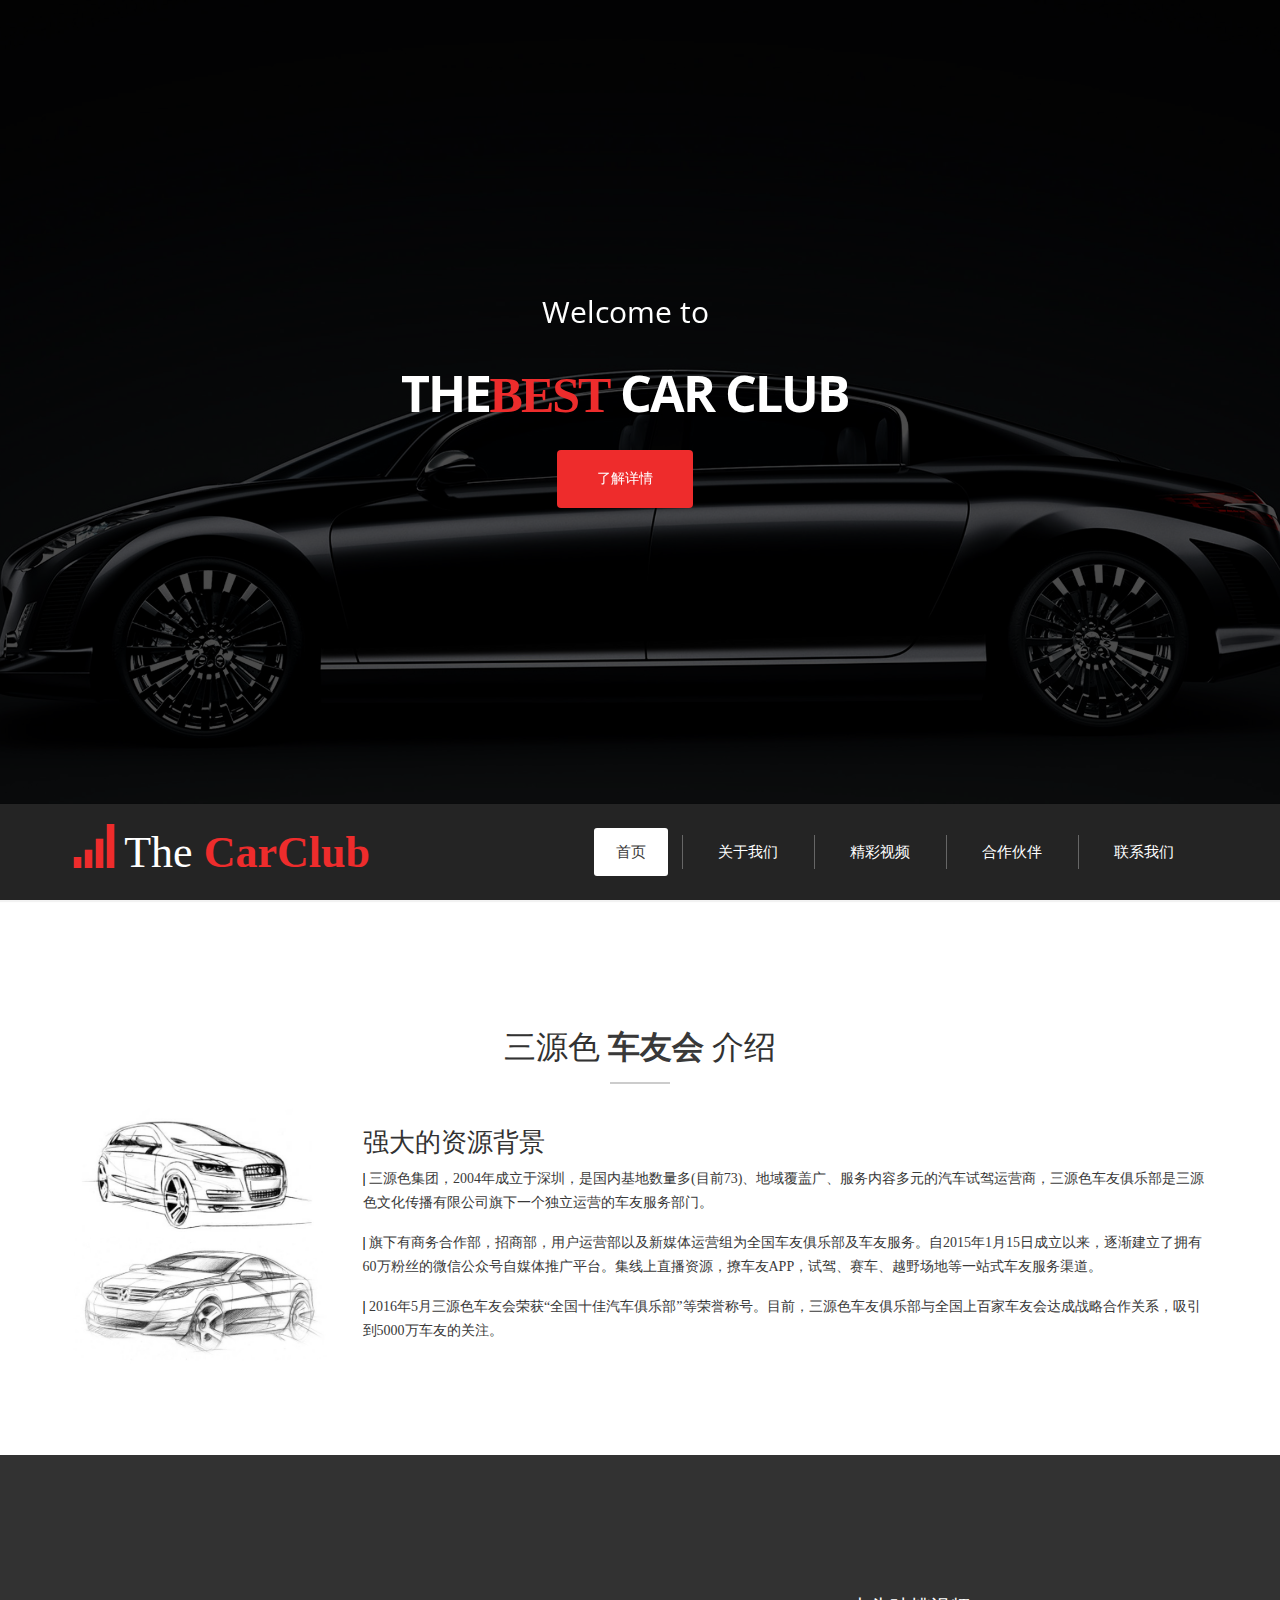
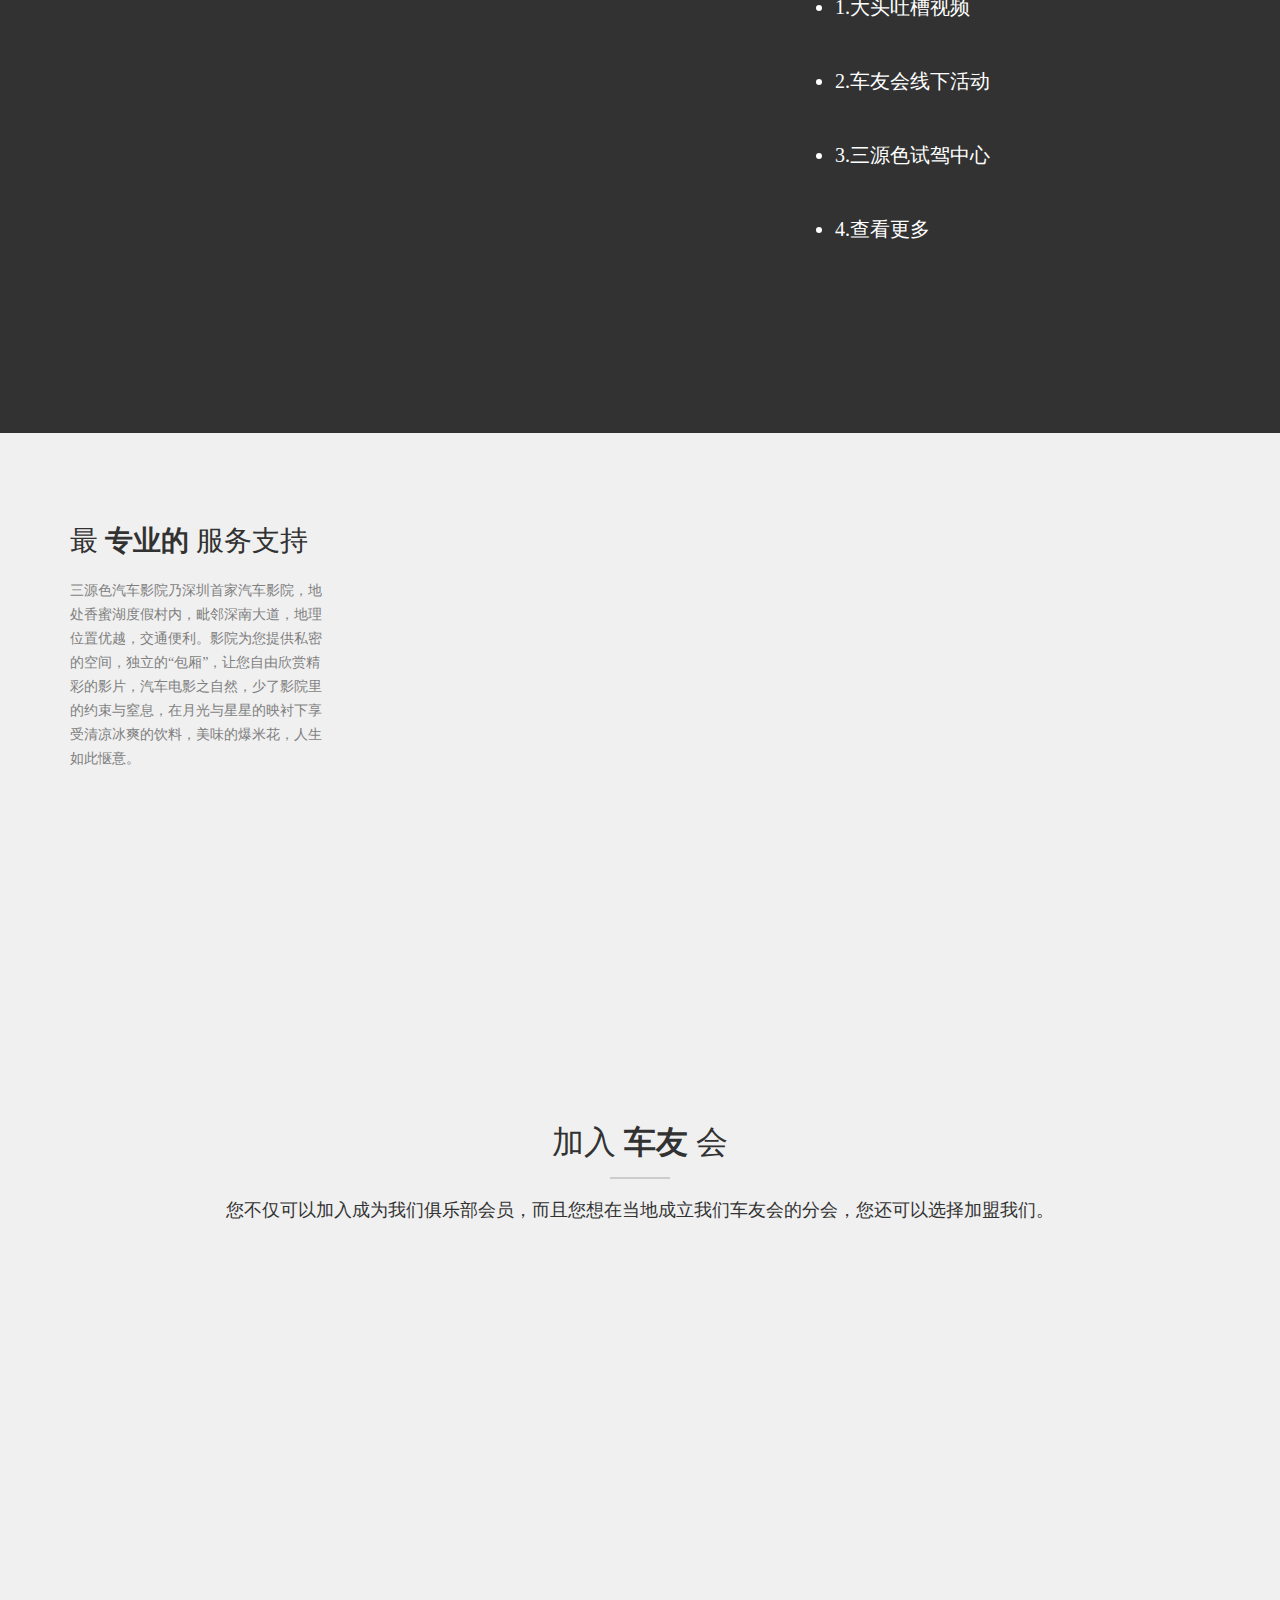
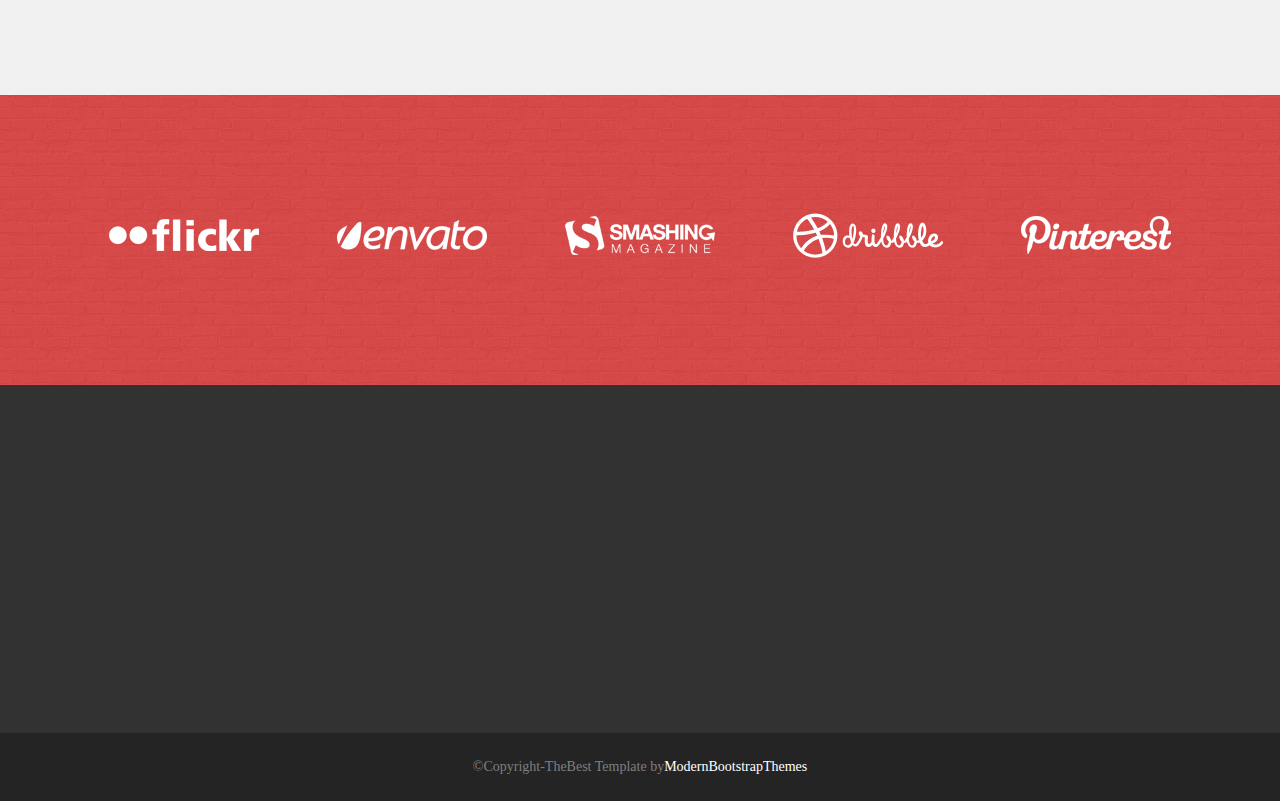
<file: index.html>
<!DOCTYPE html>
<!--[if lt IE 7]>      <html class="no-js lt-ie9 lt-ie8 lt-ie7"> <![endif]-->
<!--[if IE 7]>         <html class="no-js lt-ie9 lt-ie8"> <![endif]-->
<!--[if IE 8]>         <html class="no-js lt-ie9"> <![endif]-->
<!--[if gt IE 8]><!-->
<html class="no-js">
<!--<![endif]-->

<head>
    <meta charset="utf-8">

    <title>BoomCar车友会</title>
    <meta name="description" content="">
    <meta name="viewport" content="width=device-width, initial-scale=1">

    <!-- Place favicon.ico and apple-touch-icon.png in the root directory -->

    <link rel="stylesheet" href="css/bootstrap.min.css">
    <link rel="stylesheet" href="css/animations.css">
    <link rel="stylesheet" href="css/main.css">
    <script src="js/vendor/modernizr-2.6.2.min.js"></script>
    <!--[if lt IE 9]>
            <script src="js/vendor/respond.min.js"></script>
        <![endif]-->
</head>

<body class="frontpage">
    <!--[if lt IE 7]>
            <p class="browsehappy">You are using an <strong>outdated</strong> browser. Please <a href="http://browsehappy.com/">upgrade your browser</a> to improve your experience.</p>
        <![endif]-->

    <section id="land" class="darkgrey_section parallax">
        <div class="container title_section">
            <div class="row">
                <div class="col-sm-12 text-center">
                    <ul class="bxslider">
                        <li>
                            <h3>Welcome to</h3>
                            <h2>The<span class="highlight">BEST</span> Car Club</h2>
                            <p>
                                <a href="#" class="theme_btn">了解详情</a>
                            </p>
                        </li>
                        <li>
                            <h3>三源色车友俱乐部</h3>
                            <h2>成立于<span class="highlight">2015</span></h2>
                            <p>
                                <a href="#" class="theme_btn">马上加入</a>
                            </p>
                        </li>
                    </ul>

                </div>

            </div>
        </div>
    </section>


    <header id="header" class="dark_section">
        <div class="container">
                    <script type="text/javascript" src="./js/navbar.js"></script>
        </div>
    </header>



    <section id="preinfo" class="light_section">
        <div class="container">
            <div class="row">
                <h2 class="block-header text-center">三源色 <strong>车友会</strong><strong></strong> 介绍</h2>


                <div class="col-sm-3">
                    <img src="./img/parallax/carpark.jpg" alt="">
                </div>
                <div class="col-sm-9">
                    <h3>强大的资源背景</h3>
                    <p class="aboutPassage">
                        <span class="aboutOurClub">|</span> 三源色集团，2004年成立于深圳，是国内基地数量多(目前73)、地域覆盖广、服务内容多元的汽车试驾运营商，三源色车友俱乐部是三源色文化传播有限公司旗下一个独立运营的车友服务部门。</p>
                    <p class="aboutPassage">
                        <span class="aboutOurClub">|</span> 旗下有商务合作部，招商部，用户运营部以及新媒体运营组为全国车友俱乐部及车友服务。自2015年1月15日成立以来，逐渐建立了拥有60万粉丝的微信公众号自媒体推广平台。集线上直播资源，撩车友APP，试驾、赛车、越野场地等一站式车友服务渠道。</p>
                    <p class="aboutPassage">
                        <span class="aboutOurClub">|</span> 2016年5月三源色车友会荣获“全国十佳汽车俱乐部”等荣誉称号。目前，三源色车友俱乐部与全国上百家车友会达成战略合作关系，吸引到5000万车友的关注。</p>
                </div>

            </div>

        </div>
    </section>
    <section id="about" class="darkgrey_section parallax2">
        <div class="container">
            <div class="row">
                <div class="col-sm-6 to_animate animated fadeInUp" style="visibility: hidden;">
                    <!--<video poster="./img/loadVideo.png"   controls="controls" controls="controls"   preload="metadata" loop="loop" controls="controls" width="  100%" height=" "name="media"><source src="http://www.bilibili.com/video/av6647991/" type="video/ogg;codecs="theora,vorbis"" media="screen" />
               </video>-->
                    <iframe style="width:640px;height:390px;" src="http://static.hdslb.com/miniloader.swf?aid=6647991&page=1" scrolling="no"
                        border="0" frameborder="no" framespacing="0"></iframe>
                </div>
                <div class="col-sm-6 ">
                    <ul class="video_ul">
                        <li class="video_li">
                            1.大头吐槽视频
                        </li>
                        <li class="video_li">
                            2.车友会线下活动
                        </li>
                        <li class="video_li">
                            3.三源色试驾中心
                        </li>
                        <li class="video_li">
                            4.查看更多
                        </li>
                    </ul>
                </div>
            </div>
        </div>
    </section>


    <section id="latest_works" class="grey_section">
        <div class="container">
            <div class="row">
                <div class="block col-sm-3">
                    <h3>最 <strong>专业的</strong> 服务支持</h3>
                    <p>
                        三源色汽车影院乃深圳首家汽车影院，地处香蜜湖度假村内，毗邻深南大道，地理位置优越，交通便利。影院为您提供私密的空间，独立的“包厢”，让您自由欣赏精彩的影片，汽车电影之自然，少了影院里的约束与窒息，在月光与星星的映衬下享受清凉冰爽的饮料，美味的爆米花，人生如此惬意。
                    </p>
                </div>
                <div class="col-sm-9 to_animate">
                    <div class="owl-carousel owl-items-3 latest-works">
                        <div class="owl-carousel-item portfolio_item_image">
                            <div class="portfolio_links">
                                <img src="example/gallery/01.jpg" alt="">
                                <a class="p-view prettyPhoto" title="" data-gal="prettyPhoto[gal]" href="example/gallery/01.jpg"></a>
                                <a class="p-link" title="" href="./gallery.html"></a>
                            </div>

                            <h3><a href="gallery.html">专业的赛道</a></h3>

                        </div>

                        <div class="owl-carousel-item portfolio_item_image">
                            <div class="portfolio_links">
                                <img src="example/gallery/02.jpg" alt="">
                                <a class="p-view prettyPhoto" title="" data-gal="prettyPhoto[gal]" href="example/gallery/02.jpg"></a>
                                <a class="p-link" title="" href="./gallery.html"></a>
                            </div>

                            <h3><a href="gallery.html">首家汽车影院</a></h3>

                        </div>

                        <div class="owl-carousel-item portfolio_item_image">
                            <div class="portfolio_links">
                                <img src="example/gallery/03.jpg" alt="">
                                <a class="p-view prettyPhoto" title="" data-gal="prettyPhoto[gal]" href="example/gallery/03.jpg"></a>
                                <a class="p-link" title="" href="./gallery.html"></a>
                            </div>

                            <h3><a href="gallery.html">实力派组织</a></h3>

                        </div>


                        <div class="owl-carousel-item portfolio_item_image">
                            <div class="portfolio_links">
                                <img src="example/gallery/04.jpg" alt="">
                                <a class="p-view prettyPhoto" title="" data-gal="prettyPhoto[gal]" href="example/gallery/04.jpg"></a>
                                <a class="p-link" title="" href="./gallery.html"></a>
                            </div>

                            <h3><a href="gallery.html">线上互动</a></h3>

                        </div>

                        <div class="owl-carousel-item portfolio_item_image">
                            <div class="portfolio_links">
                                <img src="example/gallery/05.jpg" alt="">
                                <a class="p-view prettyPhoto" title="" data-gal="prettyPhoto[gal]" href="example/gallery/05.jpg"></a>
                                <a class="p-link" title="" href="./gallery.html"></a>
                            </div>

                            <h3><a href="gallery.html">线下巨会</a></h3>

                        </div>

                    </div>
                    <!-- eof owl-carousel -->
                </div>
            </div>
        </div>
    </section>


    <section id="info" class="grey_section parallax2 joinus">
        <div class="container">
            <div class="row">
                <div class="col-sm-12 text-center">
                    <h2 class="block-header"> 加入<strong> 车友 </strong>会</h2>
                    <h4>您不仅可以加入成为我们俱乐部会员，而且您想在当地成立我们车友会的分会，您还可以选择加盟我们。</h4>
                </div>
            </div>
            <div class="row">
                <div class="block col-sm-4 to_animate" data-animation="fadeInLeft" data-delay="250">
                    <div class="single_teaser icons style1">
                        <div class="icons_introimg image-icon">
                            <i class="rt-icon-group-outline"></i>
                        </div>
                        <h3><a href="#">加入 <strong>会员</strong></a></h3>
                        <p class="introtext">点击了解加入会员的途径，一路有你。</p>
                        <p class="block-readmore">
                            <a class="theme_btn" href="#">我要入会</a>
                        </p>
                    </div>
                </div>
                <div class="block col-sm-4 to_animate" data-animation="fadeInLeft" data-delay="250">
                    <div class="single_teaser icons style1">
                        <div class="icons_introimg image-icon">
                            <i class="rt-icon-device-phone"></i>
                        </div>
                        <h3><a href="#">成立 <strong>分会</strong></a></h3>
                        <p class="introtext">了解更多加入相关信息，分享我们的资源，给予最专业的技术支持。</p>
                        <p class="block-readmore">
                            <a class="theme_btn" href="#">我要加盟</a>
                        </p>
                    </div>
                </div>
                <div class="block col-sm-4 to_animate" data-animation="fadeInLeft" data-delay="250">
                    <div class="single_teaser icons style1">
                        <div class="icons_introimg image-icon">
                            <i class="rt-icon-phone"></i>
                        </div>
                        <h3><a href="#">我想 <strong>合作</strong></a></h3>
                        <p class="introtext">如果您对我们俱乐部感兴趣，联系我们，简历相应的合作关系。</p>
                        <p class="block-readmore">
                            <a class="theme_btn" href="#">联系我们</a>
                        </p>
                    </div>
                </div>
            </div>
        </div>
    </section>




    <section id="partners" class="color_section bg_image">
        <div class="container">
            <div class="row">
                <div class="col-sm-12">
                    <div class="owl-carousel partners">

                        <div class="item">
                            <img alt="" src="example/partner1.png">
                        </div>
                        <div class="item">
                            <img alt="" src="example/partner2.png">
                        </div>
                        <div class="item">
                            <img alt="" src="example/partner3.png">
                        </div>

                        <div class="item">
                            <img alt="" src="example/partner4.png">
                        </div>

                        <div class="item">
                            <img alt="" src="example/partner5.png">
                        </div>

                        <div class="item">
                            <img alt="" src="example/partner6.png">
                        </div>

                        <div class="item">
                            <img alt="" src="example/partner1.png">
                        </div>

                        <div class="item">
                            <img alt="" src="example/partner2.png">
                        </div>

                        <div class="item">
                            <img alt="" src="example/partner3.png">
                        </div>

                        <div class="item">
                            <img alt="" src="example/partner4.png">
                        </div>

                    </div>
                </div>
            </div>
        </div>
    </section>
 <script type="text/javascript" src="./js/footer.js"></script>

    


    <div class="preloader">
        <div class="preloaderimg"></div>
    </div>

    <script src="js/vendor/jquery-1.11.1.min.js"></script>
    <script src="js/vendor/jquery-migrate-1.2.1.min.js"></script>
    <script src="js/vendor/jquery.appear.js"></script>
    <script src="js/vendor/bootstrap.min.js"></script>
    <script src="js/vendor/placeholdem.min.js"></script>
    <script src="js/vendor/hoverIntent.js"></script>
    <script src="js/vendor/superfish.js"></script>
    <script src="js/vendor/jquery.actual.min.js"></script>
    <script src="js/vendor/jquerypp.custom.js"></script>
    <script src="js/vendor/jquery.elastislide.js"></script>
    <script src="js/vendor/jquery.flexslider-min.js"></script>
    <script src="js/vendor/jquery.prettyPhoto.js"></script>
    <script src="js/vendor/jquery.easing.1.3.js"></script>
    <script src="js/vendor/jquery.ui.totop.js"></script>
    <script src="js/vendor/jquery.isotope.min.js"></script>
    <script src="js/vendor/jquery.easypiechart.min.js"></script>
    <script src='js/vendor/jflickrfeed.min.js'></script>
    <script src="js/vendor/jquery.sticky.js"></script>
    <script src='js/vendor/owl.carousel.min.js'></script>
    <script src='js/vendor/jquery.nicescroll.min.js'></script>
    <script src='js/vendor/jquery.fractionslider.min.js'></script>
    <script src='js/vendor/jquery.scrollTo-min.js'></script>
    <script src='js/vendor/jquery.localscroll-min.js'></script>
    <script src='js/vendor/jquery.parallax-1.1.3.js'></script>
    <script src='js/vendor/jquery.bxslider.min.js'></script>
    <script src='js/vendor/jquery.funnyText.min.js'></script>
    <script src="js/vendor/grid.js"></script>
    <script src='twitter/jquery.tweet.min.js'></script>
    <script src="js/plugins.js"></script>
    <script src="js/main.js"></script>


</body>

</html>
</file>
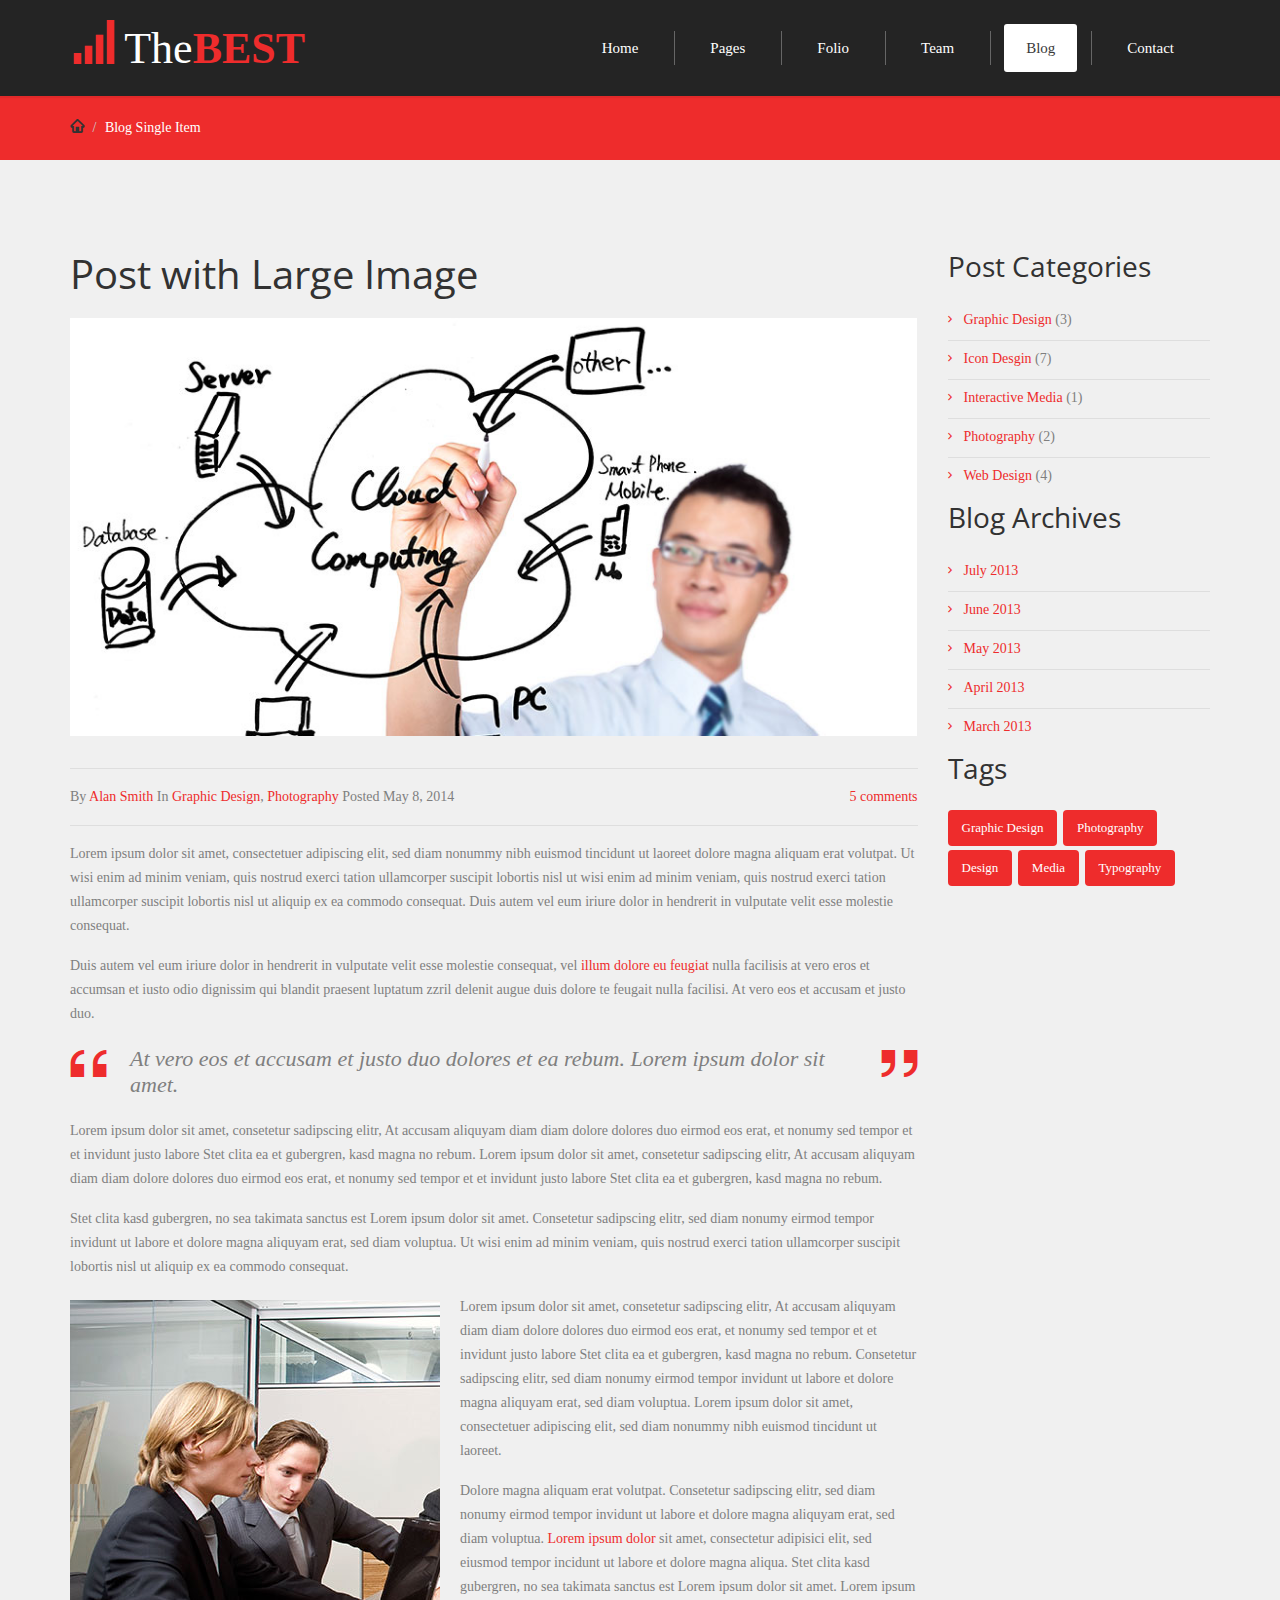
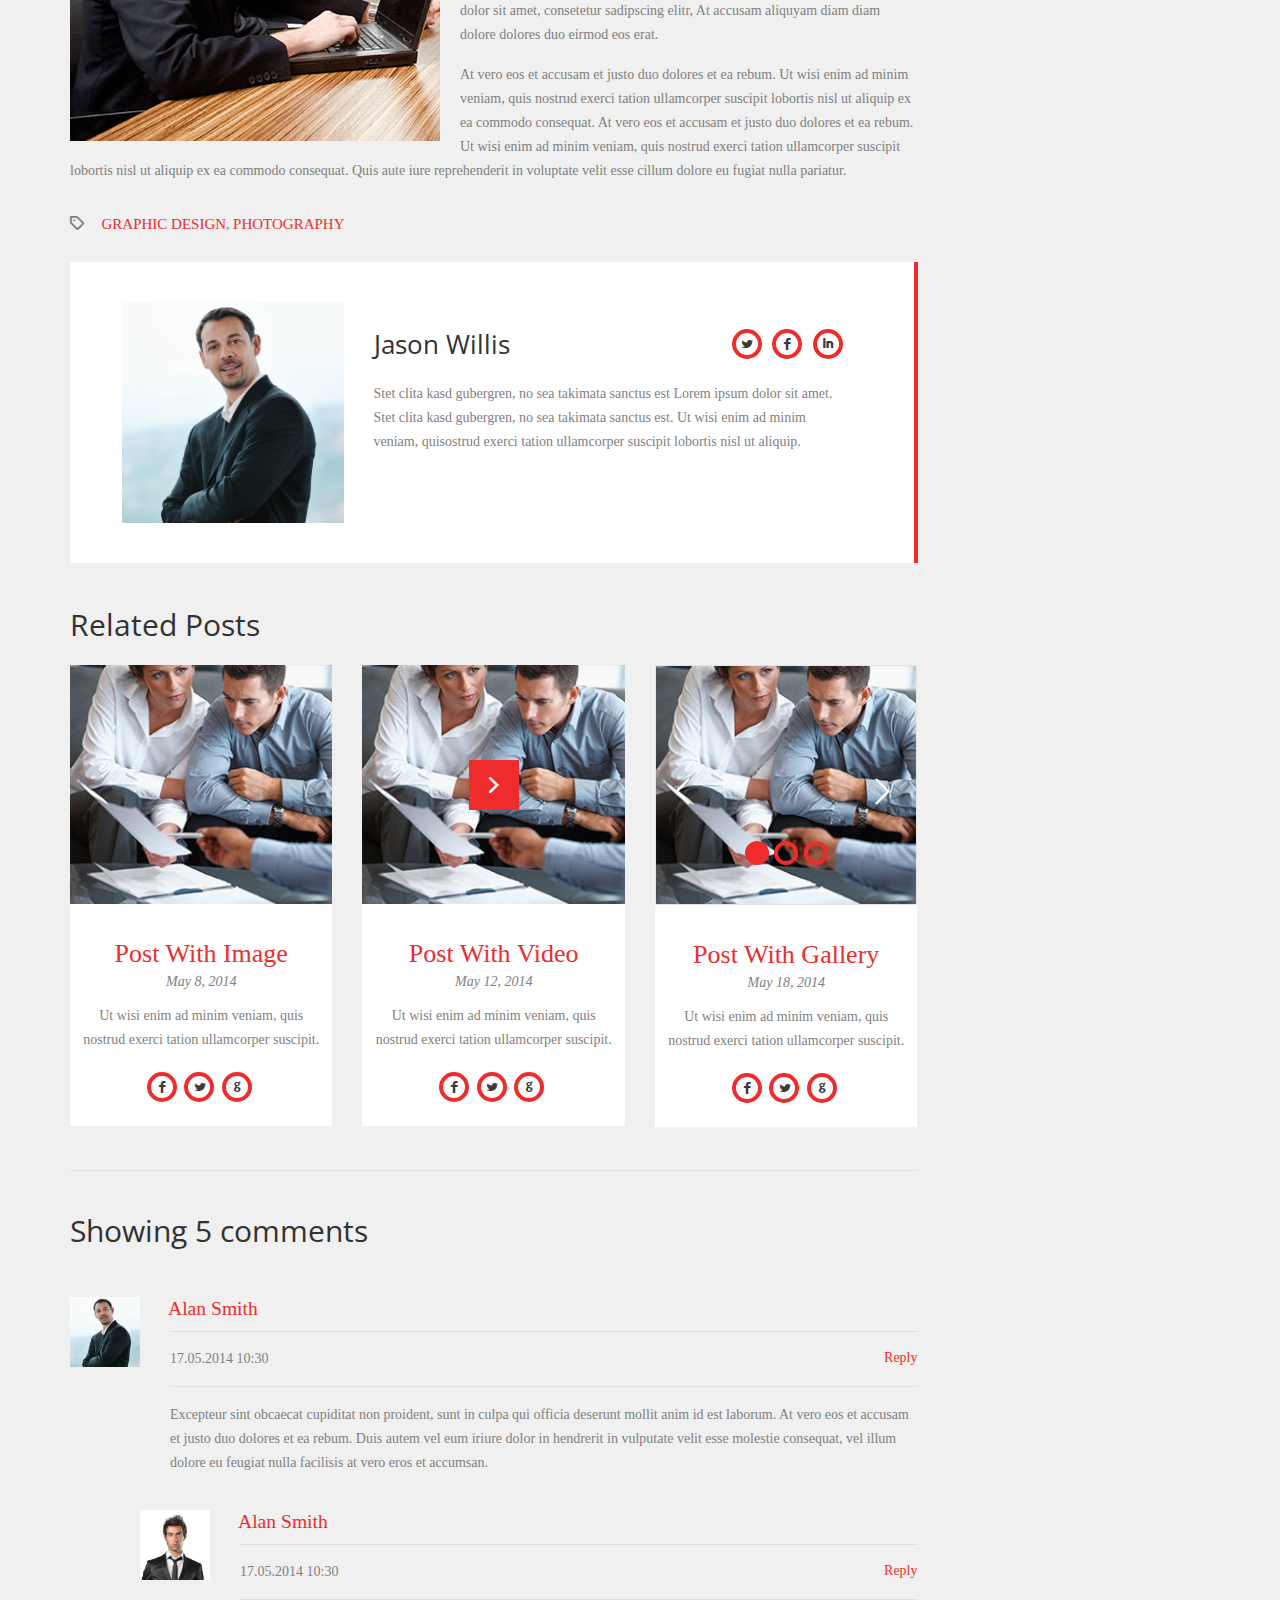
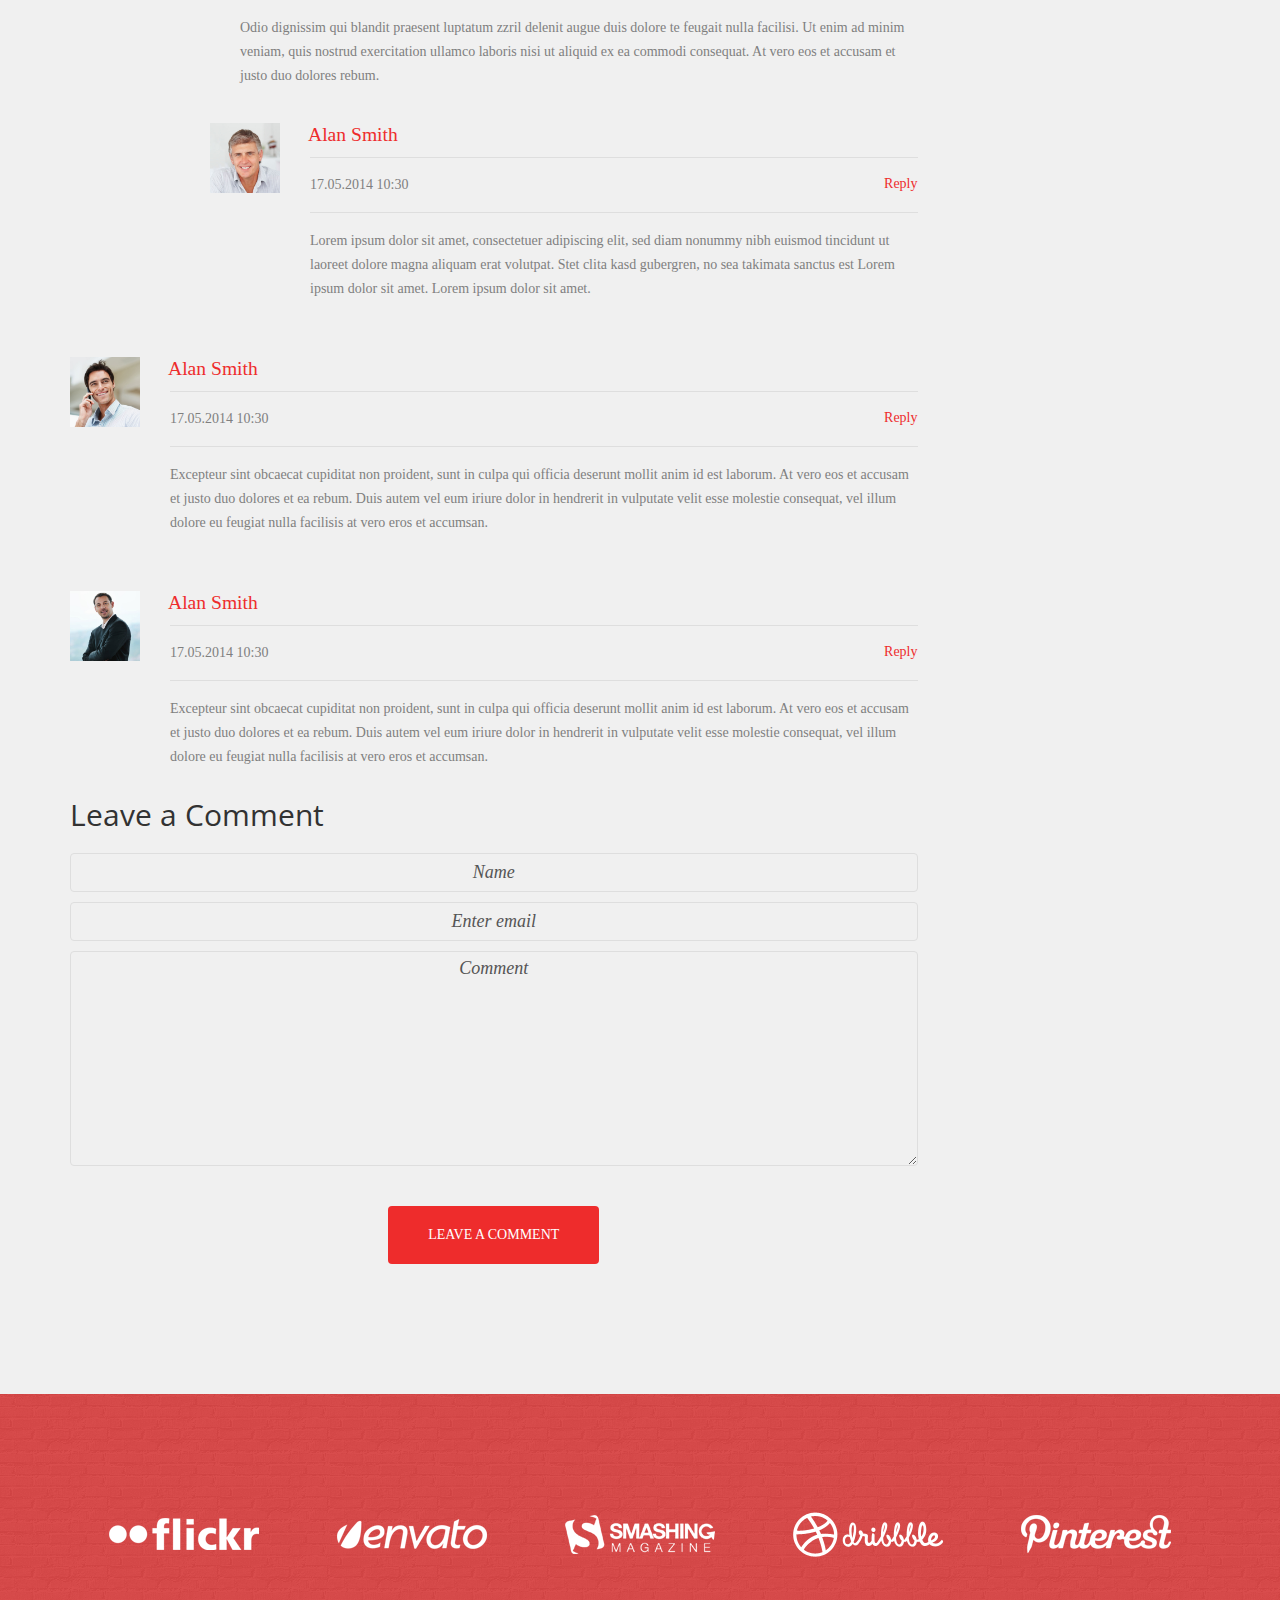
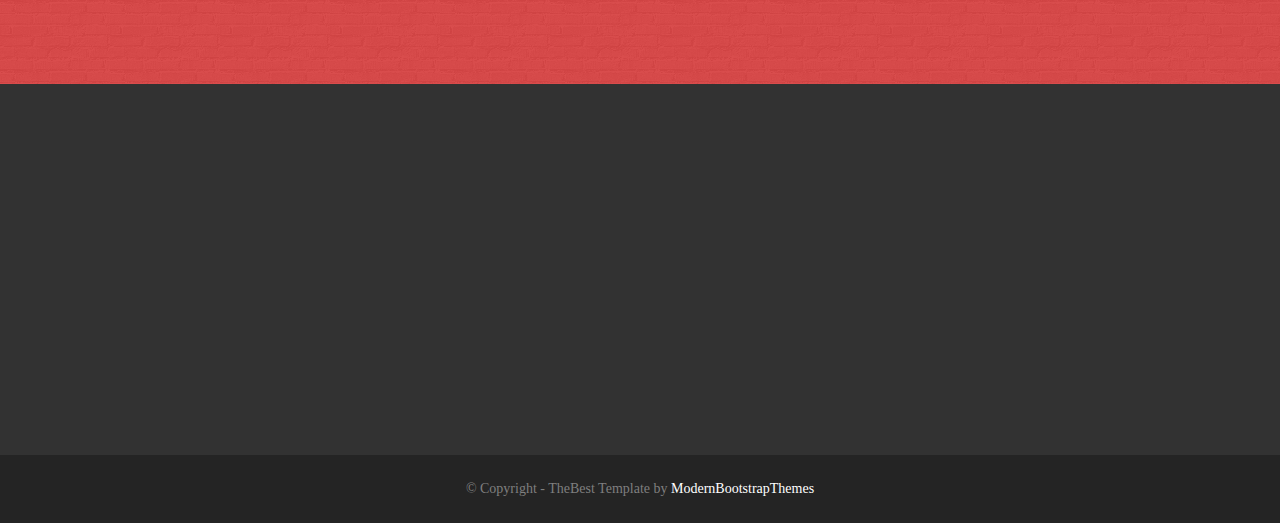
<file: blog-single.html>
<!DOCTYPE html>
<!--[if lt IE 7]>      <html class="no-js lt-ie9 lt-ie8 lt-ie7"> <![endif]-->
<!--[if IE 7]>         <html class="no-js lt-ie9 lt-ie8"> <![endif]-->
<!--[if IE 8]>         <html class="no-js lt-ie9"> <![endif]-->
<!--[if gt IE 8]><!--> <html class="no-js"> <!--<![endif]-->
    <head>
        <meta charset="utf-8">
        
        <title>TheBest</title>
        <meta name="description" content="">
        <meta name="viewport" content="width=device-width, initial-scale=1">

        <!-- Place favicon.ico and apple-touch-icon.png in the root directory -->

        <link rel="stylesheet" href="css/bootstrap.min.css">
        <link rel="stylesheet" href="css/animations.css">
        <link rel="stylesheet" href="css/main.css">
        <script src="js/vendor/modernizr-2.6.2.min.js"></script>
        <!--[if lt IE 9]>
            <script src="js/vendor/respond.min.js"></script>
        <![endif]-->
    </head>
    <body>
        <!--[if lt IE 7]>
            <p class="browsehappy">You are using an <strong>outdated</strong> browser. Please <a href="http://browsehappy.com/">upgrade your browser</a> to improve your experience.</p>
        <![endif]-->

        <header id="header" class="dark_section">
            <div class="container"><div class="row">

                <a class="navbar-brand" href="./">
                    <span class="glyphicon glyphicon-signal"></span>
                    The<strong>BEST</strong>
                </a>

                <div class="col-sm-12 mainmenu_wrap"><div class="main-menu-icon visible-xs"><span></span><span></span><span></span></div>
                
                <nav>
	                <ul id="mainmenu" class="menu sf-menu responsive-menu superfish">
	                    <li class="">
	                        <a href="./">Home</a>
	                    </li>
	                    <li class="dropdown">
	                        <a href="./about.html">Pages</a>
	                        <ul class="dropdown-menu">
	                            <li class="">
	                                <a href="./about.html">About Us</a>
	                            </li>
	                            <li class="">
	                                <a href="./icons.html">Icons</a>
	                            </li>
	                            <li class="">
	                                <a href="./404.html">404</a>
	                            </li>
	                        </ul>
	                    </li>
	                    <li class="">
	                        <a href="./gallery.html">Folio</a>
	                    </li>                                        
	                    <li class="dropdown">
	                        <a href="./team.html">Team</a>
	                        <ul class="dropdown-menu">

	                            <li class="">
	                                <a href="./team.html">Team</a>
	                            </li>
	                            <li class="">
	                                <a href="./team-single.html">Member</a>
	                            </li>

	                        </ul>
	                    </li>
	                    <li class="dropdown active">
	                        <a href="./blog.html">Blog</a>
	                        <ul class="dropdown-menu">
	                            <li class="">
	                                <a href="./blog.html">Blog</a>
	                            </li>
	                            <li class="active">
	                                <a href="./blog-single.html">Blog Post</a>
	                            </li>
	                        </ul>
	                    </li>
	                    <li class="">
	                        <a href="./contact.html">Contact</a>
	                    </li>

	                </ul>
	            </nav>
            </div>

        </div></div>
    </header>

<section id="abovecontent" class="color_section">
	<div class="container"><div class="row">
		<div class="block col-sm-12">
			<ul class="breadcrumb">
				<li><a href="./" class="pathway"><i class="rt-icon-home"></i></a></li>
				<li><span>Blog Single Item</span></li>
			</ul>
		</div>
	</div></div>
</section>




<section id="middle" class="grey_section">
	<div class="container">
		<div class="row blog-single">

			<div class="col-sm-9">
				<div class="content-area" id="primary">
					<div role="main" class="site-content" id="content">
						<article class="post type-post">
							<header class="entry-header">
								<h1 class="entry-title">Post with Large Image</h1>
								<div class="entry-thumbnail">
									<img alt="" src="example/blog-post.jpg">
								</div>
								<div class="entry-meta">
									By
									<span class="author vcard">
										<a rel="author" href="#" class="url fn n">Alan Smith</a>
									</span>
									<span class="categories-links">
										In
										<a rel="category" href="#">Graphic Design</a>, 
										<a rel="category" href="#">Photography</a>
									</span>
									<span class="date">
										Posted
										<span class="entry-date">May 8, 2014</span>
									</span>
									<span class="comments-link">
										<a href="#">5 comments</a>
									</span>
								</div>
								<!-- .entry-meta --> 
							</header>
							<!-- .entry-header -->

							<div class="entry-content">
								<p>
									Lorem ipsum dolor sit amet, consectetuer adipiscing elit, sed diam nonummy nibh euismod tincidunt ut laoreet dolore magna aliquam erat volutpat. Ut wisi enim ad minim veniam, quis nostrud exerci tation ullamcorper suscipit lobortis nisl ut  wisi enim ad minim veniam, quis nostrud exerci tation ullamcorper suscipit lobortis nisl ut aliquip ex ea commodo consequat. Duis autem vel eum iriure dolor in hendrerit in vulputate velit esse molestie consequat.
								</p>
								<p>
									Duis autem vel eum iriure dolor in hendrerit in vulputate velit esse molestie consequat, vel <a href="#">illum dolore eu feugiat</a> nulla facilisis at vero eros et accumsan et iusto odio dignissim qui blandit praesent luptatum zzril delenit augue duis dolore te feugait nulla facilisi. At vero eos et accusam et justo duo.
								</p>
								<blockquote>
									At vero eos et accusam et justo duo dolores et ea rebum. Lorem ipsum dolor sit amet.
								</blockquote>
								<p>
									Lorem ipsum dolor sit amet, consetetur sadipscing elitr, At accusam aliquyam diam diam dolore dolores duo eirmod eos erat, et nonumy sed tempor et et invidunt justo labore Stet clita ea et gubergren, kasd magna no rebum. Lorem ipsum dolor sit amet, consetetur sadipscing elitr, At accusam aliquyam diam diam dolore dolores duo eirmod eos erat, et nonumy sed tempor et et invidunt justo labore Stet clita ea et gubergren, kasd magna no rebum.
								</p>
								<p>
									Stet clita kasd gubergren, no sea takimata sanctus est Lorem ipsum dolor sit amet. Consetetur sadipscing elitr, sed diam nonumy eirmod tempor invidunt ut labore et dolore magna aliquyam erat, sed diam voluptua. Ut wisi enim ad minim veniam, quis nostrud exerci tation ullamcorper suscipit lobortis nisl ut aliquip ex ea commodo consequat.
								</p>
								<p>
									<img class="alignleft" alt="" src="example/blog-post-small.jpg">
									Lorem ipsum dolor sit amet, consetetur sadipscing elitr, At accusam aliquyam diam diam dolore dolores duo eirmod eos erat, et nonumy sed tempor et et invidunt justo labore Stet clita ea et gubergren, kasd magna no rebum. Consetetur sadipscing elitr, sed diam nonumy eirmod tempor invidunt ut labore et dolore magna aliquyam erat, sed diam voluptua. Lorem ipsum dolor sit amet, consectetuer adipiscing elit, sed diam nonummy nibh euismod tincidunt ut laoreet.
								</p>
								<p>
									Dolore magna aliquam erat volutpat. Consetetur sadipscing elitr, sed diam nonumy eirmod tempor invidunt ut labore et dolore magna aliquyam erat, sed diam voluptua. <span class="highlight">Lorem ipsum dolor</span> sit amet, consectetur adipisici elit, sed eiusmod tempor incidunt ut labore et dolore magna aliqua. Stet clita kasd gubergren, no sea takimata sanctus est Lorem ipsum dolor sit amet. Lorem ipsum dolor sit amet, consetetur sadipscing elitr, At accusam aliquyam diam diam dolore dolores duo eirmod eos erat.
								</p>
								<p>
									At vero eos et accusam et justo duo dolores et ea rebum. Ut wisi enim ad minim veniam, quis nostrud exerci tation ullamcorper suscipit lobortis nisl ut aliquip ex ea commodo consequat. At vero eos et accusam et justo duo dolores et ea rebum. Ut wisi enim ad minim veniam, quis nostrud exerci tation ullamcorper suscipit lobortis nisl ut aliquip ex ea commodo consequat. Quis aute iure reprehenderit in voluptate velit esse cillum dolore eu fugiat nulla pariatur.
								</p>
							</div>
							<!-- .entry-content -->

							<footer class="bottom-entry-meta">
								<div class="entry-tags row">
									<div class="col-sm-6">
										<span class="tags-links">
											<a rel="tag" href="#">Graphic Design</a>, 
											<a rel="tag" href="#">Photography</a>
										</span>
									</div>
									<div class="col-sm-6">  
										<span class='st_facebook_hcount'></span>
										<span class='st_twitter_hcount'></span>
										<span class='st_googleplus_hcount'></span>
									</div>
								</div>
								<div class="author-meta row">
									<div class="col-sm-4 author-image">
										<img src="example/team/01.jpg" alt="">
									</div>
									<div class="col-sm-8">
										<h3>Jason Willis
											<span class="author-social">
												<a class="socialico-twitter" href="#" title="Twitter">#</a>
												<a class="socialico-facebook" href="#" title="Facebook">#</a>
												<a class="socialico-linkedin" href="#" title="LinkedIn">#</a>
											</span>
										</h3>
										<p>
											Stet clita kasd gubergren, no sea takimata sanctus est Lorem ipsum dolor sit amet. Stet clita kasd gubergren, no sea takimata sanctus est. Ut wisi enim ad minim veniam, quisostrud exerci tation ullamcorper suscipit lobortis nisl ut aliquip.
										</p>
									</div>
								</div>
							</footer>  

							<div class="related-posts block">
								<h3>Related Posts</h3>

								<div class="row">
									<div class="col-sm-4">
										<article class="post format-standard">
											<div class="entry-thumbnail">
												<img alt="" src="example/blog-secondary.jpg">
											</div>
											<h3><a href="#">Post With Image</a></h3>
											<p class="date">
												<span class="entry-date">May 8, 2014</span>
											</p>
											<p class="introtext">Ut wisi enim ad minim veniam, quis nostrud exerci tation ullamcorper suscipit.</p>
											<p class="entry-share">
												<a class="socialico-facebook" href="#" title="Facebook">#</a>
												<a class="socialico-twitter" href="#" title="Twitter">#</a>
												<a class="socialico-google" href="#" title="Google">#</a>
											</p>
										</article>
									</div>

									<div class="col-sm-4">  
										<article class="post format-video">
											<div class="entry-thumbnail">
												<img src="example/blog-secondary.jpg" class="post-image" alt="">
												<a class="video-view prettyPhoto" title="" data-gal="prettyPhoto[gal]" href="http://www.youtube.com/watch?v=Vpg9yizPP_g"></a>
											</div>
											<h3><a href="#">Post With Video</a></h3>
											<p class="date">
												<span class="entry-date">May 12, 2014</span>
											</p>
											<p class="introtext">Ut wisi enim ad minim veniam, quis nostrud exerci tation ullamcorper suscipit.</p>
											<p class="entry-share">

												<a class="socialico-facebook" href="#" title="Facebook">#</a>
												<a class="socialico-twitter" href="#" title="Twitter">#</a>
												<a class="socialico-google" href="#" title="Google">#</a>

											</p>
										</article>
									</div>

									<div class="col-sm-4">
										<article class="post format-gallery">
											<div class="entry-thumbnail">
												<div id="carousel-generic" class="carousel slide">
													<!-- Indicators -->
													<ol class="carousel-indicators">
														<li data-target="#carousel-generic" data-slide-to="0" class="active"></li>
														<li data-target="#carousel-generic" data-slide-to="1" class=""></li>
														<li data-target="#carousel-generic" data-slide-to="2" class=""></li>
													</ol>

													<!-- Wrapper for slides -->
													<div class="carousel-inner">
														<div class="item active">
															<img src="example/blog-secondary.jpg" alt="image">
														</div>
														<div class="item">
															<img src="example/blog-secondary.jpg" alt="image">
														</div>
														<div class="item">
															<img src="example/blog-secondary.jpg" alt="image">
														</div>
													</div>

													<!-- Controls -->
													<a class="left carousel-control" href="#carousel-generic" data-slide="prev">
														<span class="icon-prev"></span>
													</a>
													<a class="right carousel-control" href="#carousel-generic" data-slide="next">
														<span class="icon-next"></span>
													</a>
												</div>
											</div>
											<h3><a href="#">Post With Gallery</a></h3>
											<p class="date">
												<span class="entry-date">May 18, 2014</span>
											</p>
											<p class="introtext">Ut wisi enim ad minim veniam, quis nostrud exerci tation ullamcorper suscipit.</p>
											<p class="entry-share">

												<a class="socialico-facebook" href="#" title="Facebook">#</a>
												<a class="socialico-twitter" href="#" title="Twitter">#</a>
												<a class="socialico-google" href="#" title="Google">#</a>


											</p>
										</article>
									</div>

								</div>
							</div>

							<!-- .entry-meta --> 
						</article>
						<!-- #post -->

						<div class="comments-area" id="comments">
							<h2 class="comments-title">Showing 5 comments</h2>
							<ol class="comment-list">
								<li class="comment even thread-even depth-1 parent">
									<article class="comment-body">
										<footer class="comment-meta">
											<div class="comment-author vcard"> <img class="avatar" src="example/team/01.jpg" alt=""> <a class="author_url" rel="external nofollow" href="#">Alan Smith</a></div>
											<!-- .comment-author -->

											<div class="comment-metadata">
												<span>17.05.2014 10:30</span>
											</div>
											<div class="reply"> <a href="#" class="comment-reply-link">Reply</a> </div>
											<!-- .reply --> 
											<!-- .comment-metadata --> 

										</footer>
										<!-- .comment-meta -->

										<div class="comment-content">
											<p>Excepteur sint obcaecat cupiditat non proident, sunt in culpa qui officia deserunt mollit anim id est laborum. At vero eos et accusam et justo duo dolores et ea rebum. Duis autem vel eum iriure dolor in hendrerit in vulputate velit esse molestie consequat, vel illum dolore eu feugiat nulla facilisis at vero eros et accumsan.</p>
										</div>
										<!-- .comment-content -->

									</article>
									<!-- .comment-body -->
									<ol class="children">
										<li class="comment byuser odd alt depth-2 parent">
											<article class="comment-body">
												<footer class="comment-meta">
													<div class="comment-author vcard">
														<img class="avatar" src="example/team/02.jpg" alt="">
														<a class="author_url" rel="external nofollow" href="#">Alan Smith</a>
													</div>
													<!-- .comment-author -->

													<div class="comment-metadata"> 
														<span>17.05.2014 10:30</span>
													</div>
													<div class="reply"> <a href="#" class="comment-reply-link">Reply</a> </div>
													<!-- .reply --> 
													<!-- .comment-metadata --> 

												</footer>
												<!-- .comment-meta -->

												<div class="comment-content">
													<p>Odio dignissim qui blandit praesent luptatum zzril delenit augue duis dolore te feugait nulla facilisi. Ut enim ad minim veniam, quis nostrud exercitation ullamco laboris nisi ut aliquid ex ea commodi consequat. At vero eos et accusam et justo duo dolores rebum.</p>
												</div>
												<!-- .comment-content -->

											</article>
											<!-- .comment-body -->
											<ol class="children">
												<li class="comment byuser even depth-3">
													<article class="comment-body">
														<footer class="comment-meta">
															<div class="comment-author vcard"> <img class="avatar" src="example/team/03.jpg" alt=""> <a class="author_url" rel="external nofollow" href="#">Alan Smith</a></div>
															<!-- .comment-author -->

															<div class="comment-metadata">
																<span>17.05.2014 10:30</span>
															</div>
															<div class="reply"> <a href="#" class="comment-reply-link">Reply</a> </div>
															<!-- .reply --> 
															<!-- .comment-metadata --> 

														</footer>
														<!-- .comment-meta -->

														<div class="comment-content">
															<p>Lorem ipsum dolor sit amet, consectetuer adipiscing elit, sed diam nonummy nibh euismod tincidunt ut laoreet dolore magna aliquam erat volutpat. Stet clita kasd gubergren, no sea takimata sanctus est Lorem ipsum dolor sit amet. Lorem ipsum dolor sit amet.</p>
														</div>
														<!-- .comment-content -->

													</article>
													<!-- .comment-body --> 
												</li>
												<!-- #comment-## -->
											</ol>
											<!-- .children --> 
										</li>
										<!-- #comment-## -->
									</ol>
									<!-- .children --> 
								</li>
								<!-- #comment-## -->
								<li class="comment byuser odd alt thread-odd thread-alt depth-1">
									<article class="comment-body">
										<footer class="comment-meta">
											<div class="comment-author vcard">
												<img class="avatar" src="example/team/04.jpg" alt="">

												<a class="author_url" rel="external nofollow" href="#">Alan Smith</a>

											</div>
											<!-- .comment-author -->

											<div class="comment-metadata">
												<span>17.05.2014 10:30</span>
											</div>
											<div class="reply"> <a href="#" class="comment-reply-link">Reply</a> </div>
											<!-- .reply --> 
											<!-- .comment-metadata --> 

										</footer>
										<!-- .comment-meta -->

										<div class="comment-content">
											<p>Excepteur sint obcaecat cupiditat non proident, sunt in culpa qui officia deserunt mollit anim id est laborum. At vero eos et accusam et justo duo dolores et ea rebum. Duis autem vel eum iriure dolor in hendrerit in vulputate velit esse molestie consequat, vel illum dolore eu feugiat nulla facilisis at vero eros et accumsan.</p>
										</div>
										<!-- .comment-content -->

									</article>
									<!-- .comment-body --> 
								</li>
								<!-- #comment-## -->
								<li class="comment byuser even thread-even depth-1">
									<article class="comment-body">
										<footer class="comment-meta">
											<div class="comment-author vcard">
												<img class="avatar" src="example/team/01.jpg" alt="">

												<a class="author_url" rel="external nofollow" href="#">Alan Smith</a>

											</div>
											<!-- .comment-author -->

											<div class="comment-metadata">
												<span>17.05.2014 10:30</span>
											</div>
											<div class="reply"> <a href="#" class="comment-reply-link">Reply</a> </div>
											<!-- .reply --> 
											<!-- .comment-metadata --> 

										</footer>
										<!-- .comment-meta -->

										<div class="comment-content">
											<p>Excepteur sint obcaecat cupiditat non proident, sunt in culpa qui officia deserunt mollit anim id est laborum. At vero eos et accusam et justo duo dolores et ea rebum. Duis autem vel eum iriure dolor in hendrerit in vulputate velit esse molestie consequat, vel illum dolore eu feugiat nulla facilisis at vero eros et accumsan.</p>
										</div>
										<!-- .comment-content -->

									</article>
									<!-- .comment-body --> 
								</li>
								<!-- #comment-## -->
							</ol>
							<!-- .comment-list -->

							<div class="comment-respond" id="respond">
								<h3 class="comment-reply-title" id="reply-title">Leave a Comment</h3>
								<form class="comment-form" id="commentform" method="post" action="/">
									<p class="comment-form-author">
										<label for="author">Name <span class="required">*</span></label>
										<input type="text" aria-required="true" size="30" value="" name="author" id="author" class="form-control" placeholder="Name">
									</p>
									<p class="comment-form-email">
										<label for="email">Email <span class="required">*</span></label>
										<input type="email" aria-required="true" size="30" value="" name="email" id="email" class="form-control" placeholder="Enter email">
									</p>
									<p class="comment-form-comment">
										<label for="comment">Comment</label>
										<textarea aria-required="true" rows="8" cols="45" name="comment" id="comment" class="form-control" placeholder="Comment"></textarea>
									</p>
									<p class="form-submit">
										<input type="submit" value="Leave a Comment" id="submit" name="submit" class="theme_btn">
									</p>
								</form>
							</div>
							<!-- #respond --> 

						</div>
						<!-- #comments --> 

					</div>
					<!-- #content --> 
				</div>

			</div>



			<aside class="col-sm-3">

				<div class="block widget_categories">
					<h3>Post Categories</h3>
					<ul>
						<li class="cat-item"><a href="#">Graphic Design</a> (3)</li>
						<li class="cat-item"><a href="#">Icon Desgin</a> (7)</li>
						<li class="cat-item"><a href="#">Interactive Media</a> (1)</li>
						<li class="cat-item"><a href="#">Photography</a> (2)</li>
						<li class="cat-item"><a href="#">Web Design</a> (4)</li>
					</ul>
				</div>


				<div class="block widget_archive">
					<h3>Blog Archives</h3>
					<ul>
						<li><a href="#">July 2013</a></li>
						<li><a href="#">June 2013</a></li>
						<li><a href="#">May 2013</a></li>
						<li><a href="#">April 2013</a></li>
						<li><a href="#">March 2013</a></li>
					</ul>
				</div>



				<div class="block widget_tag_cloud">
					<h3>Tags</h3>
					<div class="tagcloud">
						<a href="#" class="tag-link">Graphic Design</a>
						<a href="#" class="tag-link">Photography</a>
						<a href="#" class="tag-link">Design</a>
						<a href="#" class="tag-link">Media</a>
						<a href="#" class="tag-link">Typography</a>
					</div>
				</div>

			</aside>


		</div></div></section>




		<section id="partners" class="color_section bg_image">
			<div class="container">
				<div class="row">
					<div class="col-sm-12">
						<div class="owl-carousel partners">

							<div class="item">
								<img alt="" src="example/partner1.png">
							</div>
							<div class="item">
								<img alt="" src="example/partner2.png">
							</div>
							<div class="item">
								<img alt="" src="example/partner3.png">
							</div>

							<div class="item">
								<img alt="" src="example/partner4.png">
							</div>

							<div class="item">
								<img alt="" src="example/partner5.png">
							</div>

							<div class="item">
								<img alt="" src="example/partner6.png">
							</div>

							<div class="item">
								<img alt="" src="example/partner1.png">
							</div>

							<div class="item">
								<img alt="" src="example/partner2.png">
							</div>

							<div class="item">
								<img alt="" src="example/partner3.png">
							</div>

							<div class="item">
								<img alt="" src="example/partner4.png">
							</div>

						</div>
					</div>
				</div>
			</div>
		</section>


    <footer id="footer" class="darkgrey_section">
        <div class="container">
            <div class="row">


                <div class="block widget_tweet col-md-3 col-sm-4 to_animate" data-animation="fadeInRight">
                    <h3>Flickr Widget</h3>
                    <ul id="flickr"></ul>
                </div>

                <div class="block widget_text col-md-3 col-sm-4 to_animate" data-animation="fadeInRight">
                    <h3>Text Widget</h3>
                    <p>Lorem ipsum dolor sit amet, consectetur adipisicing elit. Tempora vitae itaque rem illo quidem animi!</p>
                    <p>Reiciendis nemo hic, quae asperiores aliquid eius, pariatur provident quos fugit veniam recusandae excepturi, animi..</p>
                </div>

                <div class="block widget_text col-md-3 col-sm-4 to_animate" data-animation="fadeInRight">
                    <h3>Contact Info</h3>
                    <p>
                        <i class="rt-icon-location"></i> 4321 Your Address, Country<br> 
                        <i class="rt-icon-megaphone"></i> +12 345 678 9123<br>
                        <i class="rt-icon-mail2"></i><a href="mailto:info@company.com">info@thebest.com</a><br> 
                        <i class="rt-icon-world"></i><a href="./">www.thebest.com</a>
                    </p>

                </div>

                <div class="block subscribe col-md-3 col-sm-4 to_animate" data-animation="fadeInRight">
                    <h3>Newsletter</h3>
                    <p>Please, subscribe to our latest news to be updated.</p>
                    <form id="signup" action="/" method="get" class="form-inline">
                        <div class="form-group">
                            <input name="email" id="mailchimp_email" type="email" class="form-control" placeholder="Email">
                        </div>
                        <button type="submit" class="theme_btn">GO!</button>
                        <div id="response"></div>
                    </form>
                </div>

            </div>
        </div>
    </footer>
 

    <section id="copyright" class="dark_section">
        <div class="container">
            <div class="row">

                <div class="col-sm-12 text-center">
                    &copy; Copyright - TheBest Template by <a href="http://modernbootstrapthemes.com">ModernBootstrapThemes</a>
                </div>
            </div>

        </div>
    </section>
 

    <div class="preloader">
        <div class="preloaderimg"></div>
    </div>

        <script src="js/vendor/jquery-1.11.1.min.js"></script>
        <script src="js/vendor/jquery-migrate-1.2.1.min.js"></script>
        <script src="js/vendor/jquery.appear.js"></script>        
        <script src="js/vendor/bootstrap.min.js"></script>
        <script src="js/vendor/placeholdem.min.js"></script>
        <script src="js/vendor/hoverIntent.js"></script>
        <script src="js/vendor/superfish.js"></script>
        <script src="js/vendor/jquery.actual.min.js"></script>
        <script src="js/vendor/jquerypp.custom.js"></script>
        <script src="js/vendor/jquery.elastislide.js"></script>
        <script src="js/vendor/jquery.flexslider-min.js"></script>
        <script src="js/vendor/jquery.prettyPhoto.js"></script>
        <script src="js/vendor/jquery.easing.1.3.js"></script>
        <script src="js/vendor/jquery.ui.totop.js"></script>
        <script src="js/vendor/jquery.isotope.min.js"></script>
        <script src="js/vendor/jquery.easypiechart.min.js"></script>
        <script src='js/vendor/jflickrfeed.min.js'></script>
        <script src="js/vendor/jquery.sticky.js"></script>
        <script src='js/vendor/owl.carousel.min.js'></script>
        <script src='js/vendor/jquery.nicescroll.min.js'></script>
        <script src='js/vendor/jquery.fractionslider.min.js'></script>
        <script src='js/vendor/jquery.scrollTo-min.js'></script>
        <script src='js/vendor/jquery.localscroll-min.js'></script>
        <script src='js/vendor/jquery.parallax-1.1.3.js'></script>
        <script src='js/vendor/jquery.bxslider.min.js'></script>
        <script src='js/vendor/jquery.funnyText.min.js'></script>
        <script src="js/vendor/grid.js"></script>
        <script src='twitter/jquery.tweet.min.js'></script>
        <script src="js/plugins.js"></script>
        <script src="js/main.js"></script>

		<script type="text/javascript" src="http://w.sharethis.com/button/buttons.js"></script>
		<script type="text/javascript">stLight.options({publisher: "ur-6a7e320d-37d8-511-633d-4264e3ae8c", doNotHash: false, doNotCopy: false, hashAddressBar: false});</script>

    </body>
</html>
</file>
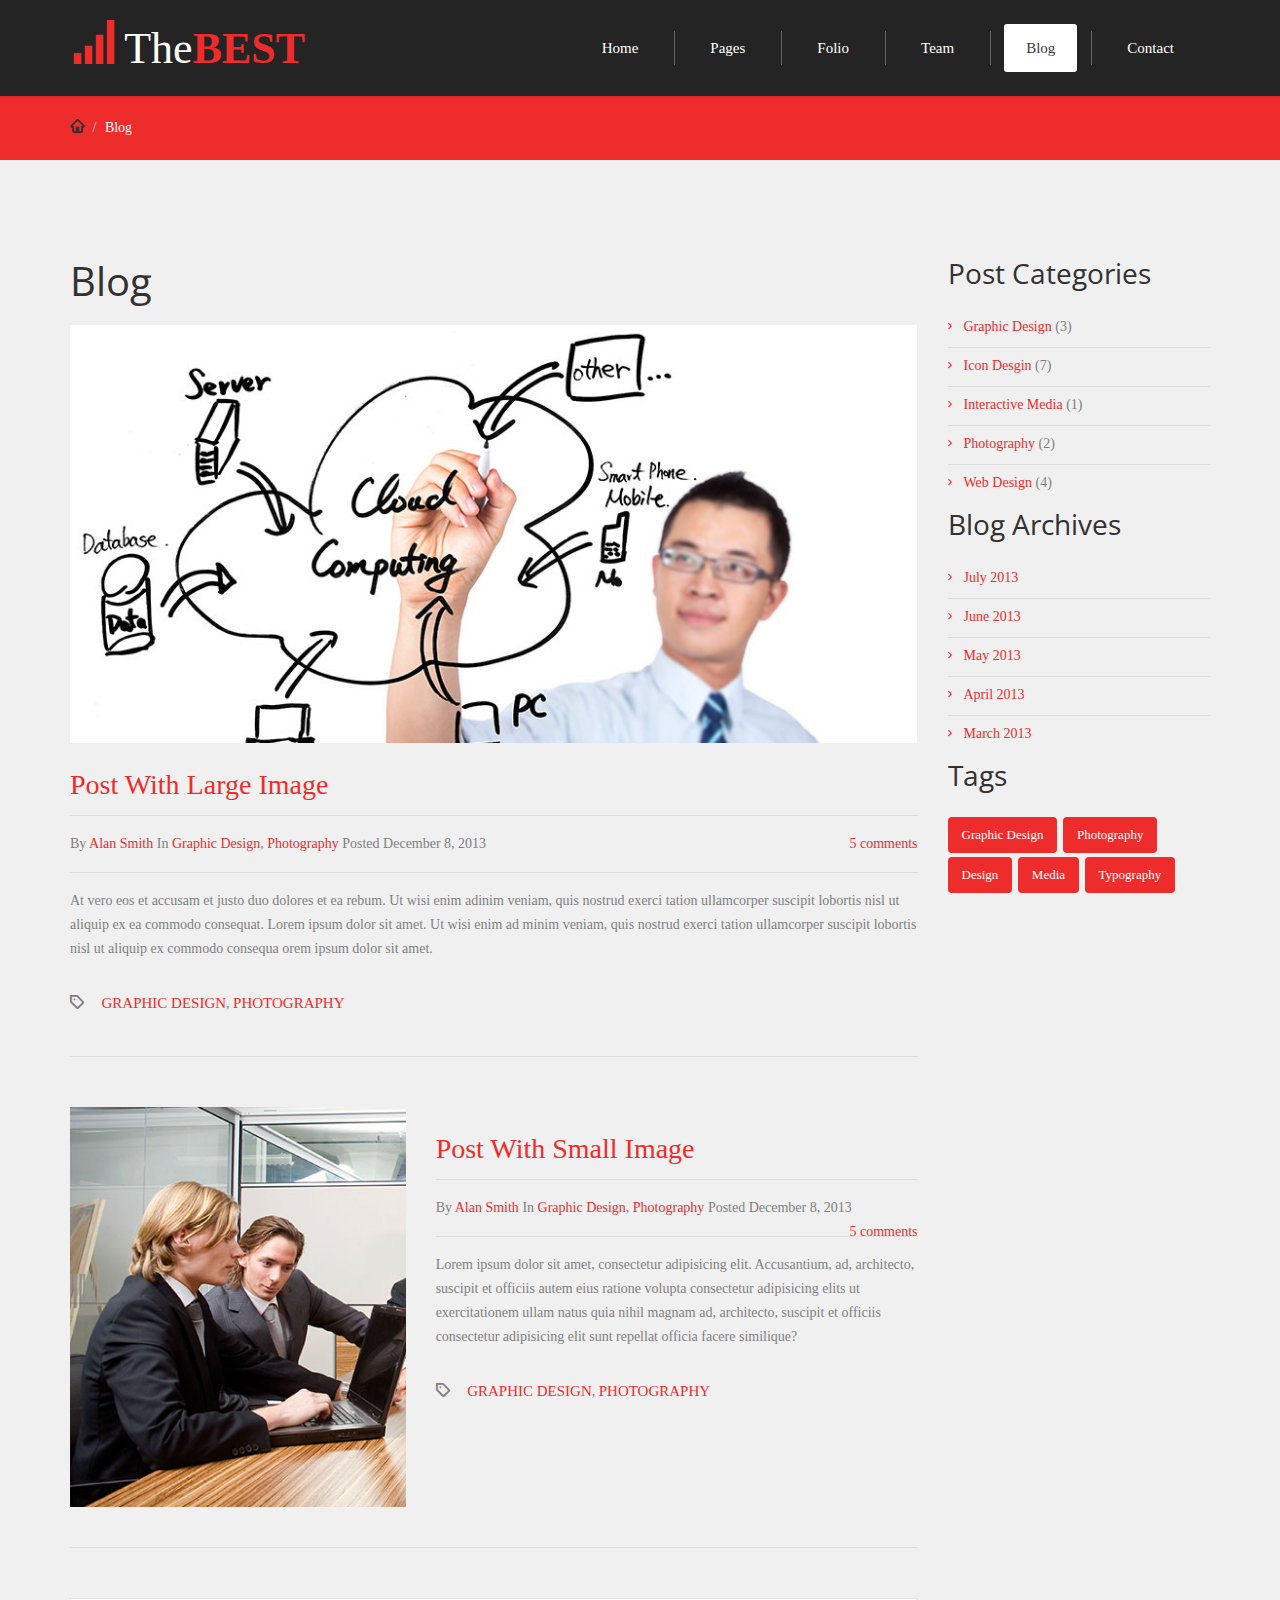
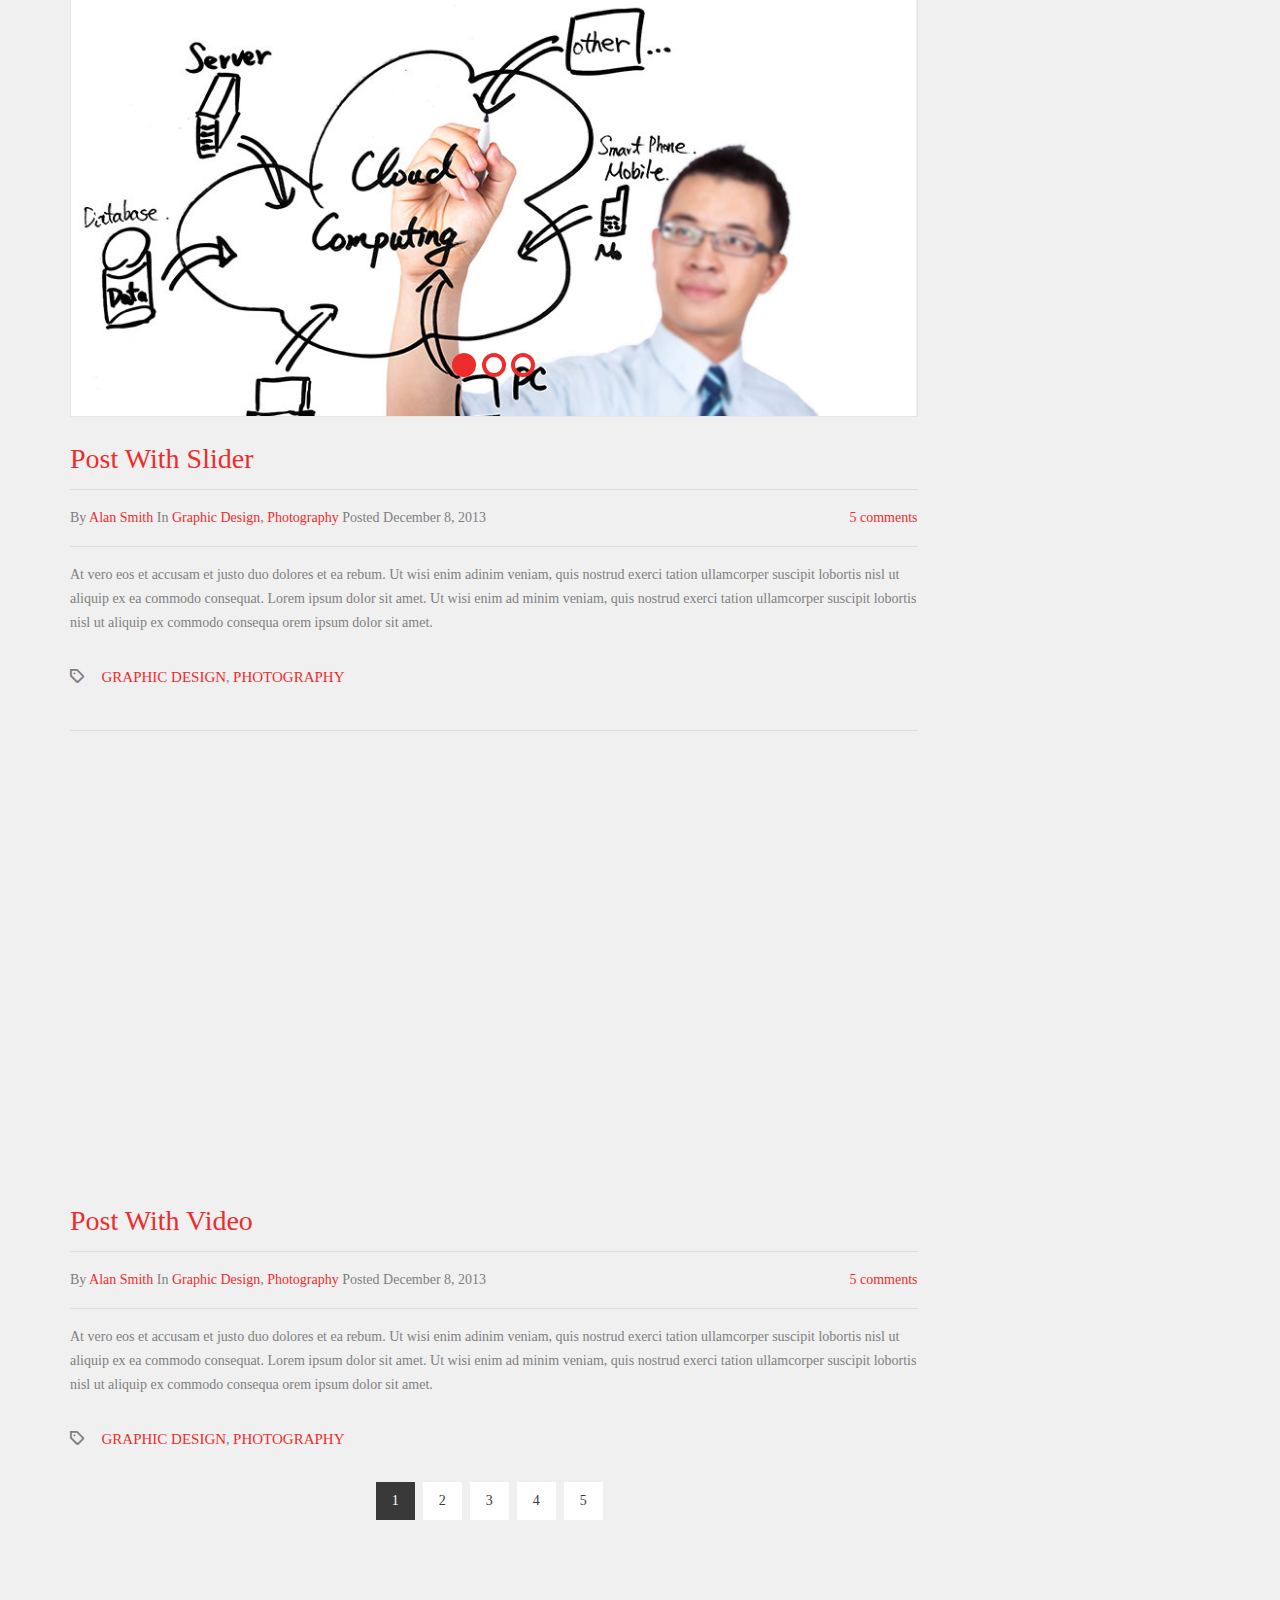
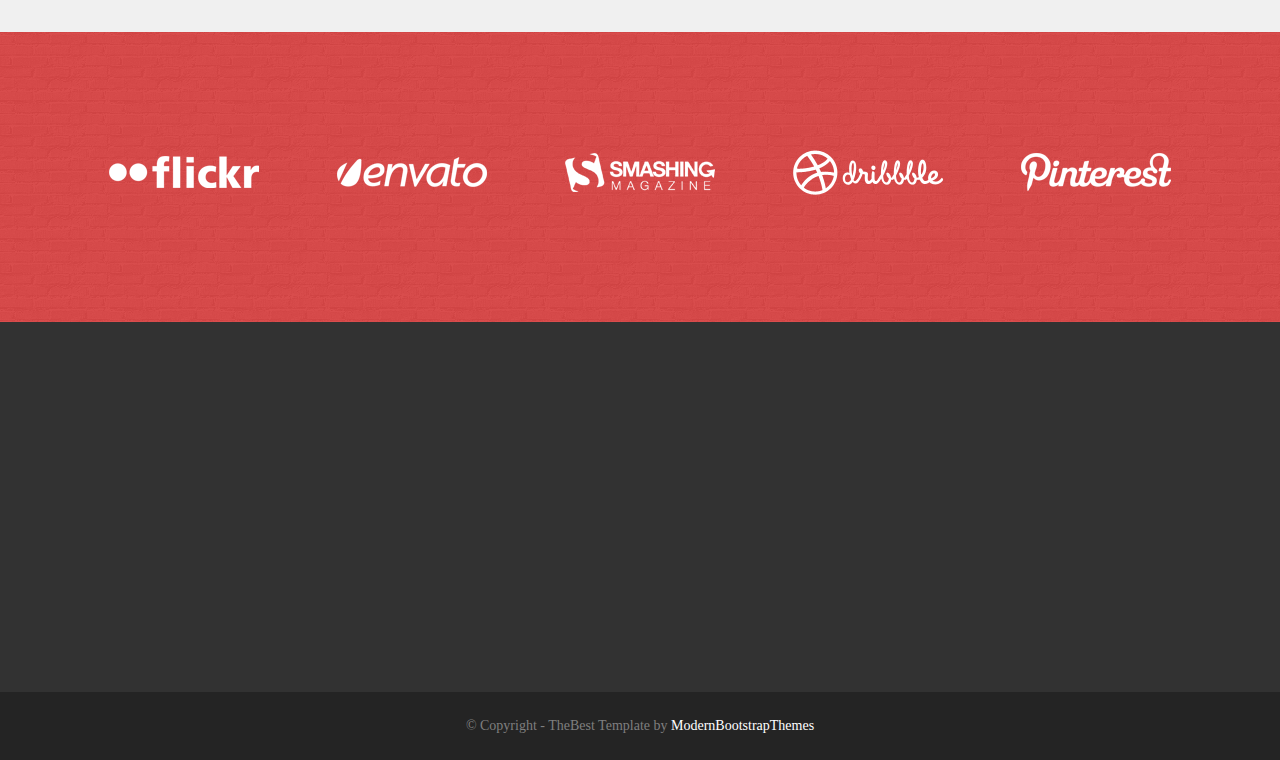
<file: blog.html>
<!DOCTYPE html>
<!--[if lt IE 7]>      <html class="no-js lt-ie9 lt-ie8 lt-ie7"> <![endif]-->
<!--[if IE 7]>         <html class="no-js lt-ie9 lt-ie8"> <![endif]-->
<!--[if IE 8]>         <html class="no-js lt-ie9"> <![endif]-->
<!--[if gt IE 8]><!--> <html class="no-js"> <!--<![endif]-->
    <head>
        <meta charset="utf-8">
        
        <title>TheBest</title>
        <meta name="description" content="">
        <meta name="viewport" content="width=device-width, initial-scale=1">

        <!-- Place favicon.ico and apple-touch-icon.png in the root directory -->

        <link rel="stylesheet" href="css/bootstrap.min.css">
        <link rel="stylesheet" href="css/animations.css">
        <link rel="stylesheet" href="css/main.css">
        <script src="js/vendor/modernizr-2.6.2.min.js"></script>
        <!--[if lt IE 9]>
            <script src="js/vendor/respond.min.js"></script>
        <![endif]-->
    </head>
    <body>
        <!--[if lt IE 7]>
            <p class="browsehappy">You are using an <strong>outdated</strong> browser. Please <a href="http://browsehappy.com/">upgrade your browser</a> to improve your experience.</p>
        <![endif]-->

        <header id="header" class="dark_section">
            <div class="container"><div class="row">

                <a class="navbar-brand" href="./">
                    <span class="glyphicon glyphicon-signal"></span>
                    The<strong>BEST</strong>
                </a>

                <div class="col-sm-12 mainmenu_wrap"><div class="main-menu-icon visible-xs"><span></span><span></span><span></span></div>
                
                <nav>
	                <ul id="mainmenu" class="menu sf-menu responsive-menu superfish">
	                    <li class="">
	                        <a href="./">Home</a>
	                    </li>
	                    <li class="dropdown">
	                        <a href="./about.html">Pages</a>
	                        <ul class="dropdown-menu">
	                            <li class="">
	                                <a href="./about.html">About Us</a>
	                            </li>
	                            <li class="">
	                                <a href="./icons.html">Icons</a>
	                            </li>
	                            <li class="">
	                                <a href="./404.html">404</a>
	                            </li>
	                        </ul>
	                    </li>
	                    <li class="">
	                        <a href="./gallery.html">Folio</a>
	                    </li>                                        
	                    <li class="dropdown">
	                        <a href="./team.html">Team</a>
	                        <ul class="dropdown-menu">

	                            <li class="">
	                                <a href="./team.html">Team</a>
	                            </li>
	                            <li class="">
	                                <a href="./team-single.html">Member</a>
	                            </li>

	                        </ul>
	                    </li>
	                    <li class="dropdown active">
	                        <a href="./blog.html">Blog</a>
	                        <ul class="dropdown-menu">
	                            <li class="active">
	                                <a href="./blog.html">blog</a>
	                            </li>
	                            <li class="">
	                                <a href="./blog-single.html">Blog Post</a>
	                            </li>
	                        </ul>
	                    </li>
	                    <li class="">
	                        <a href="./contact.html">Contact</a>
	                    </li>

	                </ul>
	            </nav>
            </div>

        </div></div>
    </header>

<section id="abovecontent" class="color_section">
	<div class="container">
		<div class="row">
			<div class="block col-sm-12">
				<ul class="breadcrumb">
					<li><a href="./" class="pathway"><i class="rt-icon-home"></i></a></li>
					<li><span>Blog</span></li>
				</ul>
			</div>
		</div>
	</div>
</section>


<section id="middle" class="grey_section">
	<div class="container">
		<div class="row blog">


			<div class="col-sm-9">
				<div class="content-area" id="primary">
					<div role="main" class="site-content" id="content">
						<h1 class="entry-title">Blog</h1>
						<article class="post format-standard">
							<header class="entry-header">
								<div class="entry-thumbnail">
									<img alt="" src="example/blog-post.jpg">
								</div>
								<h2 class="entry-title">
									<a href="./blog-single.html" rel="bookmark">Post With Large Image</a>
								</h2>
								<div class="entry-meta">
									By
									<span class="author vcard">
										<a rel="author" href="#" class="url fn n">Alan Smith</a>
									</span>
									<span class="categories-links">
										In
										<a rel="category" href="#">Graphic Design</a>, 
										<a rel="category" href="#">Photography</a>
									</span>
									<span class="date">
										Posted
										<time datetime="2013-08-08T15:05:23+00:00" class="entry-date">December 8, 2013</time>
									</span>
									<span class="comments-link">
										<a href="#">5 comments</a>
									</span>
								</div>
								<!-- .entry-meta --> 
							</header>
							<!-- .entry-header -->

							<div class="entry-content">
								<p>At vero eos et accusam et justo duo dolores et ea rebum. Ut wisi enim adinim veniam, quis nostrud exerci tation ullamcorper suscipit lobortis nisl ut aliquip ex ea commodo consequat. Lorem ipsum dolor sit amet. Ut wisi enim ad minim veniam, quis nostrud exerci tation ullamcorper suscipit lobortis nisl ut aliquip ex commodo consequa orem ipsum dolor sit amet.</p>

							</div>
							<!-- .entry-content -->
							<div class="entry-tags">
								<span class="tags-links">
									<a rel="tag" href="#">Graphic Design</a>, 
									<a rel="tag" href="#">Photography</a>
								</span>
							</div>
							<!-- .entry-tags -->
						</article>
						<!-- .post --> 

						<article class="post format-small-image">
							<div class="row">
								<div class="entry-thumbnail col-sm-5">
									<img alt="" src="example/blog-post-small.jpg">
								</div>
								<div class="col-sm-7">
									<header class="entry-header">
										<h2 class="entry-title">
											<a href="./blog-single.html" rel="bookmark">Post With Small Image</a>
										</h2>
										<div class="entry-meta">
											By
											<span class="author vcard">
												<a rel="author" href="#" class="url fn n">Alan Smith</a>
											</span>
											<span class="categories-links">
												In
												<a rel="category" href="#">Graphic Design</a>, 
												<a rel="category" href="#">Photography</a>
											</span>
											<span class="date">
												Posted
												<time datetime="2013-08-08T15:05:23+00:00" class="entry-date">December 8, 2013</time>
											</span>
											<span class="comments-link">
												<a href="#">5 comments</a>
											</span>
										</div>
										<!-- .entry-meta --> 
									</header>
									<!-- .entry-header -->

									<div class="entry-content">
										<p>Lorem ipsum dolor sit amet, consectetur adipisicing elit. Accusantium, ad, architecto, suscipit et officiis autem eius ratione volupta consectetur adipisicing elits ut exercitationem ullam natus quia nihil magnam ad, architecto, suscipit et officiis consectetur adipisicing elit sunt repellat officia facere similique?</p>
									</div>
									<!-- .entry-content -->
									<div class="entry-tags">
										<span class="tags-links">
											<a rel="tag" href="#">Graphic Design</a>, 
											<a rel="tag" href="#">Photography</a>
										</span>
									</div>
									<!-- .entry-tags -->
								</div>
							</div>
						</article>
						<!-- .post --> 
						<article class="post format-gallery">
							<header class="entry-header">
								<div class="entry-thumbnail">
									<div id="carousel-generic" class="carousel slide">
										<!-- Indicators -->
										<ol class="carousel-indicators">
											<li data-target="#carousel-generic" data-slide-to="0" class="active"></li>
											<li data-target="#carousel-generic" data-slide-to="1"></li>
											<li data-target="#carousel-generic" data-slide-to="2"></li>
										</ol>

										<!-- Wrapper for slides -->
										<div class="carousel-inner">
											<div class="item active">
												<img src="example/blog-post.jpg" alt="image">
											</div>
											<div class="item">
												<img src="example/blog-post.jpg" alt="image">
											</div>
											<div class="item">
												<img src="example/blog-post.jpg" alt="image">
											</div>
										</div>

										<!-- Controls -->
										<a class="left carousel-control" href="#carousel-generic" data-slide="prev">
											<span class="icon-prev"></span>
										</a>
										<a class="right carousel-control" href="#carousel-generic" data-slide="next">
											<span class="icon-next"></span>
										</a>
									</div>
								</div>
								<h2 class="entry-title">
									<a href="./blog-single.html" rel="bookmark">Post With Slider</a>
								</h2>
								<div class="entry-meta">
									By
									<span class="author vcard">
										<a rel="author" href="#" class="url fn n">Alan Smith</a>
									</span>
									<span class="categories-links">
										In
										<a rel="category" href="#">Graphic Design</a>, 
										<a rel="category" href="#">Photography</a>
									</span>
									<span class="date">
										Posted
										<time datetime="2013-08-08T15:05:23+00:00" class="entry-date">December 8, 2013</time>
									</span>
									<span class="comments-link">
										<a href="#">5 comments</a>
									</span>
								</div>
								<!-- .entry-meta --> 
							</header>
							<!-- .entry-header -->

							<div class="entry-content">
								<p>At vero eos et accusam et justo duo dolores et ea rebum. Ut wisi enim adinim veniam, quis nostrud exerci tation ullamcorper suscipit lobortis nisl ut aliquip ex ea commodo consequat. Lorem ipsum dolor sit amet. Ut wisi enim ad minim veniam, quis nostrud exerci tation ullamcorper suscipit lobortis nisl ut aliquip ex commodo consequa orem ipsum dolor sit amet.</p>

							</div>
							<!-- .entry-content -->
							<div class="entry-tags">
								<span class="tags-links">
									<a rel="tag" href="#">Graphic Design</a>, 
									<a rel="tag" href="#">Photography</a>
								</span>
							</div>
							<!-- .entry-tags -->

						</article>
						<!-- .post --> 
						<article class="post format-video">
							<header class="entry-header">
								<div class="entry-thumbnail">
									<iframe src="//player.vimeo.com/video/1084537" width="848" height="390"></iframe>
								</div>
								<h2 class="entry-title">
									<a href="./blog-single.html" rel="bookmark">Post With Video</a>
								</h2>
								<div class="entry-meta">
									By
									<span class="author vcard">
										<a rel="author" href="#" class="url fn n">Alan Smith</a>
									</span>
									<span class="categories-links">
										In
										<a rel="category" href="#">Graphic Design</a>, 
										<a rel="category" href="#">Photography</a>
									</span>
									<span class="date">
										Posted
										<time datetime="2013-08-08T15:05:23+00:00" class="entry-date">December 8, 2013</time>
									</span>
									<span class="comments-link">
										<a href="#">5 comments</a>
									</span>
								</div>
								<!-- .entry-meta --> 
							</header>
							<!-- .entry-header -->

							<div class="entry-content">
								<p>At vero eos et accusam et justo duo dolores et ea rebum. Ut wisi enim adinim veniam, quis nostrud exerci tation ullamcorper suscipit lobortis nisl ut aliquip ex ea commodo consequat. Lorem ipsum dolor sit amet. Ut wisi enim ad minim veniam, quis nostrud exerci tation ullamcorper suscipit lobortis nisl ut aliquip ex commodo consequa orem ipsum dolor sit amet.</p>

							</div>
							<!-- .entry-content -->
							<div class="entry-tags">
								<span class="tags-links">
									<a rel="tag" href="#">Graphic Design</a>, 
									<a rel="tag" href="#">Photography</a>
								</span>
							</div>
							<!-- .entry-tags -->

						</article>
						<!-- .post --> 

					</div>
					<!-- #content --> 
				</div>
				<div class="text-center"> 
					<ul class="pagination">
						<li class="active"><a href="#">1</a></li>
						<li><a href="#">2</a></li>
						<li><a href="#">3</a></li>
						<li><a href="#">4</a></li>
						<li><a href="#">5</a></li>
					</ul>
				</div> 
			</div>



			<aside class="col-sm-3">

				<div class="block widget_categories">
					<h3>Post Categories</h3>
					<ul>
						<li class="cat-item"><a href="#">Graphic Design</a> (3)</li>
						<li class="cat-item"><a href="#">Icon Desgin</a> (7)</li>
						<li class="cat-item"><a href="#">Interactive Media</a> (1)</li>
						<li class="cat-item"><a href="#">Photography</a> (2)</li>
						<li class="cat-item"><a href="#">Web Design</a> (4)</li>
					</ul>
				</div>


				<div class="block widget_archive">
					<h3>Blog Archives</h3>
					<ul>
						<li><a href="#">July 2013</a></li>
						<li><a href="#">June 2013</a></li>
						<li><a href="#">May 2013</a></li>
						<li><a href="#">April 2013</a></li>
						<li><a href="#">March 2013</a></li>
					</ul>
				</div>



				<div class="block widget_tag_cloud">
					<h3>Tags</h3>
					<div class="tagcloud">
						<a href="#" class="tag-link">Graphic Design</a>
						<a href="#" class="tag-link">Photography</a>
						<a href="#" class="tag-link">Design</a>
						<a href="#" class="tag-link">Media</a>
						<a href="#" class="tag-link">Typography</a>
					</div>
				</div>

			</aside>


		</div></div></section>



		<section id="partners" class="color_section bg_image">
			<div class="container">
				<div class="row">
					<div class="col-sm-12">
						<div class="owl-carousel partners">

							<div class="item">
								<img alt="" src="example/partner1.png">
							</div>
							<div class="item">
								<img alt="" src="example/partner2.png">
							</div>
							<div class="item">
								<img alt="" src="example/partner3.png">
							</div>

							<div class="item">
								<img alt="" src="example/partner4.png">
							</div>

							<div class="item">
								<img alt="" src="example/partner5.png">
							</div>

							<div class="item">
								<img alt="" src="example/partner6.png">
							</div>

							<div class="item">
								<img alt="" src="example/partner1.png">
							</div>

							<div class="item">
								<img alt="" src="example/partner2.png">
							</div>

							<div class="item">
								<img alt="" src="example/partner3.png">
							</div>

							<div class="item">
								<img alt="" src="example/partner4.png">
							</div>

						</div>
					</div>
				</div>
			</div>
		</section>


    <footer id="footer" class="darkgrey_section">
        <div class="container">
            <div class="row">


                <div class="block widget_tweet col-md-3 col-sm-4 to_animate" data-animation="fadeInRight">
                    <h3>Flickr Widget</h3>
                    <ul id="flickr"></ul>
                </div>

                <div class="block widget_text col-md-3 col-sm-4 to_animate" data-animation="fadeInRight">
                    <h3>Text Widget</h3>
                    <p>Lorem ipsum dolor sit amet, consectetur adipisicing elit. Tempora vitae itaque rem illo quidem animi!</p>
                    <p>Reiciendis nemo hic, quae asperiores aliquid eius, pariatur provident quos fugit veniam recusandae excepturi, animi..</p>
                </div>

                <div class="block widget_text col-md-3 col-sm-4 to_animate" data-animation="fadeInRight">
                    <h3>Contact Info</h3>
                    <p>
                        <i class="rt-icon-location"></i> 4321 Your Address, Country<br> 
                        <i class="rt-icon-megaphone"></i> +12 345 678 9123<br>
                        <i class="rt-icon-mail2"></i><a href="mailto:info@company.com">info@thebest.com</a><br> 
                        <i class="rt-icon-world"></i><a href="./">www.thebest.com</a>
                    </p>

                </div>

                <div class="block subscribe col-md-3 col-sm-4 to_animate" data-animation="fadeInRight">
                    <h3>Newsletter</h3>
                    <p>Please, subscribe to our latest news to be updated.</p>
                    <form id="signup" action="/" method="get" class="form-inline">
                        <div class="form-group">
                            <input name="email" id="mailchimp_email" type="email" class="form-control" placeholder="Email">
                        </div>
                        <button type="submit" class="theme_btn">GO!</button>
                        <div id="response"></div>
                    </form>
                </div>

            </div>
        </div>
    </footer>
 

    <section id="copyright" class="dark_section">
        <div class="container">
            <div class="row">

                <div class="col-sm-12 text-center">
                    &copy; Copyright - TheBest Template by <a href="http://modernbootstrapthemes.com">ModernBootstrapThemes</a>
                </div>
            </div>

        </div>
    </section>
 

    <div class="preloader">
        <div class="preloaderimg"></div>
    </div>

        <script src="js/vendor/jquery-1.11.1.min.js"></script>
        <script src="js/vendor/jquery-migrate-1.2.1.min.js"></script>
        <script src="js/vendor/jquery.appear.js"></script>        
        <script src="js/vendor/bootstrap.min.js"></script>
        <script src="js/vendor/placeholdem.min.js"></script>
        <script src="js/vendor/hoverIntent.js"></script>
        <script src="js/vendor/superfish.js"></script>
        <script src="js/vendor/jquery.actual.min.js"></script>
        <script src="js/vendor/jquerypp.custom.js"></script>
        <script src="js/vendor/jquery.elastislide.js"></script>
        <script src="js/vendor/jquery.flexslider-min.js"></script>
        <script src="js/vendor/jquery.prettyPhoto.js"></script>
        <script src="js/vendor/jquery.easing.1.3.js"></script>
        <script src="js/vendor/jquery.ui.totop.js"></script>
        <script src="js/vendor/jquery.isotope.min.js"></script>
        <script src="js/vendor/jquery.easypiechart.min.js"></script>
        <script src='js/vendor/jflickrfeed.min.js'></script>
        <script src="js/vendor/jquery.sticky.js"></script>
        <script src='js/vendor/owl.carousel.min.js'></script>
        <script src='js/vendor/jquery.nicescroll.min.js'></script>
        <script src='js/vendor/jquery.fractionslider.min.js'></script>
        <script src='js/vendor/jquery.scrollTo-min.js'></script>
        <script src='js/vendor/jquery.localscroll-min.js'></script>
        <script src='js/vendor/jquery.parallax-1.1.3.js'></script>
        <script src='js/vendor/jquery.bxslider.min.js'></script>
        <script src='js/vendor/jquery.funnyText.min.js'></script>
        <script src="js/vendor/grid.js"></script>
        <script src='twitter/jquery.tweet.min.js'></script>
        <script src="js/plugins.js"></script>
        <script src="js/main.js"></script>


    </body>
</html>
</file>
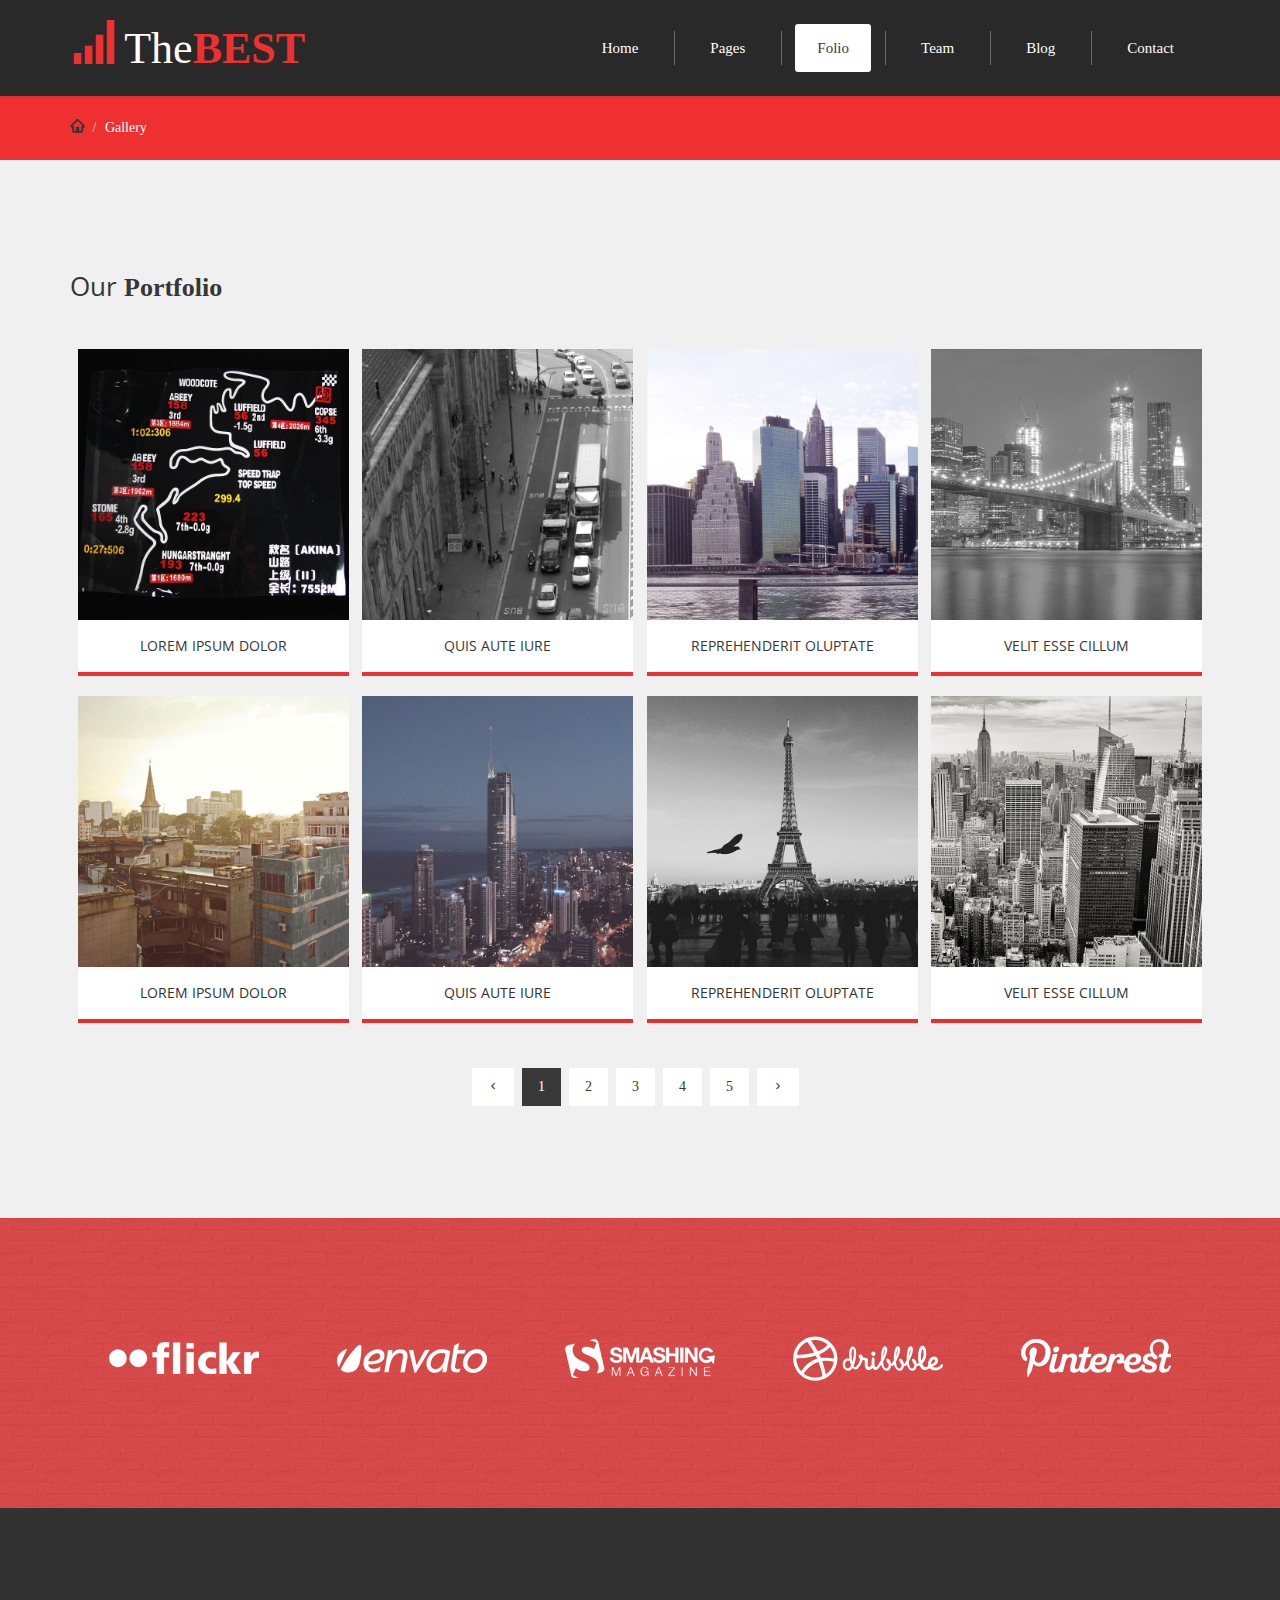
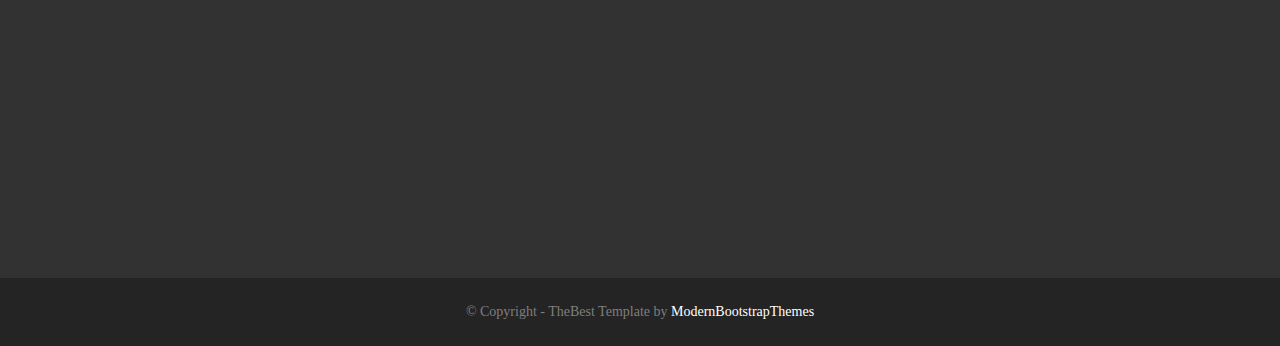
<file: gallery.html>
<!DOCTYPE html>
<!--[if lt IE 7]>      <html class="no-js lt-ie9 lt-ie8 lt-ie7"> <![endif]-->
<!--[if IE 7]>         <html class="no-js lt-ie9 lt-ie8"> <![endif]-->
<!--[if IE 8]>         <html class="no-js lt-ie9"> <![endif]-->
<!--[if gt IE 8]><!--> <html class="no-js"> <!--<![endif]-->
    <head>
        <meta charset="utf-8">
        
        <title>TheBest</title>
        <meta name="description" content="">
        <meta name="viewport" content="width=device-width, initial-scale=1">

        <!-- Place favicon.ico and apple-touch-icon.png in the root directory -->

        <link rel="stylesheet" href="css/bootstrap.min.css">
        <link rel="stylesheet" href="css/animations.css">
        <link rel="stylesheet" href="css/main.css">
        <script src="js/vendor/modernizr-2.6.2.min.js"></script>
        <!--[if lt IE 9]>
            <script src="js/vendor/respond.min.js"></script>
        <![endif]-->
    </head>
    <body>
        <!--[if lt IE 7]>
            <p class="browsehappy">You are using an <strong>outdated</strong> browser. Please <a href="http://browsehappy.com/">upgrade your browser</a> to improve your experience.</p>
        <![endif]-->

        <header id="header" class="dark_section">
            <div class="container"><div class="row">

                <a class="navbar-brand" href="./">
                    <span class="glyphicon glyphicon-signal"></span>
                    The<strong>BEST</strong>
                </a>

                <div class="col-sm-12 mainmenu_wrap"><div class="main-menu-icon visible-xs"><span></span><span></span><span></span></div>
                
                <nav>
                    <ul id="mainmenu" class="menu sf-menu responsive-menu superfish">
                        <li class="">
                            <a href="./">Home</a>
                        </li>
                        <li class="dropdown">
                            <a href="./about.html">Pages</a>
                            <ul class="dropdown-menu">
                                <li class="">
                                    <a href="./about.html">About Us</a>
                                </li>
                                <li class="">
                                    <a href="./icons.html">Icons</a>
                                </li>
                                <li class="">
                                    <a href="./404.html">404</a>
                                </li>
                            </ul>
                        </li>
                        <li class="active">
                            <a href="./gallery.html">Folio</a>
                        </li>                                        
                        <li class="dropdown">
                            <a href="./team.html">Team</a>
                            <ul class="dropdown-menu">

                                <li class="">
                                    <a href="./team.html">Team</a>
                                </li>
                                <li class="">
                                    <a href="./team-single.html">Member</a>
                                </li>

                            </ul>
                        </li>
                        <li class="dropdown">
                            <a href="./blog.html">Blog</a>
                            <ul class="dropdown-menu">
                                <li class="">
                                    <a href="./blog.html">blog</a>
                                </li>
                                <li class="">
                                    <a href="./blog-single.html">Blog Post</a>
                                </li>
                            </ul>
                        </li>
                        <li class="">
                            <a href="./contact.html">Contact</a>
                        </li>

                    </ul>
                </nav>
            </div>

        </div></div>
    </header>


    <section id="abovecontent" class="color_section">
        <div class="container"><div class="row">
            <div class="block col-sm-12">
                <ul class="breadcrumb">
                    <li><a href="./" class="pathway"><i class="rt-icon-home"></i></a></li>
                    <li><span>Gallery</span></li>
                </ul>
            </div>
        </div></div>
    </section>


    
    <section id="middle" class="grey_section">
        <div class="container">
            <div class="row">
                <div class="col-sm-12">
                    <h3>Our <strong>Portfolio</strong></h3>
                </div>
            </div>

            <div class="row">
                <ul id="gallery-grid" class="gallery-grid col-sm-12">

                    <li>
                        <a href="#" data-largesrc="example/gallery/01.jpg" data-title="Project Name 1" data-description="data-description">
                            <img src="example/gallery/01.jpg" alt="img01"/>
                        </a>
                        <h3>Lorem Ipsum Dolor</h3>
                        <div class="portfolio_description">
                            <div class="block">
                                <h3>Project 1 Details</h3>
                                <p class="description">
                                    At vero eos et accusam et justo duo dolores et ea rebum. Ut wisi enim adinim veniam, quis nostrud exerci tation ullamcorper suscipit lobortis nisl ut aliquip ex ea commodo consequat. 
                                </p>
                                <p class="skills"><span>Skills:</span> Photography, Photoshop, Illustration</p>
                                <p class="client"><span>Client:</span> <a href="#">Simplex</a></p>
                                <p class="location"><span>Location:</span> <a href="#">www.simplex.com</a></p>
                                <p class="view-project"><a href="#" class="theme_btn">View Project</a></p>
                            </div>
                        </div>
                    </li>


                    <li>
                        <a href="#" data-largesrc="example/gallery/02.jpg" data-title="Project Name 1" data-description="data-description">
                            <img src="example/gallery/02.jpg" alt="img01"/>
                        </a>
                        <h3>Quis aute iure</h3>
                        <div class="portfolio_description">
                            <div class="block">
                                <h3>Project 2 Details</h3>
                                <p class="description">
                                    At vero eos et accusam et justo duo dolores et ea rebum. Ut wisi enim adinim veniam, quis nostrud exerci tation ullamcorper suscipit lobortis nisl ut aliquip ex ea commodo consequat. 
                                </p>
                                <p class="skills"><span>Skills:</span> Photography, Photoshop, Illustration</p>
                                <p class="client"><span>Client:</span> <a href="#">Simplex</a></p>
                                <p class="location"><span>Location:</span> <a href="#">www.simplex.com</a></p>
                                <p class="view-project"><a href="#" class="theme_btn">View Project</a></p>
                            </div>
                        </div>
                    </li>

                    <li>
                        <a href="#" data-largesrc="example/gallery/03.jpg" data-title="Project Name 1" data-description="data-description">
                            <img src="example/gallery/03.jpg" alt="img01"/>
                        </a>
                        <h3>Reprehenderit Oluptate</h3>
                        <div class="portfolio_description">
                            <div class="block">
                                <h3>Project 3 Details</h3>
                                <p class="description">
                                    At vero eos et accusam et justo duo dolores et ea rebum. Ut wisi enim adinim veniam, quis nostrud exerci tation ullamcorper suscipit lobortis nisl ut aliquip ex ea commodo consequat. 
                                </p>
                                <p class="skills"><span>Skills:</span> Photography, Photoshop, Illustration</p>
                                <p class="client"><span>Client:</span> <a href="#">Simplex</a></p>
                                <p class="location"><span>Location:</span> <a href="#">www.simplex.com</a></p>
                                <p class="view-project"><a href="#" class="theme_btn">View Project</a></p>
                            </div>
                        </div>
                    </li>

                    <li>
                        <a href="#" data-largesrc="example/gallery/04.jpg" data-title="Project Name 1" data-description="data-description">
                            <img src="example/gallery/04.jpg" alt="img01"/>
                        </a>
                        <h3>Velit Esse Cillum</h3>
                        <div class="portfolio_description">
                            <div class="block">
                                <h3>Project 4 Details</h3>
                                <p class="description">
                                    At vero eos et accusam et justo duo dolores et ea rebum. Ut wisi enim adinim veniam, quis nostrud exerci tation ullamcorper suscipit lobortis nisl ut aliquip ex ea commodo consequat. 
                                </p>
                                <p class="skills"><span>Skills:</span> Photography, Photoshop, Illustration</p>
                                <p class="client"><span>Client:</span> <a href="#">Simplex</a></p>
                                <p class="location"><span>Location:</span> <a href="#">www.simplex.com</a></p>
                                <p class="view-project"><a href="#" class="theme_btn">View Project</a></p>
                            </div>
                        </div>
                    </li>
                    
                    <li>
                        <a href="#" data-largesrc="example/gallery/05.jpg" data-title="Project Name 1" data-description="data-description">
                            <img src="example/gallery/05.jpg" alt="img01"/>
                        </a>
                        <h3>Lorem Ipsum Dolor</h3>
                        <div class="portfolio_description">
                            <div class="block">
                                <h3>Project 5 Details</h3>
                                <p class="description">
                                    At vero eos et accusam et justo duo dolores et ea rebum. Ut wisi enim adinim veniam, quis nostrud exerci tation ullamcorper suscipit lobortis nisl ut aliquip ex ea commodo consequat. 
                                </p>
                                <p class="skills"><span>Skills:</span> Photography, Photoshop, Illustration</p>
                                <p class="client"><span>Client:</span> <a href="#">Simplex</a></p>
                                <p class="location"><span>Location:</span> <a href="#">www.simplex.com</a></p>
                                <p class="view-project"><a href="#" class="theme_btn">View Project</a></p>
                            </div>
                        </div>
                    </li>


                    <li>
                        <a href="#" data-largesrc="example/gallery/06.jpg" data-title="Project Name 1" data-description="data-description">
                            <img src="example/gallery/06.jpg" alt="img01"/>
                        </a>
                        <h3>Quis aute iure</h3>
                        <div class="portfolio_description">
                            <div class="block">
                                <h3>Project 6 Details</h3>
                                <p class="description">
                                    At vero eos et accusam et justo duo dolores et ea rebum. Ut wisi enim adinim veniam, quis nostrud exerci tation ullamcorper suscipit lobortis nisl ut aliquip ex ea commodo consequat. 
                                </p>
                                <p class="skills"><span>Skills:</span> Photography, Photoshop, Illustration</p>
                                <p class="client"><span>Client:</span> <a href="#">Simplex</a></p>
                                <p class="location"><span>Location:</span> <a href="#">www.simplex.com</a></p>
                                <p class="view-project"><a href="#" class="theme_btn">View Project</a></p>
                            </div>
                        </div>
                    </li>

                    <li>
                        <a href="#" data-largesrc="example/gallery/07.jpg" data-title="Project Name 1" data-description="data-description">
                            <img src="example/gallery/07.jpg" alt="img01"/>
                        </a>
                        <h3>Reprehenderit Oluptate</h3>
                        <div class="portfolio_description">
                            <div class="block">
                                <h3>Project 7 Details</h3>
                                <p class="description">
                                    At vero eos et accusam et justo duo dolores et ea rebum. Ut wisi enim adinim veniam, quis nostrud exerci tation ullamcorper suscipit lobortis nisl ut aliquip ex ea commodo consequat. 
                                </p>
                                <p class="skills"><span>Skills:</span> Photography, Photoshop, Illustration</p>
                                <p class="client"><span>Client:</span> <a href="#">Simplex</a></p>
                                <p class="location"><span>Location:</span> <a href="#">www.simplex.com</a></p>
                                <p class="view-project"><a href="#" class="theme_btn">View Project</a></p>
                            </div>
                        </div>
                    </li>

                    <li>
                        <a href="#" data-largesrc="example/gallery/08.jpg" data-title="Project Name 1" data-description="data-description">
                            <img src="example/gallery/08.jpg" alt="img01"/>
                        </a>
                        <h3>Velit Esse Cillum</h3>
                        <div class="portfolio_description">
                            <div class="block">
                                <h3>Project 8 Details</h3>
                                <p class="description">
                                    At vero eos et accusam et justo duo dolores et ea rebum. Ut wisi enim adinim veniam, quis nostrud exerci tation ullamcorper suscipit lobortis nisl ut aliquip ex ea commodo consequat. 
                                </p>
                                <p class="skills"><span>Skills:</span> Photography, Photoshop, Illustration</p>
                                <p class="client"><span>Client:</span> <a href="#">Simplex</a></p>
                                <p class="location"><span>Location:</span> <a href="#">www.simplex.com</a></p>
                                <p class="view-project"><a href="#" class="theme_btn">View Project</a></p>
                            </div>
                        </div>
                    </li>
                    
                </ul>
            </div>
            <div class="row">
                <div class="col-sm-12 text-center">
                    <ul class="pagination">
                        <li><a href="#"><i class="arrow-icon-left-open-mini"></i></a></li>
                        <li class="active"><a href="#">1</a></li>
                        <li><a href="#">2</a></li>
                        <li><a href="#">3</a></li>
                        <li><a href="#">4</a></li>
                        <li><a href="#">5</a></li>
                        <li><a href="#"><i class="arrow-icon-right-open-mini"></i></a></li>
                    </ul>
                </div>
            </div>
        </div>
    </section>



    <section id="partners" class="color_section bg_image">
        <div class="container">
            <div class="row">
                <div class="col-sm-12">
                    <div class="owl-carousel partners">

                        <div class="item">
                            <img alt="" src="example/partner1.png">
                        </div>
                        <div class="item">
                            <img alt="" src="example/partner2.png">
                        </div>
                        <div class="item">
                            <img alt="" src="example/partner3.png">
                        </div>

                        <div class="item">
                            <img alt="" src="example/partner4.png">
                        </div>

                        <div class="item">
                            <img alt="" src="example/partner5.png">
                        </div>

                        <div class="item">
                            <img alt="" src="example/partner6.png">
                        </div>

                        <div class="item">
                            <img alt="" src="example/partner1.png">
                        </div>

                        <div class="item">
                            <img alt="" src="example/partner2.png">
                        </div>

                        <div class="item">
                            <img alt="" src="example/partner3.png">
                        </div>

                        <div class="item">
                            <img alt="" src="example/partner4.png">
                        </div>

                    </div>
                </div>
            </div>
        </div>
    </section>

    <footer id="footer" class="darkgrey_section">
        <div class="container">
            <div class="row">


                <div class="block widget_tweet col-md-3 col-sm-4 to_animate" data-animation="fadeInRight">
                    <h3>Flickr Widget</h3>
                    <ul id="flickr"></ul>
                </div>

                <div class="block widget_text col-md-3 col-sm-4 to_animate" data-animation="fadeInRight">
                    <h3>Text Widget</h3>
                    <p>Lorem ipsum dolor sit amet, consectetur adipisicing elit. Tempora vitae itaque rem illo quidem animi!</p>
                    <p>Reiciendis nemo hic, quae asperiores aliquid eius, pariatur provident quos fugit veniam recusandae excepturi, animi..</p>
                </div>

                <div class="block widget_text col-md-3 col-sm-4 to_animate" data-animation="fadeInRight">
                    <h3>Contact Info</h3>
                    <p>
                        <i class="rt-icon-location"></i> 4321 Your Address, Country<br> 
                        <i class="rt-icon-megaphone"></i> +12 345 678 9123<br>
                        <i class="rt-icon-mail2"></i><a href="mailto:info@company.com">info@thebest.com</a><br> 
                        <i class="rt-icon-world"></i><a href="./">www.thebest.com</a>
                    </p>

                </div>

                <div class="block subscribe col-md-3 col-sm-4 to_animate" data-animation="fadeInRight">
                    <h3>Newsletter</h3>
                    <p>Please, subscribe to our latest news to be updated.</p>
                    <form id="signup" action="/" method="get" class="form-inline">
                        <div class="form-group">
                            <input name="email" id="mailchimp_email" type="email" class="form-control" placeholder="Email">
                        </div>
                        <button type="submit" class="theme_btn">GO!</button>
                        <div id="response"></div>
                    </form>
                </div>

            </div>
        </div>
    </footer>
 

    <section id="copyright" class="dark_section">
        <div class="container">
            <div class="row">

                <div class="col-sm-12 text-center">
                    &copy; Copyright - TheBest Template by <a href="http://modernbootstrapthemes.com">ModernBootstrapThemes</a>
                </div>
            </div>

        </div>
    </section>
 

    <div class="preloader">
        <div class="preloaderimg"></div>
    </div>

        <script src="js/vendor/jquery-1.11.1.min.js"></script>
        <script src="js/vendor/jquery-migrate-1.2.1.min.js"></script>
        <script src="js/vendor/jquery.appear.js"></script>        
        <script src="js/vendor/bootstrap.min.js"></script>
        <script src="js/vendor/placeholdem.min.js"></script>
        <script src="js/vendor/hoverIntent.js"></script>
        <script src="js/vendor/superfish.js"></script>
        <script src="js/vendor/jquery.actual.min.js"></script>
        <script src="js/vendor/jquerypp.custom.js"></script>
        <script src="js/vendor/jquery.elastislide.js"></script>
        <script src="js/vendor/jquery.flexslider-min.js"></script>
        <script src="js/vendor/jquery.prettyPhoto.js"></script>
        <script src="js/vendor/jquery.easing.1.3.js"></script>
        <script src="js/vendor/jquery.ui.totop.js"></script>
        <script src="js/vendor/jquery.isotope.min.js"></script>
        <script src="js/vendor/jquery.easypiechart.min.js"></script>
        <script src='js/vendor/jflickrfeed.min.js'></script>
        <script src="js/vendor/jquery.sticky.js"></script>
        <script src='js/vendor/owl.carousel.min.js'></script>
        <script src='js/vendor/jquery.nicescroll.min.js'></script>
        <script src='js/vendor/jquery.fractionslider.min.js'></script>
        <script src='js/vendor/jquery.scrollTo-min.js'></script>
        <script src='js/vendor/jquery.localscroll-min.js'></script>
        <script src='js/vendor/jquery.parallax-1.1.3.js'></script>
        <script src='js/vendor/jquery.bxslider.min.js'></script>
        <script src='js/vendor/jquery.funnyText.min.js'></script>
        <script src="js/vendor/grid.js"></script>
        <script src='twitter/jquery.tweet.min.js'></script>
        <script src="js/plugins.js"></script>
        <script src="js/main.js"></script>


    </body>
</html>
</file>
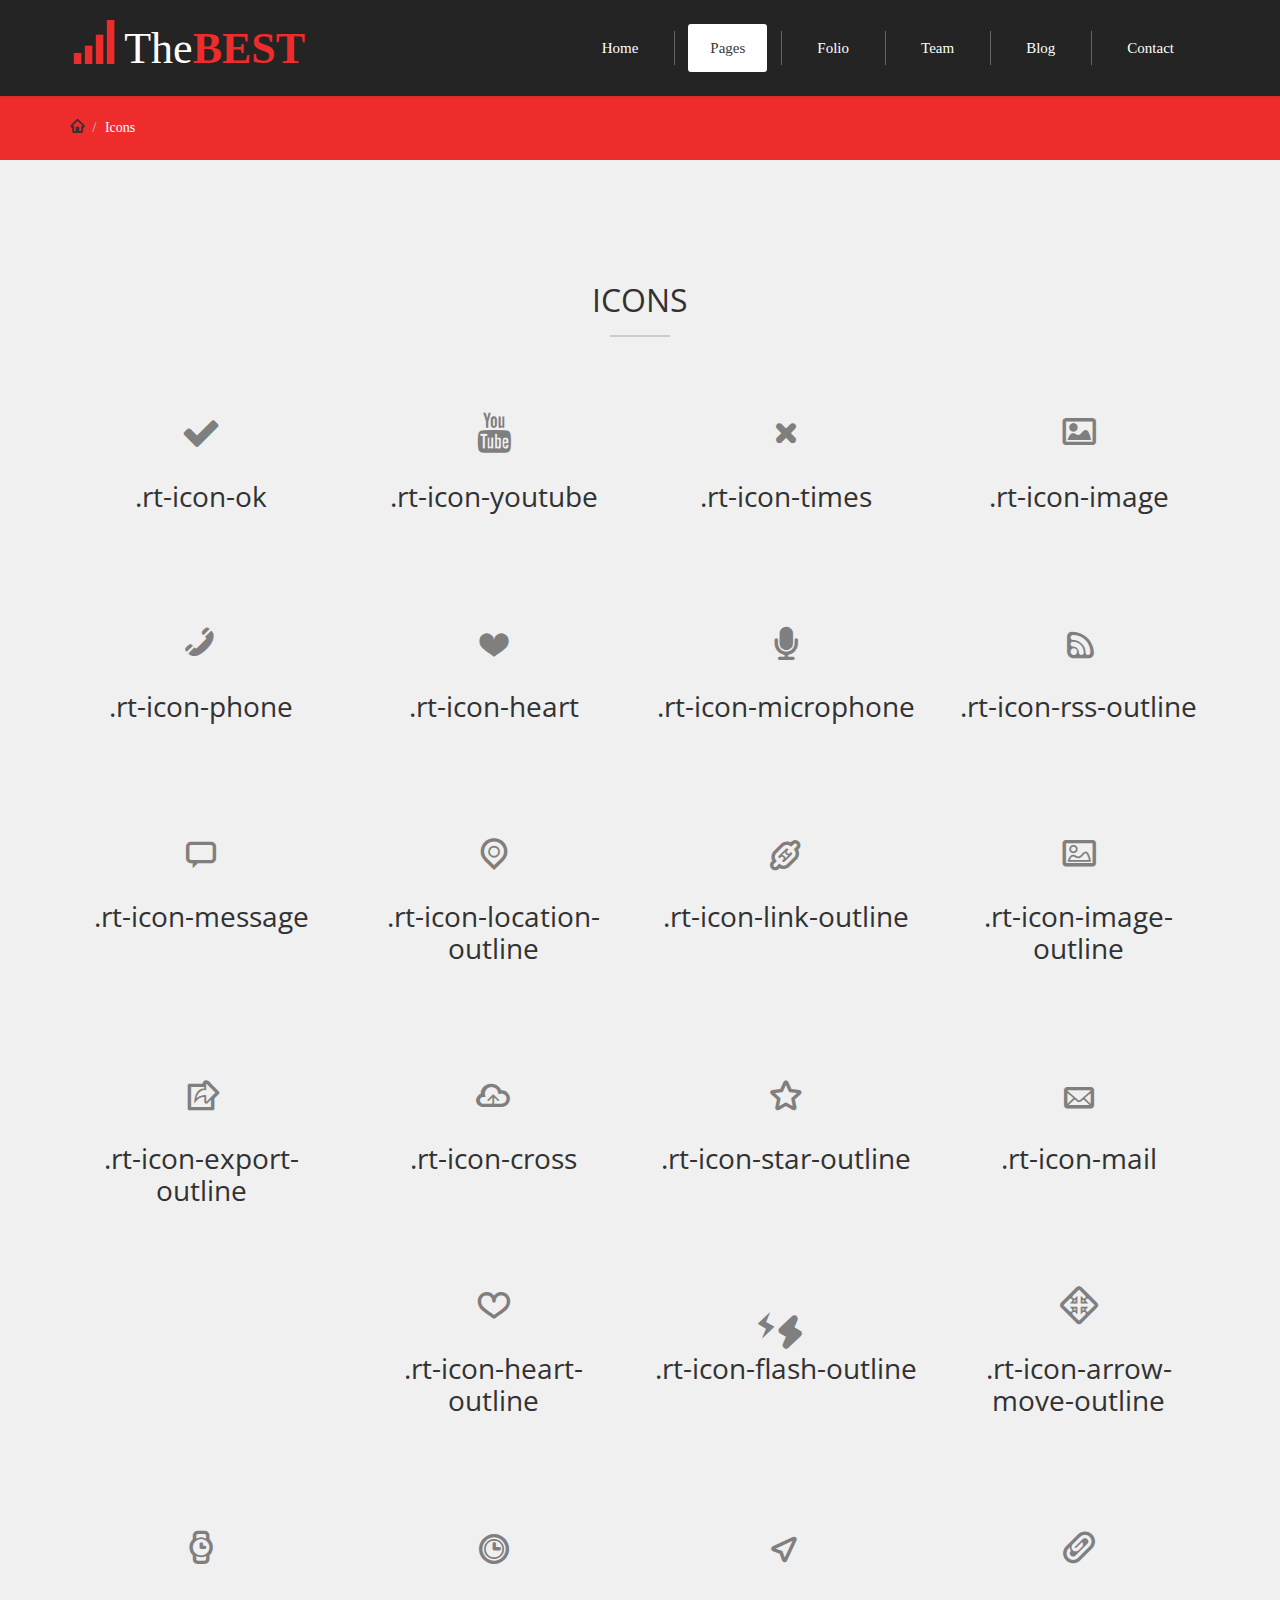
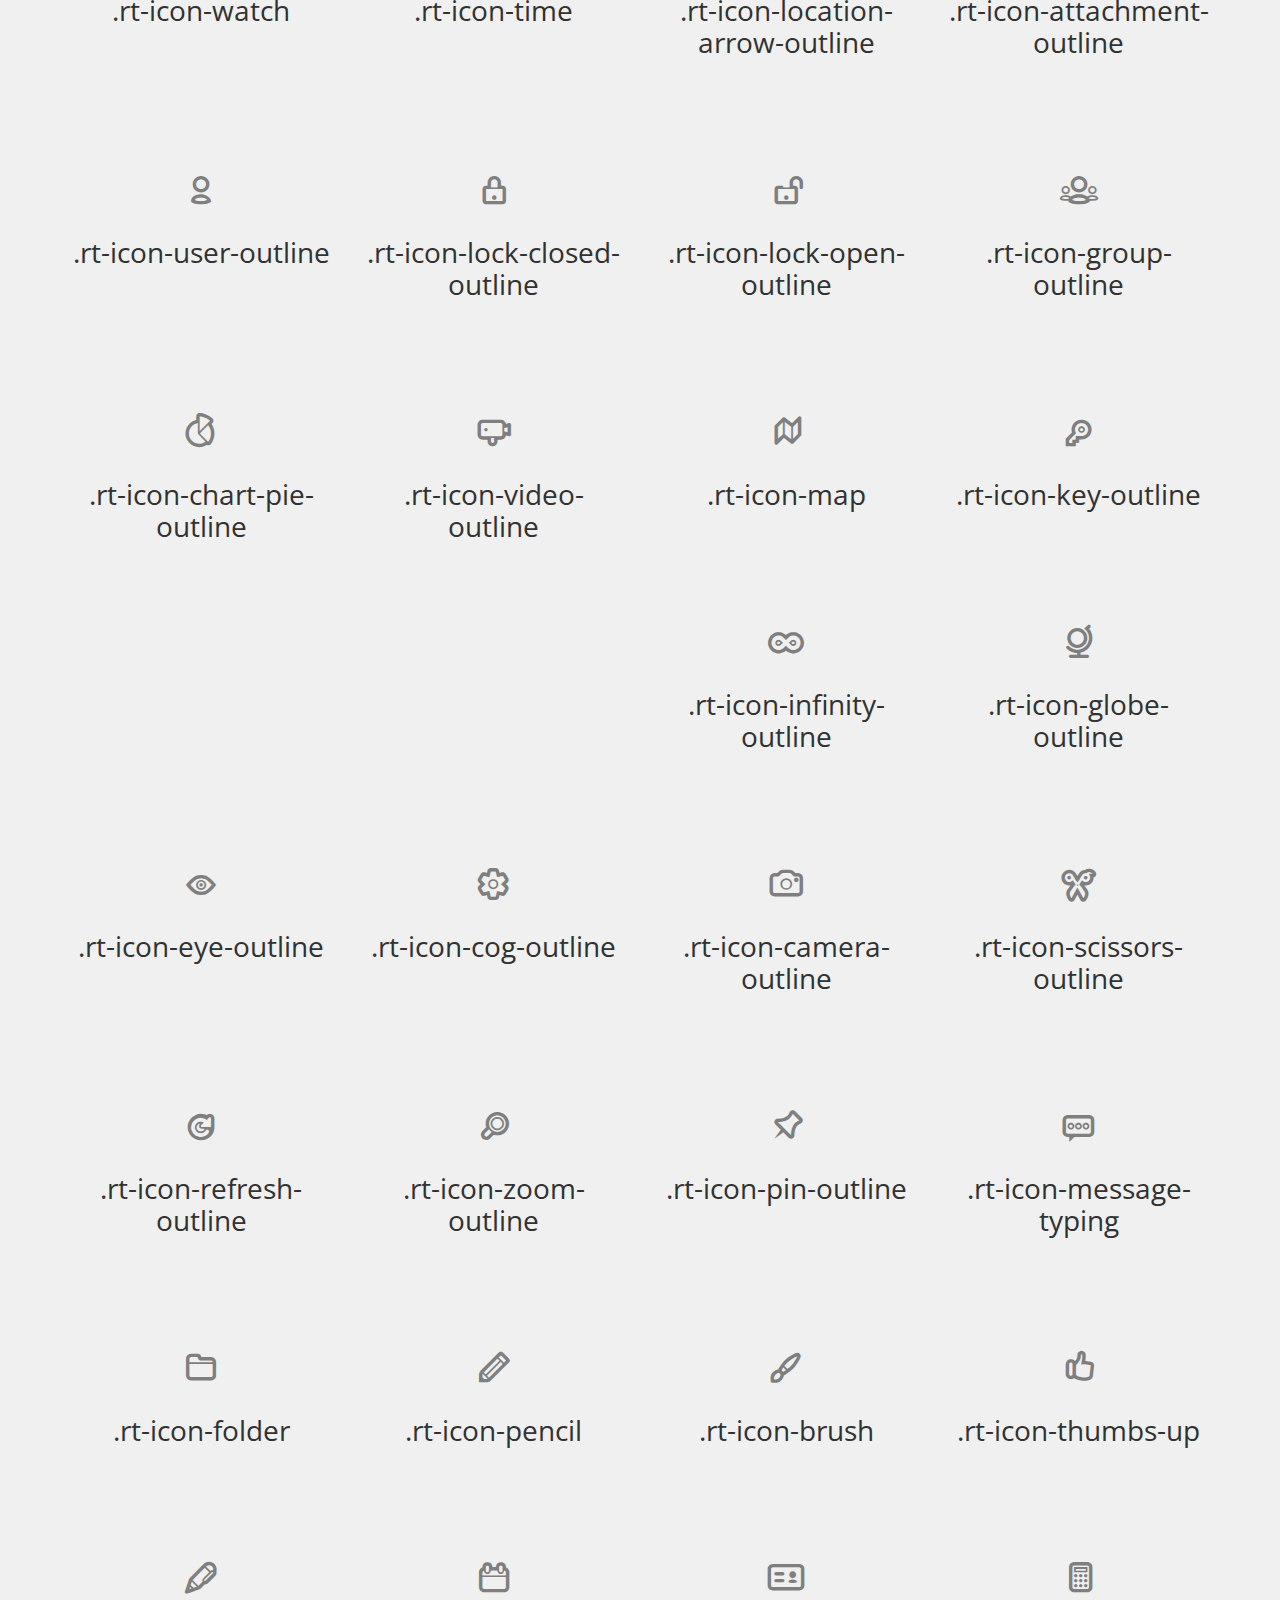
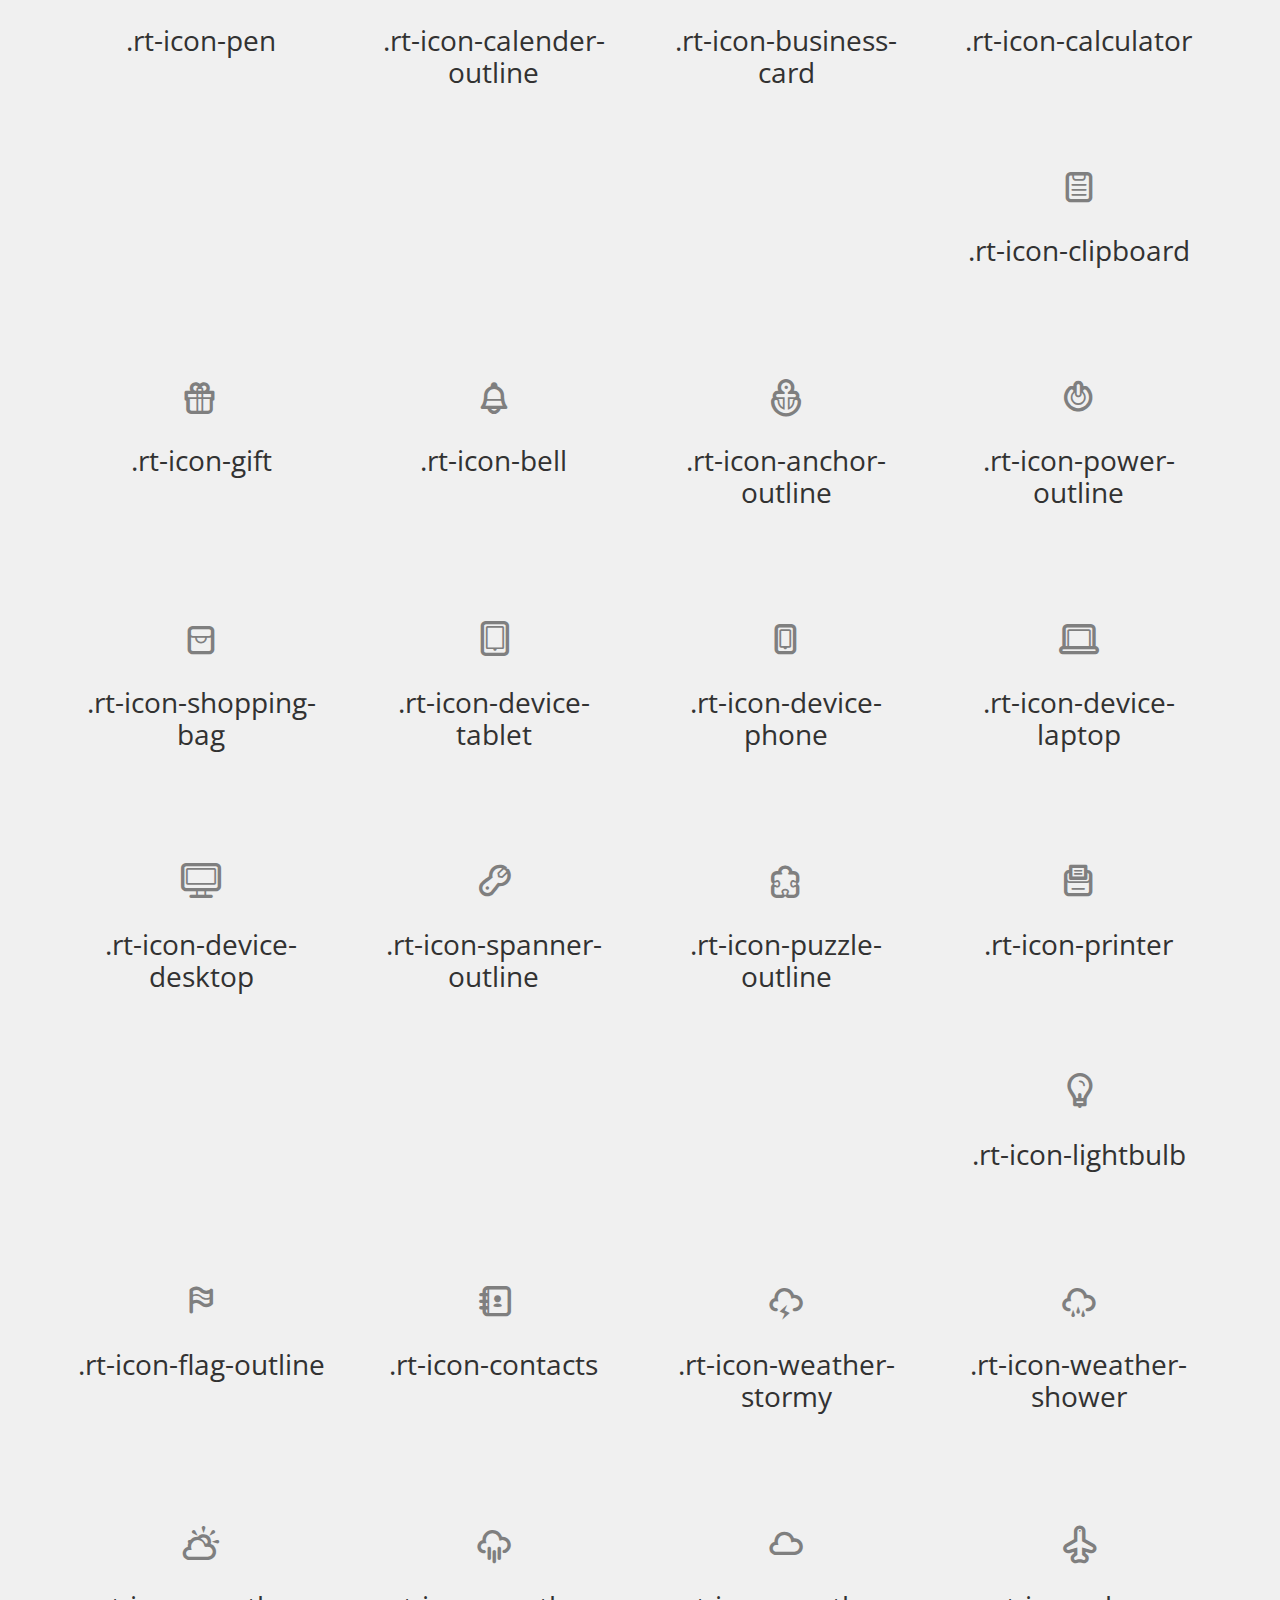
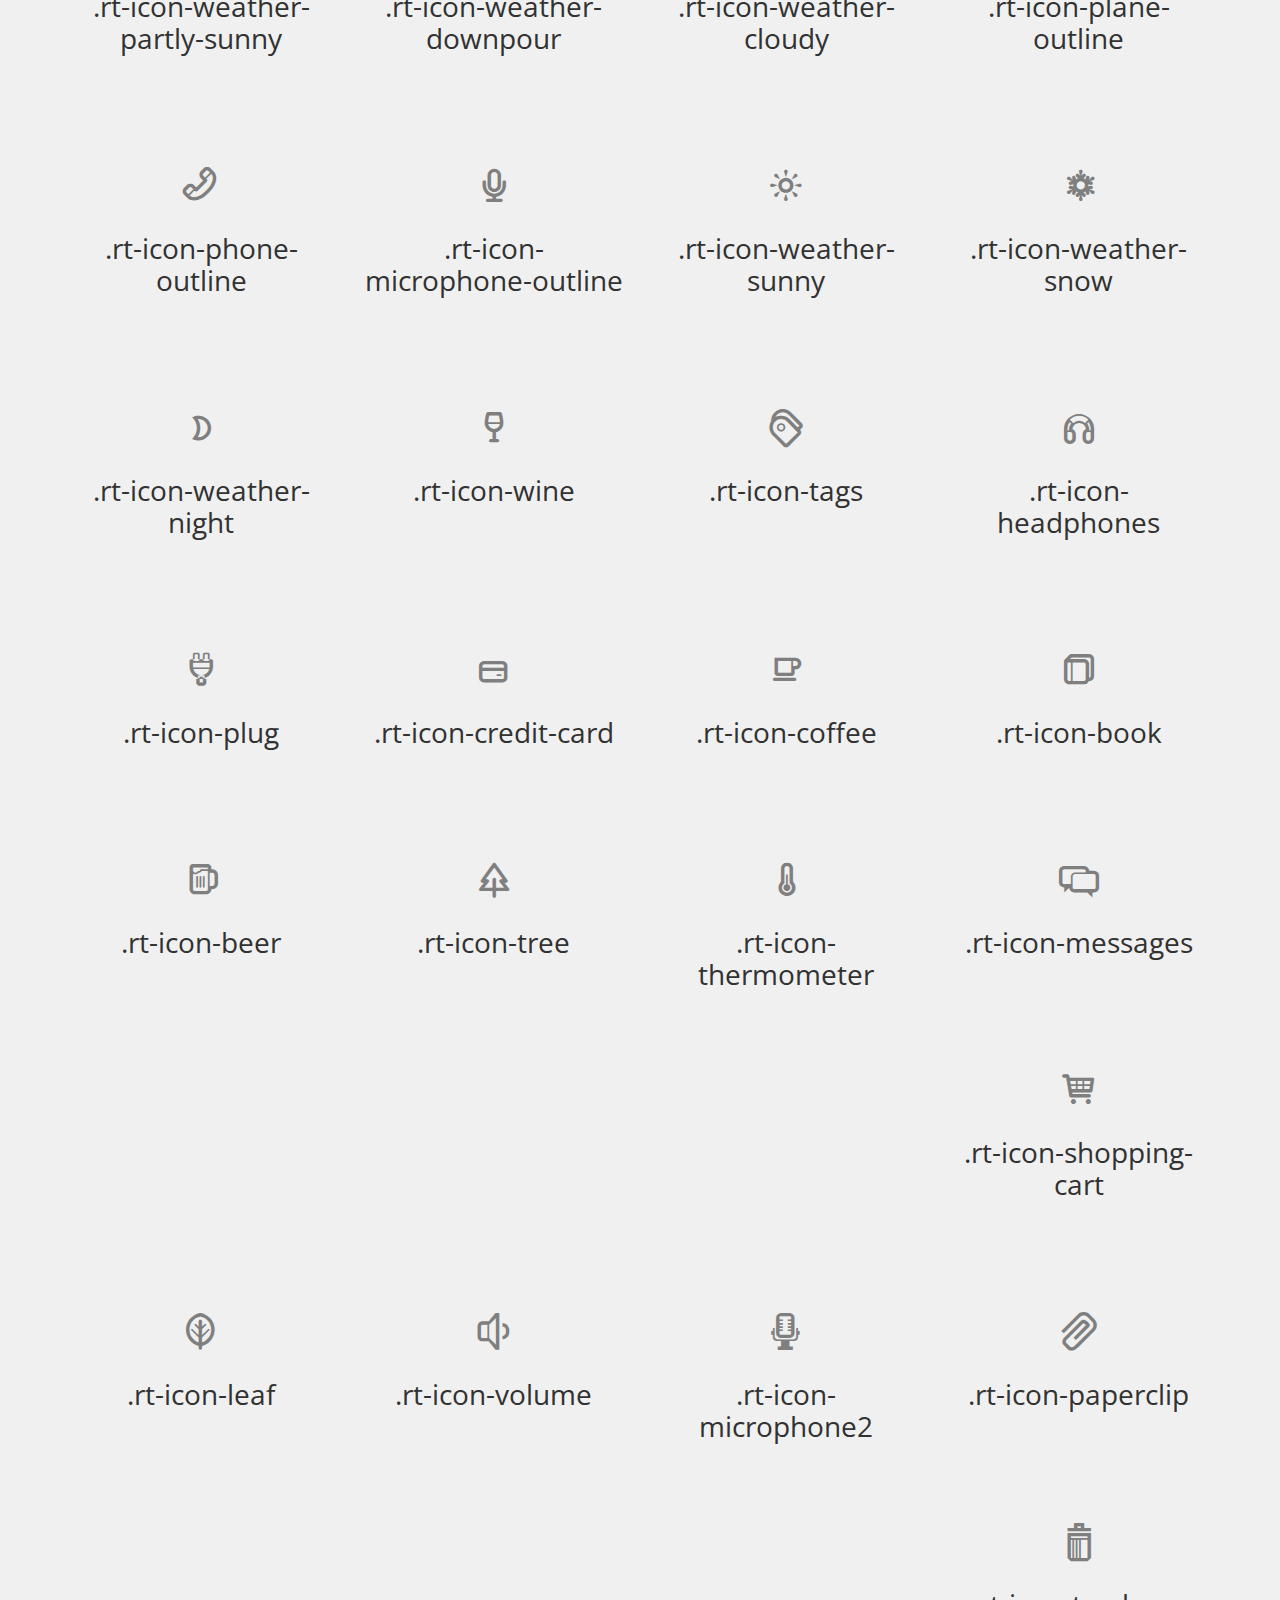
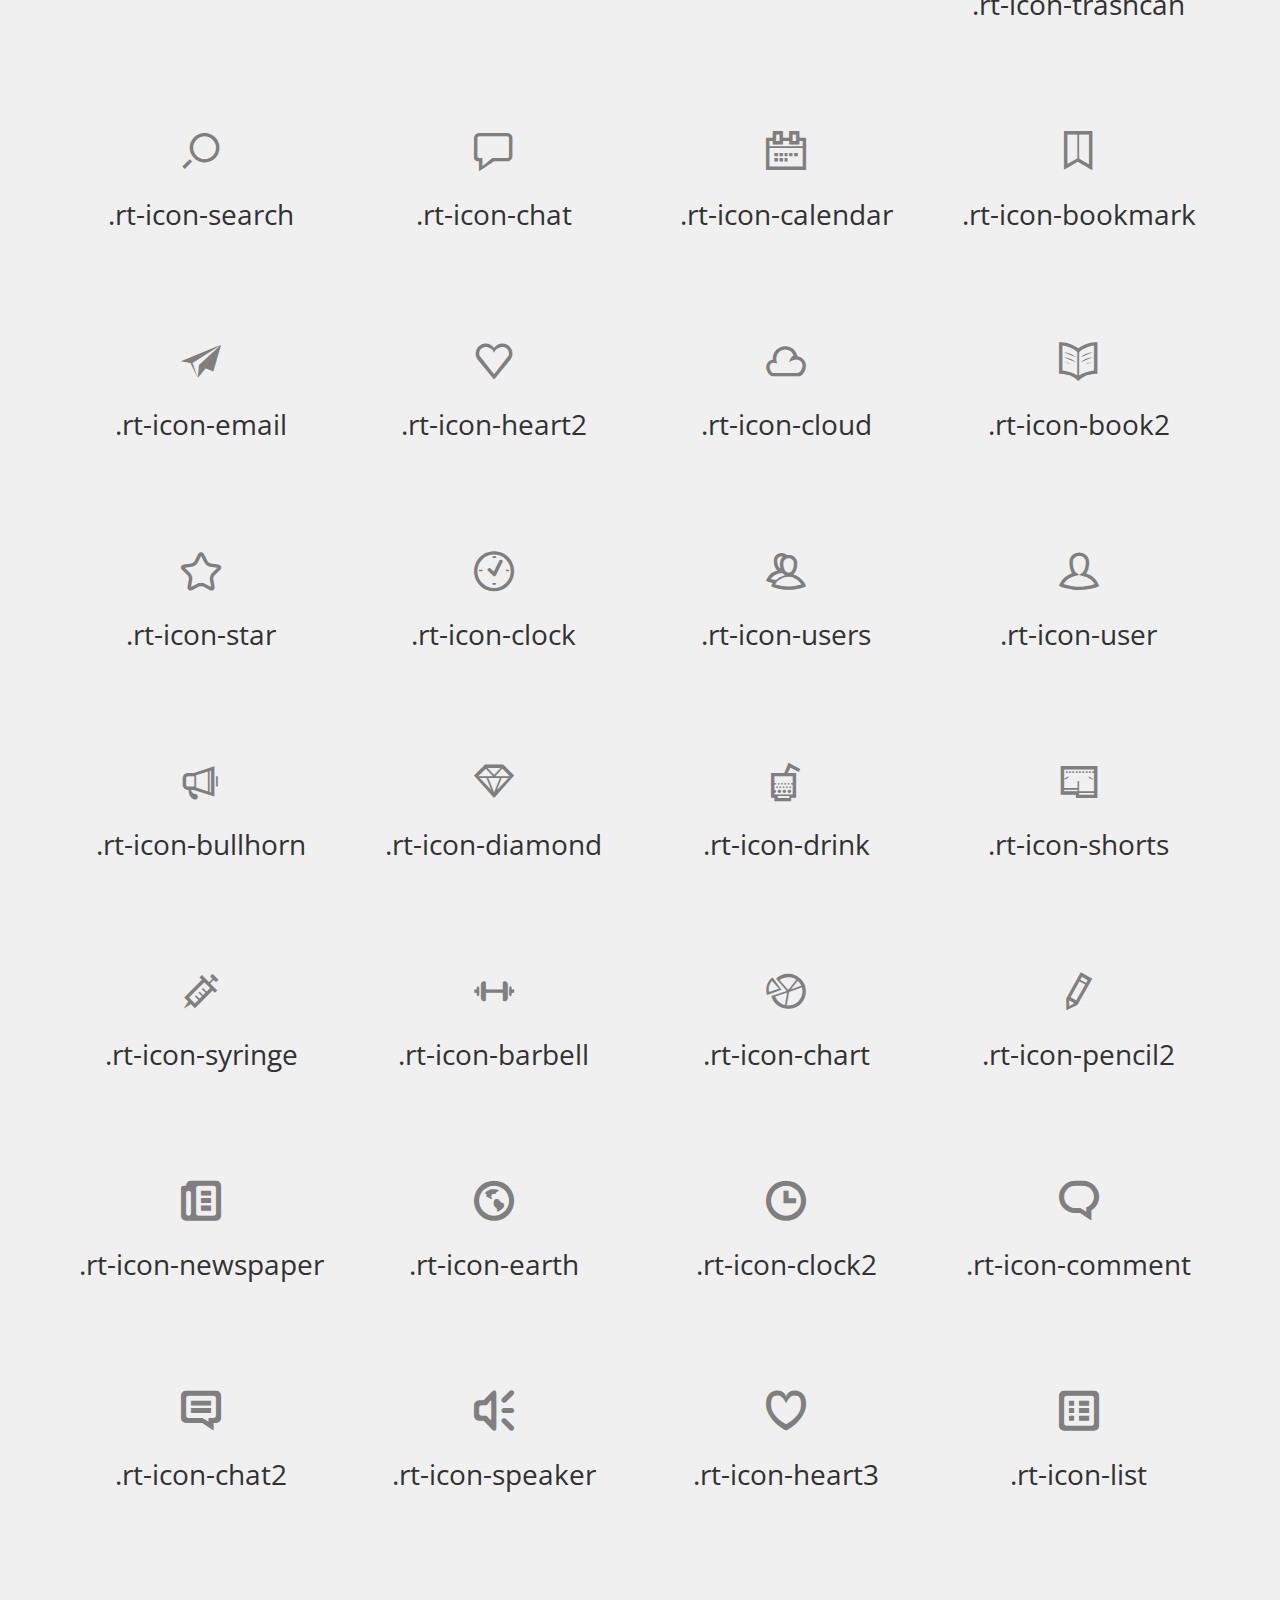
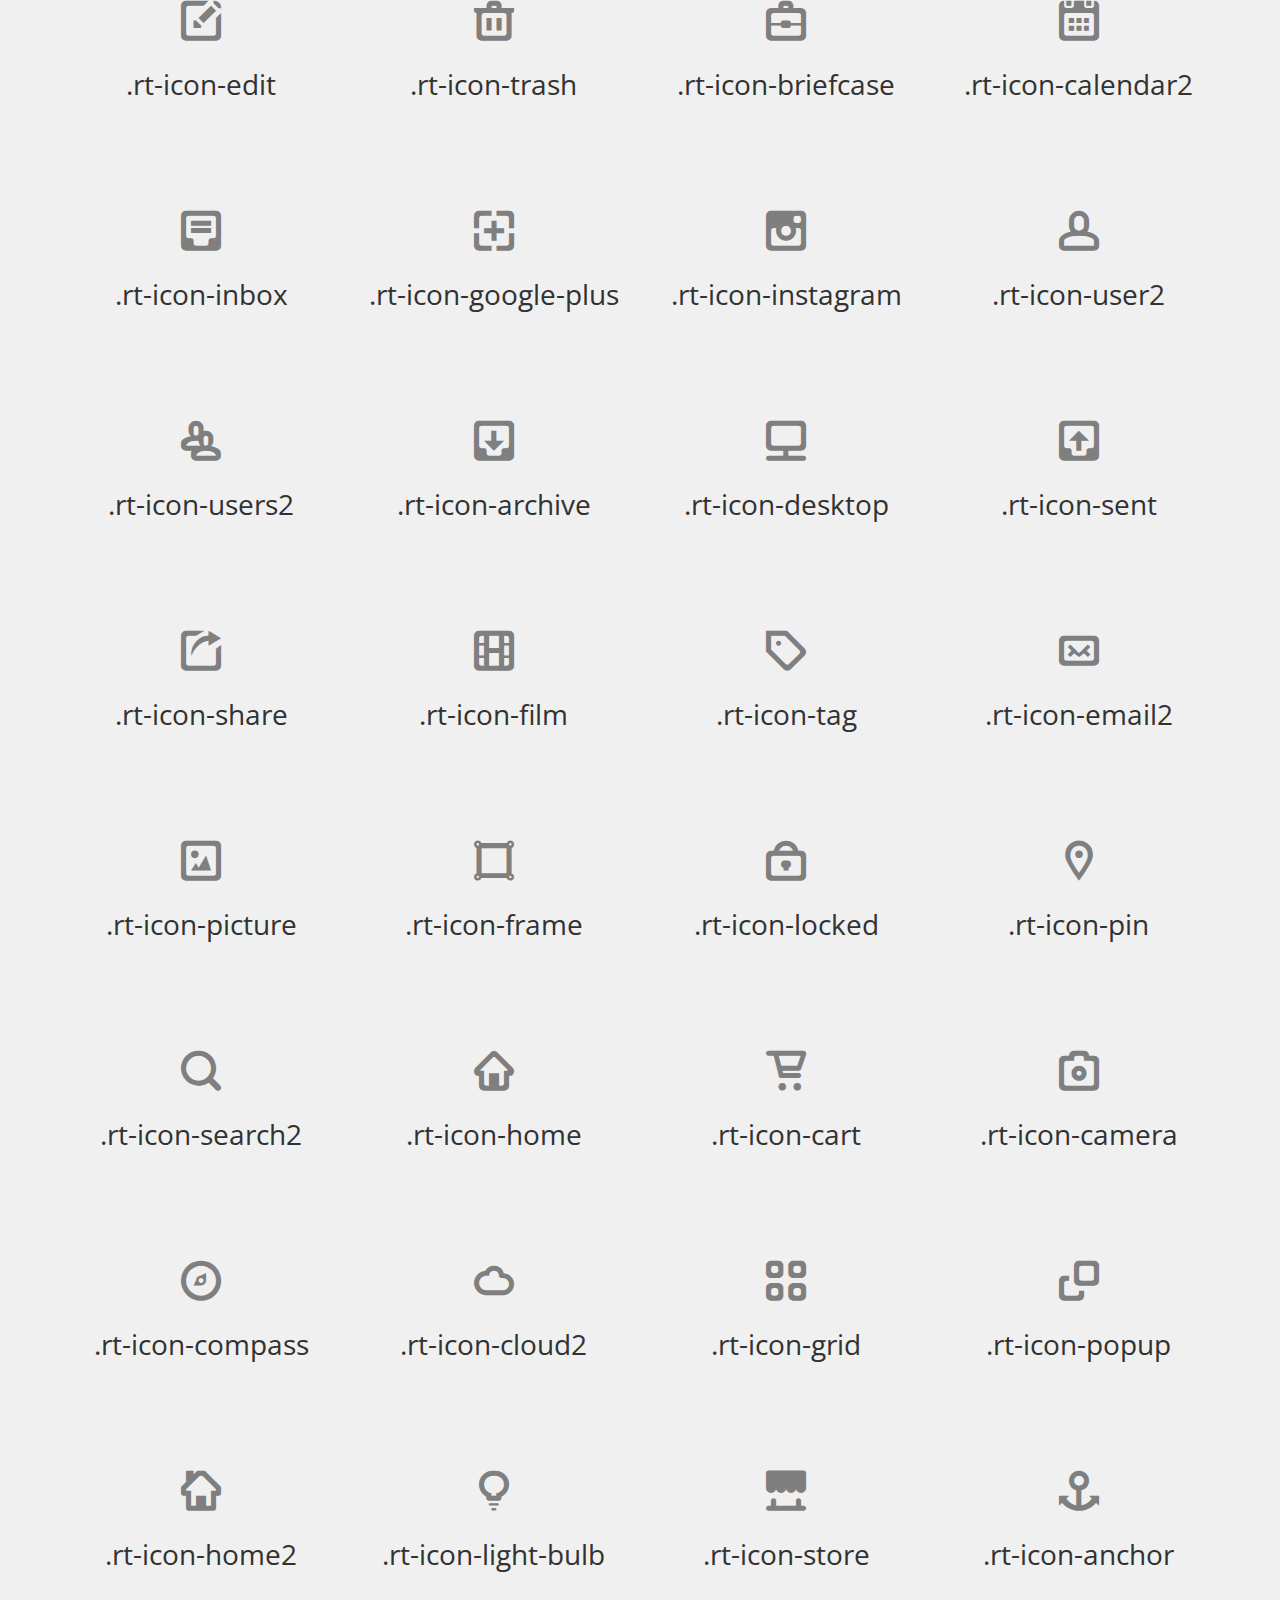
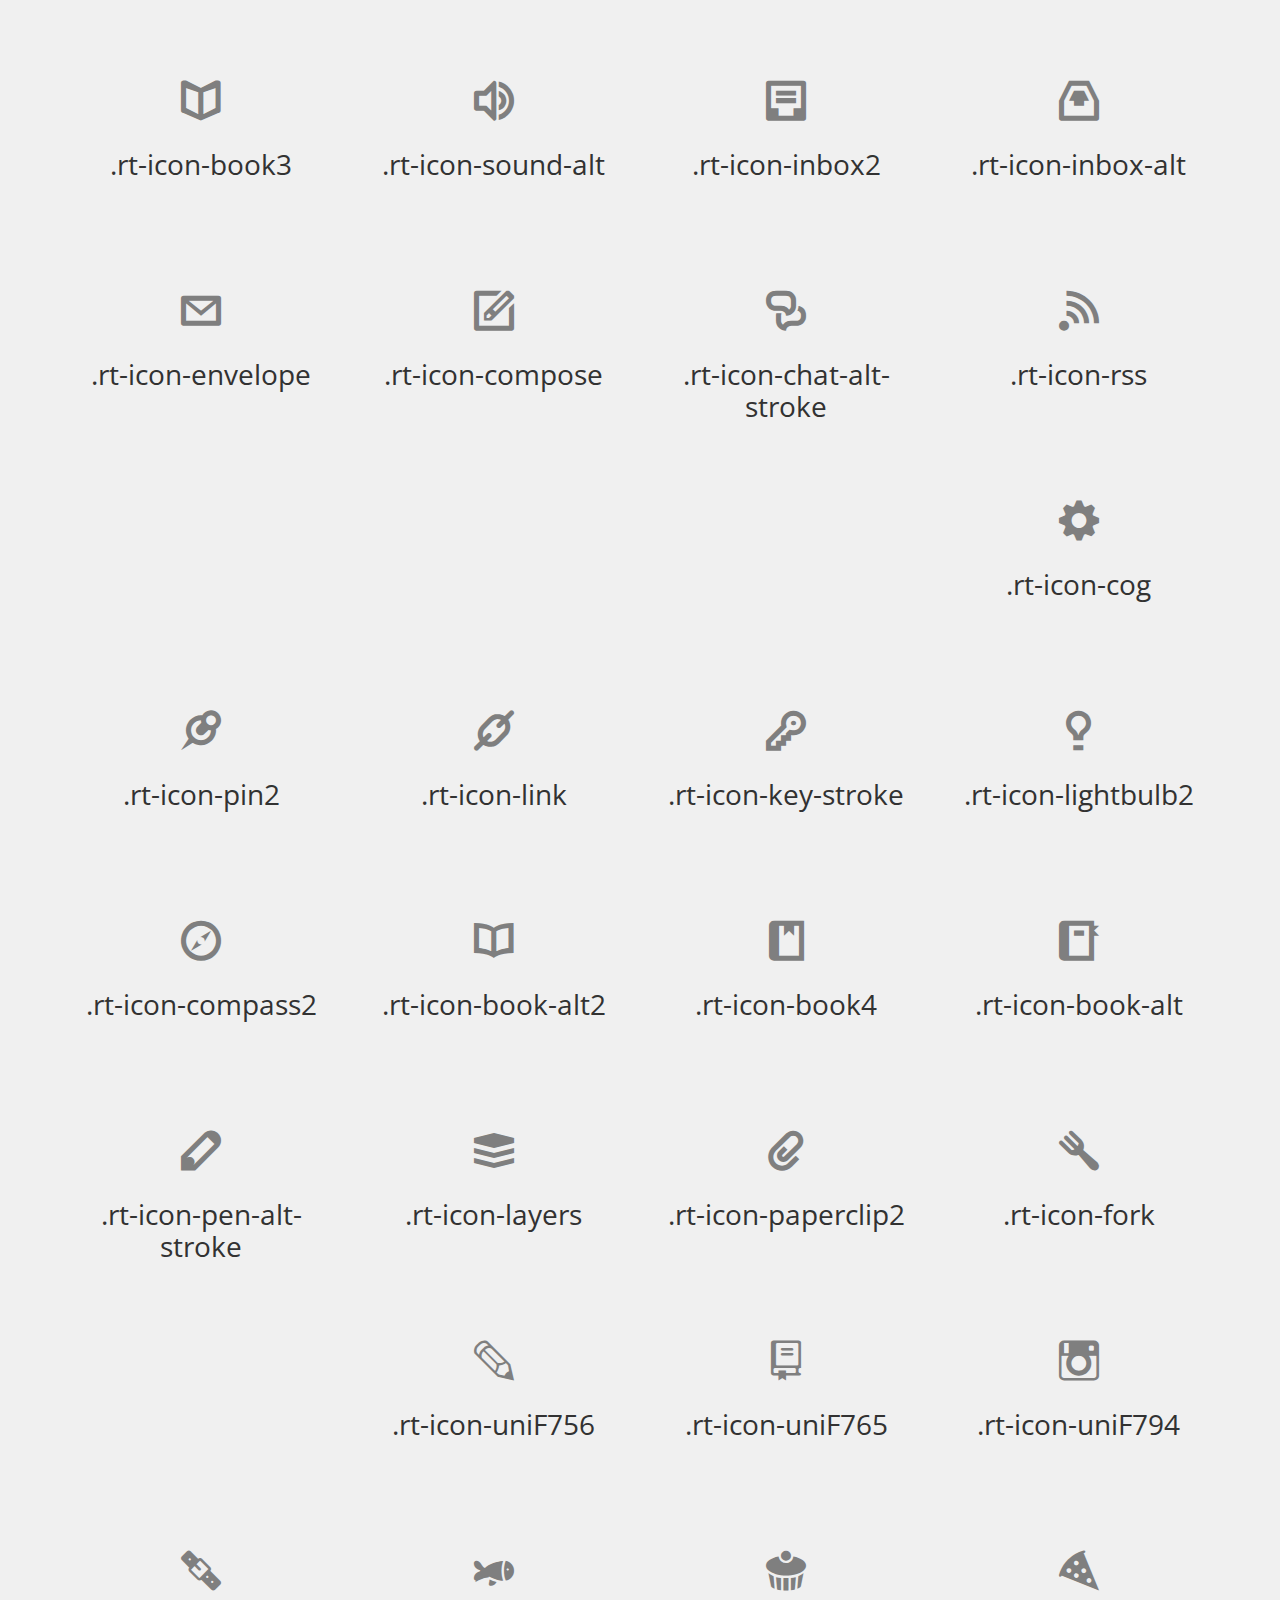
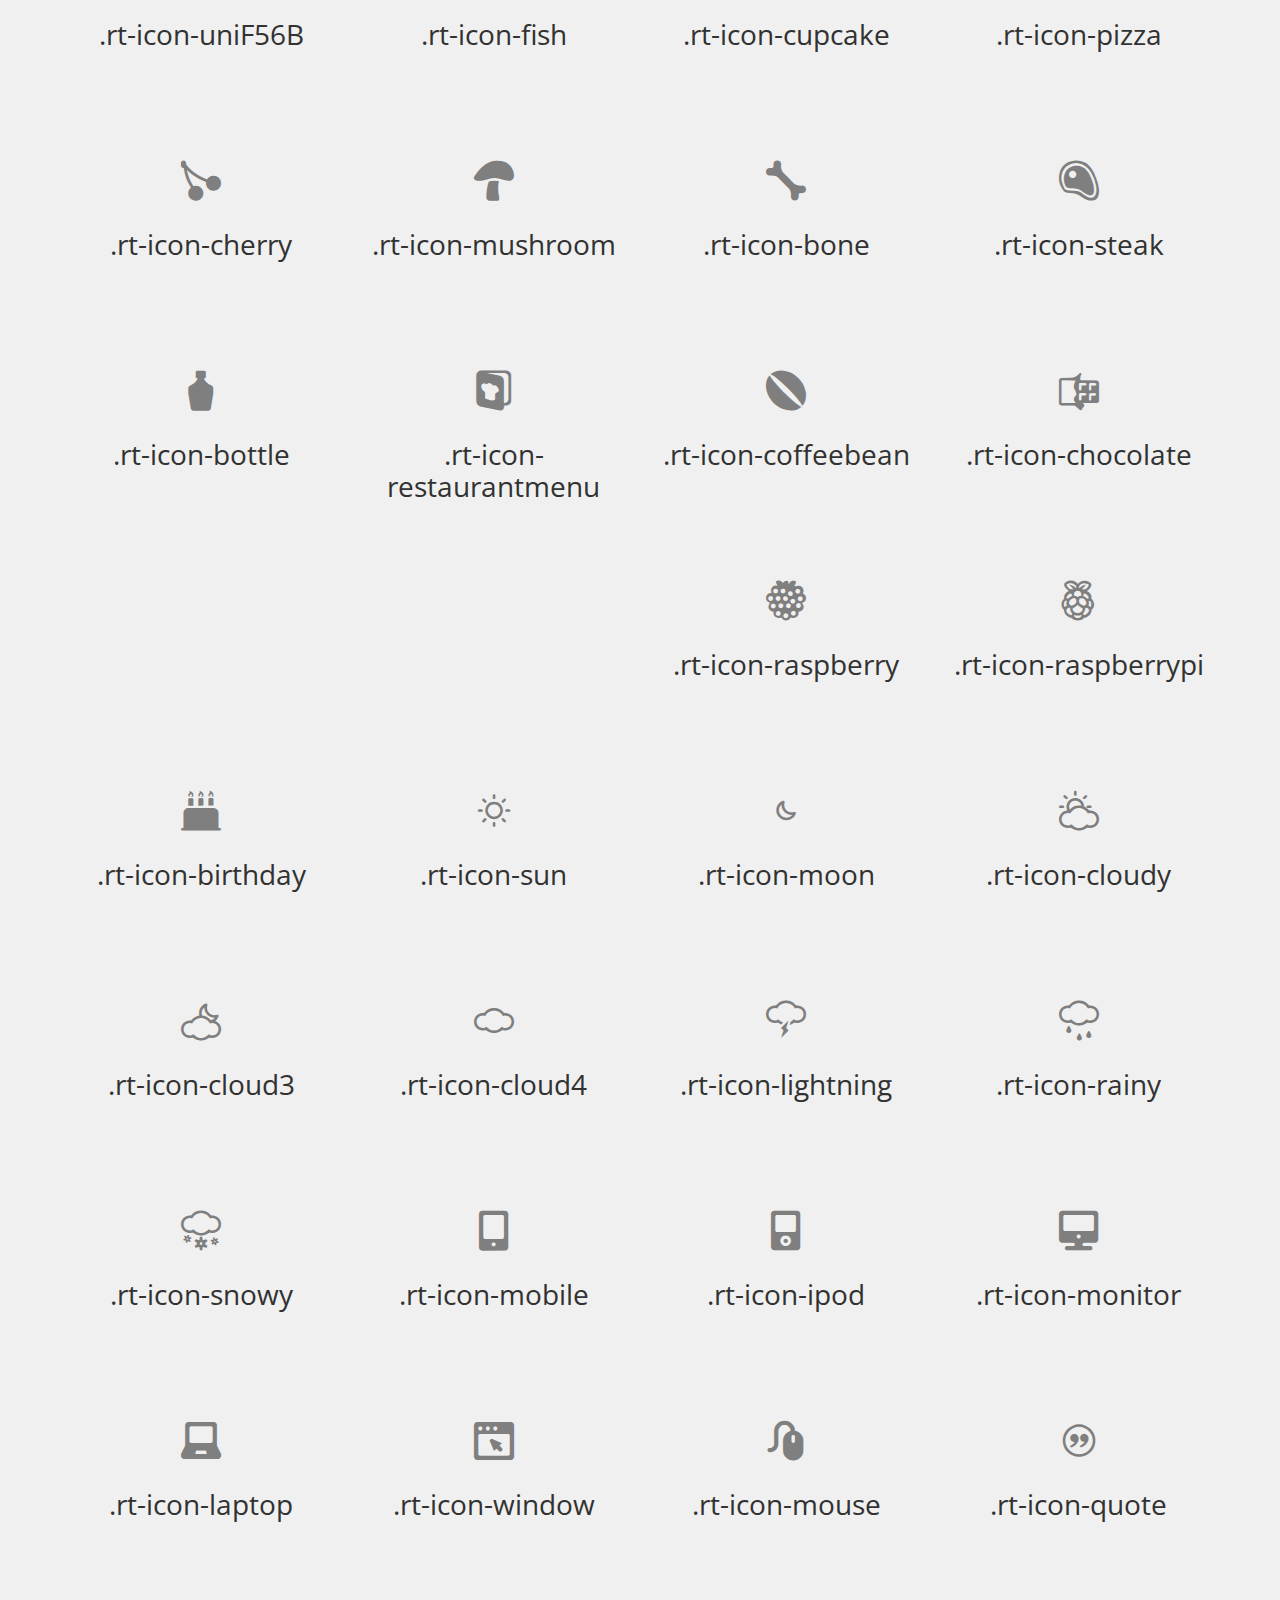
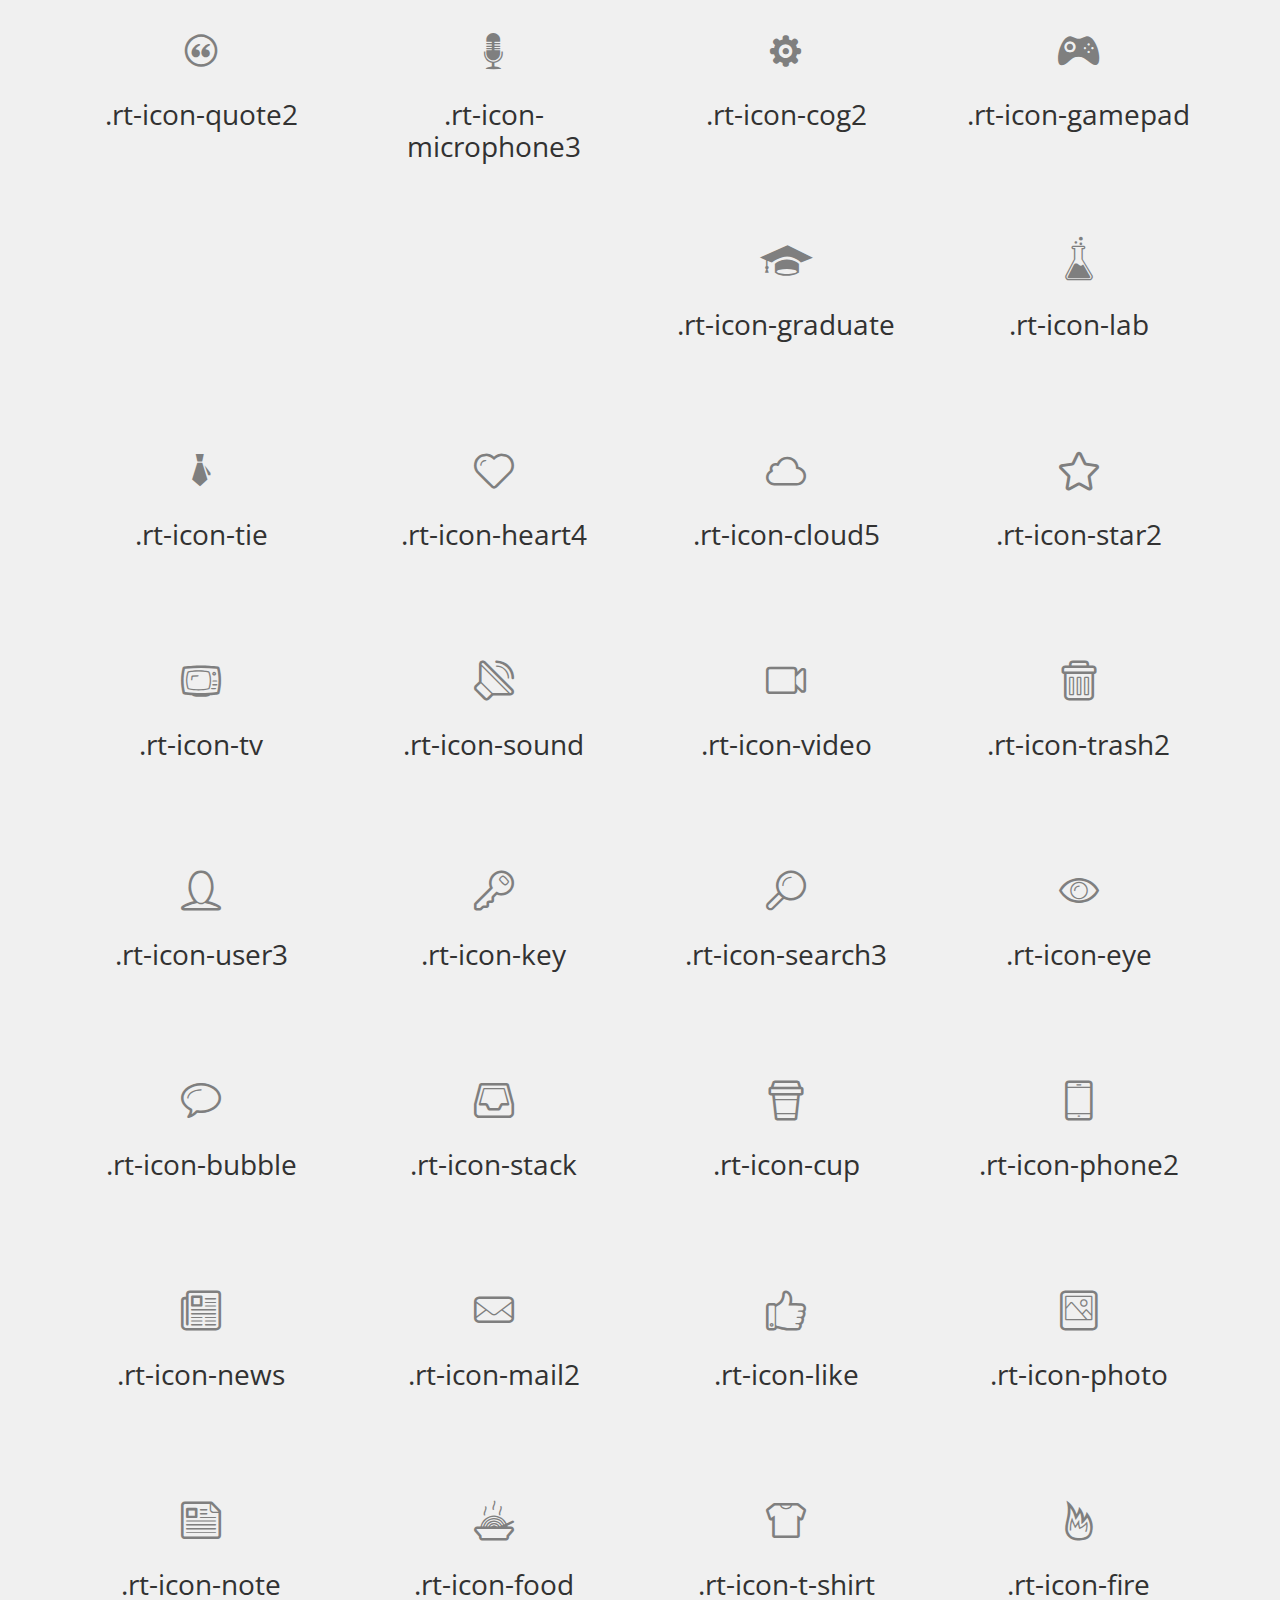
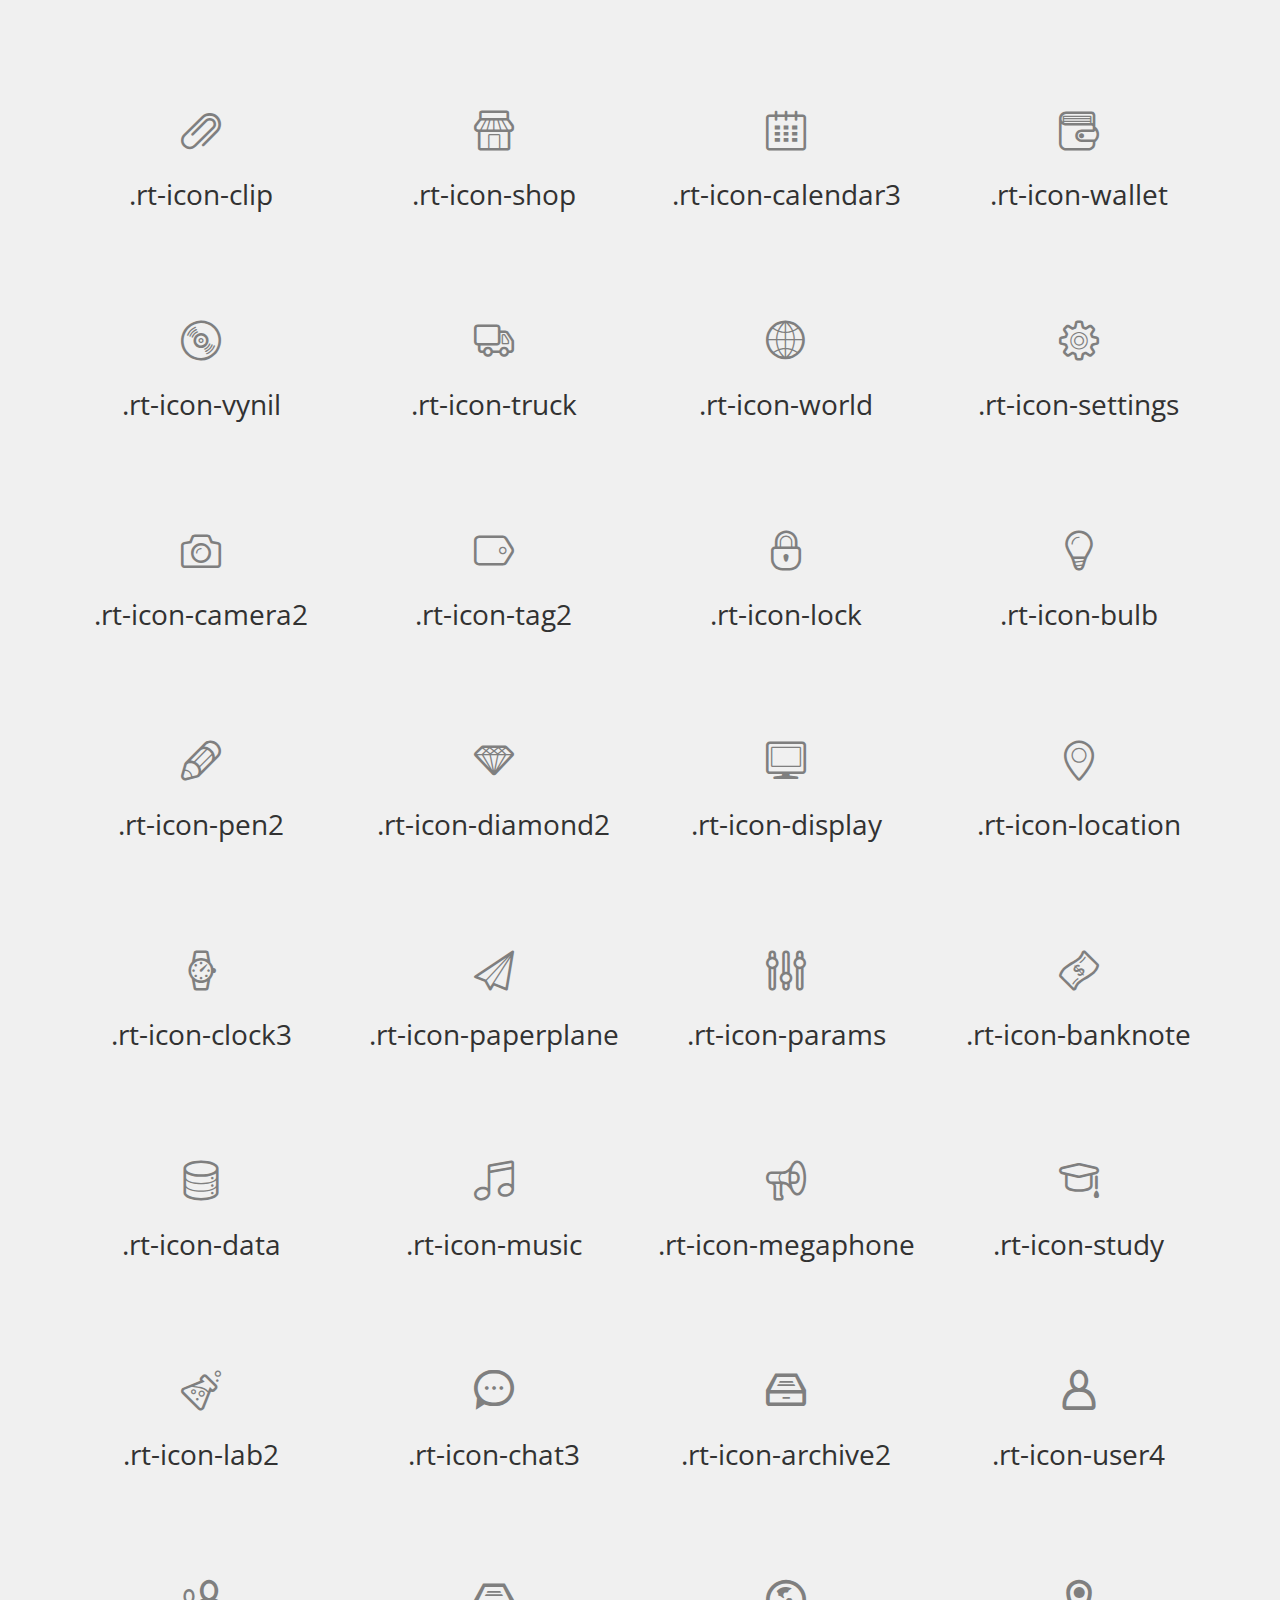
<file: icons.html>
<!DOCTYPE html>
<!--[if lt IE 7]>      <html class="no-js lt-ie9 lt-ie8 lt-ie7"> <![endif]-->
<!--[if IE 7]>         <html class="no-js lt-ie9 lt-ie8"> <![endif]-->
<!--[if IE 8]>         <html class="no-js lt-ie9"> <![endif]-->
<!--[if gt IE 8]><!--> <html class="no-js"> <!--<![endif]-->
    <head>
        <meta charset="utf-8">
        
        <title>TheBest</title>
        <meta name="description" content="">
        <meta name="viewport" content="width=device-width, initial-scale=1">

        <!-- Place favicon.ico and apple-touch-icon.png in the root directory -->

        <link rel="stylesheet" href="css/bootstrap.min.css">
        <link rel="stylesheet" href="css/animations.css">
        <link rel="stylesheet" href="css/main.css">
        <script src="js/vendor/modernizr-2.6.2.min.js"></script>
        <!--[if lt IE 9]>
            <script src="js/vendor/respond.min.js"></script>
        <![endif]-->
    </head>
    <body>
        <!--[if lt IE 7]>
            <p class="browsehappy">You are using an <strong>outdated</strong> browser. Please <a href="http://browsehappy.com/">upgrade your browser</a> to improve your experience.</p>
        <![endif]-->

        <header id="header" class="dark_section">
            <div class="container"><div class="row">

                <a class="navbar-brand" href="./">
                    <span class="glyphicon glyphicon-signal"></span>
                    The<strong>BEST</strong>
                </a>

                <div class="col-sm-12 mainmenu_wrap"><div class="main-menu-icon visible-xs"><span></span><span></span><span></span></div>
                
                <nav>
                    <ul id="mainmenu" class="menu sf-menu responsive-menu superfish">
                        <li class="">
                            <a href="./">Home</a>
                        </li>
                        <li class="dropdown active">
                            <a href="./about.html">Pages</a>
                            <ul class="dropdown-menu">
                                <li class="">
                                    <a href="./about.html">About Us</a>
                                </li>
                                <li class="active">
                                    <a href="./icons.html">Icons</a>
                                </li>
                                <li class="">
                                    <a href="./404.html">404</a>
                                </li>
                            </ul>
                        </li>
                        <li class="">
                            <a href="./gallery.html">Folio</a>
                        </li>                                        
                        <li class="dropdown">
                            <a href="./team.html">Team</a>
                            <ul class="dropdown-menu">

                                <li class="">
                                    <a href="./team.html">Team</a>
                                </li>
                                <li class="">
                                    <a href="./team-single.html">Member</a>
                                </li>

                            </ul>
                        </li>
                        <li class="dropdown">
                            <a href="./blog.html">Blog</a>
                            <ul class="dropdown-menu">
                                <li class="">
                                    <a href="./blog.html">blog</a>
                                </li>
                                <li class="">
                                    <a href="./blog-single.html">Blog Post</a>
                                </li>
                            </ul>
                        </li>
                        <li class="">
                            <a href="./contact.html">Contact</a>
                        </li>

                    </ul>
                </nav>
            </div>

        </div></div>
    </header>

    <section id="abovecontent" class="color_section">
        <div class="container"><div class="row">
            <div class="block col-sm-12">
                <ul class="breadcrumb">
                    <li><a href="./" class="pathway"><i class="rt-icon-home"></i></a></li>
                    <li><span>Icons</span></li>
                </ul>
            </div>
        </div></div>
    </section>



    <section id="middle" class="grey_section">
        <div class="container"><div class="row">
            <div class="col-md-12">
                <h2 class="text-center block-header">Icons</h2>
            </div>

        </div>

        <div class="row">
            <div class="block col-md-3 col-sm-6"><div class="single_teaser icons"><div class="image-icon"><i class="rt-icon-ok"></i></div><h3>.rt-icon-ok</h3></div></div>
            <div class="block col-md-3 col-sm-6"><div class="single_teaser icons"><div class="image-icon"><i class="rt-icon-youtube"></i></div><h3>.rt-icon-youtube</h3></div></div>
            <div class="block col-md-3 col-sm-6"><div class="single_teaser icons"><div class="image-icon"><i class="rt-icon-times"></i></div><h3>.rt-icon-times</h3></div></div>
            <div class="block col-md-3 col-sm-6"><div class="single_teaser icons"><div class="image-icon"><i class="rt-icon-image"></i></div><h3>.rt-icon-image</h3></div></div>
            <div class="block col-md-3 col-sm-6"><div class="single_teaser icons"><div class="image-icon"><i class="rt-icon-phone"></i></div><h3>.rt-icon-phone</h3></div></div>
            <div class="block col-md-3 col-sm-6"><div class="single_teaser icons"><div class="image-icon"><i class="rt-icon-heart"></i></div><h3>.rt-icon-heart</h3></div></div>
            <div class="block col-md-3 col-sm-6"><div class="single_teaser icons"><div class="image-icon"><i class="rt-icon-microphone"></i></div><h3>.rt-icon-microphone</h3></div></div>
            <div class="block col-md-3 col-sm-6"><div class="single_teaser icons"><div class="image-icon"><i class="rt-icon-rss-outline"></i></div><h3>.rt-icon-rss-outline</h3></div></div>
            <div class="block col-md-3 col-sm-6"><div class="single_teaser icons"><div class="image-icon"><i class="rt-icon-message"></i></div><h3>.rt-icon-message</h3></div></div>
            <div class="block col-md-3 col-sm-6"><div class="single_teaser icons"><div class="image-icon"><i class="rt-icon-location-outline"></i></div><h3>.rt-icon-location-outline</h3></div></div>
            <div class="block col-md-3 col-sm-6"><div class="single_teaser icons"><div class="image-icon"><i class="rt-icon-link-outline"></i></div><h3>.rt-icon-link-outline</h3></div></div>
            <div class="block col-md-3 col-sm-6"><div class="single_teaser icons"><div class="image-icon"><i class="rt-icon-image-outline"></i></div><h3>.rt-icon-image-outline</h3></div></div>
            <div class="block col-md-3 col-sm-6"><div class="single_teaser icons"><div class="image-icon"><i class="rt-icon-export-outline"></i></div><h3>.rt-icon-export-outline</h3></div></div>
            <div class="block col-md-3 col-sm-6"><div class="single_teaser icons"><div class="image-icon"><i class="rt-icon-cross"></i></div><h3>.rt-icon-cross</h3></div></div>
            <div class="block col-md-3 col-sm-6"><div class="single_teaser icons"><div class="image-icon"><i class="rt-icon-star-outline"></i></div><h3>.rt-icon-star-outline</h3></div></div>
            <div class="block col-md-3 col-sm-6"><div class="single_teaser icons"><div class="image-icon"><i class="rt-icon-mail"></i></div><h3>.rt-icon-mail</h3></div></div>
            <div class="block col-md-3 col-sm-6"><div class="single_teaser icons"><div class="image-icon"><i class="rt-icon-heart-outline"></i></div><h3>.rt-icon-heart-outline</h3></div></div>
            <div class="block col-md-3 col-sm-6"><div class="single_teaser icons"><div class="image-icon"><i class="rt-icon-flash-outline"></i></div><h3>.rt-icon-flash-outline</h3></div></div>
            <div class="block col-md-3 col-sm-6"><div class="single_teaser icons"><div class="image-icon"><i class="rt-icon-arrow-move-outline"></i></div><h3>.rt-icon-arrow-move-outline</h3></div></div>
            <div class="block col-md-3 col-sm-6"><div class="single_teaser icons"><div class="image-icon"><i class="rt-icon-watch"></i></div><h3>.rt-icon-watch</h3></div></div>
            <div class="block col-md-3 col-sm-6"><div class="single_teaser icons"><div class="image-icon"><i class="rt-icon-time"></i></div><h3>.rt-icon-time</h3></div></div>
            <div class="block col-md-3 col-sm-6"><div class="single_teaser icons"><div class="image-icon"><i class="rt-icon-location-arrow-outline"></i></div><h3>.rt-icon-location-arrow-outline</h3></div></div>
            <div class="block col-md-3 col-sm-6"><div class="single_teaser icons"><div class="image-icon"><i class="rt-icon-attachment-outline"></i></div><h3>.rt-icon-attachment-outline</h3></div></div>
            <div class="block col-md-3 col-sm-6"><div class="single_teaser icons"><div class="image-icon"><i class="rt-icon-user-outline"></i></div><h3>.rt-icon-user-outline</h3></div></div>
            <div class="block col-md-3 col-sm-6"><div class="single_teaser icons"><div class="image-icon"><i class="rt-icon-lock-closed-outline"></i></div><h3>.rt-icon-lock-closed-outline</h3></div></div>
            <div class="block col-md-3 col-sm-6"><div class="single_teaser icons"><div class="image-icon"><i class="rt-icon-lock-open-outline"></i></div><h3>.rt-icon-lock-open-outline</h3></div></div>
            <div class="block col-md-3 col-sm-6"><div class="single_teaser icons"><div class="image-icon"><i class="rt-icon-group-outline"></i></div><h3>.rt-icon-group-outline</h3></div></div>
            <div class="block col-md-3 col-sm-6"><div class="single_teaser icons"><div class="image-icon"><i class="rt-icon-chart-pie-outline"></i></div><h3>.rt-icon-chart-pie-outline</h3></div></div>
            <div class="block col-md-3 col-sm-6"><div class="single_teaser icons"><div class="image-icon"><i class="rt-icon-video-outline"></i></div><h3>.rt-icon-video-outline</h3></div></div>
            <div class="block col-md-3 col-sm-6"><div class="single_teaser icons"><div class="image-icon"><i class="rt-icon-map"></i></div><h3>.rt-icon-map</h3></div></div>
            <div class="block col-md-3 col-sm-6"><div class="single_teaser icons"><div class="image-icon"><i class="rt-icon-key-outline"></i></div><h3>.rt-icon-key-outline</h3></div></div>
            <div class="block col-md-3 col-sm-6"><div class="single_teaser icons"><div class="image-icon"><i class="rt-icon-infinity-outline"></i></div><h3>.rt-icon-infinity-outline</h3></div></div>
            <div class="block col-md-3 col-sm-6"><div class="single_teaser icons"><div class="image-icon"><i class="rt-icon-globe-outline"></i></div><h3>.rt-icon-globe-outline</h3></div></div>
            <div class="block col-md-3 col-sm-6"><div class="single_teaser icons"><div class="image-icon"><i class="rt-icon-eye-outline"></i></div><h3>.rt-icon-eye-outline</h3></div></div>
            <div class="block col-md-3 col-sm-6"><div class="single_teaser icons"><div class="image-icon"><i class="rt-icon-cog-outline"></i></div><h3>.rt-icon-cog-outline</h3></div></div>
            <div class="block col-md-3 col-sm-6"><div class="single_teaser icons"><div class="image-icon"><i class="rt-icon-camera-outline"></i></div><h3>.rt-icon-camera-outline</h3></div></div>
            <div class="block col-md-3 col-sm-6"><div class="single_teaser icons"><div class="image-icon"><i class="rt-icon-scissors-outline"></i></div><h3>.rt-icon-scissors-outline</h3></div></div>
            <div class="block col-md-3 col-sm-6"><div class="single_teaser icons"><div class="image-icon"><i class="rt-icon-refresh-outline"></i></div><h3>.rt-icon-refresh-outline</h3></div></div>
            <div class="block col-md-3 col-sm-6"><div class="single_teaser icons"><div class="image-icon"><i class="rt-icon-zoom-outline"></i></div><h3>.rt-icon-zoom-outline</h3></div></div>
            <div class="block col-md-3 col-sm-6"><div class="single_teaser icons"><div class="image-icon"><i class="rt-icon-pin-outline"></i></div><h3>.rt-icon-pin-outline</h3></div></div>
            <div class="block col-md-3 col-sm-6"><div class="single_teaser icons"><div class="image-icon"><i class="rt-icon-message-typing"></i></div><h3>.rt-icon-message-typing</h3></div></div>
            <div class="block col-md-3 col-sm-6"><div class="single_teaser icons"><div class="image-icon"><i class="rt-icon-folder"></i></div><h3>.rt-icon-folder</h3></div></div>
            <div class="block col-md-3 col-sm-6"><div class="single_teaser icons"><div class="image-icon"><i class="rt-icon-pencil"></i></div><h3>.rt-icon-pencil</h3></div></div>
            <div class="block col-md-3 col-sm-6"><div class="single_teaser icons"><div class="image-icon"><i class="rt-icon-brush"></i></div><h3>.rt-icon-brush</h3></div></div>
            <div class="block col-md-3 col-sm-6"><div class="single_teaser icons"><div class="image-icon"><i class="rt-icon-thumbs-up"></i></div><h3>.rt-icon-thumbs-up</h3></div></div>
            <div class="block col-md-3 col-sm-6"><div class="single_teaser icons"><div class="image-icon"><i class="rt-icon-pen"></i></div><h3>.rt-icon-pen</h3></div></div>
            <div class="block col-md-3 col-sm-6"><div class="single_teaser icons"><div class="image-icon"><i class="rt-icon-calender-outline"></i></div><h3>.rt-icon-calender-outline</h3></div></div>
            <div class="block col-md-3 col-sm-6"><div class="single_teaser icons"><div class="image-icon"><i class="rt-icon-business-card"></i></div><h3>.rt-icon-business-card</h3></div></div>
            <div class="block col-md-3 col-sm-6"><div class="single_teaser icons"><div class="image-icon"><i class="rt-icon-calculator"></i></div><h3>.rt-icon-calculator</h3></div></div>
            <div class="block col-md-3 col-sm-6"><div class="single_teaser icons"><div class="image-icon"><i class="rt-icon-clipboard"></i></div><h3>.rt-icon-clipboard</h3></div></div>
            <div class="block col-md-3 col-sm-6"><div class="single_teaser icons"><div class="image-icon"><i class="rt-icon-gift"></i></div><h3>.rt-icon-gift</h3></div></div>
            <div class="block col-md-3 col-sm-6"><div class="single_teaser icons"><div class="image-icon"><i class="rt-icon-bell"></i></div><h3>.rt-icon-bell</h3></div></div>
            <div class="block col-md-3 col-sm-6"><div class="single_teaser icons"><div class="image-icon"><i class="rt-icon-anchor-outline"></i></div><h3>.rt-icon-anchor-outline</h3></div></div>
            <div class="block col-md-3 col-sm-6"><div class="single_teaser icons"><div class="image-icon"><i class="rt-icon-power-outline"></i></div><h3>.rt-icon-power-outline</h3></div></div>
            <div class="block col-md-3 col-sm-6"><div class="single_teaser icons"><div class="image-icon"><i class="rt-icon-shopping-bag"></i></div><h3>.rt-icon-shopping-bag</h3></div></div>
            <div class="block col-md-3 col-sm-6"><div class="single_teaser icons"><div class="image-icon"><i class="rt-icon-device-tablet"></i></div><h3>.rt-icon-device-tablet</h3></div></div>
            <div class="block col-md-3 col-sm-6"><div class="single_teaser icons"><div class="image-icon"><i class="rt-icon-device-phone"></i></div><h3>.rt-icon-device-phone</h3></div></div>
            <div class="block col-md-3 col-sm-6"><div class="single_teaser icons"><div class="image-icon"><i class="rt-icon-device-laptop"></i></div><h3>.rt-icon-device-laptop</h3></div></div>
            <div class="block col-md-3 col-sm-6"><div class="single_teaser icons"><div class="image-icon"><i class="rt-icon-device-desktop"></i></div><h3>.rt-icon-device-desktop</h3></div></div>
            <div class="block col-md-3 col-sm-6"><div class="single_teaser icons"><div class="image-icon"><i class="rt-icon-spanner-outline"></i></div><h3>.rt-icon-spanner-outline</h3></div></div>
            <div class="block col-md-3 col-sm-6"><div class="single_teaser icons"><div class="image-icon"><i class="rt-icon-puzzle-outline"></i></div><h3>.rt-icon-puzzle-outline</h3></div></div>
            <div class="block col-md-3 col-sm-6"><div class="single_teaser icons"><div class="image-icon"><i class="rt-icon-printer"></i></div><h3>.rt-icon-printer</h3></div></div>
            <div class="block col-md-3 col-sm-6"><div class="single_teaser icons"><div class="image-icon"><i class="rt-icon-lightbulb"></i></div><h3>.rt-icon-lightbulb</h3></div></div>
            <div class="block col-md-3 col-sm-6"><div class="single_teaser icons"><div class="image-icon"><i class="rt-icon-flag-outline"></i></div><h3>.rt-icon-flag-outline</h3></div></div>
            <div class="block col-md-3 col-sm-6"><div class="single_teaser icons"><div class="image-icon"><i class="rt-icon-contacts"></i></div><h3>.rt-icon-contacts</h3></div></div>
            <div class="block col-md-3 col-sm-6"><div class="single_teaser icons"><div class="image-icon"><i class="rt-icon-weather-stormy"></i></div><h3>.rt-icon-weather-stormy</h3></div></div>
            <div class="block col-md-3 col-sm-6"><div class="single_teaser icons"><div class="image-icon"><i class="rt-icon-weather-shower"></i></div><h3>.rt-icon-weather-shower</h3></div></div>
            <div class="block col-md-3 col-sm-6"><div class="single_teaser icons"><div class="image-icon"><i class="rt-icon-weather-partly-sunny"></i></div><h3>.rt-icon-weather-partly-sunny</h3></div></div>
            <div class="block col-md-3 col-sm-6"><div class="single_teaser icons"><div class="image-icon"><i class="rt-icon-weather-downpour"></i></div><h3>.rt-icon-weather-downpour</h3></div></div>
            <div class="block col-md-3 col-sm-6"><div class="single_teaser icons"><div class="image-icon"><i class="rt-icon-weather-cloudy"></i></div><h3>.rt-icon-weather-cloudy</h3></div></div>
            <div class="block col-md-3 col-sm-6"><div class="single_teaser icons"><div class="image-icon"><i class="rt-icon-plane-outline"></i></div><h3>.rt-icon-plane-outline</h3></div></div>
            <div class="block col-md-3 col-sm-6"><div class="single_teaser icons"><div class="image-icon"><i class="rt-icon-phone-outline"></i></div><h3>.rt-icon-phone-outline</h3></div></div>
            <div class="block col-md-3 col-sm-6"><div class="single_teaser icons"><div class="image-icon"><i class="rt-icon-microphone-outline"></i></div><h3>.rt-icon-microphone-outline</h3></div></div>
            <div class="block col-md-3 col-sm-6"><div class="single_teaser icons"><div class="image-icon"><i class="rt-icon-weather-sunny"></i></div><h3>.rt-icon-weather-sunny</h3></div></div>
            <div class="block col-md-3 col-sm-6"><div class="single_teaser icons"><div class="image-icon"><i class="rt-icon-weather-snow"></i></div><h3>.rt-icon-weather-snow</h3></div></div>
            <div class="block col-md-3 col-sm-6"><div class="single_teaser icons"><div class="image-icon"><i class="rt-icon-weather-night"></i></div><h3>.rt-icon-weather-night</h3></div></div>
            <div class="block col-md-3 col-sm-6"><div class="single_teaser icons"><div class="image-icon"><i class="rt-icon-wine"></i></div><h3>.rt-icon-wine</h3></div></div>
            <div class="block col-md-3 col-sm-6"><div class="single_teaser icons"><div class="image-icon"><i class="rt-icon-tags"></i></div><h3>.rt-icon-tags</h3></div></div>
            <div class="block col-md-3 col-sm-6"><div class="single_teaser icons"><div class="image-icon"><i class="rt-icon-headphones"></i></div><h3>.rt-icon-headphones</h3></div></div>
            <div class="block col-md-3 col-sm-6"><div class="single_teaser icons"><div class="image-icon"><i class="rt-icon-plug"></i></div><h3>.rt-icon-plug</h3></div></div>
            <div class="block col-md-3 col-sm-6"><div class="single_teaser icons"><div class="image-icon"><i class="rt-icon-credit-card"></i></div><h3>.rt-icon-credit-card</h3></div></div>
            <div class="block col-md-3 col-sm-6"><div class="single_teaser icons"><div class="image-icon"><i class="rt-icon-coffee"></i></div><h3>.rt-icon-coffee</h3></div></div>
            <div class="block col-md-3 col-sm-6"><div class="single_teaser icons"><div class="image-icon"><i class="rt-icon-book"></i></div><h3>.rt-icon-book</h3></div></div>
            <div class="block col-md-3 col-sm-6"><div class="single_teaser icons"><div class="image-icon"><i class="rt-icon-beer"></i></div><h3>.rt-icon-beer</h3></div></div>
            <div class="block col-md-3 col-sm-6"><div class="single_teaser icons"><div class="image-icon"><i class="rt-icon-tree"></i></div><h3>.rt-icon-tree</h3></div></div>
            <div class="block col-md-3 col-sm-6"><div class="single_teaser icons"><div class="image-icon"><i class="rt-icon-thermometer"></i></div><h3>.rt-icon-thermometer</h3></div></div>
            <div class="block col-md-3 col-sm-6"><div class="single_teaser icons"><div class="image-icon"><i class="rt-icon-messages"></i></div><h3>.rt-icon-messages</h3></div></div>
            <div class="block col-md-3 col-sm-6"><div class="single_teaser icons"><div class="image-icon"><i class="rt-icon-shopping-cart"></i></div><h3>.rt-icon-shopping-cart</h3></div></div>
            <div class="block col-md-3 col-sm-6"><div class="single_teaser icons"><div class="image-icon"><i class="rt-icon-leaf"></i></div><h3>.rt-icon-leaf</h3></div></div>
            <div class="block col-md-3 col-sm-6"><div class="single_teaser icons"><div class="image-icon"><i class="rt-icon-volume"></i></div><h3>.rt-icon-volume</h3></div></div>
            <div class="block col-md-3 col-sm-6"><div class="single_teaser icons"><div class="image-icon"><i class="rt-icon-microphone2"></i></div><h3>.rt-icon-microphone2</h3></div></div>
            <div class="block col-md-3 col-sm-6"><div class="single_teaser icons"><div class="image-icon"><i class="rt-icon-paperclip"></i></div><h3>.rt-icon-paperclip</h3></div></div>
            <div class="block col-md-3 col-sm-6"><div class="single_teaser icons"><div class="image-icon"><i class="rt-icon-trashcan"></i></div><h3>.rt-icon-trashcan</h3></div></div>
            <div class="block col-md-3 col-sm-6"><div class="single_teaser icons"><div class="image-icon"><i class="rt-icon-search"></i></div><h3>.rt-icon-search</h3></div></div>
            <div class="block col-md-3 col-sm-6"><div class="single_teaser icons"><div class="image-icon"><i class="rt-icon-chat"></i></div><h3>.rt-icon-chat</h3></div></div>
            <div class="block col-md-3 col-sm-6"><div class="single_teaser icons"><div class="image-icon"><i class="rt-icon-calendar"></i></div><h3>.rt-icon-calendar</h3></div></div>
            <div class="block col-md-3 col-sm-6"><div class="single_teaser icons"><div class="image-icon"><i class="rt-icon-bookmark"></i></div><h3>.rt-icon-bookmark</h3></div></div>
            <div class="block col-md-3 col-sm-6"><div class="single_teaser icons"><div class="image-icon"><i class="rt-icon-email"></i></div><h3>.rt-icon-email</h3></div></div>
            <div class="block col-md-3 col-sm-6"><div class="single_teaser icons"><div class="image-icon"><i class="rt-icon-heart2"></i></div><h3>.rt-icon-heart2</h3></div></div>
            <div class="block col-md-3 col-sm-6"><div class="single_teaser icons"><div class="image-icon"><i class="rt-icon-cloud"></i></div><h3>.rt-icon-cloud</h3></div></div>
            <div class="block col-md-3 col-sm-6"><div class="single_teaser icons"><div class="image-icon"><i class="rt-icon-book2"></i></div><h3>.rt-icon-book2</h3></div></div>
            <div class="block col-md-3 col-sm-6"><div class="single_teaser icons"><div class="image-icon"><i class="rt-icon-star"></i></div><h3>.rt-icon-star</h3></div></div>
            <div class="block col-md-3 col-sm-6"><div class="single_teaser icons"><div class="image-icon"><i class="rt-icon-clock"></i></div><h3>.rt-icon-clock</h3></div></div>
            <div class="block col-md-3 col-sm-6"><div class="single_teaser icons"><div class="image-icon"><i class="rt-icon-users"></i></div><h3>.rt-icon-users</h3></div></div>
            <div class="block col-md-3 col-sm-6"><div class="single_teaser icons"><div class="image-icon"><i class="rt-icon-user"></i></div><h3>.rt-icon-user</h3></div></div>
            <div class="block col-md-3 col-sm-6"><div class="single_teaser icons"><div class="image-icon"><i class="rt-icon-bullhorn"></i></div><h3>.rt-icon-bullhorn</h3></div></div>
            <div class="block col-md-3 col-sm-6"><div class="single_teaser icons"><div class="image-icon"><i class="rt-icon-diamond"></i></div><h3>.rt-icon-diamond</h3></div></div>
            <div class="block col-md-3 col-sm-6"><div class="single_teaser icons"><div class="image-icon"><i class="rt-icon-drink"></i></div><h3>.rt-icon-drink</h3></div></div>
            <div class="block col-md-3 col-sm-6"><div class="single_teaser icons"><div class="image-icon"><i class="rt-icon-shorts"></i></div><h3>.rt-icon-shorts</h3></div></div>
            <div class="block col-md-3 col-sm-6"><div class="single_teaser icons"><div class="image-icon"><i class="rt-icon-syringe"></i></div><h3>.rt-icon-syringe</h3></div></div>
            <div class="block col-md-3 col-sm-6"><div class="single_teaser icons"><div class="image-icon"><i class="rt-icon-barbell"></i></div><h3>.rt-icon-barbell</h3></div></div>
            <div class="block col-md-3 col-sm-6"><div class="single_teaser icons"><div class="image-icon"><i class="rt-icon-chart"></i></div><h3>.rt-icon-chart</h3></div></div>
            <div class="block col-md-3 col-sm-6"><div class="single_teaser icons"><div class="image-icon"><i class="rt-icon-pencil2"></i></div><h3>.rt-icon-pencil2</h3></div></div>
            <div class="block col-md-3 col-sm-6"><div class="single_teaser icons"><div class="image-icon"><i class="rt-icon-newspaper"></i></div><h3>.rt-icon-newspaper</h3></div></div>
            <div class="block col-md-3 col-sm-6"><div class="single_teaser icons"><div class="image-icon"><i class="rt-icon-earth"></i></div><h3>.rt-icon-earth</h3></div></div>
            <div class="block col-md-3 col-sm-6"><div class="single_teaser icons"><div class="image-icon"><i class="rt-icon-clock2"></i></div><h3>.rt-icon-clock2</h3></div></div>
            <div class="block col-md-3 col-sm-6"><div class="single_teaser icons"><div class="image-icon"><i class="rt-icon-comment"></i></div><h3>.rt-icon-comment</h3></div></div>
            <div class="block col-md-3 col-sm-6"><div class="single_teaser icons"><div class="image-icon"><i class="rt-icon-chat2"></i></div><h3>.rt-icon-chat2</h3></div></div>
            <div class="block col-md-3 col-sm-6"><div class="single_teaser icons"><div class="image-icon"><i class="rt-icon-speaker"></i></div><h3>.rt-icon-speaker</h3></div></div>
            <div class="block col-md-3 col-sm-6"><div class="single_teaser icons"><div class="image-icon"><i class="rt-icon-heart3"></i></div><h3>.rt-icon-heart3</h3></div></div>
            <div class="block col-md-3 col-sm-6"><div class="single_teaser icons"><div class="image-icon"><i class="rt-icon-list"></i></div><h3>.rt-icon-list</h3></div></div>
            <div class="block col-md-3 col-sm-6"><div class="single_teaser icons"><div class="image-icon"><i class="rt-icon-edit"></i></div><h3>.rt-icon-edit</h3></div></div>
            <div class="block col-md-3 col-sm-6"><div class="single_teaser icons"><div class="image-icon"><i class="rt-icon-trash"></i></div><h3>.rt-icon-trash</h3></div></div>
            <div class="block col-md-3 col-sm-6"><div class="single_teaser icons"><div class="image-icon"><i class="rt-icon-briefcase"></i></div><h3>.rt-icon-briefcase</h3></div></div>
            <div class="block col-md-3 col-sm-6"><div class="single_teaser icons"><div class="image-icon"><i class="rt-icon-calendar2"></i></div><h3>.rt-icon-calendar2</h3></div></div>
            <div class="block col-md-3 col-sm-6"><div class="single_teaser icons"><div class="image-icon"><i class="rt-icon-inbox"></i></div><h3>.rt-icon-inbox</h3></div></div>
            <div class="block col-md-3 col-sm-6"><div class="single_teaser icons"><div class="image-icon"><i class="rt-icon-google-plus"></i></div><h3>.rt-icon-google-plus</h3></div></div>
            <div class="block col-md-3 col-sm-6"><div class="single_teaser icons"><div class="image-icon"><i class="rt-icon-instagram"></i></div><h3>.rt-icon-instagram</h3></div></div>
            <div class="block col-md-3 col-sm-6"><div class="single_teaser icons"><div class="image-icon"><i class="rt-icon-user2"></i></div><h3>.rt-icon-user2</h3></div></div>
            <div class="block col-md-3 col-sm-6"><div class="single_teaser icons"><div class="image-icon"><i class="rt-icon-users2"></i></div><h3>.rt-icon-users2</h3></div></div>
            <div class="block col-md-3 col-sm-6"><div class="single_teaser icons"><div class="image-icon"><i class="rt-icon-archive"></i></div><h3>.rt-icon-archive</h3></div></div>
            <div class="block col-md-3 col-sm-6"><div class="single_teaser icons"><div class="image-icon"><i class="rt-icon-desktop"></i></div><h3>.rt-icon-desktop</h3></div></div>
            <div class="block col-md-3 col-sm-6"><div class="single_teaser icons"><div class="image-icon"><i class="rt-icon-sent"></i></div><h3>.rt-icon-sent</h3></div></div>
            <div class="block col-md-3 col-sm-6"><div class="single_teaser icons"><div class="image-icon"><i class="rt-icon-share"></i></div><h3>.rt-icon-share</h3></div></div>
            <div class="block col-md-3 col-sm-6"><div class="single_teaser icons"><div class="image-icon"><i class="rt-icon-film"></i></div><h3>.rt-icon-film</h3></div></div>
            <div class="block col-md-3 col-sm-6"><div class="single_teaser icons"><div class="image-icon"><i class="rt-icon-tag"></i></div><h3>.rt-icon-tag</h3></div></div>
            <div class="block col-md-3 col-sm-6"><div class="single_teaser icons"><div class="image-icon"><i class="rt-icon-email2"></i></div><h3>.rt-icon-email2</h3></div></div>
            <div class="block col-md-3 col-sm-6"><div class="single_teaser icons"><div class="image-icon"><i class="rt-icon-picture"></i></div><h3>.rt-icon-picture</h3></div></div>
            <div class="block col-md-3 col-sm-6"><div class="single_teaser icons"><div class="image-icon"><i class="rt-icon-frame"></i></div><h3>.rt-icon-frame</h3></div></div>
            <div class="block col-md-3 col-sm-6"><div class="single_teaser icons"><div class="image-icon"><i class="rt-icon-locked"></i></div><h3>.rt-icon-locked</h3></div></div>
            <div class="block col-md-3 col-sm-6"><div class="single_teaser icons"><div class="image-icon"><i class="rt-icon-pin"></i></div><h3>.rt-icon-pin</h3></div></div>
            <div class="block col-md-3 col-sm-6"><div class="single_teaser icons"><div class="image-icon"><i class="rt-icon-search2"></i></div><h3>.rt-icon-search2</h3></div></div>
            <div class="block col-md-3 col-sm-6"><div class="single_teaser icons"><div class="image-icon"><i class="rt-icon-home"></i></div><h3>.rt-icon-home</h3></div></div>
            <div class="block col-md-3 col-sm-6"><div class="single_teaser icons"><div class="image-icon"><i class="rt-icon-cart"></i></div><h3>.rt-icon-cart</h3></div></div>
            <div class="block col-md-3 col-sm-6"><div class="single_teaser icons"><div class="image-icon"><i class="rt-icon-camera"></i></div><h3>.rt-icon-camera</h3></div></div>
            <div class="block col-md-3 col-sm-6"><div class="single_teaser icons"><div class="image-icon"><i class="rt-icon-compass"></i></div><h3>.rt-icon-compass</h3></div></div>
            <div class="block col-md-3 col-sm-6"><div class="single_teaser icons"><div class="image-icon"><i class="rt-icon-cloud2"></i></div><h3>.rt-icon-cloud2</h3></div></div>
            <div class="block col-md-3 col-sm-6"><div class="single_teaser icons"><div class="image-icon"><i class="rt-icon-grid"></i></div><h3>.rt-icon-grid</h3></div></div>
            <div class="block col-md-3 col-sm-6"><div class="single_teaser icons"><div class="image-icon"><i class="rt-icon-popup"></i></div><h3>.rt-icon-popup</h3></div></div>
            <div class="block col-md-3 col-sm-6"><div class="single_teaser icons"><div class="image-icon"><i class="rt-icon-home2"></i></div><h3>.rt-icon-home2</h3></div></div>
            <div class="block col-md-3 col-sm-6"><div class="single_teaser icons"><div class="image-icon"><i class="rt-icon-light-bulb"></i></div><h3>.rt-icon-light-bulb</h3></div></div>
            <div class="block col-md-3 col-sm-6"><div class="single_teaser icons"><div class="image-icon"><i class="rt-icon-store"></i></div><h3>.rt-icon-store</h3></div></div>
            <div class="block col-md-3 col-sm-6"><div class="single_teaser icons"><div class="image-icon"><i class="rt-icon-anchor"></i></div><h3>.rt-icon-anchor</h3></div></div>
            <div class="block col-md-3 col-sm-6"><div class="single_teaser icons"><div class="image-icon"><i class="rt-icon-book3"></i></div><h3>.rt-icon-book3</h3></div></div>
            <div class="block col-md-3 col-sm-6"><div class="single_teaser icons"><div class="image-icon"><i class="rt-icon-sound-alt"></i></div><h3>.rt-icon-sound-alt</h3></div></div>
            <div class="block col-md-3 col-sm-6"><div class="single_teaser icons"><div class="image-icon"><i class="rt-icon-inbox2"></i></div><h3>.rt-icon-inbox2</h3></div></div>
            <div class="block col-md-3 col-sm-6"><div class="single_teaser icons"><div class="image-icon"><i class="rt-icon-inbox-alt"></i></div><h3>.rt-icon-inbox-alt</h3></div></div>
            <div class="block col-md-3 col-sm-6"><div class="single_teaser icons"><div class="image-icon"><i class="rt-icon-envelope"></i></div><h3>.rt-icon-envelope</h3></div></div>
            <div class="block col-md-3 col-sm-6"><div class="single_teaser icons"><div class="image-icon"><i class="rt-icon-compose"></i></div><h3>.rt-icon-compose</h3></div></div>
            <div class="block col-md-3 col-sm-6"><div class="single_teaser icons"><div class="image-icon"><i class="rt-icon-chat-alt-stroke"></i></div><h3>.rt-icon-chat-alt-stroke</h3></div></div>
            <div class="block col-md-3 col-sm-6"><div class="single_teaser icons"><div class="image-icon"><i class="rt-icon-rss"></i></div><h3>.rt-icon-rss</h3></div></div>
            <div class="block col-md-3 col-sm-6"><div class="single_teaser icons"><div class="image-icon"><i class="rt-icon-cog"></i></div><h3>.rt-icon-cog</h3></div></div>
            <div class="block col-md-3 col-sm-6"><div class="single_teaser icons"><div class="image-icon"><i class="rt-icon-pin2"></i></div><h3>.rt-icon-pin2</h3></div></div>
            <div class="block col-md-3 col-sm-6"><div class="single_teaser icons"><div class="image-icon"><i class="rt-icon-link"></i></div><h3>.rt-icon-link</h3></div></div>
            <div class="block col-md-3 col-sm-6"><div class="single_teaser icons"><div class="image-icon"><i class="rt-icon-key-stroke"></i></div><h3>.rt-icon-key-stroke</h3></div></div>
            <div class="block col-md-3 col-sm-6"><div class="single_teaser icons"><div class="image-icon"><i class="rt-icon-lightbulb2"></i></div><h3>.rt-icon-lightbulb2</h3></div></div>
            <div class="block col-md-3 col-sm-6"><div class="single_teaser icons"><div class="image-icon"><i class="rt-icon-compass2"></i></div><h3>.rt-icon-compass2</h3></div></div>
            <div class="block col-md-3 col-sm-6"><div class="single_teaser icons"><div class="image-icon"><i class="rt-icon-book-alt2"></i></div><h3>.rt-icon-book-alt2</h3></div></div>
            <div class="block col-md-3 col-sm-6"><div class="single_teaser icons"><div class="image-icon"><i class="rt-icon-book4"></i></div><h3>.rt-icon-book4</h3></div></div>
            <div class="block col-md-3 col-sm-6"><div class="single_teaser icons"><div class="image-icon"><i class="rt-icon-book-alt"></i></div><h3>.rt-icon-book-alt</h3></div></div>
            <div class="block col-md-3 col-sm-6"><div class="single_teaser icons"><div class="image-icon"><i class="rt-icon-pen-alt-stroke"></i></div><h3>.rt-icon-pen-alt-stroke</h3></div></div>
            <div class="block col-md-3 col-sm-6"><div class="single_teaser icons"><div class="image-icon"><i class="rt-icon-layers"></i></div><h3>.rt-icon-layers</h3></div></div>
            <div class="block col-md-3 col-sm-6"><div class="single_teaser icons"><div class="image-icon"><i class="rt-icon-paperclip2"></i></div><h3>.rt-icon-paperclip2</h3></div></div>
            <div class="block col-md-3 col-sm-6"><div class="single_teaser icons"><div class="image-icon"><i class="rt-icon-fork"></i></div><h3>.rt-icon-fork</h3></div></div>
            <div class="block col-md-3 col-sm-6"><div class="single_teaser icons"><div class="image-icon"><i class="rt-icon-uniF756"></i></div><h3>.rt-icon-uniF756</h3></div></div>
            <div class="block col-md-3 col-sm-6"><div class="single_teaser icons"><div class="image-icon"><i class="rt-icon-uniF765"></i></div><h3>.rt-icon-uniF765</h3></div></div>
            <div class="block col-md-3 col-sm-6"><div class="single_teaser icons"><div class="image-icon"><i class="rt-icon-uniF794"></i></div><h3>.rt-icon-uniF794</h3></div></div>
            <div class="block col-md-3 col-sm-6"><div class="single_teaser icons"><div class="image-icon"><i class="rt-icon-uniF56B"></i></div><h3>.rt-icon-uniF56B</h3></div></div>
            <div class="block col-md-3 col-sm-6"><div class="single_teaser icons"><div class="image-icon"><i class="rt-icon-fish"></i></div><h3>.rt-icon-fish</h3></div></div>
            <div class="block col-md-3 col-sm-6"><div class="single_teaser icons"><div class="image-icon"><i class="rt-icon-cupcake"></i></div><h3>.rt-icon-cupcake</h3></div></div>
            <div class="block col-md-3 col-sm-6"><div class="single_teaser icons"><div class="image-icon"><i class="rt-icon-pizza"></i></div><h3>.rt-icon-pizza</h3></div></div>
            <div class="block col-md-3 col-sm-6"><div class="single_teaser icons"><div class="image-icon"><i class="rt-icon-cherry"></i></div><h3>.rt-icon-cherry</h3></div></div>
            <div class="block col-md-3 col-sm-6"><div class="single_teaser icons"><div class="image-icon"><i class="rt-icon-mushroom"></i></div><h3>.rt-icon-mushroom</h3></div></div>
            <div class="block col-md-3 col-sm-6"><div class="single_teaser icons"><div class="image-icon"><i class="rt-icon-bone"></i></div><h3>.rt-icon-bone</h3></div></div>
            <div class="block col-md-3 col-sm-6"><div class="single_teaser icons"><div class="image-icon"><i class="rt-icon-steak"></i></div><h3>.rt-icon-steak</h3></div></div>
            <div class="block col-md-3 col-sm-6"><div class="single_teaser icons"><div class="image-icon"><i class="rt-icon-bottle"></i></div><h3>.rt-icon-bottle</h3></div></div>
            <div class="block col-md-3 col-sm-6"><div class="single_teaser icons"><div class="image-icon"><i class="rt-icon-restaurantmenu"></i></div><h3>.rt-icon-restaurantmenu</h3></div></div>
            <div class="block col-md-3 col-sm-6"><div class="single_teaser icons"><div class="image-icon"><i class="rt-icon-coffeebean"></i></div><h3>.rt-icon-coffeebean</h3></div></div>
            <div class="block col-md-3 col-sm-6"><div class="single_teaser icons"><div class="image-icon"><i class="rt-icon-chocolate"></i></div><h3>.rt-icon-chocolate</h3></div></div>
            <div class="block col-md-3 col-sm-6"><div class="single_teaser icons"><div class="image-icon"><i class="rt-icon-raspberry"></i></div><h3>.rt-icon-raspberry</h3></div></div>
            <div class="block col-md-3 col-sm-6"><div class="single_teaser icons"><div class="image-icon"><i class="rt-icon-raspberrypi"></i></div><h3>.rt-icon-raspberrypi</h3></div></div>
            <div class="block col-md-3 col-sm-6"><div class="single_teaser icons"><div class="image-icon"><i class="rt-icon-birthday"></i></div><h3>.rt-icon-birthday</h3></div></div>
            <div class="block col-md-3 col-sm-6"><div class="single_teaser icons"><div class="image-icon"><i class="rt-icon-sun"></i></div><h3>.rt-icon-sun</h3></div></div>
            <div class="block col-md-3 col-sm-6"><div class="single_teaser icons"><div class="image-icon"><i class="rt-icon-moon"></i></div><h3>.rt-icon-moon</h3></div></div>
            <div class="block col-md-3 col-sm-6"><div class="single_teaser icons"><div class="image-icon"><i class="rt-icon-cloudy"></i></div><h3>.rt-icon-cloudy</h3></div></div>
            <div class="block col-md-3 col-sm-6"><div class="single_teaser icons"><div class="image-icon"><i class="rt-icon-cloud3"></i></div><h3>.rt-icon-cloud3</h3></div></div>
            <div class="block col-md-3 col-sm-6"><div class="single_teaser icons"><div class="image-icon"><i class="rt-icon-cloud4"></i></div><h3>.rt-icon-cloud4</h3></div></div>
            <div class="block col-md-3 col-sm-6"><div class="single_teaser icons"><div class="image-icon"><i class="rt-icon-lightning"></i></div><h3>.rt-icon-lightning</h3></div></div>
            <div class="block col-md-3 col-sm-6"><div class="single_teaser icons"><div class="image-icon"><i class="rt-icon-rainy"></i></div><h3>.rt-icon-rainy</h3></div></div>
            <div class="block col-md-3 col-sm-6"><div class="single_teaser icons"><div class="image-icon"><i class="rt-icon-snowy"></i></div><h3>.rt-icon-snowy</h3></div></div>
            <div class="block col-md-3 col-sm-6"><div class="single_teaser icons"><div class="image-icon"><i class="rt-icon-mobile"></i></div><h3>.rt-icon-mobile</h3></div></div>
            <div class="block col-md-3 col-sm-6"><div class="single_teaser icons"><div class="image-icon"><i class="rt-icon-ipod"></i></div><h3>.rt-icon-ipod</h3></div></div>
            <div class="block col-md-3 col-sm-6"><div class="single_teaser icons"><div class="image-icon"><i class="rt-icon-monitor"></i></div><h3>.rt-icon-monitor</h3></div></div>
            <div class="block col-md-3 col-sm-6"><div class="single_teaser icons"><div class="image-icon"><i class="rt-icon-laptop"></i></div><h3>.rt-icon-laptop</h3></div></div>
            <div class="block col-md-3 col-sm-6"><div class="single_teaser icons"><div class="image-icon"><i class="rt-icon-window"></i></div><h3>.rt-icon-window</h3></div></div>
            <div class="block col-md-3 col-sm-6"><div class="single_teaser icons"><div class="image-icon"><i class="rt-icon-mouse"></i></div><h3>.rt-icon-mouse</h3></div></div>
            <div class="block col-md-3 col-sm-6"><div class="single_teaser icons"><div class="image-icon"><i class="rt-icon-quote"></i></div><h3>.rt-icon-quote</h3></div></div>
            <div class="block col-md-3 col-sm-6"><div class="single_teaser icons"><div class="image-icon"><i class="rt-icon-quote2"></i></div><h3>.rt-icon-quote2</h3></div></div>
            <div class="block col-md-3 col-sm-6"><div class="single_teaser icons"><div class="image-icon"><i class="rt-icon-microphone3"></i></div><h3>.rt-icon-microphone3</h3></div></div>
            <div class="block col-md-3 col-sm-6"><div class="single_teaser icons"><div class="image-icon"><i class="rt-icon-cog2"></i></div><h3>.rt-icon-cog2</h3></div></div>
            <div class="block col-md-3 col-sm-6"><div class="single_teaser icons"><div class="image-icon"><i class="rt-icon-gamepad"></i></div><h3>.rt-icon-gamepad</h3></div></div>
            <div class="block col-md-3 col-sm-6"><div class="single_teaser icons"><div class="image-icon"><i class="rt-icon-graduate"></i></div><h3>.rt-icon-graduate</h3></div></div>
            <div class="block col-md-3 col-sm-6"><div class="single_teaser icons"><div class="image-icon"><i class="rt-icon-lab"></i></div><h3>.rt-icon-lab</h3></div></div>
            <div class="block col-md-3 col-sm-6"><div class="single_teaser icons"><div class="image-icon"><i class="rt-icon-tie"></i></div><h3>.rt-icon-tie</h3></div></div>
            <div class="block col-md-3 col-sm-6"><div class="single_teaser icons"><div class="image-icon"><i class="rt-icon-heart4"></i></div><h3>.rt-icon-heart4</h3></div></div>
            <div class="block col-md-3 col-sm-6"><div class="single_teaser icons"><div class="image-icon"><i class="rt-icon-cloud5"></i></div><h3>.rt-icon-cloud5</h3></div></div>
            <div class="block col-md-3 col-sm-6"><div class="single_teaser icons"><div class="image-icon"><i class="rt-icon-star2"></i></div><h3>.rt-icon-star2</h3></div></div>
            <div class="block col-md-3 col-sm-6"><div class="single_teaser icons"><div class="image-icon"><i class="rt-icon-tv"></i></div><h3>.rt-icon-tv</h3></div></div>
            <div class="block col-md-3 col-sm-6"><div class="single_teaser icons"><div class="image-icon"><i class="rt-icon-sound"></i></div><h3>.rt-icon-sound</h3></div></div>
            <div class="block col-md-3 col-sm-6"><div class="single_teaser icons"><div class="image-icon"><i class="rt-icon-video"></i></div><h3>.rt-icon-video</h3></div></div>
            <div class="block col-md-3 col-sm-6"><div class="single_teaser icons"><div class="image-icon"><i class="rt-icon-trash2"></i></div><h3>.rt-icon-trash2</h3></div></div>
            <div class="block col-md-3 col-sm-6"><div class="single_teaser icons"><div class="image-icon"><i class="rt-icon-user3"></i></div><h3>.rt-icon-user3</h3></div></div>
            <div class="block col-md-3 col-sm-6"><div class="single_teaser icons"><div class="image-icon"><i class="rt-icon-key"></i></div><h3>.rt-icon-key</h3></div></div>
            <div class="block col-md-3 col-sm-6"><div class="single_teaser icons"><div class="image-icon"><i class="rt-icon-search3"></i></div><h3>.rt-icon-search3</h3></div></div>
            <div class="block col-md-3 col-sm-6"><div class="single_teaser icons"><div class="image-icon"><i class="rt-icon-eye"></i></div><h3>.rt-icon-eye</h3></div></div>
            <div class="block col-md-3 col-sm-6"><div class="single_teaser icons"><div class="image-icon"><i class="rt-icon-bubble"></i></div><h3>.rt-icon-bubble</h3></div></div>
            <div class="block col-md-3 col-sm-6"><div class="single_teaser icons"><div class="image-icon"><i class="rt-icon-stack"></i></div><h3>.rt-icon-stack</h3></div></div>
            <div class="block col-md-3 col-sm-6"><div class="single_teaser icons"><div class="image-icon"><i class="rt-icon-cup"></i></div><h3>.rt-icon-cup</h3></div></div>
            <div class="block col-md-3 col-sm-6"><div class="single_teaser icons"><div class="image-icon"><i class="rt-icon-phone2"></i></div><h3>.rt-icon-phone2</h3></div></div>
            <div class="block col-md-3 col-sm-6"><div class="single_teaser icons"><div class="image-icon"><i class="rt-icon-news"></i></div><h3>.rt-icon-news</h3></div></div>
            <div class="block col-md-3 col-sm-6"><div class="single_teaser icons"><div class="image-icon"><i class="rt-icon-mail2"></i></div><h3>.rt-icon-mail2</h3></div></div>
            <div class="block col-md-3 col-sm-6"><div class="single_teaser icons"><div class="image-icon"><i class="rt-icon-like"></i></div><h3>.rt-icon-like</h3></div></div>
            <div class="block col-md-3 col-sm-6"><div class="single_teaser icons"><div class="image-icon"><i class="rt-icon-photo"></i></div><h3>.rt-icon-photo</h3></div></div>
            <div class="block col-md-3 col-sm-6"><div class="single_teaser icons"><div class="image-icon"><i class="rt-icon-note"></i></div><h3>.rt-icon-note</h3></div></div>
            <div class="block col-md-3 col-sm-6"><div class="single_teaser icons"><div class="image-icon"><i class="rt-icon-food"></i></div><h3>.rt-icon-food</h3></div></div>
            <div class="block col-md-3 col-sm-6"><div class="single_teaser icons"><div class="image-icon"><i class="rt-icon-t-shirt"></i></div><h3>.rt-icon-t-shirt</h3></div></div>
            <div class="block col-md-3 col-sm-6"><div class="single_teaser icons"><div class="image-icon"><i class="rt-icon-fire"></i></div><h3>.rt-icon-fire</h3></div></div>
            <div class="block col-md-3 col-sm-6"><div class="single_teaser icons"><div class="image-icon"><i class="rt-icon-clip"></i></div><h3>.rt-icon-clip</h3></div></div>
            <div class="block col-md-3 col-sm-6"><div class="single_teaser icons"><div class="image-icon"><i class="rt-icon-shop"></i></div><h3>.rt-icon-shop</h3></div></div>
            <div class="block col-md-3 col-sm-6"><div class="single_teaser icons"><div class="image-icon"><i class="rt-icon-calendar3"></i></div><h3>.rt-icon-calendar3</h3></div></div>
            <div class="block col-md-3 col-sm-6"><div class="single_teaser icons"><div class="image-icon"><i class="rt-icon-wallet"></i></div><h3>.rt-icon-wallet</h3></div></div>
            <div class="block col-md-3 col-sm-6"><div class="single_teaser icons"><div class="image-icon"><i class="rt-icon-vynil"></i></div><h3>.rt-icon-vynil</h3></div></div>
            <div class="block col-md-3 col-sm-6"><div class="single_teaser icons"><div class="image-icon"><i class="rt-icon-truck"></i></div><h3>.rt-icon-truck</h3></div></div>
            <div class="block col-md-3 col-sm-6"><div class="single_teaser icons"><div class="image-icon"><i class="rt-icon-world"></i></div><h3>.rt-icon-world</h3></div></div>
            <div class="block col-md-3 col-sm-6"><div class="single_teaser icons"><div class="image-icon"><i class="rt-icon-settings"></i></div><h3>.rt-icon-settings</h3></div></div>
            <div class="block col-md-3 col-sm-6"><div class="single_teaser icons"><div class="image-icon"><i class="rt-icon-camera2"></i></div><h3>.rt-icon-camera2</h3></div></div>
            <div class="block col-md-3 col-sm-6"><div class="single_teaser icons"><div class="image-icon"><i class="rt-icon-tag2"></i></div><h3>.rt-icon-tag2</h3></div></div>
            <div class="block col-md-3 col-sm-6"><div class="single_teaser icons"><div class="image-icon"><i class="rt-icon-lock"></i></div><h3>.rt-icon-lock</h3></div></div>
            <div class="block col-md-3 col-sm-6"><div class="single_teaser icons"><div class="image-icon"><i class="rt-icon-bulb"></i></div><h3>.rt-icon-bulb</h3></div></div>
            <div class="block col-md-3 col-sm-6"><div class="single_teaser icons"><div class="image-icon"><i class="rt-icon-pen2"></i></div><h3>.rt-icon-pen2</h3></div></div>
            <div class="block col-md-3 col-sm-6"><div class="single_teaser icons"><div class="image-icon"><i class="rt-icon-diamond2"></i></div><h3>.rt-icon-diamond2</h3></div></div>
            <div class="block col-md-3 col-sm-6"><div class="single_teaser icons"><div class="image-icon"><i class="rt-icon-display"></i></div><h3>.rt-icon-display</h3></div></div>
            <div class="block col-md-3 col-sm-6"><div class="single_teaser icons"><div class="image-icon"><i class="rt-icon-location"></i></div><h3>.rt-icon-location</h3></div></div>
            <div class="block col-md-3 col-sm-6"><div class="single_teaser icons"><div class="image-icon"><i class="rt-icon-clock3"></i></div><h3>.rt-icon-clock3</h3></div></div>
            <div class="block col-md-3 col-sm-6"><div class="single_teaser icons"><div class="image-icon"><i class="rt-icon-paperplane"></i></div><h3>.rt-icon-paperplane</h3></div></div>
            <div class="block col-md-3 col-sm-6"><div class="single_teaser icons"><div class="image-icon"><i class="rt-icon-params"></i></div><h3>.rt-icon-params</h3></div></div>
            <div class="block col-md-3 col-sm-6"><div class="single_teaser icons"><div class="image-icon"><i class="rt-icon-banknote"></i></div><h3>.rt-icon-banknote</h3></div></div>
            <div class="block col-md-3 col-sm-6"><div class="single_teaser icons"><div class="image-icon"><i class="rt-icon-data"></i></div><h3>.rt-icon-data</h3></div></div>
            <div class="block col-md-3 col-sm-6"><div class="single_teaser icons"><div class="image-icon"><i class="rt-icon-music"></i></div><h3>.rt-icon-music</h3></div></div>
            <div class="block col-md-3 col-sm-6"><div class="single_teaser icons"><div class="image-icon"><i class="rt-icon-megaphone"></i></div><h3>.rt-icon-megaphone</h3></div></div>
            <div class="block col-md-3 col-sm-6"><div class="single_teaser icons"><div class="image-icon"><i class="rt-icon-study"></i></div><h3>.rt-icon-study</h3></div></div>
            <div class="block col-md-3 col-sm-6"><div class="single_teaser icons"><div class="image-icon"><i class="rt-icon-lab2"></i></div><h3>.rt-icon-lab2</h3></div></div>
            <div class="block col-md-3 col-sm-6"><div class="single_teaser icons"><div class="image-icon"><i class="rt-icon-chat3"></i></div><h3>.rt-icon-chat3</h3></div></div>
            <div class="block col-md-3 col-sm-6"><div class="single_teaser icons"><div class="image-icon"><i class="rt-icon-archive2"></i></div><h3>.rt-icon-archive2</h3></div></div>
            <div class="block col-md-3 col-sm-6"><div class="single_teaser icons"><div class="image-icon"><i class="rt-icon-user4"></i></div><h3>.rt-icon-user4</h3></div></div>
            <div class="block col-md-3 col-sm-6"><div class="single_teaser icons"><div class="image-icon"><i class="rt-icon-users3"></i></div><h3>.rt-icon-users3</h3></div></div>
            <div class="block col-md-3 col-sm-6"><div class="single_teaser icons"><div class="image-icon"><i class="rt-icon-archive3"></i></div><h3>.rt-icon-archive3</h3></div></div>
            <div class="block col-md-3 col-sm-6"><div class="single_teaser icons"><div class="image-icon"><i class="rt-icon-earth2"></i></div><h3>.rt-icon-earth2</h3></div></div>
            <div class="block col-md-3 col-sm-6"><div class="single_teaser icons"><div class="image-icon"><i class="rt-icon-location2"></i></div><h3>.rt-icon-location2</h3></div></div>
            <div class="block col-md-3 col-sm-6"><div class="single_teaser icons"><div class="image-icon"><i class="rt-icon-mobile2"></i></div><h3>.rt-icon-mobile2</h3></div></div>
            <div class="block col-md-3 col-sm-6"><div class="single_teaser icons"><div class="image-icon"><i class="rt-icon-screen"></i></div><h3>.rt-icon-screen</h3></div></div>
            <div class="block col-md-3 col-sm-6"><div class="single_teaser icons"><div class="image-icon"><i class="rt-icon-mail3"></i></div><h3>.rt-icon-mail3</h3></div></div>
            <div class="block col-md-3 col-sm-6"><div class="single_teaser icons"><div class="image-icon"><i class="rt-icon-support"></i></div><h3>.rt-icon-support</h3></div></div>
            <div class="block col-md-3 col-sm-6"><div class="single_teaser icons"><div class="image-icon"><i class="rt-icon-videos"></i></div><h3>.rt-icon-videos</h3></div></div>
            <div class="block col-md-3 col-sm-6"><div class="single_teaser icons"><div class="image-icon"><i class="rt-icon-star3"></i></div><h3>.rt-icon-star3</h3></div></div>
            <div class="block col-md-3 col-sm-6"><div class="single_teaser icons"><div class="image-icon"><i class="rt-icon-heart5"></i></div><h3>.rt-icon-heart5</h3></div></div>
            <div class="block col-md-3 col-sm-6"><div class="single_teaser icons"><div class="image-icon"><i class="rt-icon-bookmark2"></i></div><h3>.rt-icon-bookmark2</h3></div></div>
            <div class="block col-md-3 col-sm-6"><div class="single_teaser icons"><div class="image-icon"><i class="rt-icon-file"></i></div><h3>.rt-icon-file</h3></div></div>
            <div class="block col-md-3 col-sm-6"><div class="single_teaser icons"><div class="image-icon"><i class="rt-icon-locked2"></i></div><h3>.rt-icon-locked2</h3></div></div>
            <div class="block col-md-3 col-sm-6"><div class="single_teaser icons"><div class="image-icon"><i class="rt-icon-unlocked"></i></div><h3>.rt-icon-unlocked</h3></div></div>
            <div class="block col-md-3 col-sm-6"><div class="single_teaser icons"><div class="image-icon"><i class="rt-icon-archive4"></i></div><h3>.rt-icon-archive4</h3></div></div>
            <div class="block col-md-3 col-sm-6"><div class="single_teaser icons"><div class="image-icon"><i class="rt-icon-images"></i></div><h3>.rt-icon-images</h3></div></div>
            <div class="block col-md-3 col-sm-6"><div class="single_teaser icons"><div class="image-icon"><i class="rt-icon-images2"></i></div><h3>.rt-icon-images2</h3></div></div>
            <div class="block col-md-3 col-sm-6"><div class="single_teaser icons"><div class="image-icon"><i class="rt-icon-pencil3"></i></div><h3>.rt-icon-pencil3</h3></div></div>
            <div class="block col-md-3 col-sm-6"><div class="single_teaser icons"><div class="image-icon"><i class="rt-icon-pictures"></i></div><h3>.rt-icon-pictures</h3></div></div>
            <div class="block col-md-3 col-sm-6"><div class="single_teaser icons"><div class="image-icon"><i class="rt-icon-link2"></i></div><h3>.rt-icon-link2</h3></div></div>
            <div class="block col-md-3 col-sm-6"><div class="single_teaser icons"><div class="image-icon"><i class="rt-icon-search4"></i></div><h3>.rt-icon-search4</h3></div></div>
            <div class="block col-md-3 col-sm-6"><div class="single_teaser icons"><div class="image-icon"><i class="rt-icon-cog3"></i></div><h3>.rt-icon-cog3</h3></div></div>
            <div class="block col-md-3 col-sm-6"><div class="single_teaser icons"><div class="image-icon"><i class="rt-icon-trashcan2"></i></div><h3>.rt-icon-trashcan2</h3></div></div>
            <div class="block col-md-3 col-sm-6"><div class="single_teaser icons"><div class="image-icon"><i class="rt-icon-pencil4"></i></div><h3>.rt-icon-pencil4</h3></div></div>
            <div class="block col-md-3 col-sm-6"><div class="single_teaser icons"><div class="image-icon"><i class="rt-icon-article"></i></div><h3>.rt-icon-article</h3></div></div>
            <div class="block col-md-3 col-sm-6"><div class="single_teaser icons"><div class="image-icon"><i class="rt-icon-clock4"></i></div><h3>.rt-icon-clock4</h3></div></div>
            <div class="block col-md-3 col-sm-6"><div class="single_teaser icons"><div class="image-icon"><i class="rt-icon-heart6"></i></div><h3>.rt-icon-heart6</h3></div></div>
            <div class="block col-md-3 col-sm-6"><div class="single_teaser icons"><div class="image-icon"><i class="rt-icon-palette"></i></div><h3>.rt-icon-palette</h3></div></div>
            <div class="block col-md-3 col-sm-6"><div class="single_teaser icons"><div class="image-icon"><i class="rt-icon-leaf2"></i></div><h3>.rt-icon-leaf2</h3></div></div>
            <div class="block col-md-3 col-sm-6"><div class="single_teaser icons"><div class="image-icon"><i class="rt-icon-megaphone2"></i></div><h3>.rt-icon-megaphone2</h3></div></div>
            <div class="block col-md-3 col-sm-6"><div class="single_teaser icons"><div class="image-icon"><i class="rt-icon-bell2"></i></div><h3>.rt-icon-bell2</h3></div></div>
            <div class="block col-md-3 col-sm-6"><div class="single_teaser icons"><div class="image-icon"><i class="rt-icon-lifebuoy"></i></div><h3>.rt-icon-lifebuoy</h3></div></div>
            <div class="block col-md-3 col-sm-6"><div class="single_teaser icons"><div class="image-icon"><i class="rt-icon-magnet"></i></div><h3>.rt-icon-magnet</h3></div></div>
            <div class="block col-md-3 col-sm-6"><div class="single_teaser icons"><div class="image-icon"><i class="rt-icon-light-bulb2"></i></div><h3>.rt-icon-light-bulb2</h3></div></div>
            <div class="block col-md-3 col-sm-6"><div class="single_teaser icons"><div class="image-icon"><i class="rt-icon-flickr"></i></div><h3>.rt-icon-flickr</h3></div></div>
            <div class="block col-md-3 col-sm-6"><div class="single_teaser icons"><div class="image-icon"><i class="rt-icon-flickr2"></i></div><h3>.rt-icon-flickr2</h3></div></div>
            <div class="block col-md-3 col-sm-6"><div class="single_teaser icons"><div class="image-icon"><i class="rt-icon-vimeo"></i></div><h3>.rt-icon-vimeo</h3></div></div>
            <div class="block col-md-3 col-sm-6"><div class="single_teaser icons"><div class="image-icon"><i class="rt-icon-vimeo2"></i></div><h3>.rt-icon-vimeo2</h3></div></div>
            <div class="block col-md-3 col-sm-6"><div class="single_teaser icons"><div class="image-icon"><i class="rt-icon-twitter"></i></div><h3>.rt-icon-twitter</h3></div></div>
            <div class="block col-md-3 col-sm-6"><div class="single_teaser icons"><div class="image-icon"><i class="rt-icon-twitter2"></i></div><h3>.rt-icon-twitter2</h3></div></div>
            <div class="block col-md-3 col-sm-6"><div class="single_teaser icons"><div class="image-icon"><i class="rt-icon-facebook"></i></div><h3>.rt-icon-facebook</h3></div></div>
            <div class="block col-md-3 col-sm-6"><div class="single_teaser icons"><div class="image-icon"><i class="rt-icon-facebook2"></i></div><h3>.rt-icon-facebook2</h3></div></div>
            <div class="block col-md-3 col-sm-6"><div class="single_teaser icons"><div class="image-icon"><i class="rt-icon-facebook3"></i></div><h3>.rt-icon-facebook3</h3></div></div>
            <div class="block col-md-3 col-sm-6"><div class="single_teaser icons"><div class="image-icon"><i class="rt-icon-googleplus"></i></div><h3>.rt-icon-googleplus</h3></div></div>
            <div class="block col-md-3 col-sm-6"><div class="single_teaser icons"><div class="image-icon"><i class="rt-icon-googleplus2"></i></div><h3>.rt-icon-googleplus2</h3></div></div>
            <div class="block col-md-3 col-sm-6"><div class="single_teaser icons"><div class="image-icon"><i class="rt-icon-pinterest"></i></div><h3>.rt-icon-pinterest</h3></div></div>
            <div class="block col-md-3 col-sm-6"><div class="single_teaser icons"><div class="image-icon"><i class="rt-icon-pinterest2"></i></div><h3>.rt-icon-pinterest2</h3></div></div>
            <div class="block col-md-3 col-sm-6"><div class="single_teaser icons"><div class="image-icon"><i class="rt-icon-tumblr"></i></div><h3>.rt-icon-tumblr</h3></div></div>
            <div class="block col-md-3 col-sm-6"><div class="single_teaser icons"><div class="image-icon"><i class="rt-icon-tumblr2"></i></div><h3>.rt-icon-tumblr2</h3></div></div>
            <div class="block col-md-3 col-sm-6"><div class="single_teaser icons"><div class="image-icon"><i class="rt-icon-linkedin"></i></div><h3>.rt-icon-linkedin</h3></div></div>
            <div class="block col-md-3 col-sm-6"><div class="single_teaser icons"><div class="image-icon"><i class="rt-icon-linkedin2"></i></div><h3>.rt-icon-linkedin2</h3></div></div>
            <div class="block col-md-3 col-sm-6"><div class="single_teaser icons"><div class="image-icon"><i class="rt-icon-dribbble"></i></div><h3>.rt-icon-dribbble</h3></div></div>
            <div class="block col-md-3 col-sm-6"><div class="single_teaser icons"><div class="image-icon"><i class="rt-icon-dribbble2"></i></div><h3>.rt-icon-dribbble2</h3></div></div>
            <div class="block col-md-3 col-sm-6"><div class="single_teaser icons"><div class="image-icon"><i class="rt-icon-stumbleupon"></i></div><h3>.rt-icon-stumbleupon</h3></div></div>
            <div class="block col-md-3 col-sm-6"><div class="single_teaser icons"><div class="image-icon"><i class="rt-icon-stumbleupon2"></i></div><h3>.rt-icon-stumbleupon2</h3></div></div>
            <div class="block col-md-3 col-sm-6"><div class="single_teaser icons"><div class="image-icon"><i class="rt-icon-lastfm"></i></div><h3>.rt-icon-lastfm</h3></div></div>
            <div class="block col-md-3 col-sm-6"><div class="single_teaser icons"><div class="image-icon"><i class="rt-icon-lastfm2"></i></div><h3>.rt-icon-lastfm2</h3></div></div>
            <div class="block col-md-3 col-sm-6"><div class="single_teaser icons"><div class="image-icon"><i class="rt-icon-skype"></i></div><h3>.rt-icon-skype</h3></div></div>
            <div class="block col-md-3 col-sm-6"><div class="single_teaser icons"><div class="image-icon"><i class="rt-icon-skype2"></i></div><h3>.rt-icon-skype2</h3></div></div>
            <div class="block col-md-3 col-sm-6"><div class="single_teaser icons"><div class="image-icon"><i class="rt-icon-behance"></i></div><h3>.rt-icon-behance</h3></div></div>
            <div class="block col-md-3 col-sm-6"><div class="single_teaser icons"><div class="image-icon"><i class="rt-icon-vk"></i></div><h3>.rt-icon-vk</h3></div></div>
            <div class="block col-md-3 col-sm-6"><div class="single_teaser icons"><div class="image-icon"><i class="rt-icon-smashing"></i></div><h3>.rt-icon-smashing</h3></div></div>
            <div class="block col-md-3 col-sm-6"><div class="single_teaser icons"><div class="image-icon"><i class="rt-icon-dropbox"></i></div><h3>.rt-icon-dropbox</h3></div></div>
            <div class="block col-md-3 col-sm-6"><div class="single_teaser icons"><div class="image-icon"><i class="rt-icon-evernote"></i></div><h3>.rt-icon-evernote</h3></div></div>
            <div class="block col-md-3 col-sm-6"><div class="single_teaser icons"><div class="image-icon"><i class="rt-icon-picasa"></i></div><h3>.rt-icon-picasa</h3></div></div>
            <div class="block col-md-3 col-sm-6"><div class="single_teaser icons"><div class="image-icon"><i class="rt-icon-instagram2"></i></div><h3>.rt-icon-instagram2</h3></div></div>

        </div>
        <div class="row">

            <div class="col-md-3">
                <i class="arrow-icon-picture">.arrow-icon-picture</i><br>
                <i class="arrow-icon-up-micro">.arrow-icon-up-micro</i><br>
                <i class="arrow-icon-quote-right-1">.arrow-icon-quote-right-1</i><br>
                <i class="arrow-icon-location">.arrow-icon-location</i><br>
                <i class="arrow-icon-down-dir">.arrow-icon-down-dir</i><br>
                <i class="arrow-icon-up-dir">.arrow-icon-up-dir</i><br>
                <i class="arrow-icon-left-dir">.arrow-icon-left-dir</i><br>
                <i class="arrow-icon-right-dir">.arrow-icon-right-dir</i><br>
                <i class="arrow-icon-down-open-3">.arrow-icon-down-open-3</i><br>
                <i class="arrow-icon-left-open-4">.arrow-icon-left-open-4</i><br>
                <i class="arrow-icon-right-open-4">.arrow-icon-right-open-4</i><br>
                <i class="arrow-icon-up-open-3">.arrow-icon-up-open-3</i><br>
                <i class="arrow-icon-angle-left">.arrow-icon-angle-left</i><br>
                <i class="arrow-icon-angle-right">.arrow-icon-angle-right</i><br>
                <i class="arrow-icon-angle-up">.arrow-icon-angle-up</i><br>
                <i class="arrow-icon-angle-down">.arrow-icon-angle-down</i><br>
                <i class="arrow-icon-angle-double-left">.arrow-icon-angle-double-left</i><br>
                <i class="arrow-icon-angle-double-right">.arrow-icon-angle-double-right</i><br>
                <i class="arrow-icon-angle-double-up">.arrow-icon-angle-double-up</i><br>
                <i class="arrow-icon-angle-double-down">.arrow-icon-angle-double-down</i><br>
                <i class="arrow-icon-plus-1">.arrow-icon-plus-1</i><br>
            </div>

            <div class="col-md-3">
                <i class="arrow-icon-minus-1">.arrow-icon-minus-1</i><br>
                <i class="arrow-icon-down-open-2">.arrow-icon-down-open-2</i><br>
                <i class="arrow-icon-left-open-3">.arrow-icon-left-open-3</i><br>
                <i class="arrow-icon-right-open-3">.arrow-icon-right-open-3</i><br>
                <i class="arrow-icon-up-open-2">.arrow-icon-up-open-2</i><br>
                <i class="arrow-icon-down-open-mini">.arrow-icon-down-open-mini</i><br>
                <i class="arrow-icon-left-open-mini">.arrow-icon-left-open-mini</i><br>
                <i class="arrow-icon-right-open-mini">.arrow-icon-right-open-mini</i><br>
                <i class="arrow-icon-up-open-mini">.arrow-icon-up-open-mini</i><br>
                <i class="arrow-icon-down-open-big">.arrow-icon-down-open-big</i><br>
                <i class="arrow-icon-left-open-big">.arrow-icon-left-open-big</i><br>
                <i class="arrow-icon-right-open-big">.arrow-icon-right-open-big</i><br>
                <i class="arrow-icon-up-open-big">.arrow-icon-up-open-big</i><br>
                <i class="arrow-icon-left-thin">.arrow-icon-left-thin</i><br>
                <i class="arrow-icon-right-thin">.arrow-icon-right-thin</i><br>
                <i class="arrow-icon-left-open-outline">.arrow-icon-left-open-outline</i><br>
                <i class="arrow-icon-left-open-2">.arrow-icon-left-open-2</i><br>
                <i class="arrow-icon-right-open-outline">.arrow-icon-right-open-outline</i><br>
                <i class="arrow-icon-right-open-2">.arrow-icon-right-open-2</i><br>
                <i class="arrow-icon-down">.arrow-icon-down</i><br>
                <i class="arrow-icon-left">.arrow-icon-left</i><br>
            </div>

            <div class="col-md-3">
                <i class="arrow-icon-quote-left-1">.arrow-icon-quote-left-1</i><br>
                <i class="arrow-icon-up">.arrow-icon-up</i><br>
                <i class="arrow-icon-down-outline">.arrow-icon-down-outline</i><br>
                <i class="arrow-icon-left-outline">.arrow-icon-left-outline</i><br>
                <i class="arrow-icon-right-outline">.arrow-icon-right-outline</i><br>
                <i class="arrow-icon-up-outline">.arrow-icon-up-outline</i><br>
                <i class="arrow-icon-down-small">.arrow-icon-down-small</i><br>
                <i class="arrow-icon-left-small">.arrow-icon-left-small</i><br>
                <i class="arrow-icon-right-small">.arrow-icon-right-small</i><br>
                <i class="arrow-icon-up-small">.arrow-icon-up-small</i><br>
                <i class="arrow-icon-plus">.arrow-icon-plus</i><br>
                <i class="arrow-icon-minus">.arrow-icon-minus</i><br>
                <i class="arrow-icon-quote-left">.arrow-icon-quote-left</i><br>
                <i class="arrow-icon-quote-right">.arrow-icon-quote-right</i><br>
                <i class="arrow-icon-quote-left-alt">.arrow-icon-quote-left-alt</i><br>
                <i class="arrow-icon-quote-right-alt">.arrow-icon-quote-right-alt</i><br>
                <i class="arrow-icon-down-open-1">.arrow-icon-down-open-1</i><br>
                <i class="arrow-icon-left-open">.arrow-icon-left-open</i><br>
                <i class="arrow-icon-right-open">.arrow-icon-right-open</i><br>
                <i class="arrow-icon-up-open-1">.arrow-icon-up-open-1</i><br>
                <i class="arrow-icon-down-1">.arrow-icon-down-1</i><br>
            </div>

            <div class="col-md-3">
                <i class="arrow-icon-left-1">.arrow-icon-left-1</i><br>
                <i class="arrow-icon-right-1">.arrow-icon-right-1</i><br>
                <i class="arrow-icon-up-1">.arrow-icon-up-1</i><br>
                <i class="arrow-icon-down-bold">.arrow-icon-down-bold</i><br>
                <i class="arrow-icon-left-bold">.arrow-icon-left-bold</i><br>
                <i class="arrow-icon-right-bold">.arrow-icon-right-bold</i><br>
                <i class="arrow-icon-up-bold">.arrow-icon-up-bold</i><br>
                <i class="arrow-icon-down-fat">.arrow-icon-down-fat</i><br>
                <i class="arrow-icon-left-fat">.arrow-icon-left-fat</i><br>
                <i class="arrow-icon-right-fat">.arrow-icon-right-fat</i><br>
                <i class="arrow-icon-up-fat">.arrow-icon-up-fat</i><br>
                <i class="arrow-icon-plus-2">.arrow-icon-plus-2</i><br>
                <i class="arrow-icon-minus-2">.arrow-icon-minus-2</i><br>
                <i class="arrow-icon-quote">.arrow-icon-quote</i><br>
                <i class="arrow-icon-quote-circled">.arrow-icon-quote-circled</i><br>
                <i class="arrow-icon-down-open">.arrow-icon-down-open</i><br>
                <i class="arrow-icon-left-open-1">.arrow-icon-left-open-1</i><br>
                <i class="arrow-icon-right-open-1">.arrow-icon-right-open-1</i><br>
                <i class="arrow-icon-up-open">.arrow-icon-up-open</i><br>
                <i class="arrow-icon-down-micro">.arrow-icon-down-micro</i><br>
                <i class="arrow-icon-right">.arrow-icon-right</i><br>
            </div>

        </div>
        <div class="row">
            <div class="col-md-12">
                <hr class="clearfix">
                <h2>Social Icons</h2>
            </div>
            <div class="col-md-3">
                <a href="#" class="socialico-soundcloud-rounded">#</a> .socialico-soundcloud-rounded<br>
                <a href="#" class="socialico-pinterest-rounded">#</a> .socialico-pinterest-rounded<br>
                <a href="#" class="socialico-windows-rounded">#</a> .socialico-windows-rounded<br>
                <a href="#" class="socialico-addthis-rounded">#</a> .socialico-addthis-rounded<br>
                <a href="#" class="socialico-sharethis-rounded">#</a> .socialico-sharethis-rounded<br>
                <a href="#" class="socialico-picasa-rounded">#</a> .socialico-picasa-rounded<br>
                <a href="#" class="socialico-lastfm-rounded">#</a> .socialico-lastfm-rounded<br>
                <a href="#" class="socialico-technorati-rounded">#</a> .socialico-technorati-rounded<br>
                <a href="#" class="socialico-mac-rounded">#</a> .socialico-mac-rounded<br>
                <a href="#" class="socialico-dribble-rounded">#</a> .socialico-dribble-rounded<br>
                <a href="#" class="socialico-behance-rounded">#</a> .socialico-behance-rounded<br>
                <a href="#" class="socialico-facebook-rounded">#</a> .socialico-facebook-rounded<br>
                <a href="#" class="socialico-google-rounded">#</a> .socialico-google-rounded<br>
            </div>
            <div class="col-md-3">
                <a href="#" class="socialico-skype-rounded">#</a> .socialico-skype-rounded<br>
                <a href="#" class="socialico-linkedin-rounded">#</a> .socialico-linkedin-rounded<br>
                <a href="#" class="socialico-deviantart-rounded">#</a> .socialico-deviantart-rounded<br>
                <a href="#" class="socialico-bing-rounded">#</a> .socialico-bing-rounded<br>
                <a href="#" class="socialico-twitter-rounded">#</a> .socialico-twitter-rounded<br>
                <a href="#" class="socialico-myspace-rounded">#</a> .socialico-myspace-rounded<br>
                <a href="#" class="socialico-flickr-rounded">#</a> .socialico-flickr-rounded<br>
                <a href="#" class="socialico-tumblr-rounded">#</a> .socialico-tumblr-rounded<br>
                <a href="#" class="socialico-paypal-rounded">#</a> .socialico-paypal-rounded<br>
                <a href="#" class="socialico-rss-rounded">#</a> .socialico-rss-rounded<br>
                <a href="#" class="socialico-stumbleupon-rounded">#</a> .socialico-stumbleupon-rounded<br>
                <a href="#" class="socialico-blogger-rounded">#</a> .socialico-blogger-rounded<br>
                <a href="#" class="socialico-vimeo-rounded">#</a> .socialico-vimeo-rounded<br>
            </div>
            <div class="col-md-3">
                <a href="#" class="socialico-wordpress-rounded">#</a> .socialico-wordpress-rounded<br>
                <a href="#" class="socialico-youtube-rounded">#</a> .socialico-youtube-rounded<br>
                <a href="#" class="socialico-yahoo-rounded">#</a> .socialico-yahoo-rounded<br>
                <a href="#" class="socialico-aim-rounded">#</a> .socialico-aim-rounded<br>
                <a href="#" class="socialico-dribble">#</a> .socialico-dribble <br>
                <a href="#" class="socialico-behance">#</a> .socialico-behance <br>
                <a href="#" class="socialico-facebook">#</a> .socialico-facebook <br>
                <a href="#" class="socialico-google">#</a> .socialico-google <br>
                <a href="#" class="socialico-skype">#</a> .socialico-skype <br>
                <a href="#" class="socialico-linkedin">#</a> .socialico-linkedin <br>
                <a href="#" class="socialico-deviantart">#</a> .socialico-deviantart <br>
                <a href="#" class="socialico-bing">#</a> .socialico-bing <br>
                <a href="#" class="socialico-twitter">#</a> .socialico-twitter <br>
            </div>
            <div class="col-md-3">
                <a href="#" class="socialico-myspace">#</a> .socialico-myspace <br>
                <a href="#" class="socialico-flickr">#</a> .socialico-flickr <br>
                <a href="#" class="socialico-tumblr">#</a> .socialico-tumblr <br>
                <a href="#" class="socialico-paypal">#</a> .socialico-paypal <br>
                <a href="#" class="socialico-rss">#</a> .socialico-rss <br>
                <a href="#" class="socialico-stumbleupon">#</a> .socialico-stumbleupon <br>
                <a href="#" class="socialico-blogger">#</a> .socialico-blogger <br>
                <a href="#" class="socialico-vimeo">#</a> .socialico-vimeo <br>
                <a href="#" class="socialico-wordpress">#</a> .socialico-wordpress <br>
                <a href="#" class="socialico-youtube">#</a> .socialico-youtube <br>
                <a href="#" class="socialico-yahoo">#</a> .socialico-yahoo <br>
                <a href="#" class="socialico-aim">#</a>.socialico-aim <br>
            </div>

        </div></div>
    </section>




    <section id="partners" class="dark_section">
        <div class="container">
            <div class="row">
                <div class="col-sm-12">
                    <div class="owl-carousel partners">

                        <div class="item">
                            <img alt="" src="example/partner1.png">
                        </div>
                        <div class="item">
                            <img alt="" src="example/partner2.png">
                        </div>
                        <div class="item">
                            <img alt="" src="example/partner3.png">
                        </div>

                        <div class="item">
                            <img alt="" src="example/partner4.png">
                        </div>

                        <div class="item">
                            <img alt="" src="example/partner5.png">
                        </div>

                        <div class="item">
                            <img alt="" src="example/partner6.png">
                        </div>

                        <div class="item">
                            <img alt="" src="example/partner1.png">
                        </div>

                        <div class="item">
                            <img alt="" src="example/partner2.png">
                        </div>

                        <div class="item">
                            <img alt="" src="example/partner3.png">
                        </div>

                        <div class="item">
                            <img alt="" src="example/partner4.png">
                        </div>

                    </div>
                </div>
            </div>
        </div>
    </section>


    <footer id="footer" class="darkgrey_section">
        <div class="container">
            <div class="row">


                <div class="block widget_tweet col-md-3 col-sm-4 to_animate" data-animation="fadeInRight">
                    <h3>Flickr Widget</h3>
                    <ul id="flickr"></ul>
                </div>

                <div class="block widget_text col-md-3 col-sm-4 to_animate" data-animation="fadeInRight">
                    <h3>Text Widget</h3>
                    <p>Lorem ipsum dolor sit amet, consectetur adipisicing elit. Tempora vitae itaque rem illo quidem animi!</p>
                    <p>Reiciendis nemo hic, quae asperiores aliquid eius, pariatur provident quos fugit veniam recusandae excepturi, animi..</p>
                </div>

                <div class="block widget_text col-md-3 col-sm-4 to_animate" data-animation="fadeInRight">
                    <h3>Contact Info</h3>
                    <p>
                        <i class="rt-icon-location"></i> 4321 Your Address, Country<br> 
                        <i class="rt-icon-megaphone"></i> +12 345 678 9123<br>
                        <i class="rt-icon-mail2"></i><a href="mailto:info@company.com">info@thebest.com</a><br> 
                        <i class="rt-icon-world"></i><a href="./">www.thebest.com</a>
                    </p>

                </div>

                <div class="block subscribe col-md-3 col-sm-4 to_animate" data-animation="fadeInRight">
                    <h3>Newsletter</h3>
                    <p>Please, subscribe to our latest news to be updated.</p>
                    <form id="signup" action="/" method="get" class="form-inline">
                        <div class="form-group">
                            <input name="email" id="mailchimp_email" type="email" class="form-control" placeholder="Email">
                        </div>
                        <button type="submit" class="theme_btn">GO!</button>
                        <div id="response"></div>
                    </form>
                </div>

            </div>
        </div>
    </footer>
 

    <section id="copyright" class="dark_section">
        <div class="container">
            <div class="row">

                <div class="col-sm-12 text-center">
                    &copy; Copyright - TheBest Template by <a href="http://modernbootstrapthemes.com">ModernBootstrapThemes</a>
                </div>
            </div>

        </div>
    </section>
 

    <div class="preloader">
        <div class="preloaderimg"></div>
    </div>

        <script src="js/vendor/jquery-1.11.1.min.js"></script>
        <script src="js/vendor/jquery-migrate-1.2.1.min.js"></script>
        <script src="js/vendor/jquery.appear.js"></script>        
        <script src="js/vendor/bootstrap.min.js"></script>
        <script src="js/vendor/placeholdem.min.js"></script>
        <script src="js/vendor/hoverIntent.js"></script>
        <script src="js/vendor/superfish.js"></script>
        <script src="js/vendor/jquery.actual.min.js"></script>
        <script src="js/vendor/jquerypp.custom.js"></script>
        <script src="js/vendor/jquery.elastislide.js"></script>
        <script src="js/vendor/jquery.flexslider-min.js"></script>
        <script src="js/vendor/jquery.prettyPhoto.js"></script>
        <script src="js/vendor/jquery.easing.1.3.js"></script>
        <script src="js/vendor/jquery.ui.totop.js"></script>
        <script src="js/vendor/jquery.isotope.min.js"></script>
        <script src="js/vendor/jquery.easypiechart.min.js"></script>
        <script src='js/vendor/jflickrfeed.min.js'></script>
        <script src="js/vendor/jquery.sticky.js"></script>
        <script src='js/vendor/owl.carousel.min.js'></script>
        <script src='js/vendor/jquery.nicescroll.min.js'></script>
        <script src='js/vendor/jquery.fractionslider.min.js'></script>
        <script src='js/vendor/jquery.scrollTo-min.js'></script>
        <script src='js/vendor/jquery.localscroll-min.js'></script>
        <script src='js/vendor/jquery.parallax-1.1.3.js'></script>
        <script src='js/vendor/jquery.bxslider.min.js'></script>
        <script src='js/vendor/jquery.funnyText.min.js'></script>
        <script src="js/vendor/grid.js"></script>
        <script src='twitter/jquery.tweet.min.js'></script>
        <script src="js/plugins.js"></script>
        <script src="js/main.js"></script>


    </body>
</html>
</file>
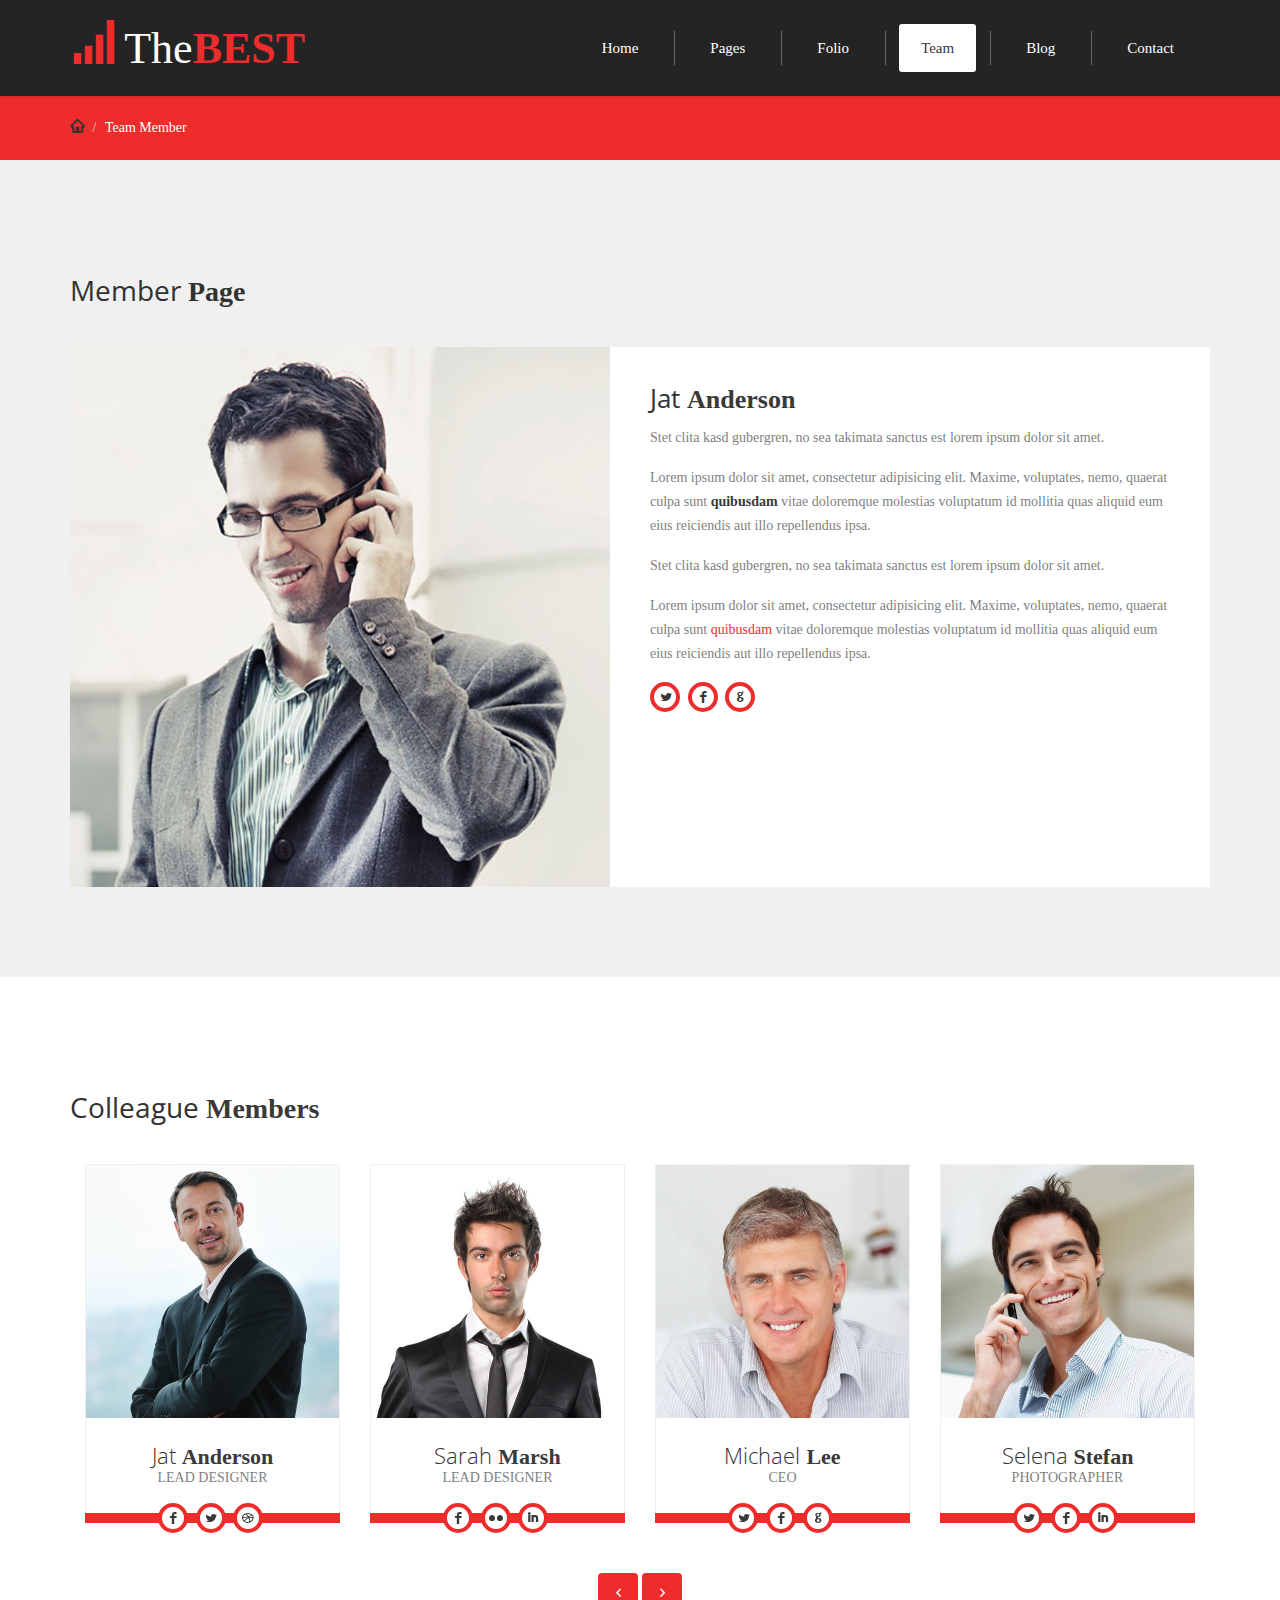
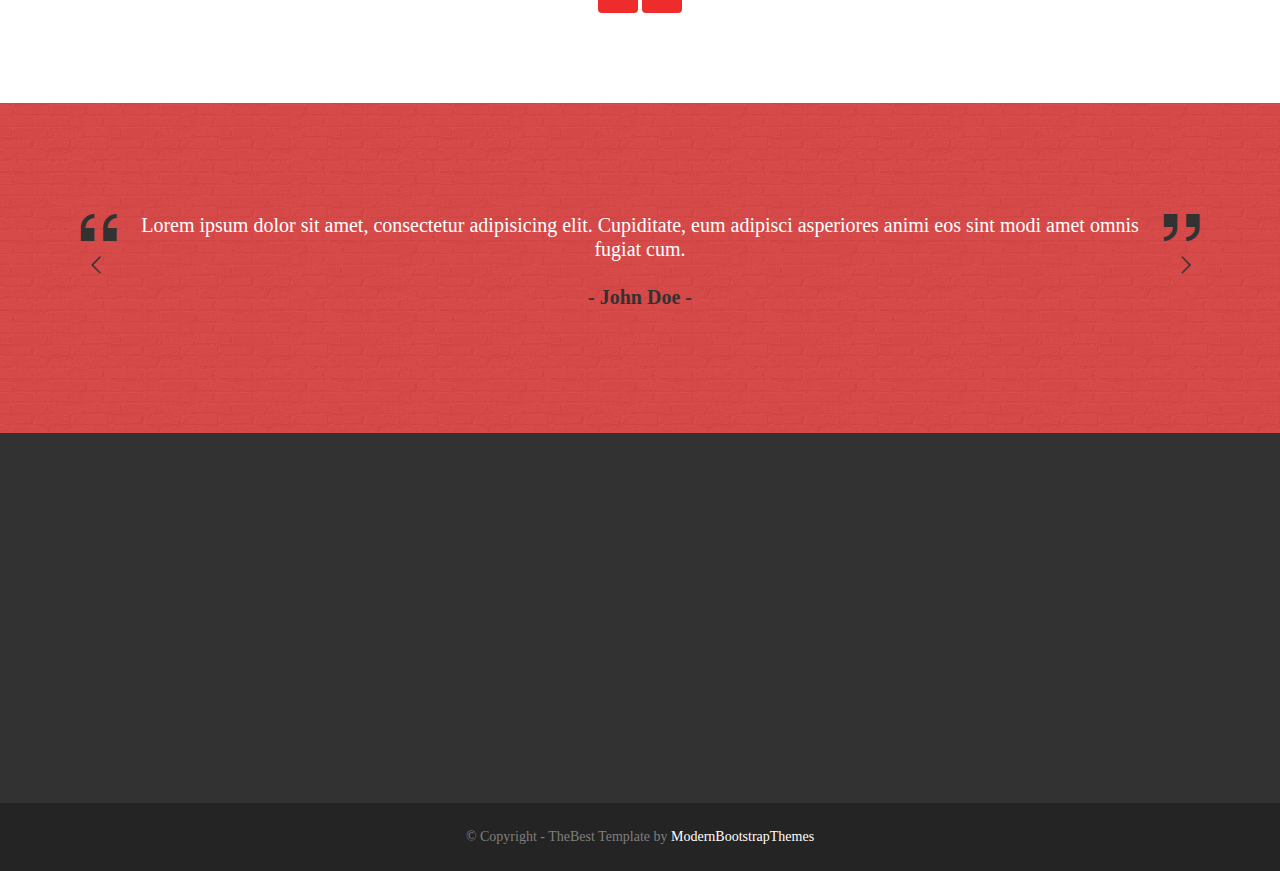
<file: team-single.html>
<!DOCTYPE html>
<!--[if lt IE 7]>      <html class="no-js lt-ie9 lt-ie8 lt-ie7"> <![endif]-->
<!--[if IE 7]>         <html class="no-js lt-ie9 lt-ie8"> <![endif]-->
<!--[if IE 8]>         <html class="no-js lt-ie9"> <![endif]-->
<!--[if gt IE 8]><!--> <html class="no-js"> <!--<![endif]-->
    <head>
        <meta charset="utf-8">
        
        <title>TheBest</title>
        <meta name="description" content="">
        <meta name="viewport" content="width=device-width, initial-scale=1">

        <!-- Place favicon.ico and apple-touch-icon.png in the root directory -->

        <link rel="stylesheet" href="css/bootstrap.min.css">
        <link rel="stylesheet" href="css/animations.css">
        <link rel="stylesheet" href="css/main.css">
        <script src="js/vendor/modernizr-2.6.2.min.js"></script>
        <!--[if lt IE 9]>
            <script src="js/vendor/respond.min.js"></script>
        <![endif]-->
    </head>
    <body>
        <!--[if lt IE 7]>
            <p class="browsehappy">You are using an <strong>outdated</strong> browser. Please <a href="http://browsehappy.com/">upgrade your browser</a> to improve your experience.</p>
        <![endif]-->

        <header id="header" class="dark_section">
            <div class="container"><div class="row">

                <a class="navbar-brand" href="./">
                    <span class="glyphicon glyphicon-signal"></span>
                    The<strong>BEST</strong>
                </a>

                <div class="col-sm-12 mainmenu_wrap"><div class="main-menu-icon visible-xs"><span></span><span></span><span></span></div>
                
                <nav>
                    <ul id="mainmenu" class="menu sf-menu responsive-menu superfish">
                        <li class="">
                            <a href="./">Home</a>
                        </li>
                        <li class="dropdown">
                            <a href="./about.html">Pages</a>
                            <ul class="dropdown-menu">
                                <li class="">
                                    <a href="./about.html">About Us</a>
                                </li>
                                <li class="">
                                    <a href="./icons.html">Icons</a>
                                </li>
                                <li class="">
                                    <a href="./404.html">404</a>
                                </li>
                            </ul>
                        </li>
                        <li class="">
                            <a href="./gallery.html">Folio</a>
                        </li>                                        
                        <li class="dropdown active">
                            <a href="./team.html">Team</a>
                            <ul class="dropdown-menu">

                                <li class="">
                                    <a href="./team.html">Team</a>
                                </li>
                                <li class="active">
                                    <a href="./team-single.html">Member</a>
                                </li>

                            </ul>
                        </li>
                        <li class="dropdown">
                            <a href="./blog.html">Blog</a>
                            <ul class="dropdown-menu">
                                <li class="">
                                    <a href="./blog.html">blog</a>
                                </li>
                                <li class="">
                                    <a href="./blog-single.html">Blog Post</a>
                                </li>
                            </ul>
                        </li>
                        <li class="">
                            <a href="./contact.html">Contact</a>
                        </li>

                    </ul>
                </nav>
            </div>

        </div></div>
    </header>


    <section id="abovecontent" class="color_section">
        <div class="container"><div class="row">
            <div class="block col-sm-12">
                <ul class="breadcrumb">
                    <li><a href="./" class="pathway"><i class="rt-icon-home"></i></a></li>
                    <li><span>Team Member</span></li>
                </ul>
            </div>
        </div></div>
    </section>




    <section class="grey_section">
        <div class="container">
            <div class="row">
                <div class="col-sm-12">
                    <h2>Member <strong>Page</strong></h2>
                </div>
            </div>
            <div class="row">
                <div class="col-sm-12">
                    <div class="member media light_section">
                        <div class="pull-left">
                            <img src="example/team/team_member.jpg" alt="image01" class="media-object">
                        </div>
                        <div class="media-body">
                            <div class="member-description">
                                <h3>Jat <strong>Anderson</strong></h3>
                                <p>Stet clita kasd gubergren, no sea takimata sanctus est lorem ipsum dolor sit amet.</p>
                                <p>Lorem ipsum dolor sit amet, consectetur adipisicing elit. Maxime, voluptates, nemo, quaerat culpa sunt <strong>quibusdam</strong> vitae doloremque molestias voluptatum id mollitia quas aliquid eum eius reiciendis aut illo repellendus ipsa.</p>
                                <p>Stet clita kasd gubergren, no sea takimata sanctus est lorem ipsum dolor sit amet.</p>
                                <p>Lorem ipsum dolor sit amet, consectetur adipisicing elit. Maxime, voluptates, nemo, quaerat culpa sunt <a href="#">quibusdam</a> vitae doloremque molestias voluptatum id mollitia quas aliquid eum eius reiciendis aut illo repellendus ipsa.</p>
                                <p class="team-social">
                                    <a class="socialico-twitter" href="#" title="Twitter">#</a>
                                    <a class="socialico-facebook" href="#" title="Facebook">#</a>
                                    <a class="socialico-google" href="#" title="LinkedIn">#</a>
                                </p>
                            </div>
                        </div>
                    </div>
                </div>
        </div></div>
    </section>




    <section class="light_section">
        <div class="container">
            <div class="row">
                <div class="col-sm-12">
                    <h2>Colleague <strong>Members</strong></h2>
                </div>
            </div>
            <div class="row">
                <div class="col-sm-12">


                    <div class="owl-carousel owl-items-4 team">
                        <div class="owl-carousel-item">
                            <div class="thumbnail">
                                <a href="./team-single.html">
                                    <img src="example/team/01.jpg" alt="team">
                                </a>
                                <div class="caption">
                                    <h4>Jat <strong>Anderson</strong></h4>
                                    <p>Lead Designer</p>

                                </div>
                                <p class="team-social">
                                    <a class="socialico-facebook" href="#" title="Facebook">#</a>
                                    <a class="socialico-twitter" href="#" title="Twitter">#</a>
                                    <a class="socialico-dribble" href="#" title="LinkedIn">#</a>
                                </p>
                            </div>   
                        </div>

                        <div class="owl-carousel-item">
                            <div class="thumbnail">
                                <a href="./team-single.html">
                                    <img src="example/team/02.jpg" alt="team">
                                </a>
                                <div class="caption">
                                    <h4>Sarah <strong>Marsh</strong></h4>
                                    <p>Lead Designer</p>

                                </div>
                                <p class="team-social">
                                    <a class="socialico-facebook" href="#" title="Facebook">#</a>
                                    <a class="socialico-flickr" href="#" title="Twitter">#</a>
                                    <a class="socialico-linkedin" href="#" title="LinkedIn">#</a>
                                </p>
                            </div> 
                        </div>

                        <div class="owl-carousel-item">
                            <div class="thumbnail">
                                <a href="./team-single.html">
                                    <img src="example/team/03.jpg" alt="team">
                                </a>
                                <div class="caption">
                                    <h4>Michael <strong>Lee</strong></h4>
                                    <p>CEO</p>

                                </div>
                                <p class="team-social">
                                    <a class="socialico-twitter" href="#" title="Twitter">#</a>
                                    <a class="socialico-facebook" href="#" title="Facebook">#</a>
                                    <a class="socialico-google" href="#" title="LinkedIn">#</a>
                                </p>
                            </div>   
                        </div>

                        <div class="owl-carousel-item">
                            <div class="thumbnail">
                                <a href="./team-single.html">
                                    <img src="example/team/04.jpg" alt="team">
                                </a>
                                <div class="caption">
                                    <h4>Selena <strong>Stefan</strong></h4>
                                    <p>Photographer</p>

                                </div>
                                <p class="team-social">
                                    <a class="socialico-twitter" href="#" title="Twitter">#</a>
                                    <a class="socialico-facebook" href="#" title="Facebook">#</a>
                                    <a class="socialico-linkedin" href="#" title="LinkedIn">#</a>
                                </p>
                            </div>  
                        </div>


                        <div class="owl-carousel-item">
                            <div class="thumbnail">
                                <a href="./team-single.html">
                                    <img src="example/team/05.jpg" alt="team">
                                </a>
                                <div class="caption">
                                    <h4>Adam <strong>Fox</strong></h4>
                                    <p>Photographer</p>

                                </div>
                                <p class="team-social">
                                    <a class="socialico-twitter" href="#" title="Twitter">#</a>
                                    <a class="socialico-facebook" href="#" title="Facebook">#</a>
                                    <a class="socialico-linkedin" href="#" title="LinkedIn">#</a>
                                </p>
                            </div>  
                        </div>

                    </div> <!-- eof owl-carousel -->


                </div>
            </div>
        </div>
    </section>

    <section id="quotes" class="color_section bg_image">
        <div class="container">
            <div class="row">
                <div class="col-sm-12 text-center">
                    <div id="carousel-testimonials" class="carousel dxcarousel slide widget_testimonials block">
                        <a class="carousel-control left" href="#carousel-testimonials" data-slide="prev"></a>
                        <a class="carousel-control right" href="#carousel-testimonials" data-slide="next"></a>
                        <div class="carousel-inner">
                            <div class="item active">
                                <p class="carousel-introtext">
                                    Lorem ipsum dolor sit amet, consectetur adipisicing elit. Cupiditate, eum adipisci asperiores animi eos sint modi amet omnis fugiat cum.
                                </p>
                                <p class="carousel-readmore">
                                    John Doe
                                </p>
                            </div>
                            <div class="item">
                                <p class="carousel-introtext">
                                    Lorem ipsum dolor sit amet, consectetur adipisicing elit. Cupiditate, eum adipisci asperiores animi eos sint modi amet omnis fugiat cum.
                                </p>
                                <p class="carousel-readmore">
                                    Catrin Jhonson
                                </p>
                            </div>
                            <div class="item">
                                <p class="carousel-introtext">
                                    Lorem ipsum dolor sit amet, consectetur adipisicing elit. Cupiditate, eum adipisci asperiores animi eos sint modi amet omnis fugiat cum.
                                </p>
                                <p class="carousel-readmore">
                                    Nataly Smith
                                </p>
                            </div>
                            <div class="item">
                                <p class="carousel-introtext">
                                    Lorem ipsum dolor sit amet, consectetur adipisicing elit. Cupiditate, eum adipisci asperiores animi eos sint modi amet omnis fugiat cum.
                                </p>
                                <p class="carousel-readmore">
                                    Antony Gore
                                </p>
                            </div>
                        </div>
                    </div>
                </div>
            </div>
        </div>
    </section>


    <footer id="footer" class="darkgrey_section">
        <div class="container">
            <div class="row">


                <div class="block widget_tweet col-md-3 col-sm-4 to_animate" data-animation="fadeInRight">
                    <h3>Flickr Widget</h3>
                    <ul id="flickr"></ul>
                </div>

                <div class="block widget_text col-md-3 col-sm-4 to_animate" data-animation="fadeInRight">
                    <h3>Text Widget</h3>
                    <p>Lorem ipsum dolor sit amet, consectetur adipisicing elit. Tempora vitae itaque rem illo quidem animi!</p>
                    <p>Reiciendis nemo hic, quae asperiores aliquid eius, pariatur provident quos fugit veniam recusandae excepturi, animi..</p>
                </div>

                <div class="block widget_text col-md-3 col-sm-4 to_animate" data-animation="fadeInRight">
                    <h3>Contact Info</h3>
                    <p>
                        <i class="rt-icon-location"></i> 4321 Your Address, Country<br> 
                        <i class="rt-icon-megaphone"></i> +12 345 678 9123<br>
                        <i class="rt-icon-mail2"></i><a href="mailto:info@company.com">info@thebest.com</a><br> 
                        <i class="rt-icon-world"></i><a href="./">www.thebest.com</a>
                    </p>

                </div>

                <div class="block subscribe col-md-3 col-sm-4 to_animate" data-animation="fadeInRight">
                    <h3>Newsletter</h3>
                    <p>Please, subscribe to our latest news to be updated.</p>
                    <form id="signup" action="/" method="get" class="form-inline">
                        <div class="form-group">
                            <input name="email" id="mailchimp_email" type="email" class="form-control" placeholder="Email">
                        </div>
                        <button type="submit" class="theme_btn">GO!</button>
                        <div id="response"></div>
                    </form>
                </div>

            </div>
        </div>
    </footer>
 

    <section id="copyright" class="dark_section">
        <div class="container">
            <div class="row">

                <div class="col-sm-12 text-center">
                    &copy; Copyright - TheBest Template by <a href="http://modernbootstrapthemes.com">ModernBootstrapThemes</a>
                </div>
            </div>

        </div>
    </section>
 

    <div class="preloader">
        <div class="preloaderimg"></div>
    </div>

        <script src="js/vendor/jquery-1.11.1.min.js"></script>
        <script src="js/vendor/jquery-migrate-1.2.1.min.js"></script>
        <script src="js/vendor/jquery.appear.js"></script>        
        <script src="js/vendor/bootstrap.min.js"></script>
        <script src="js/vendor/placeholdem.min.js"></script>
        <script src="js/vendor/hoverIntent.js"></script>
        <script src="js/vendor/superfish.js"></script>
        <script src="js/vendor/jquery.actual.min.js"></script>
        <script src="js/vendor/jquerypp.custom.js"></script>
        <script src="js/vendor/jquery.elastislide.js"></script>
        <script src="js/vendor/jquery.flexslider-min.js"></script>
        <script src="js/vendor/jquery.prettyPhoto.js"></script>
        <script src="js/vendor/jquery.easing.1.3.js"></script>
        <script src="js/vendor/jquery.ui.totop.js"></script>
        <script src="js/vendor/jquery.isotope.min.js"></script>
        <script src="js/vendor/jquery.easypiechart.min.js"></script>
        <script src='js/vendor/jflickrfeed.min.js'></script>
        <script src="js/vendor/jquery.sticky.js"></script>
        <script src='js/vendor/owl.carousel.min.js'></script>
        <script src='js/vendor/jquery.nicescroll.min.js'></script>
        <script src='js/vendor/jquery.fractionslider.min.js'></script>
        <script src='js/vendor/jquery.scrollTo-min.js'></script>
        <script src='js/vendor/jquery.localscroll-min.js'></script>
        <script src='js/vendor/jquery.parallax-1.1.3.js'></script>
        <script src='js/vendor/jquery.bxslider.min.js'></script>
        <script src='js/vendor/jquery.funnyText.min.js'></script>
        <script src="js/vendor/grid.js"></script>
        <script src='twitter/jquery.tweet.min.js'></script>
        <script src="js/plugins.js"></script>
        <script src="js/main.js"></script>


    </body>
</html>
</file>
<file: css/animations.css>
/*
==============================================
CSS3 ANIMATION CHEAT SHEET
==============================================

Made by Justin Aguilar

www.justinaguilar.com/animations/

Questions, comments, concerns, love letters:
justin@justinaguilar.com
==============================================
*/

/*
==============================================
slideDown
==============================================
*/


.slideDown{
	animation-name: slideDown;
	-webkit-animation-name: slideDown;	

	animation-duration: 1s;	
	-webkit-animation-duration: 1s;

	animation-timing-function: ease;	
	-webkit-animation-timing-function: ease;	

	visibility: visible !important;						
}

@keyframes slideDown {
	0% {
		transform: translateY(-100%);
	}
	50%{
		transform: translateY(8%);
	}
	65%{
		transform: translateY(-4%);
	}
	80%{
		transform: translateY(4%);
	}
	95%{
		transform: translateY(-2%);
	}			
	100% {
		transform: translateY(0%);
	}		
}

@-webkit-keyframes slideDown {
	0% {
		-webkit-transform: translateY(-100%);
	}
	50%{
		-webkit-transform: translateY(8%);
	}
	65%{
		-webkit-transform: translateY(-4%);
	}
	80%{
		-webkit-transform: translateY(4%);
	}
	95%{
		-webkit-transform: translateY(-2%);
	}			
	100% {
		-webkit-transform: translateY(0%);
	}	
}

/*
==============================================
slideUp
==============================================
*/


.slideUp{
	animation-name: slideUp;
	-webkit-animation-name: slideUp;	

	animation-duration: 1s;	
	-webkit-animation-duration: 1s;

	animation-timing-function: ease;	
	-webkit-animation-timing-function: ease;

	visibility: visible !important;			
}

@keyframes slideUp {
	0% {
		transform: translateY(100%);
	}
	50%{
		transform: translateY(-8%);
	}
	65%{
		transform: translateY(4%);
	}
	80%{
		transform: translateY(-4%);
	}
	95%{
		transform: translateY(2%);
	}			
	100% {
		transform: translateY(0%);
	}	
}

@-webkit-keyframes slideUp {
	0% {
		-webkit-transform: translateY(100%);
	}
	50%{
		-webkit-transform: translateY(-8%);
	}
	65%{
		-webkit-transform: translateY(4%);
	}
	80%{
		-webkit-transform: translateY(-4%);
	}
	95%{
		-webkit-transform: translateY(2%);
	}			
	100% {
		-webkit-transform: translateY(0%);
	}	
}

/*
==============================================
slideLeft
==============================================
*/


.slideLeft{
	animation-name: slideLeft;
	-webkit-animation-name: slideLeft;	

	animation-duration: 1s;	
	-webkit-animation-duration: 1s;

	animation-timing-function: ease-in-out;	
	-webkit-animation-timing-function: ease-in-out;		

	visibility: visible !important;	
}

@keyframes slideLeft {
	0% {
		transform: translateX(150%);
	}
	50%{
		transform: translateX(-8%);
	}
	65%{
		transform: translateX(4%);
	}
	80%{
		transform: translateX(-4%);
	}
	95%{
		transform: translateX(2%);
	}			
	100% {
		transform: translateX(0%);
	}
}

@-webkit-keyframes slideLeft {
	0% {
		-webkit-transform: translateX(150%);
	}
	50%{
		-webkit-transform: translateX(-8%);
	}
	65%{
		-webkit-transform: translateX(4%);
	}
	80%{
		-webkit-transform: translateX(-4%);
	}
	95%{
		-webkit-transform: translateX(2%);
	}			
	100% {
		-webkit-transform: translateX(0%);
	}
}

/*
==============================================
slideRight
==============================================
*/


.slideRight{
	animation-name: slideRight;
	-webkit-animation-name: slideRight;	

	animation-duration: 1s;	
	-webkit-animation-duration: 1s;

	animation-timing-function: ease-in-out;	
	-webkit-animation-timing-function: ease-in-out;		

	visibility: visible !important;	
}

@keyframes slideRight {
	0% {
		transform: translateX(-150%);
	}
	50%{
		transform: translateX(8%);
	}
	65%{
		transform: translateX(-4%);
	}
	80%{
		transform: translateX(4%);
	}
	95%{
		transform: translateX(-2%);
	}			
	100% {
		transform: translateX(0%);
	}	
}

@-webkit-keyframes slideRight {
	0% {
		-webkit-transform: translateX(-150%);
	}
	50%{
		-webkit-transform: translateX(8%);
	}
	65%{
		-webkit-transform: translateX(-4%);
	}
	80%{
		-webkit-transform: translateX(4%);
	}
	95%{
		-webkit-transform: translateX(-2%);
	}			
	100% {
		-webkit-transform: translateX(0%);
	}
}

/*
==============================================
slideExpandUp
==============================================
*/


.slideExpandUp{
	animation-name: slideExpandUp;
	-webkit-animation-name: slideExpandUp;	

	animation-duration: 1.6s;	
	-webkit-animation-duration: 1.6s;

	animation-timing-function: ease-out;	
	-webkit-animation-timing-function: ease -out;

	visibility: visible !important;	
}

@keyframes slideExpandUp {
	0% {
		transform: translateY(100%) scaleX(0.5);
	}
	30%{
		transform: translateY(-8%) scaleX(0.5);
	}	
	40%{
		transform: translateY(2%) scaleX(0.5);
	}
	50%{
		transform: translateY(0%) scaleX(1.1);
	}
	60%{
		transform: translateY(0%) scaleX(0.9);		
	}
	70% {
		transform: translateY(0%) scaleX(1.05);
	}			
	80%{
		transform: translateY(0%) scaleX(0.95);		
	}
	90% {
		transform: translateY(0%) scaleX(1.02);
	}	
	100%{
		transform: translateY(0%) scaleX(1);		
	}
}

@-webkit-keyframes slideExpandUp {
	0% {
		-webkit-transform: translateY(100%) scaleX(0.5);
	}
	30%{
		-webkit-transform: translateY(-8%) scaleX(0.5);
	}	
	40%{
		-webkit-transform: translateY(2%) scaleX(0.5);
	}
	50%{
		-webkit-transform: translateY(0%) scaleX(1.1);
	}
	60%{
		-webkit-transform: translateY(0%) scaleX(0.9);		
	}
	70% {
		-webkit-transform: translateY(0%) scaleX(1.05);
	}			
	80%{
		-webkit-transform: translateY(0%) scaleX(0.95);		
	}
	90% {
		-webkit-transform: translateY(0%) scaleX(1.02);
	}	
	100%{
		-webkit-transform: translateY(0%) scaleX(1);		
	}
}

/*
==============================================
expandUp
==============================================
*/


.expandUp{
	animation-name: expandUp;
	-webkit-animation-name: expandUp;	

	animation-duration: 0.7s;	
	-webkit-animation-duration: 0.7s;

	animation-timing-function: ease;	
	-webkit-animation-timing-function: ease;		

	visibility: visible !important;	
}

@keyframes expandUp {
	0% {
		transform: translateY(100%) scale(0.6) scaleY(0.5);
	}
	60%{
		transform: translateY(-7%) scaleY(1.12);
	}
	75%{
		transform: translateY(3%);
	}	
	100% {
		transform: translateY(0%) scale(1) scaleY(1);
	}	
}

@-webkit-keyframes expandUp {
	0% {
		-webkit-transform: translateY(100%) scale(0.6) scaleY(0.5);
	}
	60%{
		-webkit-transform: translateY(-7%) scaleY(1.12);
	}
	75%{
		-webkit-transform: translateY(3%);
	}	
	100% {
		-webkit-transform: translateY(0%) scale(1) scaleY(1);
	}	
}

/*
==============================================
fadeIn
==============================================
*/

.fadeIn{
	animation-name: fadeIn;
	-webkit-animation-name: fadeIn;	

	animation-duration: 1.5s;	
	-webkit-animation-duration: 1.5s;

	animation-timing-function: ease-in-out;	
	-webkit-animation-timing-function: ease-in-out;		

	visibility: visible !important;	
}

@keyframes fadeIn {
	0% {
		transform: scale(0);
		opacity: 0.0;		
	}
	60% {
		transform: scale(1.1);	
	}
	80% {
		transform: scale(0.9);
		opacity: 1;	
	}	
	100% {
		transform: scale(1);
		opacity: 1;	
	}		
}

@-webkit-keyframes fadeIn {
	0% {
		-webkit-transform: scale(0);
		opacity: 0.0;		
	}
	60% {
		-webkit-transform: scale(1.1);
	}
	80% {
		-webkit-transform: scale(0.9);
		opacity: 1;	
	}	
	100% {
		-webkit-transform: scale(1);
		opacity: 1;	
	}		
}

/*
==============================================
expandOpen
==============================================
*/


.expandOpen{
	animation-name: expandOpen;
	-webkit-animation-name: expandOpen;	

	animation-duration: 1.2s;	
	-webkit-animation-duration: 1.2s;

	animation-timing-function: ease-out;	
	-webkit-animation-timing-function: ease-out;	

	visibility: visible !important;	
}

@keyframes expandOpen {
	0% {
		transform: scale(1.8);		
	}
	50% {
		transform: scale(0.95);
	}	
	80% {
		transform: scale(1.05);
	}
	90% {
		transform: scale(0.98);
	}	
	100% {
		transform: scale(1);
	}			
}

@-webkit-keyframes expandOpen {
	0% {
		-webkit-transform: scale(1.8);		
	}
	50% {
		-webkit-transform: scale(0.95);
	}	
	80% {
		-webkit-transform: scale(1.05);
	}
	90% {
		-webkit-transform: scale(0.98);
	}	
	100% {
		-webkit-transform: scale(1);
	}					
}

/*
==============================================
bigEntrance
==============================================
*/


.bigEntrance{
	animation-name: bigEntrance;
	-webkit-animation-name: bigEntrance;	

	animation-duration: 1.6s;	
	-webkit-animation-duration: 1.6s;

	animation-timing-function: ease-out;	
	-webkit-animation-timing-function: ease-out;	

	visibility: visible !important;			
}

@keyframes bigEntrance {
	0% {
		transform: scale(0.3) rotate(6deg) translateX(-30%) translateY(30%);
		opacity: 0.2;
	}
	30% {
		transform: scale(1.03) rotate(-2deg) translateX(2%) translateY(-2%);		
		opacity: 1;
	}
	45% {
		transform: scale(0.98) rotate(1deg) translateX(0%) translateY(0%);
		opacity: 1;
	}
	60% {
		transform: scale(1.01) rotate(-1deg) translateX(0%) translateY(0%);		
		opacity: 1;
	}	
	75% {
		transform: scale(0.99) rotate(1deg) translateX(0%) translateY(0%);
		opacity: 1;
	}
	90% {
		transform: scale(1.01) rotate(0deg) translateX(0%) translateY(0%);		
		opacity: 1;
	}	
	100% {
		transform: scale(1) rotate(0deg) translateX(0%) translateY(0%);
		opacity: 1;
	}		
}

@-webkit-keyframes bigEntrance {
	0% {
		-webkit-transform: scale(0.3) rotate(6deg) translateX(-30%) translateY(30%);
		opacity: 0.2;
	}
	30% {
		-webkit-transform: scale(1.03) rotate(-2deg) translateX(2%) translateY(-2%);		
		opacity: 1;
	}
	45% {
		-webkit-transform: scale(0.98) rotate(1deg) translateX(0%) translateY(0%);
		opacity: 1;
	}
	60% {
		-webkit-transform: scale(1.01) rotate(-1deg) translateX(0%) translateY(0%);		
		opacity: 1;
	}	
	75% {
		-webkit-transform: scale(0.99) rotate(1deg) translateX(0%) translateY(0%);
		opacity: 1;
	}
	90% {
		-webkit-transform: scale(1.01) rotate(0deg) translateX(0%) translateY(0%);		
		opacity: 1;
	}	
	100% {
		-webkit-transform: scale(1) rotate(0deg) translateX(0%) translateY(0%);
		opacity: 1;
	}				
}

/*
==============================================
hatch
==============================================
*/

.hatch{
	animation-name: hatch;
	-webkit-animation-name: hatch;	

	animation-duration: 2s;	
	-webkit-animation-duration: 2s;

	animation-timing-function: ease-in-out;	
	-webkit-animation-timing-function: ease-in-out;

	transform-origin: 50% 100%;
	-ms-transform-origin: 50% 100%;
	-webkit-transform-origin: 50% 100%; 

	visibility: visible !important;		
}

@keyframes hatch {
	0% {
		transform: rotate(0deg) scaleY(0.6);
	}
	20% {
		transform: rotate(-2deg) scaleY(1.05);
	}
	35% {
		transform: rotate(2deg) scaleY(1);
	}
	50% {
		transform: rotate(-2deg);
	}	
	65% {
		transform: rotate(1deg);
	}	
	80% {
		transform: rotate(-1deg);
	}		
	100% {
		transform: rotate(0deg);
	}									
}

@-webkit-keyframes hatch {
	0% {
		-webkit-transform: rotate(0deg) scaleY(0.6);
	}
	20% {
		-webkit-transform: rotate(-2deg) scaleY(1.05);
	}
	35% {
		-webkit-transform: rotate(2deg) scaleY(1);
	}
	50% {
		-webkit-transform: rotate(-2deg);
	}	
	65% {
		-webkit-transform: rotate(1deg);
	}	
	80% {
		-webkit-transform: rotate(-1deg);
	}		
	100% {
		-webkit-transform: rotate(0deg);
	}		
}


/*
==============================================
bounce
==============================================
*/


.bounce{
	animation-name: bounce;
	-webkit-animation-name: bounce;	

	animation-duration: 1.6s;	
	-webkit-animation-duration: 1.6s;

	animation-timing-function: ease;	
	-webkit-animation-timing-function: ease;	
	
	transform-origin: 50% 100%;
	-ms-transform-origin: 50% 100%;
	-webkit-transform-origin: 50% 100%; 	
}

@keyframes bounce {
	0% {
		transform: translateY(0%) scaleY(0.6);
	}
	60%{
		transform: translateY(-100%) scaleY(1.1);
	}
	70%{
		transform: translateY(0%) scaleY(0.95) scaleX(1.05);
	}
	80%{
		transform: translateY(0%) scaleY(1.05) scaleX(1);
	}	
	90%{
		transform: translateY(0%) scaleY(0.95) scaleX(1);
	}				
	100%{
		transform: translateY(0%) scaleY(1) scaleX(1);
	}	
}

@-webkit-keyframes bounce {
	0% {
		-webkit-transform: translateY(0%) scaleY(0.6);
	}
	60%{
		-webkit-transform: translateY(-100%) scaleY(1.1);
	}
	70%{
		-webkit-transform: translateY(0%) scaleY(0.95) scaleX(1.05);
	}
	80%{
		-webkit-transform: translateY(0%) scaleY(1.05) scaleX(1);
	}	
	90%{
		-webkit-transform: translateY(0%) scaleY(0.95) scaleX(1);
	}				
	100%{
		-webkit-transform: translateY(0%) scaleY(1) scaleX(1);
	}		
}


/*
==============================================
pulse
==============================================
*/

.pulse{
	animation-name: pulse;
	-webkit-animation-name: pulse;	

	animation-duration: 1.5s;	
	-webkit-animation-duration: 1.5s;

	animation-iteration-count: infinite;
	-webkit-animation-iteration-count: infinite;
}

@keyframes pulse {
	0% {
		transform: scale(0.95);
		opacity: 0.7;		
	}
	50% {
		transform: scale(1);
		opacity: 1;	
	}	
	100% {
		transform: scale(0.95);
		opacity: 0.7;	
	}			
}

@-webkit-keyframes pulse {
	0% {
		-webkit-transform: scale(0.95);
		opacity: 0.7;		
	}
	50% {
		-webkit-transform: scale(1);
		opacity: 1;	
	}	
	100% {
		-webkit-transform: scale(0.95);
		opacity: 0.7;	
	}			
}

/*
==============================================
floating
==============================================
*/

.floating{
	animation-name: floating;
	-webkit-animation-name: floating;

	animation-duration: 1.5s;	
	-webkit-animation-duration: 1.5s;

	animation-iteration-count: infinite;
	-webkit-animation-iteration-count: infinite;
}

@keyframes floating {
	0% {
		transform: translateY(0%);	
	}
	50% {
		transform: translateY(8%);	
	}	
	100% {
		transform: translateY(0%);
	}			
}

@-webkit-keyframes floating {
	0% {
		-webkit-transform: translateY(0%);	
	}
	50% {
		-webkit-transform: translateY(8%);	
	}	
	100% {
		-webkit-transform: translateY(0%);
	}			
}

/*
==============================================
tossing
==============================================
*/

.tossing{
	animation-name: tossing;
	-webkit-animation-name: tossing;	

	animation-duration: 2.5s;	
	-webkit-animation-duration: 2.5s;

	animation-iteration-count: infinite;
	-webkit-animation-iteration-count: infinite;
}

@keyframes tossing {
	0% {
		transform: rotate(-4deg);	
	}
	50% {
		transform: rotate(4deg);
	}
	100% {
		transform: rotate(-4deg);	
	}						
}

@-webkit-keyframes tossing {
	0% {
		-webkit-transform: rotate(-4deg);	
	}
	50% {
		-webkit-transform: rotate(4deg);
	}
	100% {
		-webkit-transform: rotate(-4deg);	
	}				
}

/*
==============================================
pullUp
==============================================
*/

.pullUp{
	animation-name: pullUp;
	-webkit-animation-name: pullUp;	

	animation-duration: 1.1s;	
	-webkit-animation-duration: 1.1s;

	animation-timing-function: ease-out;	
	-webkit-animation-timing-function: ease-out;	

	transform-origin: 50% 100%;
	-ms-transform-origin: 50% 100%;
	-webkit-transform-origin: 50% 100%; 		
}

@keyframes pullUp {
	0% {
		transform: scaleY(0.1);
	}
	40% {
		transform: scaleY(1.02);
	}
	60% {
		transform: scaleY(0.98);
	}
	80% {
		transform: scaleY(1.01);
	}
	100% {
		transform: scaleY(0.98);
	}				
	80% {
		transform: scaleY(1.01);
	}
	100% {
		transform: scaleY(1);
	}							
}

@-webkit-keyframes pullUp {
	0% {
		-webkit-transform: scaleY(0.1);
	}
	40% {
		-webkit-transform: scaleY(1.02);
	}
	60% {
		-webkit-transform: scaleY(0.98);
	}
	80% {
		-webkit-transform: scaleY(1.01);
	}
	100% {
		-webkit-transform: scaleY(0.98);
	}				
	80% {
		-webkit-transform: scaleY(1.01);
	}
	100% {
		-webkit-transform: scaleY(1);
	}		
}

/*
==============================================
pullDown
==============================================
*/

.pullDown{
	animation-name: pullDown;
	-webkit-animation-name: pullDown;	

	animation-duration: 1.1s;	
	-webkit-animation-duration: 1.1s;

	animation-timing-function: ease-out;	
	-webkit-animation-timing-function: ease-out;	

	transform-origin: 50% 0%;
	-ms-transform-origin: 50% 0%;
	-webkit-transform-origin: 50% 0%; 		
}

@keyframes pullDown {
	0% {
		transform: scaleY(0.1);
	}
	40% {
		transform: scaleY(1.02);
	}
	60% {
		transform: scaleY(0.98);
	}
	80% {
		transform: scaleY(1.01);
	}
	100% {
		transform: scaleY(0.98);
	}				
	80% {
		transform: scaleY(1.01);
	}
	100% {
		transform: scaleY(1);
	}							
}

@-webkit-keyframes pullDown {
	0% {
		-webkit-transform: scaleY(0.1);
	}
	40% {
		-webkit-transform: scaleY(1.02);
	}
	60% {
		-webkit-transform: scaleY(0.98);
	}
	80% {
		-webkit-transform: scaleY(1.01);
	}
	100% {
		-webkit-transform: scaleY(0.98);
	}				
	80% {
		-webkit-transform: scaleY(1.01);
	}
	100% {
		-webkit-transform: scaleY(1);
	}		
}

/*
==============================================
stretchLeft
==============================================
*/

.stretchLeft{
	animation-name: stretchLeft;
	-webkit-animation-name: stretchLeft;	

	animation-duration: 1.5s;	
	-webkit-animation-duration: 1.5s;

	animation-timing-function: ease-out;	
	-webkit-animation-timing-function: ease-out;	

	transform-origin: 100% 0%;
	-ms-transform-origin: 100% 0%;
	-webkit-transform-origin: 100% 0%; 
}

@keyframes stretchLeft {
	0% {
		transform: scaleX(0.3);
	}
	40% {
		transform: scaleX(1.02);
	}
	60% {
		transform: scaleX(0.98);
	}
	80% {
		transform: scaleX(1.01);
	}
	100% {
		transform: scaleX(0.98);
	}				
	80% {
		transform: scaleX(1.01);
	}
	100% {
		transform: scaleX(1);
	}							
}

@-webkit-keyframes stretchLeft {
	0% {
		-webkit-transform: scaleX(0.3);
	}
	40% {
		-webkit-transform: scaleX(1.02);
	}
	60% {
		-webkit-transform: scaleX(0.98);
	}
	80% {
		-webkit-transform: scaleX(1.01);
	}
	100% {
		-webkit-transform: scaleX(0.98);
	}				
	80% {
		-webkit-transform: scaleX(1.01);
	}
	100% {
		-webkit-transform: scaleX(1);
	}		
}

/*
==============================================
stretchRight
==============================================
*/

.stretchRight{
	animation-name: stretchRight;
	-webkit-animation-name: stretchRight;	

	animation-duration: 1.5s;	
	-webkit-animation-duration: 1.5s;

	animation-timing-function: ease-out;	
	-webkit-animation-timing-function: ease-out;	

	transform-origin: 0% 0%;
	-ms-transform-origin: 0% 0%;
	-webkit-transform-origin: 0% 0%; 		
}

@keyframes stretchRight {
	0% {
		transform: scaleX(0.3);
	}
	40% {
		transform: scaleX(1.02);
	}
	60% {
		transform: scaleX(0.98);
	}
	80% {
		transform: scaleX(1.01);
	}
	100% {
		transform: scaleX(0.98);
	}				
	80% {
		transform: scaleX(1.01);
	}
	100% {
		transform: scaleX(1);
	}							
}

@-webkit-keyframes stretchRight {
	0% {
		-webkit-transform: scaleX(0.3);
	}
	40% {
		-webkit-transform: scaleX(1.02);
	}
	60% {
		-webkit-transform: scaleX(0.98);
	}
	80% {
		-webkit-transform: scaleX(1.01);
	}
	100% {
		-webkit-transform: scaleX(0.98);
	}				
	80% {
		-webkit-transform: scaleX(1.01);
	}
	100% {
		-webkit-transform: scaleX(1);
	}		
}



.animated{-webkit-animation-fill-mode:both;-moz-animation-fill-mode:both;-ms-animation-fill-mode:both;-o-animation-fill-mode:both;animation-fill-mode:both;-webkit-animation-duration:1s;-moz-animation-duration:1s;-ms-animation-duration:1s;-o-animation-duration:1s;animation-duration:1s;}.animated.hinge{-webkit-animation-duration:1s;-moz-animation-duration:1s;-ms-animation-duration:1s;-o-animation-duration:1s;animation-duration:1s;}@-webkit-keyframes fadeIn {
	0% {opacity: 0;}	100% {opacity: 1;}
}

@-moz-keyframes fadeIn {
	0% {opacity: 0;}	
	100% {opacity: 1;}
}

@-o-keyframes fadeIn {
	0% {opacity: 0;}	
	100% {opacity: 1;}
}

@keyframes fadeIn {
	0% {opacity: 0;}	
	100% {opacity: 1;}
}

.fadeIn {
	-webkit-animation-name: fadeIn;
	-moz-animation-name: fadeIn;
	-o-animation-name: fadeIn;
	animation-name: fadeIn;
}
@-webkit-keyframes fadeInUp {
	0% {
		opacity: 0;
		-webkit-transform: translateY(20px);
	}
	
	100% {
		opacity: 1;
		-webkit-transform: translateY(0);
	}
}

@-moz-keyframes fadeInUp {
	0% {
		opacity: 0;
		-moz-transform: translateY(20px);
	}
	
	100% {
		opacity: 1;
		-moz-transform: translateY(0);
	}
}

@-o-keyframes fadeInUp {
	0% {
		opacity: 0;
		-o-transform: translateY(20px);
	}
	
	100% {
		opacity: 1;
		-o-transform: translateY(0);
	}
}

@keyframes fadeInUp {
	0% {
		opacity: 0;
		transform: translateY(20px);
	}
	
	100% {
		opacity: 1;
		transform: translateY(0);
	}
}

.fadeInUp {
	-webkit-animation-name: fadeInUp;
	-moz-animation-name: fadeInUp;
	-o-animation-name: fadeInUp;
	animation-name: fadeInUp;
}
@-webkit-keyframes fadeInDown {
	0% {
		opacity: 0;
		-webkit-transform: translateY(-20px);
	}
	
	100% {
		opacity: 1;
		-webkit-transform: translateY(0);
	}
}

@-moz-keyframes fadeInDown {
	0% {
		opacity: 0;
		-moz-transform: translateY(-20px);
	}
	
	100% {
		opacity: 1;
		-moz-transform: translateY(0);
	}
}

@-o-keyframes fadeInDown {
	0% {
		opacity: 0;
		-o-transform: translateY(-20px);
	}
	
	100% {
		opacity: 1;
		-o-transform: translateY(0);
	}
}

@keyframes fadeInDown {
	0% {
		opacity: 0;
		transform: translateY(-20px);
	}
	
	100% {
		opacity: 1;
		transform: translateY(0);
	}
}

.fadeInDown {
	-webkit-animation-name: fadeInDown;
	-moz-animation-name: fadeInDown;
	-o-animation-name: fadeInDown;
	animation-name: fadeInDown;
}
@-webkit-keyframes fadeInLeft {
	0% {
		opacity: 0;
		-webkit-transform: translateX(-20px);
	}
	
	100% {
		opacity: 1;
		-webkit-transform: translateX(0);
	}
}

@-moz-keyframes fadeInLeft {
	0% {
		opacity: 0;
		-moz-transform: translateX(-20px);
	}
	
	100% {
		opacity: 1;
		-moz-transform: translateX(0);
	}
}

@-o-keyframes fadeInLeft {
	0% {
		opacity: 0;
		-o-transform: translateX(-20px);
	}
	
	100% {
		opacity: 1;
		-o-transform: translateX(0);
	}
}

@keyframes fadeInLeft {
	0% {
		opacity: 0;
		transform: translateX(-20px);
	}
	
	100% {
		opacity: 1;
		transform: translateX(0);
	}
}

.fadeInLeft {
	-webkit-animation-name: fadeInLeft;
	-moz-animation-name: fadeInLeft;
	-o-animation-name: fadeInLeft;
	animation-name: fadeInLeft;
}
@-webkit-keyframes fadeInRight {
	0% {
		opacity: 0;
		-webkit-transform: translateX(20px);
	}
	
	100% {
		opacity: 1;
		-webkit-transform: translateX(0);
	}
}

@-moz-keyframes fadeInRight {
	0% {
		opacity: 0;
		-moz-transform: translateX(20px);
	}
	
	100% {
		opacity: 1;
		-moz-transform: translateX(0);
	}
}

@-o-keyframes fadeInRight {
	0% {
		opacity: 0;
		-o-transform: translateX(20px);
	}
	
	100% {
		opacity: 1;
		-o-transform: translateX(0);
	}
}

@keyframes fadeInRight {
	0% {
		opacity: 0;
		transform: translateX(20px);
	}
	
	100% {
		opacity: 1;
		transform: translateX(0);
	}
}

.fadeInRight {
	-webkit-animation-name: fadeInRight;
	-moz-animation-name: fadeInRight;
	-o-animation-name: fadeInRight;
	animation-name: fadeInRight;
}
@-webkit-keyframes fadeInUpBig {
	0% {
		opacity: 0;
		-webkit-transform: translateY(2000px);
	}
	
	100% {
		opacity: 1;
		-webkit-transform: translateY(0);
	}
}

@-moz-keyframes fadeInUpBig {
	0% {
		opacity: 0;
		-moz-transform: translateY(2000px);
	}
	
	100% {
		opacity: 1;
		-moz-transform: translateY(0);
	}
}

@-o-keyframes fadeInUpBig {
	0% {
		opacity: 0;
		-o-transform: translateY(2000px);
	}
	
	100% {
		opacity: 1;
		-o-transform: translateY(0);
	}
}

@keyframes fadeInUpBig {
	0% {
		opacity: 0;
		transform: translateY(2000px);
	}
	
	100% {
		opacity: 1;
		transform: translateY(0);
	}
}

.fadeInUpBig {
	-webkit-animation-name: fadeInUpBig;
	-moz-animation-name: fadeInUpBig;
	-o-animation-name: fadeInUpBig;
	animation-name: fadeInUpBig;
}
@-webkit-keyframes fadeInDownBig {
	0% {
		opacity: 0;
		-webkit-transform: translateY(-2000px);
	}
	
	100% {
		opacity: 1;
		-webkit-transform: translateY(0);
	}
}

@-moz-keyframes fadeInDownBig {
	0% {
		opacity: 0;
		-moz-transform: translateY(-2000px);
	}
	
	100% {
		opacity: 1;
		-moz-transform: translateY(0);
	}
}

@-o-keyframes fadeInDownBig {
	0% {
		opacity: 0;
		-o-transform: translateY(-2000px);
	}
	
	100% {
		opacity: 1;
		-o-transform: translateY(0);
	}
}

@keyframes fadeInDownBig {
	0% {
		opacity: 0;
		transform: translateY(-2000px);
	}
	
	100% {
		opacity: 1;
		transform: translateY(0);
	}
}

.fadeInDownBig {
	-webkit-animation-name: fadeInDownBig;
	-moz-animation-name: fadeInDownBig;
	-o-animation-name: fadeInDownBig;
	animation-name: fadeInDownBig;
}
@-webkit-keyframes fadeInLeftBig {
	0% {
		opacity: 0;
		-webkit-transform: translateX(-2000px);
	}
	
	100% {
		opacity: 1;
		-webkit-transform: translateX(0);
	}
}
@-moz-keyframes fadeInLeftBig {
	0% {
		opacity: 0;
		-moz-transform: translateX(-2000px);
	}
	
	100% {
		opacity: 1;
		-moz-transform: translateX(0);
	}
}
@-o-keyframes fadeInLeftBig {
	0% {
		opacity: 0;
		-o-transform: translateX(-2000px);
	}
	
	100% {
		opacity: 1;
		-o-transform: translateX(0);
	}
}
@keyframes fadeInLeftBig {
	0% {
		opacity: 0;
		transform: translateX(-2000px);
	}
	
	100% {
		opacity: 1;
		transform: translateX(0);
	}
}

.fadeInLeftBig {
	-webkit-animation-name: fadeInLeftBig;
	-moz-animation-name: fadeInLeftBig;
	-o-animation-name: fadeInLeftBig;
	animation-name: fadeInLeftBig;
}
@-webkit-keyframes fadeInRightBig {
	0% {
		opacity: 0;
		-webkit-transform: translateX(2000px);
	}
	
	100% {
		opacity: 1;
		-webkit-transform: translateX(0);
	}
}

@-moz-keyframes fadeInRightBig {
	0% {
		opacity: 0;
		-moz-transform: translateX(2000px);
	}
	
	100% {
		opacity: 1;
		-moz-transform: translateX(0);
	}
}

@-o-keyframes fadeInRightBig {
	0% {
		opacity: 0;
		-o-transform: translateX(2000px);
	}
	
	100% {
		opacity: 1;
		-o-transform: translateX(0);
	}
}

@keyframes fadeInRightBig {
	0% {
		opacity: 0;
		transform: translateX(2000px);
	}
	
	100% {
		opacity: 1;
		transform: translateX(0);
	}
}

.fadeInRightBig {
	-webkit-animation-name: fadeInRightBig;
	-moz-animation-name: fadeInRightBig;
	-o-animation-name: fadeInRightBig;
	animation-name: fadeInRightBig;
}
@-webkit-keyframes fadeOut {
	0% {opacity: 1;}
	100% {opacity: 0;}
}

@-moz-keyframes fadeOut {
	0% {opacity: 1;}
	100% {opacity: 0;}
}

@-o-keyframes fadeOut {
	0% {opacity: 1;}
	100% {opacity: 0;}
}

@keyframes fadeOut {
	0% {opacity: 1;}
	100% {opacity: 0;}
}

.fadeOut {
	-webkit-animation-name: fadeOut;
	-moz-animation-name: fadeOut;
	-o-animation-name: fadeOut;
	animation-name: fadeOut;
}
@-webkit-keyframes fadeOutUp {
	0% {
		opacity: 1;
		-webkit-transform: translateY(0);
	}
	
	100% {
		opacity: 0;
		-webkit-transform: translateY(-20px);
	}
}
@-moz-keyframes fadeOutUp {
	0% {
		opacity: 1;
		-moz-transform: translateY(0);
	}
	
	100% {
		opacity: 0;
		-moz-transform: translateY(-20px);
	}
}
@-o-keyframes fadeOutUp {
	0% {
		opacity: 1;
		-o-transform: translateY(0);
	}
	
	100% {
		opacity: 0;
		-o-transform: translateY(-20px);
	}
}
@keyframes fadeOutUp {
	0% {
		opacity: 1;
		transform: translateY(0);
	}
	
	100% {
		opacity: 0;
		transform: translateY(-20px);
	}
}

.fadeOutUp {
	-webkit-animation-name: fadeOutUp;
	-moz-animation-name: fadeOutUp;
	-o-animation-name: fadeOutUp;
	animation-name: fadeOutUp;
}
@-webkit-keyframes fadeOutDown {
	0% {
		opacity: 1;
		-webkit-transform: translateY(0);
	}
	
	100% {
		opacity: 0;
		-webkit-transform: translateY(20px);
	}
}

@-moz-keyframes fadeOutDown {
	0% {
		opacity: 1;
		-moz-transform: translateY(0);
	}
	
	100% {
		opacity: 0;
		-moz-transform: translateY(20px);
	}
}

@-o-keyframes fadeOutDown {
	0% {
		opacity: 1;
		-o-transform: translateY(0);
	}
	
	100% {
		opacity: 0;
		-o-transform: translateY(20px);
	}
}

@keyframes fadeOutDown {
	0% {
		opacity: 1;
		transform: translateY(0);
	}
	
	100% {
		opacity: 0;
		transform: translateY(20px);
	}
}

.fadeOutDown {
	-webkit-animation-name: fadeOutDown;
	-moz-animation-name: fadeOutDown;
	-o-animation-name: fadeOutDown;
	animation-name: fadeOutDown;
}
@-webkit-keyframes fadeOutLeft {
	0% {
		opacity: 1;
		-webkit-transform: translateX(0);
	}
	
	100% {
		opacity: 0;
		-webkit-transform: translateX(-20px);
	}
}

@-moz-keyframes fadeOutLeft {
	0% {
		opacity: 1;
		-moz-transform: translateX(0);
	}
	
	100% {
		opacity: 0;
		-moz-transform: translateX(-20px);
	}
}

@-o-keyframes fadeOutLeft {
	0% {
		opacity: 1;
		-o-transform: translateX(0);
	}
	
	100% {
		opacity: 0;
		-o-transform: translateX(-20px);
	}
}

@keyframes fadeOutLeft {
	0% {
		opacity: 1;
		transform: translateX(0);
	}
	
	100% {
		opacity: 0;
		transform: translateX(-20px);
	}
}

.fadeOutLeft {
	-webkit-animation-name: fadeOutLeft;
	-moz-animation-name: fadeOutLeft;
	-o-animation-name: fadeOutLeft;
	animation-name: fadeOutLeft;
}
@-webkit-keyframes fadeOutRight {
	0% {
		opacity: 1;
		-webkit-transform: translateX(0);
	}
	
	100% {
		opacity: 0;
		-webkit-transform: translateX(20px);
	}
}

@-moz-keyframes fadeOutRight {
	0% {
		opacity: 1;
		-moz-transform: translateX(0);
	}
	
	100% {
		opacity: 0;
		-moz-transform: translateX(20px);
	}
}

@-o-keyframes fadeOutRight {
	0% {
		opacity: 1;
		-o-transform: translateX(0);
	}
	
	100% {
		opacity: 0;
		-o-transform: translateX(20px);
	}
}

@keyframes fadeOutRight {
	0% {
		opacity: 1;
		transform: translateX(0);
	}
	
	100% {
		opacity: 0;
		transform: translateX(20px);
	}
}

.fadeOutRight {
	-webkit-animation-name: fadeOutRight;
	-moz-animation-name: fadeOutRight;
	-o-animation-name: fadeOutRight;
	animation-name: fadeOutRight;
}
@-webkit-keyframes fadeOutUpBig {
	0% {
		opacity: 1;
		-webkit-transform: translateY(0);
	}
	
	100% {
		opacity: 0;
		-webkit-transform: translateY(-2000px);
	}
}

@-moz-keyframes fadeOutUpBig {
	0% {
		opacity: 1;
		-moz-transform: translateY(0);
	}
	
	100% {
		opacity: 0;
		-moz-transform: translateY(-2000px);
	}
}

@-o-keyframes fadeOutUpBig {
	0% {
		opacity: 1;
		-o-transform: translateY(0);
	}
	
	100% {
		opacity: 0;
		-o-transform: translateY(-2000px);
	}
}

@keyframes fadeOutUpBig {
	0% {
		opacity: 1;
		transform: translateY(0);
	}
	
	100% {
		opacity: 0;
		transform: translateY(-2000px);
	}
}

.fadeOutUpBig {
	-webkit-animation-name: fadeOutUpBig;
	-moz-animation-name: fadeOutUpBig;
	-o-animation-name: fadeOutUpBig;
	animation-name: fadeOutUpBig;
}
@-webkit-keyframes fadeOutDownBig {
	0% {
		opacity: 1;
		-webkit-transform: translateY(0);
	}
	
	100% {
		opacity: 0;
		-webkit-transform: translateY(2000px);
	}
}

@-moz-keyframes fadeOutDownBig {
	0% {
		opacity: 1;
		-moz-transform: translateY(0);
	}
	
	100% {
		opacity: 0;
		-moz-transform: translateY(2000px);
	}
}

@-o-keyframes fadeOutDownBig {
	0% {
		opacity: 1;
		-o-transform: translateY(0);
	}
	
	100% {
		opacity: 0;
		-o-transform: translateY(2000px);
	}
}

@keyframes fadeOutDownBig {
	0% {
		opacity: 1;
		transform: translateY(0);
	}
	
	100% {
		opacity: 0;
		transform: translateY(2000px);
	}
}

.fadeOutDownBig {
	-webkit-animation-name: fadeOutDownBig;
	-moz-animation-name: fadeOutDownBig;
	-o-animation-name: fadeOutDownBig;
	animation-name: fadeOutDownBig;
}
@-webkit-keyframes fadeOutLeftBig {
	0% {
		opacity: 1;
		-webkit-transform: translateX(0);
	}
	
	100% {
		opacity: 0;
		-webkit-transform: translateX(-2000px);
	}
}

@-moz-keyframes fadeOutLeftBig {
	0% {
		opacity: 1;
		-moz-transform: translateX(0);
	}
	
	100% {
		opacity: 0;
		-moz-transform: translateX(-2000px);
	}
}

@-o-keyframes fadeOutLeftBig {
	0% {
		opacity: 1;
		-o-transform: translateX(0);
	}
	
	100% {
		opacity: 0;
		-o-transform: translateX(-2000px);
	}
}

@keyframes fadeOutLeftBig {
	0% {
		opacity: 1;
		transform: translateX(0);
	}
	
	100% {
		opacity: 0;
		transform: translateX(-2000px);
	}
}

.fadeOutLeftBig {
	-webkit-animation-name: fadeOutLeftBig;
	-moz-animation-name: fadeOutLeftBig;
	-o-animation-name: fadeOutLeftBig;
	animation-name: fadeOutLeftBig;
}
@-webkit-keyframes fadeOutRightBig {
	0% {
		opacity: 1;
		-webkit-transform: translateX(0);
	}
	
	100% {
		opacity: 0;
		-webkit-transform: translateX(2000px);
	}
}
@-moz-keyframes fadeOutRightBig {
	0% {
		opacity: 1;
		-moz-transform: translateX(0);
	}
	
	100% {
		opacity: 0;
		-moz-transform: translateX(2000px);
	}
}
@-o-keyframes fadeOutRightBig {
	0% {
		opacity: 1;
		-o-transform: translateX(0);
	}
	
	100% {
		opacity: 0;
		-o-transform: translateX(2000px);
	}
}
@keyframes fadeOutRightBig {
	0% {
		opacity: 1;
		transform: translateX(0);
	}
	
	100% {
		opacity: 0;
		transform: translateX(2000px);
	}
}

.fadeOutRightBig {
	-webkit-animation-name: fadeOutRightBig;
	-moz-animation-name: fadeOutRightBig;
	-o-animation-name: fadeOutRightBig;
	animation-name: fadeOutRightBig;
}
@-webkit-keyframes slideInDown {
	0% {
		opacity: 0;
		-webkit-transform: translateY(-2000px);
	}

	100% {
		-webkit-transform: translateY(0);
	}
}

@-moz-keyframes slideInDown {
	0% {
		opacity: 0;
		-moz-transform: translateY(-2000px);
	}

	100% {
		-moz-transform: translateY(0);
	}
}

@-o-keyframes slideInDown {
	0% {
		opacity: 0;
		-o-transform: translateY(-2000px);
	}

	100% {
		-o-transform: translateY(0);
	}
}

@keyframes slideInDown {
	0% {
		opacity: 0;
		transform: translateY(-2000px);
	}

	100% {
		transform: translateY(0);
	}
}

.slideInDown {
	-webkit-animation-name: slideInDown;
	-moz-animation-name: slideInDown;
	-o-animation-name: slideInDown;
	animation-name: slideInDown;
}
@-webkit-keyframes slideInLeft {
	0% {
		opacity: 0;
		-webkit-transform: translateX(-100%);
	}
	
	100% {
		-webkit-transform: translateX(0);
	}
}

@-moz-keyframes slideInLeft {
	0% {
		opacity: 0;
		-moz-transform: translateX(-100%);
	}
	
	100% {
		-moz-transform: translateX(0);
	}
}

@-o-keyframes slideInLeft {
	0% {
		opacity: 0;
		-o-transform: translateX(-100%);
	}
	
	100% {
		-o-transform: translateX(0);
	}
}

@keyframes slideInLeft {
	0% {
		opacity: 0;
		transform: translateX(-100%);
	}
	
	100% {
		transform: translateX(0);
	}
}

.slideInLeft {
	-webkit-animation-name: slideInLeft;
	-moz-animation-name: slideInLeft;
	-o-animation-name: slideInLeft;
	animation-name: slideInLeft;
}
@-webkit-keyframes slideInRight {
	0% {
		opacity: 0;
		-webkit-transform: translateX(100%);
	}
	
	100% {
		-webkit-transform: translateX(0);
	}
}

@-moz-keyframes slideInRight {
	0% {
		opacity: 0;
		-moz-transform: translateX(100%);
	}
	
	100% {
		-moz-transform: translateX(0);
	}
}

@-o-keyframes slideInRight {
	0% {
		opacity: 0;
		-o-transform: translateX(100%);
	}
	
	100% {
		-o-transform: translateX(0);
	}
}

@keyframes slideInRight {
	0% {
		opacity: 0;
		transform: translateX(100%);
	}
	
	100% {
		transform: translateX(0);
	}
}

.slideInRight {
	-webkit-animation-name: slideInRight;
	-moz-animation-name: slideInRight;
	-o-animation-name: slideInRight;
	animation-name: slideInRight;
}
@-webkit-keyframes slideOutUp {
	0% {
		-webkit-transform: translateY(0);
	}

	100% {
		opacity: 0;
		-webkit-transform: translateY(-2000px);
	}
}

@-moz-keyframes slideOutUp {
	0% {
		-moz-transform: translateY(0);
	}

	100% {
		opacity: 0;
		-moz-transform: translateY(-2000px);
	}
}

@-o-keyframes slideOutUp {
	0% {
		-o-transform: translateY(0);
	}

	100% {
		opacity: 0;
		-o-transform: translateY(-2000px);
	}
}

@keyframes slideOutUp {
	0% {
		transform: translateY(0);
	}

	100% {
		opacity: 0;
		transform: translateY(-2000px);
	}
}

.slideOutUp {
	-webkit-animation-name: slideOutUp;
	-moz-animation-name: slideOutUp;
	-o-animation-name: slideOutUp;
	animation-name: slideOutUp;
}
@-webkit-keyframes slideOutLeft {
	0% {
		-webkit-transform: translateX(0);
	}
	
	100% {
		opacity: 0;
		-webkit-transform: translateX(-2000px);
	}
}

@-moz-keyframes slideOutLeft {
	0% {
		-moz-transform: translateX(0);
	}
	
	100% {
		opacity: 0;
		-moz-transform: translateX(-2000px);
	}
}

@-o-keyframes slideOutLeft {
	0% {
		-o-transform: translateX(0);
	}
	
	100% {
		opacity: 0;
		-o-transform: translateX(-2000px);
	}
}

@keyframes slideOutLeft {
	0% {
		transform: translateX(0);
	}
	
	100% {
		opacity: 0;
		transform: translateX(-2000px);
	}
}

.slideOutLeft {
	-webkit-animation-name: slideOutLeft;
	-moz-animation-name: slideOutLeft;
	-o-animation-name: slideOutLeft;
	animation-name: slideOutLeft;
}
@-webkit-keyframes slideOutRight {
	0% {
		-webkit-transform: translateX(0);
	}
	
	100% {
		opacity: 0;
		-webkit-transform: translateX(2000px);
	}
}

@-moz-keyframes slideOutRight {
	0% {
		-moz-transform: translateX(0);
	}
	
	100% {
		opacity: 0;
		-moz-transform: translateX(2000px);
	}
}

@-o-keyframes slideOutRight {
	0% {
		-o-transform: translateX(0);
	}
	
	100% {
		opacity: 0;
		-o-transform: translateX(2000px);
	}
}

@keyframes slideOutRight {
	0% {
		transform: translateX(0);
	}
	
	100% {
		opacity: 0;
		transform: translateX(2000px);
	}
}

.slideOutRight {
	-webkit-animation-name: slideOutRight;
	-moz-animation-name: slideOutRight;
	-o-animation-name: slideOutRight;
	animation-name: slideOutRight;
}

@-webkit-keyframes moveFromLeft{
    from {
        -webkit-transform: translateX(-100%);
    }
    to {
        -webkit-transform: translateX(0%);
    }
}
@-moz-keyframes moveFromLeft{
    from {
        -moz-transform: translateX(-100%);
    }
    to {
        -moz-transform: translateX(0%);
    }
}
@-ms-keyframes moveFromLeft{
    from {
        -ms-transform: translateX(-100%);
    }
    to {
        -ms-transform: translateX(0%);
    }
}
@-o-keyframes moveFromLeft{
    from {
        -ms-transform: translateX(-100%);
    }
    to {
        -ms-transform: translateX(0%);
    }
}
@keyframes moveFromLeft{
    from {
        -ms-transform: translateX(-100%);
    }
    to {
        -ms-transform: translateX(0%);
    }
}

.moveFromLeft {
    -webkit-animation: moveFromLeft 400ms ease;
    -moz-animation: moveFromLeft 400ms ease;
    -ms-animation: moveFromLeft 400ms ease;
    -o-animation: moveFromLeft 400ms ease;
    animation: moveFromLeft 400ms ease;
}

@-webkit-keyframes moveFromRight {
    from {
        -webkit-transform: translateX(100%);
    }
    to {
        -webkit-transform: translateX(0%);
    }
}
@-moz-keyframes moveFromRight {
    from {
        -moz-transform: translateX(100%);
    }
    to {
        -moz-transform: translateX(0%);
    }
}
@-ms-keyframes moveFromRight {
    from {
        -ms-transform: translateX(100%);
    }
    to {
        -ms-transform: translateX(0%);
    }
}
@-o-keyframes moveFromRight {
    from {
        -ms-transform: translateX(100%);
    }
    to {
        -ms-transform: translateX(0%);
    }
}
@keyframes moveFromRight {
    from {
        -ms-transform: translateX(100%);
    }
    to {
        -ms-transform: translateX(0%);
    }
}
.moveFromRight {
    -webkit-animation: moveFromRight 400ms ease;
    -moz-animation: moveFromRight 400ms ease;
    -ms-animation: moveFromRight 400ms ease;
    -o-animation: moveFromRight 400ms ease;
    animation: moveFromRight 400ms ease;
}
@-webkit-keyframes moveFromBottom {
    from {
        -webkit-transform: translateY(100%);
    }
    to {
        -webkit-transform: translateY(0%);
    }
}
@-moz-keyframes moveFromBottom {
    from {
        -moz-transform: translateY(100%);
    }
    to {
        -moz-transform: translateY(0%);
    }
}
@-ms-keyframes moveFromBottom {
    from {
        -ms-transform: translateY(100%);
    }
    to {
        -ms-transform: translateY(0%);
    }
}
@-o-keyframes moveFromBottom {
    from {
        -ms-transform: translateY(100%);
    }
    to {
        -ms-transform: translateY(0%);
    }
}
@keyframes moveFromBottom {
    from {
        -ms-transform: translateY(100%);
    }
    to {
        -ms-transform: translateY(0%);
    }
}
.moveFromBottom {
    -webkit-animation: moveFromBottom 400ms ease;
    -moz-animation: moveFromBottom 400ms ease;
    -ms-animation: moveFromBottom 400ms ease;
    -o-animation: moveFromBottom 400ms ease;
    animation: moveFromBottom 400ms ease;
}

/*
   Animation example, for spinners
*/
.animate-spin {
  -moz-animation: spin 2s infinite linear;
  -o-animation: spin 2s infinite linear;
  -webkit-animation: spin 2s infinite linear;
  animation: spin 2s infinite linear;
  display: inline-block;
}
@-moz-keyframes spin {
  0% {
    -moz-transform: rotate(0deg);
    -o-transform: rotate(0deg);
    -webkit-transform: rotate(0deg);
    transform: rotate(0deg);
  }

  100% {
    -moz-transform: rotate(359deg);
    -o-transform: rotate(359deg);
    -webkit-transform: rotate(359deg);
    transform: rotate(359deg);
  }
}
@-webkit-keyframes spin {
  0% {
    -moz-transform: rotate(0deg);
    -o-transform: rotate(0deg);
    -webkit-transform: rotate(0deg);
    transform: rotate(0deg);
  }

  100% {
    -moz-transform: rotate(359deg);
    -o-transform: rotate(359deg);
    -webkit-transform: rotate(359deg);
    transform: rotate(359deg);
  }
}
@-o-keyframes spin {
  0% {
    -moz-transform: rotate(0deg);
    -o-transform: rotate(0deg);
    -webkit-transform: rotate(0deg);
    transform: rotate(0deg);
  }

  100% {
    -moz-transform: rotate(359deg);
    -o-transform: rotate(359deg);
    -webkit-transform: rotate(359deg);
    transform: rotate(359deg);
  }
}
@-ms-keyframes spin {
  0% {
    -moz-transform: rotate(0deg);
    -o-transform: rotate(0deg);
    -webkit-transform: rotate(0deg);
    transform: rotate(0deg);
  }

  100% {
    -moz-transform: rotate(359deg);
    -o-transform: rotate(359deg);
    -webkit-transform: rotate(359deg);
    transform: rotate(359deg);
  }
}
@keyframes spin {
  0% {
    -moz-transform: rotate(0deg);
    -o-transform: rotate(0deg);
    -webkit-transform: rotate(0deg);
    transform: rotate(0deg);
  }

  100% {
    -moz-transform: rotate(359deg);
    -o-transform: rotate(359deg);
    -webkit-transform: rotate(359deg);
    transform: rotate(359deg);
  }
}

/*owl carousel plugin*/

/* 
 *  Owl Carousel CSS3 Transitions 
 *  v1.3.2
 */

.owl-origin {
    -webkit-perspective: 1200px;
    -webkit-perspective-origin-x : 50%;
    -webkit-perspective-origin-y : 50%;
    -moz-perspective : 1200px;
    -moz-perspective-origin-x : 50%;
    -moz-perspective-origin-y : 50%;
    perspective : 1200px;
}
/* fade */
.owl-fade-out {
  z-index: 10;
  -webkit-animation: fadeOut .7s both ease;
  -moz-animation: fadeOut .7s both ease;
  animation: fadeOut .7s both ease;
}
.owl-fade-in {
  -webkit-animation: fadeIn .7s both ease;
  -moz-animation: fadeIn .7s both ease;
  animation: fadeIn .7s both ease;
}
/* backSlide */
.owl-backSlide-out {
  -webkit-animation: backSlideOut 1s both ease;
  -moz-animation: backSlideOut 1s both ease;
  animation: backSlideOut 1s both ease;
}
.owl-backSlide-in {
  -webkit-animation: backSlideIn 1s both ease;
  -moz-animation: backSlideIn 1s both ease;
  animation: backSlideIn 1s both ease;
}
/* goDown */
.owl-goDown-out {
  -webkit-animation: scaleToFade .7s ease both;
  -moz-animation: scaleToFade .7s ease both;
  animation: scaleToFade .7s ease both;
}
.owl-goDown-in {
  -webkit-animation: goDown .6s ease both;
  -moz-animation: goDown .6s ease both;
  animation: goDown .6s ease both;
}
/* scaleUp */
.owl-fadeUp-in {
  -webkit-animation: scaleUpFrom .5s ease both;
  -moz-animation: scaleUpFrom .5s ease both;
  animation: scaleUpFrom .5s ease both;
}

.owl-fadeUp-out {
  -webkit-animation: scaleUpTo .5s ease both;
  -moz-animation: scaleUpTo .5s ease both;
  animation: scaleUpTo .5s ease both;
}
/* Keyframes */
/*empty*/
@-webkit-keyframes empty {
  0% {opacity: 1}
}
@-moz-keyframes empty {
  0% {opacity: 1}
}
@keyframes empty {
  0% {opacity: 1}
}
@-webkit-keyframes fadeIn {
  0% { opacity:0; }
  100% { opacity:1; }
}
@-moz-keyframes fadeIn {
  0% { opacity:0; }
  100% { opacity:1; }
}
@keyframes fadeIn {
  0% { opacity:0; }
  100% { opacity:1; }
}
@-webkit-keyframes fadeOut {
  0% { opacity:1; }
  100% { opacity:0; }
}
@-moz-keyframes fadeOut {
  0% { opacity:1; }
  100% { opacity:0; }
}
@keyframes fadeOut {
  0% { opacity:1; }
  100% { opacity:0; }
}
@-webkit-keyframes backSlideOut {
  25% { opacity: .5; -webkit-transform: translateZ(-500px); }
  75% { opacity: .5; -webkit-transform: translateZ(-500px) translateX(-200%); }
  100% { opacity: .5; -webkit-transform: translateZ(-500px) translateX(-200%); }
}
@-moz-keyframes backSlideOut {
  25% { opacity: .5; -moz-transform: translateZ(-500px); }
  75% { opacity: .5; -moz-transform: translateZ(-500px) translateX(-200%); }
  100% { opacity: .5; -moz-transform: translateZ(-500px) translateX(-200%); }
}
@keyframes backSlideOut {
  25% { opacity: .5; transform: translateZ(-500px); }
  75% { opacity: .5; transform: translateZ(-500px) translateX(-200%); }
  100% { opacity: .5; transform: translateZ(-500px) translateX(-200%); }
}
@-webkit-keyframes backSlideIn {
  0%, 25% { opacity: .5; -webkit-transform: translateZ(-500px) translateX(200%); }
  75% { opacity: .5; -webkit-transform: translateZ(-500px); }
  100% { opacity: 1; -webkit-transform: translateZ(0) translateX(0); }
}
@-moz-keyframes backSlideIn {
  0%, 25% { opacity: .5; -moz-transform: translateZ(-500px) translateX(200%); }
  75% { opacity: .5; -moz-transform: translateZ(-500px); }
  100% { opacity: 1; -moz-transform: translateZ(0) translateX(0); }
}
@keyframes backSlideIn {
  0%, 25% { opacity: .5; transform: translateZ(-500px) translateX(200%); }
  75% { opacity: .5; transform: translateZ(-500px); }
  100% { opacity: 1; transform: translateZ(0) translateX(0); }
}
@-webkit-keyframes scaleToFade {
  to { opacity: 0; -webkit-transform: scale(.8); }
}
@-moz-keyframes scaleToFade {
  to { opacity: 0; -moz-transform: scale(.8); }
}
@keyframes scaleToFade {
  to { opacity: 0; transform: scale(.8); }
}
@-webkit-keyframes goDown {
  from { -webkit-transform: translateY(-100%); }
}
@-moz-keyframes goDown {
  from { -moz-transform: translateY(-100%); }
}
@keyframes goDown {
  from { transform: translateY(-100%); }
}

@-webkit-keyframes scaleUpFrom {
  from { opacity: 0; -webkit-transform: scale(1.5); }
}
@-moz-keyframes scaleUpFrom {
  from { opacity: 0; -moz-transform: scale(1.5); }
}
@keyframes scaleUpFrom {
  from { opacity: 0; transform: scale(1.5); }
}

@-webkit-keyframes scaleUpTo {
  to { opacity: 0; -webkit-transform: scale(1.5); }
}
@-moz-keyframes scaleUpTo {
  to { opacity: 0; -moz-transform: scale(1.5); }
}
@keyframes scaleUpTo {
  to { opacity: 0; transform: scale(1.5); }
}
</file>
<file: css/main.css>
@import url(http://fonts.googleapis.com/css?family=Open+Sans:300italic,400italic,400,300,700);
/*
Table Of Contents

bootstrap override 		- Here we overriding some of predefined bootstrap styles.
vertical margins		- Here we set up a vertical margins and paddings for main sections of our HTML Temlpate.
general styles 			- In this section we set up a base template styles, such as links color, general section styles, theme styled buttons, utility classes etc.
Common Sections  		- In this section we styling our main sections classes (color sections, dark and light sections, parallax) and common elements within it (headings, links, etc).
Main Menu Styles  		- In this section we styling our Main Menu.
gallery 				- styles for portfolio
blocks  				- Here you can find styles for common blocks, such as upcomming events, classes, timetable etc.
blog 				 	- This section contains styles for a blog page and a single post page.
widgets 				- In this sections we styled all major shortcodes and widgets.
page preloader 			- In this section are styles page preloader.
owl carousel 			- This section contains styles for owl carousel plugin
BxSlider 				- This section contains styles for Bx Slider plugin
totop 				 	- In this section you'll find a styles for ToTop button.
teaser icons 			- This section responsible for decorative icons that we use in our template. You can find all of these icons in this documentation.
social icons 			- This section responsible for social icons that we use in our template. You can find all of these icons in this documentation.
prettyPhoto 			- In this section are styles for prettyPhoto LightBox plugin.

*/

/*** bootstrap override ***/

@font-face {
  font-family: 'iconfont';  /* project id："186860" */
  src: url('../fonts/iconfont.eot');
  src: url('../fonts/iconfont.eot?#iefix') format('embedded-opentype'),
  url('../fonts/iconfont.woff') format('woff'),
  url('../fonts/iconfont.ttf') format('truetype'),
  url('../fonts/iconfont.svg#iconfont') format('svg');
}
* {
    font-family: "microsoft yahei";
}
.nav>li>a {
border-radius: 0 !important;
border: none !important;
color: #fff !important;
}
.nav-tabs>li>a {
background-color: #323232;
}
.nav-tabs>li.active>a, .nav-tabs>li.active>a:hover, .nav-tabs>li.active>a:focus,
.nav-tabs>li>a:hover, .nav-tabs>li>a:focus {
background-color: #ee2c2c;
}
.dropdown-menu{
border: none;
border-radius: 0;
-webkit-box-shadow: none;
box-shadow: none;
}
.dropdown-menu>li>a{
padding: 10px 3px;
}
.dropdown-menu>li>a:hover, .dropdown-menu>li>a:focus{
background-color: transparent;
}
.clearfix {clear: both;}
.navbar-brand {float: none; padding: 0;}
.nav > li > a:hover, .nav > li > a:focus, .dropdown-menu > .active > a, .dropdown-menu > .active > a:hover, .dropdown-menu > .active > a:focus {background-color: transparent;}
.form-inline .form-group {margin-bottom: 4px; display: inline-block;}
.form-control {
box-shadow: none;
height: 39px;
margin-bottom:0px;
padding: 4px 12px;
vertical-align: middle;
-webkit-border-radius: 0;
border-radius: 4px;
border:1px solid #dedede;
background-color: transparent;
font-size: 18px;
font-style: italic;
}
.form-control:focus { border-color: transparent; outline: 0; -webkit-box-shadow: 0 0 0 1px rgba(111,111,111,0.5); box-shadow: 0 0 0 1px rgba(111,111,111,0.5); }

.panel-title {font-size: 20px; text-transform: none; font-weight: 400; padding: 0; position: relative;}
.panel-title > a {
font-size: 14px;
text-transform: uppercase;
display: block;
padding: 20px 40px 20px 20px;
background-color: #ee2c2c;
color: #fff !important;
}
.panel-title > a:after {
color: #fff;
content:'-';
position: absolute;
font-size: 22px;
right: 27px;
top:15px;
}
.panel-title > a:hover {
color: #393939 !important;
}
.panel-title > a:hover:after {
display: none;
}
.panel-title > a.collapsed:after {content:'+'; right: 24px;}
.panel {box-shadow: none;}
.panel-group .panel {border-radius: 0;/* border-left: 0; border-right: 0; border-bottom: 0; */background-color: transparent;}
.panel-default > .panel-heading {background-color: transparent; color: inherit; position: relative; border: none; border-radius: 0; padding: 0;}
.panel-heading {padding: 16px 0px 14px 16px;}
.panel-heading[class*="rt-icon-"]:before {position: absolute; font-size: 20px; color:#ee2c2c; left: 16px;}
.panel-default {border-color: #e5e5e5; }
.panel-default+.panel-default {border-top-color: rgba(255,255,255,0.1);}
.panel-group .panel + .panel {margin-top: 9px;}
.panel-group .panel-heading + .panel-collapse .panel-body {
padding-top: 37px;
padding-bottom: 37px;
padding-left: 37px;
border-right: none;
border-left: none;
border-bottom: none;
border-top: none;
}
.carousel-bottom {
    bottom: 70px!important;
}
.carousel-img {
    padding: 0;
    margin: 0;
}
.breadcrumb {background: transparent!important; padding: 0!important; margin-bottom: 0!important;}
.pagination {/*margin:88px 0 -20px;*/ margin: 10px 0 4px;} 
.pagination [class^="arrow-icon-"]:before {width: auto;} 
.pagination > li >  a {
/*font-size: 0.8em;*/
padding: 8px 15px;
border:1px solid #fff;
margin-bottom: 10px;
margin-right: 9px;
display: inline-block;
/*color: inherit;*/
color: #393939;
background-color: #fff;
border-radius: 0 !important;
} 
.pagination > li.active > a {background-color: #393939; color:#fff; border-color:#393939;} 
.pagination > li > a:hover, .pagination > li.active > a:hover {background-color: #ee2c2c; border-color: #ee2c2c; color: #fff; }
.pagination > li.active > a {color:#fff;}
.carousel {
border: 1px solid #e5e5e5;
padding: 40px 40px 70px;
}
.color_section .carousel {
	border: none;
}
.carousel .media>.pull-left{
max-width: 100px;
margin-right: 18px;
margin-bottom: 24px;
}
.carousel .media>.media-body>p{
margin-top: 26px;
}
.carousel-indicators li {
width: 24px;
height: 24px;
border-radius: 100%;
border: 4px solid #ee2c2c;
-webkit-transition: all 0.3s linear;
-moz-transition: all 0.3s linear;
-o-transition: all 0.3s linear;
-ms-transition: all 0.3s linear;
transition: all 0.3s linear;
}
.carousel-indicators .active {
width: 24px;
height: 24px;
background-color: #ee2c2c;
margin: 1px;
}
.carousel-control {width:30px; text-shadow:none; opacity: 1;}
.carousel-control:hover {width:30px; text-shadow:none; opacity: 0.5;}
.carousel-control.right, .carousel-control.left {background-image: none;}
.carousel-control > span { width: 39px !important; height: 39px !important;}
.carousel-control .icon-next {margin-left: -32px;}
.carousel-control .icon-prev {margin-left: -7px;}
.carousel-control .icon-prev:before, .carousel-control .icon-next:before {content:"\e833"; font-family: 'fontello'; text-shadow:none; position: absolute; top:10px; left:11px; color:#fff;}
.carousel-control > span.icon-next:before {content:"\e834"; left:13px;}
.carousel-controls {
position: absolute;
right: 0;
top: -54px;
}
.carousel-controls a {
display: inline-block;
color:#000000;
}
.carousel-controls a+a {
    margin-left: -2px;
}
.carousel-controls a:hover, .carousel-controls a:hover [class^="arrow-icon-"]:before {
color: #fff;
background-color: #ee2c2c;
}
.carousel-controls [class^="arrow-icon-"]:before, [class*=" arrow-icon-"]:before{
text-align: center;
border: 3px solid #ee2c2c;
color: #000000;
width: 29px;
height: 29px;
line-height: 24px;
margin: 0;
}
.carousel-inner > .item > img, .carousel-inner > .item > a > img {margin: auto;}
.progress {height: 40px; box-shadow: none; background-color: transparent; border-radius: 0px; margin-bottom: 11px; border:none; position:relative;}
.progress span {display: block; padding: 6px 30px; position: absolute; clip:auto; z-index: 2; font-size: 14px; text-transform: uppercase; text-align: left; color:#fff; width: 100%}
.progress-bar { -webkit-box-shadow: none; box-shadow: none; padding: 5px 0;  visibility: hidden;}
.stretchRight {visibility: visible;}
.sr-only {position: static; width:auto; height: auto;}
.progress-bar-info {background-color: #26bdb9;}
.progress-bar-success {background-color: #8dc541;}
.progress-bar-warning {background-color: #f1c40f;}
.progress-bar-danger {background-color: #ee2c2c;}

.tab-content {/*border:1px solid #e1e1e1;*/ padding: 0; -webkit-border-radius: 2px; border-radius: 2px;
background-color: #fff;
padding: 20px 30px;
}
.nav-tabs {border-bottom-color: transparent;  font-size: 16px; margin-top: 00px; margin-bottom: -1px;}
.nav-tabs > li > a {padding: 13px 20px; color:#fff; margin-right: 0; margin-top: 0px; border-radius: 0px !important;
    background-color: #323232;
    border:none !important;
}
.nav-tabs > li.active > a, .nav-tabs > li.active > a:hover, .nav-tabs > li.active > a:focus {
color:#fff;
border:none;
background-color: #ee2c2c;
}
.nav-tabs > li > a:hover, .nav-tabs > li > a:focus, .nav-tabs.nav-justified > .active > a {
color: #fff;
background-color: #ee2c2c;
border: none;
}
.psign {
    color: #ee2c2c;
    font-weight:bold;
}
.alert {border: none;border-radius: 0; padding: 30px 30px 30px 30px;}
.alert.topalert {margin-bottom: 0; padding: 12px 40px 14px 16px; background-color: #ee2c2c; color:#fff; font-size: 18px;}
.alert-dismissable .close {top:0; opacity: 0.8;}
.btn {
display: inline-block;
padding: 6px 34px 6px;
text-transform: uppercase;
font-size: 12px;
font-weight: 700;
background-image: none;
text-shadow: none;
border-radius: 0;
line-height: 24px;
border:none;
-webkit-transition: all 0.4s linear;
-moz-transition: all 0.4s linear;
-o-transition: all 0.4s linear;
-ms-transition: all 0.4s linear;
transition: all 0.4s linear;
}
.btn:hover {
-webkit-transition: all 0.15s linear;
-moz-transition: all 0.15s linear;
-o-transition: all 0.15s linear;
-ms-transition: all 0.15s linear;
transition: all 0.15s linear;
}
.btn-default {border:1px solid #ccc;}
.img-circle {border:10px solid rgba(255,255,255,0.2);}
.table-striped>tbody>tr:nth-child(odd)>td, .table-striped>tbody>tr:nth-child(odd)>th {
background-color: #262626;
}
.table-bordered>thead>tr>th, .table-bordered>tbody>tr>th, .table-bordered>tfoot>tr>th, .table-bordered>thead>tr>td, .table-bordered>tbody>tr>td, .table-bordered>tfoot>tr>td {
border-color: #474747;
}
.table-bordered {
border-color: #474747;
}
.table th{
color: #fff;
text-align: center;
}
.table>thead>tr>th{
background-color: #ee2c2c;
font-weight: normal;
font-size: 20px;
padding-top: 20px;
padding-bottom: 20px;
border-bottom-width: 1px;
}


/*** vertical margins and paddings ***/
section {
padding-top: 90px;
padding-bottom: 90px;
}
#about {
  background-image: url(../img/background.jpg);
}
.joinus {
  background-image: url(../img/background2.jpg);
}
#footer {padding-top: 80px; padding-bottom: 70px;}
#mainslider {padding: 0;}
#land {padding-top: 0;}
#abovecontent {padding-top: 20px; padding-bottom: 20px;}
#partners {padding-top: 60px; padding-bottom: 60px;}
#copyright {padding-top: 22px; padding-bottom: 22px;}
.last_content_section {padding-bottom: 130px;}
.darkgrey_section + .darkgrey_section {
padding-top: 5px;
}
#land+#header+section,
#land+#header-sticky-wrapper+section {
	padding-top: 0;
}

.row + .row {
margin-top: 25px;
}
.title_section .row {display: table; height: 100%; width: 100%;}
.title_section [class*="col-"] {display: table-cell; vertical-align: middle; float: none;}

@media screen and (max-width: 767px) {
    .title_section .row, .title_section [class*="col-"] {display: block;}
    [class*="col-"] + [class*="col-"] {margin-top: 50px;}
    #portfolioContainer [class*="col-"] + [class*="col-"] {margin-top:20px; margin-bottom: 20px;}
}
/*** general styles ***/
html, body {position: relative; width: 100%; height: 100%;}
::selection {
background: #ee2c2c;
color: #fff;
}

::-moz-selection {
background: #ee2c2c;
color: #fff;
}
body {
font-family: "Open Sans", "Helvetica Neue", Helvetica, Arial, sans-serif;
-webkit-font-smoothing: antialiased;
color: #777777;
font-size: 14px;
line-height: 24px;
font-weight: 400;
background-color: #fff;
}

h1,
h2,
h3,
h4,
h5,
h6{
font-family: "Open Sans", "Helvetica Neue", Helvetica, Arial, sans-serif;
font-weight: 400;
color: #333333;
line-height: 1;
}
h1 {
font-size: 32px;
line-height: 48px;
margin-bottom: 48px;
}
h2 {
font-size: 28px;
line-height: 40px;
}
h3 {
font-size: 26px;
line-height: 32px;
}
h5 {
font-size: 18px;
margin-bottom: 16px;
}
h6 {
font-size: 16px;
margin-bottom: 16px;
}
p{
margin-bottom: 16px;
}

blockquote, .blockquote {
position: relative;    
border: none;
margin: 20px 0;
padding: 0 60px;
font-size: 22px;
line-height: 1.2;
font-style: italic;
}

blockquote:before, blockquote:after {
font-style: normal;
font-family: 'fontello';
content: '\e808';
position: absolute;
left:0;
top: -6px;
font-size: 40px;
color: #ee2c2c;
}
blockquote:after {
content: '\e809';
left: auto;
right: 0;
}
blockquote h3 {font-style: normal; font-size: 22px; margin-top: 14px;}
blockquote h3:before, blockquote h3:after {content: ' - ';}

sup, .sup {
position: relative;
font-size: 75%;
line-height: 0;
vertical-align: baseline;
top: -0.5em;
}
sub, .sub {
position: relative;
font-size: 75%;
line-height: 0;
vertical-align: baseline;
bottom: -0.25em;
}

img {max-width: 100%;}
a {
color: #ee2c2c;
text-decoration: none;
-webkit-transition: all 0.2s linear 0s;
-moz-transition: all 0.2s linear 0s;
-o-transition: all 0.2s linear 0s;
-ms-transition: all 0.2s linear 0s;
transition: all 0.2s linear 0s;
}

a:hover {
color: #333333;    
text-decoration: none;
-webkit-transition: all 0.1s linear 0s;
-moz-transition: all 0.1s linear 0s;
-o-transition: all 0.1s linear 0s;
-ms-transition: all 0.1s linear 0s;
transition: all 0.1s linear 0s;
}

a:focus {
color: #333333;
outline: medium none;
text-decoration: none;
}
a img {
-webkit-transition: all 0.2s linear 0s;
-moz-transition: all 0.2s linear 0s;
-o-transition: all 0.2s linear 0s;
-ms-transition: all 0.2s linear 0s;
transition: all 0.2s linear 0s;
}
a:hover img {
opacity: 0.8;
}
iframe{border:none; max-width: 100%;}

/*** utilites ***/
.not_found {color:#ee2c2c; font-weight: 700; font-size: 200px; line-height: 1;  margin:20px 0 0px; }
.not_found + h1 {margin-bottom: 30px; font-size: 30px;}
.not_found + h1 + h5 {font-weight: 400; font-size: 18px;}
.highlight, #response {color: #ee2c2c;}
 #response {margin:10px 0;}
.grey {color: #333333;}
.big {font-size: 1.8em; font-weight: 700; line-height: 1.3em;}
.vertical-margin-20 {margin:20px 0 !important;}
.vertical-margin-40 {margin:40px 0 !important;}
.vertical-margin-60 {margin:60px 0 !important;}
.negative-margin-60 {margin-top: -60px !important;}
.block-header {margin-top: 30px; margin-bottom: 38px; font-size: 32px; position: relative; text-transform: uppercase;}
.block-header + p {font-size: 20px; margin: 0 auto 24px; position: relative;}
.block-header.text-center + p {max-width: 60%; margin-bottom: 14px;}
.block-header:after {
content: '';
position: absolute;
width: 60px;
height: 2px;
background-color: #ccc;
bottom: -17px;
left: 50%;
margin-left: -30px;
}
.block-header + blockquote {
    font-size: 20px;
    max-width: 60%; 
    margin: 0 auto 44px;
    border: none;
    background-color: transparent;
    padding: 0 40px;
}

@media (max-width: 767px) {
    .block-header + blockquote, .block-header + p {max-width: 100%;}
    

    .block-header:before, .text-center.block-header:before {
    left: 50%;
    margin-left: -85px;
    }
    .block-header:after, .text-center.block-header:after {
    margin-left: -10px;
    left: 50%;
    }

}
/*** buttons ***/
.theme_btn {
font-size: 14px;
font-weight: 300;
background-color: #ee2c2c; 
padding: 22px 40px;
color: #fff;
border:none;
border-radius: 4px;
line-height: 1;
letter-spacing: 0px;
text-transform: uppercase;
display: inline-block;

-webkit-transition: all 0.35s ease-in-out;
-moz-transition: all 0.35s ease-in-out;
-o-transition: all 0.35s ease-in-out;
-ms-transition: all 0.35s ease-in-out;
transition: all 0.35s ease-in-out;
}


.theme_btn:active, .theme_btn:hover, .theme_btn:focus{
background-color: #ee2c2c;
color: #393939;
border:none;
opacity: 1;
text-decoration: none;
-webkit-transition: all 0.1s ease-in-out;
-moz-transition: all 0.1s ease-in-out;
-o-transition: all 0.1s ease-in-out;
-ms-transition: all 0.1s ease-in-out;
transition: all 0.1s ease-in-out; 
}

.theme_btn.inverse {
background-color: #fff;
border: none;
color: #393939;
}
.theme_btn.inverse:hover {
border:none;
color:#ee2c2c;
}

.theme_btn + .theme_btn {margin-left: 4px;}

.theme_btn_small {
display: inline-block;
background-color: #fff;
color: #323232;
text-transform: uppercase;
font-size: 13px;
padding: 2px 34px;
margin: 16px 0;
}
.theme_btn_small:hover {
background-color:#262626;
}

/*styled lists*/
ul.list1 {list-style:none; padding-left: 20px;}
ul.list1 li{position: relative; padding: 3px 0 3px;}
ul.list1 li:before{font-family: 'fontello'; content: '\e834'; display: block; position: absolute; color:#ee2c2c; left:-17px; font-size: 14px;}
ul.list2 {list-style:none; padding-left: 20px;}
ul.list2 li{position: relative; padding: 8px 0 8px;}
ul.list2 li + li {border-top: 1px solid rgba(255,255,255,0.2);}
ul.list2 li:before{ content: '\2022'; font-size: 30px; display: block; position: absolute; color:#ee2c2c; left:-20px;}
ol.list3 {
counter-reset: li;
list-style: none outside none;
margin-bottom: 4em;
padding: 0;
}
ol.list3 li{position: relative; padding: 8px 0 8px 34px;}
ol.list3 li:after{
content: counter(li, decimal-leading-zero);
counter-increment: li;
position: absolute;
left:0px;
top:50%;
margin-top: -13px;
font-weight: 700;
border-radius: 100%;
color:#fff;
width: 26px;
height: 26px;
background-color: #ee2c2c;
text-align: center;
line-height: 26px;
}
ol.list3 li + li {border-top: 1px solid rgba(100,100,100,0.2);}

#map img {max-width: inherit;}

/*** common sections ***/
.bg_image{
background-image: url(../img/bg_color_section.png);
}
.dark_section.bg_image, .darkgrey_section.bg_image{
background-image: url(../img/bg_dark_section.png);
}
/*light*/
.light_section, [class*="_section"] .light_section{
background-color: #ffffff; 
color:#7f7f7f;
}
.light_section strong, [class*="_section"] .light_section strong{
color: #393939;
}

.light_section h1, [class*="_section"] .light_section h1,
.light_section h2, [class*="_section"] .light_section h2,
.light_section h3, [class*="_section"] .light_section h3,
.light_section h4, [class*="_section"] .light_section h4,
.light_section h5, [class*="_section"] .light_section h5,
.light_section h6, [class*="_section"] .light_section h6{
color: #323232;
}
.light_section a, 
[class*="_section"] .light_section a {
color:#ee2c2c;
}
.light_section a:hover,
[class*="_section"] .light_section a:hover{
color:#323232;
}
.light_section a[class^="socialico-"]:before, 
[class*="_section"] .light_section a[class^="socialico-"]:before {}
.light_section a[class^="socialico-"]:hover:before,
[class*="_section"] .light_section a[class^="socialico-"]:hover:before{}
.light_section .theme_btn{
color: #fff;
}
.light_section .theme_btn:hover{
color: #393939;
}
/*grey*/
.grey_section, [class*="_section"] .grey_section {
background-color: #f0f0f0;
color:#7f7f7f;
}
.grey_section h1, [class*="_section"] .grey_section h1,
.grey_section h2, [class*="_section"] .grey_section h2,
.grey_section h3, [class*="_section"] .grey_section h3,
.grey_section h4, [class*="_section"] .grey_section h4,
.grey_section h5, [class*="_section"] .grey_section h5,
.grey_section h6, [class*="_section"] .grey_section h6 {
color: #323232;
}
.grey_section a, [class*="_section"] .grey_section a {
color:#ee2c2c;
}
.grey_section a:hover, [class*="_section"] .grey_section a:hover{
color:#323232;
}
.grey_section a[class^="socialico-"]:before, 
[class*="_section"] .grey_section a[class^="socialico-"]:before  {}
.grey_section a[class^="socialico-"]:hover:before,
[class*="_section"] .grey_section a[class^="socialico-"]:hover:before{}
.grey_section .theme_btn{
color: #fff;
}
.grey_section .theme_btn:hover{
color: #393939;
}
/*color*/
.color_section, [class*="_section"] .color_section {
background-color: #ee2c2c;
color: #fff;
}
.color_section h1, [class*="_section"] .color_section h1,
.color_section h2, [class*="_section"] .color_section h2,
.color_section h3, [class*="_section"] .color_section h3,
.color_section h4, [class*="_section"] .color_section h4,
.color_section h5, [class*="_section"] .color_section h5,
.color_section h6, [class*="_section"] .color_section h6 {
color: #fff;
}
.color_section a, [class*="_section"] .color_section a {
color: #323232;
}
.color_section a:hover, [class*="_section"] .color_section a:hover {
color: #fff;
}
.color_section a[class^="socialico-"]:before, 
[class*="_section"] .color_section a[class^="socialico-"]:before  {
	background-color: transparent;
	border: 1px solid #fff;
	border: 1px solid rgba(255,255,255,0.3);
	color: #fff;
	line-height: 28px;
}
.color_section a[class^="socialico-"]:hover:before,
[class*="_section"] .color_section a[class^="socialico-"]:hover:before{
	color: #393939;
	background-color: #fff;
	border-color: #fff;
}
.color_section .theme_btn{
background-color: #fff;
color: #ee2c2c;
}
.color_section .theme_btn:hover{
color: #393939;
}
.color_section .theme_btn.inverse{
background-color: #fff;
color: #393939;
}
.color_section .theme_btn.inverse:hover{
background-color: #fff;
color: #ee2c2c;
}
.color_section .block-header strong {color: #393939;}

/*dark*/
.dark_section, [class*="_section"] .dark_section {
background-color: #242424;
color:#7f7f7f;
}
.dark_section h1, [class*="_section"] .dark_section h1,
.dark_section h2, [class*="_section"] .dark_section h2,
.dark_section h3, [class*="_section"] .dark_section h3,
.dark_section h4, [class*="_section"] .dark_section h4,
.dark_section h5, [class*="_section"] .dark_section h5,
.dark_section h6, [class*="_section"] .dark_section h6 {
color: #fff;
}
.dark_section a, [class*="_section"] .dark_section a {
color: #fff;
}
.dark_section a:hover, [class*="_section"] .dark_section a:hover {
color: #ee2c2c;
}
.dark_section a[class^="socialico-"]:before, 
[class*="_section"] .dark_section a[class^="socialico-"]:before  {}
.dark_section a[class^="socialico-"]:hover:before,
[class*="_section"] .dark_section a[class^="socialico-"]:hover:before{}
.dark_section .theme_btn{
background-color: #ee2c2c;
color: #fff;
}
.dark_section .theme_btn:hover{
color: #393939;
}
.dark_section .theme_btn.inverse{
background-color: #fff;
color: #393939;
}
.dark_section .theme_btn.inverse:hover{
background-color: #fff;
color: #ee2c2c;
}
.dark_section .form-control {
border: 1px solid #4b4b4b;
color: #fff;
}
/*dark_grey*/
.darkgrey_section, [class*="_section"] .darkgrey_section {
background-color: #323232;
color:#808080;
}
.darkgrey_section h1, [class*="_section"] .darkgrey_section h1,
.darkgrey_section h2, [class*="_section"] .darkgrey_section h2,
.darkgrey_section h3, [class*="_section"] .darkgrey_section h3,
.darkgrey_section h4, [class*="_section"] .darkgrey_section h4,
.darkgrey_section h5, [class*="_section"] .darkgrey_section h5,
.darkgrey_section h6, [class*="_section"] .darkgrey_section h6 {
color: #fff;
}
.darkgrey_section a, [class*="_section"] .darkgrey_section a {
color: #ee2c2c;
}
.darkgrey_section a:hover, [class*="_section"] .darkgrey_section a:hover {
color: #fff;
}
.darkgrey_section a[class^="socialico-"]:before, 
[class*="_section"] .darkgrey_section a[class^="socialico-"]:before  {}
.darkgrey_section a[class^="socialico-"]:hover:before,
[class*="_section"] .darkgrey_section a[class^="socialico-"]:hover:before{}
.darkgrey_section .theme_btn{
background-color: #ee2c2c;
color: #fff;
}
.darkgrey_section .theme_btn:hover{
color: #393939;
}
.darkgrey_section .theme_btn.inverse{
background-color: #fff;
color: #393939;
}
.darkgrey_section .theme_btn.inverse:hover{
background-color: #fff;
color: #ee2c2c;
}
.darkgrey_section .form-control {
border: 1px solid #4b4b4b;
color: #fff;
}
.with-top-border .container,
.with-bottom-border .container {
position: relative;
}
.with-top-border .container:before, 
.with-bottom-border .container:after {
content: '';
display: block;
position: absolute;
height: 1px;
left: 15px;
right: 15px;
top: 0;
background-color: #fff;
opacity: 0.7;
}
.with-bottom-border .container:after{
top: auto;
bottom:0;
}
.aboutOurClub {
    color: #000000;
    font-weight: 900;
}
.aboutPassage {
    color:#393939;
}
/*parallax*/
.parallax2 {
  background-attachment: fixed !important;
  -webkit-background-size: cover !important;
  -moz-background-size: cover !important;
  -o-background-size: cover !important;
  background-size: cover !important;
  overflow: hidden;
  background-position: 50% 50%;
  background-repeat: no-repeat;
  position: relative;
}
@media (max-width: 767px) {
  .parallax2 {
    -webkit-background-size: auto auto !important;
    -moz-background-size: auto auto !important;
    -o-background-size: auto auto !important;
    background-size: auto auto !important;
  }
}
.iconfont{
	font-family:"iconfont";
	font-size:3.0rem;
	font-style:normal;
	-webkit-font-smoothing: antialiased;
        -webkit-text-stroke-width: 0.2px;
        -moz-osx-font-smoothing: grayscale; 
        padding-right:20px
}
.iconPassge {
    font-size: 1.8rem;
    line-height: 38px;
    color: #808080 !important;
    text-decoration:underline;
}

.fadeInUp {
    z-index:50;
}
.video_ul {
    padding-left: 180px;
}
.video_li {
    padding-top: 50px;
    font-size: 2.0rem;
    font-family: "microsoft yahei";
    color:white;
    z-index: 10000;
    
}
.QrCode {
    width: 40%;
}
.parallax2:after {
  content: '';
  position: absolute;
  top: 0;
  right: 0;
  bottom: 0;
  left: 0;
  opacity: 0.8;
  z-index: 1;
}
.parallax {
position: relative;
overflow: hidden;
-webkit-background-size: cover !important;
-moz-background-size: cover !important;
background-size: cover !important;
background-position: 50% 0;

-webkit-transition: none;
-moz-transition: none;
-o-transition: none;
-ms-transition: none;
transition: none;
}
.parallax .container {
	position: relative;
	z-index: 3;
}
.parallax.darkgrey_section:after{
content: '';
position: absolute;
top:0;
left: 0;
right: 0;
bottom: 0;
background: #000000;
opacity: 0.7;
filter: Alpha(Opacity=70) !important;
-ms-filter: "progid:DXImageTransform.Microsoft.Alpha(Opacity=70)" !important; /*IE8 fix*/
}
#land {
	width: 100%;
	height: 100%;
	background-image: url(../img/parallax/land.jpg);
}
#land+#header-sticky-wrapper #header {
top: -100%;
}
#land .container {
	height: 100%;
}
#land .bxslider li{
	padding: 0 0 30px 0;
}
#header-sticky-wrapper {
left: 0;
right: 0;
z-index: 10000;
}

#header {
-webkit-box-shadow:  0px 1px 1px 1px rgba(0, 0, 0, 0.05);
box-shadow:  0px 1px 1px 1px rgba(0, 0, 0, 0.05);
left: 0;
right: 0;
z-index: 10000;
position: relative;
}
#land+#header {
top: -100%;
}
.is-sticky #header {
	top: auto;
}
#header .navbar-brand {
display: block;
position: absolute;
padding: 0 0 0 15px;
z-index: 10;
top: 20px;
font-size: 44px;
color: #fff;
}
#header .navbar-brand span,
#header .navbar-brand strong{
	color: #ee2c2c;
}


@media (max-width: 991px) and (min-width: 768px) {
	.is-sticky #header .navbar-brand {
	display: none;
	}
}
#social {
position: absolute;
right: 15px;
top: 30px;
}
.is-sticky #social {
display: none;
}

#map {height: 400px;}
#abovecontent {font-size: 14px;}

@media (max-width: 767px) {
	#mainslider .theme_btn{
		padding: 4px;
		font-size: 2em !important;
	}
	.fs_name, .fs_name span {font-size: 16px !important; line-height: 0.1em !important;}
}
#partners {text-align: center;}
#partners .owl-theme .owl-controls{margin-top: 0;}
#partners .owl-theme .owl-controls .owl-buttons div {
opacity: 0;
position: absolute;
top: 50%;
margin-top: -15px;
background-color: #fff;
-webkit-transition:0.2s all ease-in-out;
   -moz-transition:0.2s all ease-in-out;
     -o-transition:0.2s all ease-in-out;
        transition:0.2s all ease-in-out;
}
#partners:hover .owl-buttons div {
opacity: 1 !important;
}
#partners .owl-theme .owl-controls .owl-buttons div:before {
color: #000;
top: 1px;
left: 11px;
}
#partners .owl-theme .owl-controls .owl-buttons div.owl-prev {
left: -15px;
}
#partners .owl-theme .owl-controls .owl-buttons div.owl-next {
right: -15px;
}
#partners .owl-theme .owl-controls .owl-buttons div:hover:before {
color: #ee2c2c;
}
#footer strong {color: #fff;}
/*** main menu styles ***/
.mainmenu_wrap:before, .mainmenu_wrap:after {display: table; content:""; clear:both;}
#mainmenu {margin: 10px 0;}
.sf-menu, .sf-menu * {
margin: 0;
padding: 0;
list-style: none;
}
.sf-menu li {
position: relative;
}
.sf-menu ul {
position: absolute;
display: none;
top: 100%;
left: 14px;
margin-top: -14px;
z-index: 10000;
}
.sf-menu > li {
float: left;
}
.sf-menu li:hover > ul,
.sf-menu li.sfHover > ul {
display: block;
}

.sf-menu a {
display: block;
position: relative;
}
.sf-menu ul ul {
top: 0;
left: 100%;
margin-left: 20px;
margin-top: -20px;
}

/*menu skin*/
.sf-menu {
float: right;
}
.sf-menu ul {
/*box-shadow: 2px 2px 6px rgba(0,0,0,.2);*/
min-width: 12em; /* allow long menu items to determine submenu width */
*width: 12em; /* no auto sub width for IE7, see white-space comment below */
padding: 20px;
}
.sf-menu a {
padding: .75em 1em;
text-decoration: none;
zoom: 1; /* IE7 */
font-size: 15px;
}
.sf-menu>li>a {
border-radius: 3px;
padding: 12px 22px 12px;
margin: 14px 14px 14px;
color: #fff;
position: relative;
}
.sf-menu>li>a:before {
content: '';
position:absolute;
width: 1px;
bottom: 7px;
top: 7px;
left: -14px;
background-color: #fff;
background-color: rgba(255,255,255,0.3);
}
.sf-menu>li:first-child>a:before {
display: none;
}
.sf-menu li {
white-space: nowrap; /* no need for Supersubs plugin */
*white-space: normal; /* ...unless you support IE7 (let it wrap) */
-webkit-transition: background .2s;
transition: background .2s;
}
.sf-menu ul li {
background: #fff;
}
.sf-menu ul li+li {
border-top: 1px solid #f2f2f2;

}
.sf-menu ul li a{
color: #393939;
}
.sf-menu ul li a{
color: #393939;
}
.sf-menu ul li a:hover{
color: #ee2c2c;
}
.sf-menu ul ul li {
background: #fff;
}
.sf-menu li:hover,
.sf-menu li.sfHover {
/* only transition out, not in */
-webkit-transition: none;
transition: none;
}
.sf-menu>li:hover>a,
.sf-menu>li.sfHover>a,
.sf-menu>li.active>a {
border-color: #ee2c2c;
background-color: #fff;
color: #393939;
}
/*submenu active item*/
.dropdown-menu>.active>a, .dropdown-menu>.active>a:hover, .dropdown-menu>.active>a:focus {
color: #ee2c2c;
}
/*** arrows (for all except IE7) **/
.sf-arrows .sf-with-ul {
padding-right: 2.5em;
*padding-right: 1em; /* no CSS arrows for IE7 (lack pseudo-elements) */
}
/* styling for both css and generated arrows */
.sf-arrows .sf-with-ul:after {
content: '';
position: absolute;
top: 50%;
right: 1em;
margin-top: -3px;
height: 0;
width: 0;
/* order of following 3 rules important for fallbacks to work */
border: 5px solid transparent;
border-top-color: #dFeEFF; /* edit this to suit design (no rgba in IE8) */
border-top-color: rgba(255,255,255,.5);
}
.sf-arrows > li > .sf-with-ul:focus:after,
.sf-arrows > li:hover > .sf-with-ul:after,
.sf-arrows > .sfHover > .sf-with-ul:after {
border-top-color: white; /* IE8 fallback colour */
}
/* styling for right-facing arrows */
.sf-arrows ul .sf-with-ul:after {
margin-top: -5px;
margin-right: -3px;
border-color: transparent;
border-left-color: #dFeEFF; /* edit this to suit design (no rgba in IE8) */
border-left-color: rgba(255,255,255,.5);
}
.sf-arrows ul li > .sf-with-ul:focus:after,
.sf-arrows ul li:hover > .sf-with-ul:after,
.sf-arrows ul .sfHover > .sf-with-ul:after {
border-left-color: white;
}


/*Menu Mobile Layout*/
@media (min-width: 768px){
    #mainmenu {
        display: block !important;
        width:auto !important;
        opacity: 1 !important;
        height: auto !important;
    }
}
@media (max-width: 991px){
    #mainmenu {text-align: center;}
    .sf-menu > li > a {
        text-align: center;
    }
    .sf-menu ul {text-align: left;}
}
@media (max-width: 767px) {
    #header {
    z-index: 100000;
    -webkit-box-shadow: 0 1px 1px 1px rgba(0, 0, 0, 0.05);
    box-shadow: 0 1px 1px 1px rgba(0, 0, 0, 0.05);
    text-align: left;
    border-bottom: none;
    }
	#social {
	top: 80px;
	}
    #header-sticky-wrapper {height: auto !important;}
    .is-sticky #header .navbar-brand {top: 10px;}

    #mainmenu {
    display: none;
    opacity: 0;
    height: 0;
    margin:60px -40px 17px 0;
    padding: 20px;
    position: relative;
    overflow: auto;
    z-index: 10000;
    }
    .is-sticky #mainmenu { 
    margin-top: 70px;
    }
    .main-menu-icon {
    padding: 41px 0;
    display: block;
    cursor: pointer;
    width: 30px;
    float: right;
    }
    .is-sticky .main-menu-icon {
    padding: 26px 0;
    }
    .main-menu-icon span {
    margin:0 0 3px 0;
    display: block;
    height: 3px;
    width: 30px;
    background-color: #fff;
    }
    .sf-menu > li {
    display: block;
    padding: 0;
    float:none;
    }
    .sf-menu > li + li{
    border-left: none;
    }
    .sf-menu > li > a, .is-sticky .sf-menu > li > a {
    padding: 3px 0 0;
    margin:0;
    text-align: left;
    border-left: none;
    }
    .sf-menu>li>a:before {
    display: none;
    }
    .sf-menu ul {
    text-align: left;
    position: static;
    display: block !important;
    opacity: 1 !important;
    padding: 0 0 0 20px;
    margin-top: 0;
    float: none;
    -webkit-box-shadow: none;
    box-shadow: none;
    background-color: transparent !important;

    }
    .sf-menu ul li, .sf-menu ul ul li {
    padding: 0;
    background-color: transparent;
    }
    .sf-menu ul li + li {border: none;}
    .sf-menu ul ul {
    margin: 1px 0 3px;
    }
    .sf-menu > li > a:hover{
    background: none;
    border-color: transparent;
    color:#ee2c2c;
    }
    .sf-menu>li:hover>a, .sf-menu>li.sfHover>a, .sf-menu>li.active>a {
    background-color: transparent;
    border-color: transparent;
    color:#ee2c2c;
    }
    .sf-menu > li li.active > a, .sf-menu > li li > a:hover {
    background: none;
    border-color: transparent;
    color:#ee2c2c !important;
    }
    .sf-menu ul li a {
    font-weight: 300;
    margin-top: 3px;
    margin-bottom: 3px;
    padding: 5px 0;
    border: none;
    color:#fff;
    }
    .sf-menu ul ul a {/*color:inherit;*/}
    .sf-menu ul a:before {
    content: '- ';
    }
    #copyright {text-align: center;}
    #copyright .widget_nav_menu ul {float:none;}
}

.menu-item-number,
.menu-item-desc {display: none; color:#ee2c2c;
    font-size: 12px; letter-spacing: 0px;}
.is-sticky .menu-item-number,
.is-sticky .menu-item-desc {display: none !important;}

/*** blocks ***/
.block > h3 {font-size: 28px; margin: 0 0 22px;}
/*** latest works carousel ***/
.latest-works h3 {
margin:0;
font-size: 14px;
background-color: #fff;
text-align: center;
text-transform: uppercase;
padding: 14px 20px; 
border-bottom: 4px solid #ee2c2c;
}
.latest-works h3 a{
color: #393939 !important;
}
.latest-works h3 a:hover{
color:#ee2c2c !important;
}

/*vertical trainers*/
.vertical-slider h3 {
font-size: 20px;
margin-bottom: -1px;
}
.vertical-slider h3+p {
margin-bottom: 5px;
}
.vertical-slider .media-body {
padding: 8px 20px 0 0;
}
.vertical-slider .media>.pull-left {
margin-right: 30px;
max-width: 270px;
}
@media screen and (max-width: 500px) {
    .vertical-slider .media>.pull-left{
        float: none !important;
        display: block;
        max-width: 100%;
        margin-right: 0;
    }
    .vertical-slider .media-body {
        padding: 3px 30px;
    }
}
.member-description {
	padding: 15px 30px 24px;
}
@media screen and (min-width: 992px) {
    .member.media>.pull-left{
        max-width: 540px;
    }
}
@media screen and (max-width: 991px) {
    .member.media>.pull-left{
        max-width: 300px;
    }
}
@media screen and (max-width: 600px) {
    .member.media>.pull-left{
        float: none !important;
        display: block;
        max-width: 100%;
        margin-right: 0;
    }
    .member .media-body {
        padding: 0 0 3px;
    }
}


/*** gallery ***/
ul#portfolioContainer {
padding: 0;
margin: 0;
list-style: none;
}
#portfolio h4 {margin-top: 0;}
#portfolio .isotope-item {
max-width: 100%;
overflow: hidden;
float: left;
margin-bottom: 30px;
list-style: none;
margin-left: -1px;
}
.team h3 {
font-size: 24px;
margin-bottom: -1px;
}
.team h3+p {
margin-bottom: 5px;
text-transform: uppercase;
}
.team .media {
border-right: 4px solid #ee2c2c;
}
.team .media-body {
padding: 8px 20px 0 0;
text-align: center;
}
.team .media>.pull-left {
margin-right: 30px;
max-width: 270px;
}

@media screen and (max-width: 991px) {
    .team .media>.pull-left {
    float: none !important;
    display: block;
    max-width: 100%;
    margin-right: 0;
    }

    .team .media-body {
    padding: 3px 30px;
    }    
    .team .media {
		border-right: none;
		border-bottom: 10px solid #ee2c2c;
		text-align: center;
	}
    .team .media .media-object{
		display: inline-block;
    }
}
#portfolio.fullwidth_portfolio .isotope-item {max-width: 100%; overflow: hidden; float: left; width: 25%; margin-left: -1px; margin-bottom: 0; list-style: none;}
@media screen and (max-width: 991px) {
    #portfolio.fullwidth_portfolio .isotope-item {width:33.3333%;}
}
@media screen and (max-width: 800px) {
    #portfolio.fullwidth_portfolio .isotope-item {width:50%;}
}
@media screen and (max-width: 600px) {
    #portfolio.fullwidth_portfolio .isotope-item {width:100%;}
}

.loadmore {
margin: 56px 0 40px !important;
}
.hidden_item {display: none;}
#gallery_container {position: fixed; width:100%; height: 100%; background: #fff; z-index: 20000; top:0; bottom: 0; left: 0; right: 0; top:-100%; overflow: auto; display: none;}
/*portfolio*/

.gallery-grid {
	list-style: none;
	padding:0;
	margin: 0 auto;
	text-align: center;
	width: 100%;
}

.gallery-grid li {
	display: inline-block;
	margin: 10px 0;
	padding-left: 5px;
	padding-right: 5px;
	vertical-align: top;
	width: 24%;
}
.gallery-grid li strong{
	color: #393939;
}

@media screen and (max-width: 992px) {

	.gallery-grid li {
		width: 49%;
	}
	
}

@media screen and (max-width: 400px) {

	.gallery-grid li {
		width: 80%;
	}
	
}

.gallery-grid li > a,
.gallery-grid li > a img {
	border: none;
	outline: none;
	display: block;
	position: relative;
}

.gallery-grid li > a + h3 {
font-size: 14px; 
text-transform: uppercase;
border-bottom: 4px solid #ee2c2c;
margin: 0;
padding: 10px 0;
background-color: #fff;
}

.gallery-grid .portfolio_description {
display: none;
}


.gallery-grid li.gallery-expanded > a::after {
	top: auto;
	border: solid transparent;
	content: " ";
	height: 0;
	width: 0;
	position: absolute;
	pointer-events: none;
	border-bottom-color: #fff;
	border-width: 15px;
	left: 50%;
	margin: 45px 0 0 -15px;
}

.gallery-expander {
	position: absolute;
	top: auto;
	left: 0;
	width: 100%;
	margin-top: 10px;
	text-align: left;
	height: 0;
	overflow: hidden;
	background-color: #fff;
}

.gallery-expander-inner {
	padding: 50px 30px;
	height: 100%;
}

.gallery-close {
	position: absolute;
	width: 40px;
	height: 40px;
	top: 20px;
	right: 20px;
	cursor: pointer;
}

.gallery-close::before,
.gallery-close::after {
	content: '';
	position: absolute;
	width: 100%;
	top: 50%;
	height: 1px;
	background: #888;
	-webkit-transform: rotate(45deg);
	-moz-transform: rotate(45deg);
	transform: rotate(45deg);
}

.gallery-close::after {
	-webkit-transform: rotate(-45deg);
	-moz-transform: rotate(-45deg);
	transform: rotate(-45deg);
}

.gallery-close:hover::before,
.gallery-close:hover::after {
	background: #333;
}

.gallery-fullimg,
.gallery-details {
	width: 50%;
	float: left;
	height: 100%;
	overflow: hidden;
	position: relative;
}

.gallery-details {
	padding: 0 40px 0 20px;
}

.gallery-fullimg {
	text-align: center;
}

.gallery-fullimg img {
	display: inline-block;
	max-height: 100%;
	max-width: 100%;
}
.gallery-loading {
	width: 20px;
	height: 20px;
	border-radius: 50%;
	background: #ddd;
	box-shadow: 0 0 1px #ccc, 15px 30px 1px #ccc, -15px 30px 1px #ccc;
	position: absolute;
	top: 50%;
	left: 50%;
	margin: -25px 0 0 -25px;
	-webkit-animation: loader 0.5s infinite ease-in-out both;
	-moz-animation: loader 0.5s infinite ease-in-out both;
	animation: loader 0.5s infinite ease-in-out both;
}

@-webkit-keyframes loader {
	0% { background: #ddd; }
	33% { background: #ccc; box-shadow: 0 0 1px #ccc, 15px 30px 1px #ccc, -15px 30px 1px #ddd; }
	66% { background: #ccc; box-shadow: 0 0 1px #ccc, 15px 30px 1px #ddd, -15px 30px 1px #ccc; }
}

@-moz-keyframes loader {
	0% { background: #ddd; }
	33% { background: #ccc; box-shadow: 0 0 1px #ccc, 15px 30px 1px #ccc, -15px 30px 1px #ddd; }
	66% { background: #ccc; box-shadow: 0 0 1px #ccc, 15px 30px 1px #ddd, -15px 30px 1px #ccc; }
}

@keyframes loader {
	0% { background: #ddd; }
	33% { background: #ccc; box-shadow: 0 0 1px #ccc, 15px 30px 1px #ccc, -15px 30px 1px #ddd; }
	66% { background: #ccc; box-shadow: 0 0 1px #ccc, 15px 30px 1px #ddd, -15px 30px 1px #ccc; }
}

@media screen and (max-width: 650px) {

	.gallery-fullimg { display: none; }
	.gallery-details { float: none; width: 100%; }
	
}

/*gallery single item*/
#portfolio_nav {margin-top: 40px;}
#portfolio_nav + #middle {margin-top: 0px; padding-top: 0;}
#portfolio_nav a {color:#2D2D2D; font-size: 36px; margin:0 30px;}
#portfolio_nav a#portfolio_prev_project:before {
font-family: "fontello";
content: '\e823';
}
#portfolio_nav a#portfolio_close_project:before {
font-family: 'rt-icons';
content: "\e602";
}
#portfolio_nav a#portfolio_next_project:before {
font-family: "fontello";
content: '\e824';
}
#portfolio_nav a:hover {color:#ee2c2c;}
.description {margin-bottom: 26px}
.skills, .client { border-bottom: 1px solid #f2f2f2; padding-bottom: 6px; margin-bottom: 10px;}
.location {margin-bottom: 37px;}
.skills > span, .client > span, .location > span {
font-weight: 700;
color: #393939;
}
.skills > a, .client > a, .location > a {
color:#333333;
}
.skills > a:hover, .client > a:hover, .location > a:hover {
color: #ee2c2c; 
}

/* Isotope Filtering */
.isotope-item {
z-index: 2;
}

.isotope-hidden.isotope-item {
pointer-events: none;
z-index: 1;
}

/**** Isotope CSS3 transitions ****/

.isotope,
.isotope .isotope-item[style] {
  -webkit-transition-duration: 0.8s;
     -moz-transition-duration: 0.8s;
      -ms-transition-duration: 0.8s;
       -o-transition-duration: 0.8s;
          transition-duration: 0.8s;
}

.isotope {
  -webkit-transition-property: height, width;
     -moz-transition-property: height, width;
      -ms-transition-property: height, width;
       -o-transition-property: height, width;
          transition-property: height, width;
}

.isotope .isotope-item {
  -webkit-transition-property: -webkit-transform, opacity;
     -moz-transition-property:    -moz-transform, opacity;
      -ms-transition-property:     -ms-transform, opacity;
       -o-transition-property:      -o-transform, opacity;
          transition-property:         transform, opacity;
}

/**** disabling Isotope CSS3 transitions ****/

.isotope.no-transition,
.isotope.no-transition .isotope-item,
.isotope .isotope-item.no-transition {
  -webkit-transition-duration: 0s;
     -moz-transition-duration: 0s;
      -ms-transition-duration: 0s;
       -o-transition-duration: 0s;
          transition-duration: 0s;
}

/*blog*/
.blog {margin-top: 7px;}
.blog .entry-thumbnail:first-child{margin: 0px 0px 20px;}
.blog-single .entry-thumbnail{margin: 0px 0px 32px; position: relative;}
.blog article + article {margin-top: 40px; padding-top: 50px; border-top: 1px solid #dedede;}
/*from blog widget*/
.widget_from_blog {}
.widget_from_blog .entry-thumbnail img{width: 100%;}
.widget_from_blog article.post, .blog article.post {}
article.post.primary_post {padding-bottom: 10px;}
article.post.primary_post .entry-content, article.post.primary_post .entry-share {}
article.post.secondary_post .entry-thumbnail {text-align: center;}
article.post.secondary_post header {
margin-left: -15px;
margin-right: -15px;
}
article.post.secondary_post {
margin-left: 15px;
margin-right: 15px;
-webkit-transition: all 0.3s ease-in-out;
-moz-transition: all 0.3s ease-in-out;
-o-transition: all 0.3s ease-in-out;
-ms-transition: all 0.3s ease-in-out;
transition: all 0.3s ease-in-out;
}

article.post.secondary_post:hover {}
article.post.secondary_post img {}
article.post.secondary_post h2.entry-title {margin-top: 0;}
p.date {margin-bottom: 10px; font-style: italic;}
p.date +p {margin-bottom: 10px;}
.entry-share {margin:20px 0 10px;}
.read-more p {text-transform: uppercase;}
.blog article.post > header > h2, .blog article.post > header > .entry-meta, .blog article.post > .entry-content {/*margin-left: 40px; margin-right: 40px;*/}
h1.entry-title {font-size: 40px; margin-top: 0; margin-bottom: 20px;}
h2.entry-title {margin: 20px 0 10px;}
h2.entry-title a {}
h2.entry-title a:hover{}
h2.entry-title span.heart {font-size: 20px; float: right; padding: 8px 0 0 0;}
h2.entry-title span.heart:before {font-family: 'rt-icons'; content: "\e605"; font-size: 16px; color:#fff; padding-right: 3px;}
.entry-meta {margin: 10px 0;}
/*.blog-single */.entry-meta {margin: 10px 0 16px; padding-bottom: 16px; padding-top: 16px; border-top: 1px solid #dedede;  border-bottom: 1px solid #dedede;}
.entry-meta .comments-link {float: right;}
.blog .entry-tags {margin-top: 29px; position: relative;}

.format-small-image .entry-tags  {border-color: #ee2c2c;}
.format-gallery .entry-tags  {border-color: #a7d163;}
.entry-tags a {text-transform: uppercase; font-size: 15px;}
.blog .entry-tags a { }
.entry-tags a:hover {}
.blog .read-more {margin-top: 21px;}
.blog .format-small-image .entry-thumbnail  {margin-bottom: 0; position: relative;}
@media screen and (max-width: 767px) {
.blog .format-small-image .entry-thumbnail  {text-align: center;}
.blog .format-small-image .entry-header, .blog .format-small-image .entry-content {margin-left: 40px; margin-right: 40px;}

}
.video-view {
display: block;
height: 50px;
width: 50px;
margin-left: -25px;
margin-top: -25px;
position: absolute;
top: 50%;
left: 50%;
background-color: #ee2c2c;
text-align: center;
}
.video-view:before {
font-family: 'fontello';
content: '\e80a';
color:#fff;
line-height: 50px;
font-size: 20px;
-webkit-transition: all 0.2s ease;
-moz-transition: all 0.2s ease;
-o-transition: all 0.2s ease;
-ms-transition: all 0.2s ease;
transition: all 0.2s ease;
}
.video-view:hover {
background-color: #fff;
}
.video-view:hover:before {
color:#333333;
}
img.alignleft {
float: left;
margin: 5px 20px 15px 0;
}
footer.bottom-entry-meta {margin: 28px 0;}
.tags {border-top: 1px solid #f5f5f5; border-bottom: 1px solid #f5f5f5; padding: 36px 0;}
.tags h3 {display: inline-block; margin:4px 0 0; }
.tags-links {position: relative;}
.tags-links:before {content: "\e687"; font-family: "rt-icons"; margin-right: 14px;}
.st_facebook_hcount,.st_twitter_hcount,.st_googleplus_hcount {

position: relative;
top:-3px;
text-align: right;
}
.st_facebook_hcount span,.st_twitter_hcount span,.st_googleplus_hcount span{
-webkit-box-sizing: content-box;
-moz-box-sizing: content-box;
-ms-box-sizing: content-box;
box-sizing: content-box;
}

.tags a,.tagcloud a {
padding: 6px 14px;
font-size: 13px;
background-color: #ee2c2c;
color:#fff;
border-radius: 4px;
margin-bottom: 4px;
margin-right: 2px;
display: inline-block;
}

.tags a:hover, .tagcloud a:hover {background-color: #ee2c2c; color:#393939;}

.author-meta {margin: 40px 0 46px; padding: 40px 52px 40px 37px; background-color: #fff; border-right: 4px solid #ee2c2c;}
.author-meta img {/*display: block; max-width: 200px; margin: 10px 20px 10px 0;*/}
.author-meta h3 {margin: 26px 0 22px; position: relative;}
.author-social {display: block; position: absolute; top:0px; right: 0;}
.author-meta p:after{display: table; content: " "; clear:both;}
@media screen and (max-width: 767px) {
.author-meta {text-align: center; border-right: none; border-bottom: 10px solid #ee2c2c;}
.author-meta img {display: block; max-width: 100%; margin: 0 auto;}
.author-social {display: block; position: static; padding: 20px 0 0 0;}
}

.related-posts > h3 {margin-bottom: 24px; font-size: 30px;}
.post .carousel {padding: 0;}
.related-posts article.post {background-color: #fff; text-align: center; padding: 10px;
-webkit-transition: all 0.3s ease-in-out;
-moz-transition: all 0.3s ease-in-out;
-o-transition: all 0.3s ease-in-out;
-ms-transition: all 0.3s ease-in-out;
transition: all 0.3s ease-in-out;
}
.related-posts article.post .entry-thumbnail {margin-left: -10px; margin-right: -10px; margin-top: -10px;}
.related-posts article.post:hover {background-color: #dedede;}
.related-posts article.post > h3 {margin: 24px 0 0;}
.content-area {margin-bottom: 20px;}
.comments-area {margin: 43px 0 40px; border-top: 1px solid #dedede; padding-top: 20px;}
.comments-title {font-size: 30px; margin-bottom: 20px;}
.comments-area ol {list-style: none; padding-left: 0; margin-bottom: 0;}
.comments-area li {padding: 26px 0 5px;}
.comments-area ol.children li{padding: 10px 0 0 70px;}
.comments-area ol.children ol ol li{padding-left: 0;}
.comment-meta {position: relative;}
.comment-metadata {border-top: 1px solid #dedede; border-bottom: 1px solid #dedede; margin: 8px 0 16px 100px; padding:15px 0;}
.comment-author a{ position: relative; font-size: 1.4em;}
.comment-author img {max-width: 70px; margin-right: 28px; float: left;}
.reply {position: absolute; right: 0; top:49px; }
.comment-content {padding: 0 0 9px 100px;}
.comment-respond {margin-top: 0px;}
.comment-reply-title {margin: 0 0 22px; font-size: 30px;}
.comment-respond label, .contact-form label {display: none;}
form.contact-form {margin-top: 0px; margin-bottom: 20px; margin:0 auto;}
form.contact-form input, form.contact-form textarea {}
p.comment-form-author, p.comment-form-email, p.comment-form-url {
margin-bottom: 10px;
}
p.comment-form-author, p.comment-form-email {/*padding-right: 10px;*/}
p.comment-form-comment:before, p.contact-form-message:before {
display: table; content: " ";
}
.comment-respond p.form-submit {text-align: center; margin-top: 40px;}
.comment-form input, .comment-form textarea {text-align: center;}
@media (max-width: 570px) {
.comments-area ol.children li{padding: 30px 0 0 30px;}

p.comment-form-author, p.comment-form-email, p.comment-form-url, p.contact-form-name, p.contact-form-email, p.contact-form-subject {
    float: none; padding: 0 8px 0 0; width: 100%;
}
p.contact-form-message {padding-right: 8px;}
}

/*widgets*/
.single_teaser {
-webkit-transition: all 0.2s ease;
-moz-transition: all 0.2s ease;
-o-transition: all 0.2s ease;
-ms-transition: all 0.2s ease;
transition: all 0.2s ease;
text-align: center; 
margin:30px 0 43px; 
padding: 0px 0 20px; 
}
.single_teaser:hover {}
.single_teaser img {
border-radius: 100%;
-webkit-transition: all 0.3s ease-in-out;
-moz-transition: all 0.3s ease-in-out;
-o-transition: all 0.3s ease-in-out;
-ms-transition: all 0.3s ease-in-out;
transition: all 0.3s ease-in-out;
}
.single_teaser:hover img {
box-shadow: 0 0 0 20px #f5f5f5;
-webkit-transform: scale(0.9);
-moz-transform: scale(0.9);
-o-transform: scale(0.9);
-ms-transform: scale(0.9);
transform: scale(0.9);
}

.single_teaser.icons [class^="rt-icon-"] {
font-size: 40px;
}
.single_teaser.icons.style1 {
background-color: #fff; 
border-radius: 8px;
margin-top: 90px;
padding: 0 30px;
}
.single_teaser.icons.style1 [class^="rt-icon-"] {
font-size: 44px;
line-height: 70px;
border-radius: 6px;
color: #fff;
background-color: #ee2c2c;
display: inline-block;
width: 70px;
height: 70px;
margin-bottom: 7px;
margin-top: -50px;

-webkit-transition: all 0.2s ease;
-moz-transition: all 0.2s ease;
-o-transition: all 0.2s ease;
-ms-transition: all 0.2s ease;
transition: all 0.2s ease;
}
.single_teaser.icons.style1:hover [class^="rt-icon-"] {
color:#393939;
}
.single_teaser.icons.style1 a.theme_btn{
background-color: #393939;
position: relative;
top: 24px;
}
.single_teaser.icons.style1 a.theme_btn:hover{
color:#ee2c2c;

}
.single_teaser.icons.style1 p.introtext { margin-bottom: 0; }
.single_teaser h3 {font-size: 28px; margin: 22px 0 18px; text-transform: none; font-weight: 400;}
.single_teaser h3 a{color: inherit;}
.single_teaser h3 a:hover{color: #ee2c2c;}
.single_teaser p.introtext { margin: 10px 0 30px; }
.single_teaser.icons.style2 {
background-color: transparent;
border:2px solid #fff;
border-radius: 8px;
margin: 0 0 20px;
padding:30px 0 23px; 

}
.single_teaser.icons.style2 .icons_introimg {margin: 0 10px 16px; }
.single_teaser.icons.style2 [class^="rt-icon-"]:before {
font-size: 100px; background: transparent; color:#fff;
-webkit-transition: all 0.2s ease;
-moz-transition: all 0.2s ease;
-o-transition: all 0.2s ease;
-ms-transition: all 0.2s ease;
transition: all 0.2s ease;
display: block;    
}
.single_teaser.icons.style2:hover [class^="rt-icon-"]:before {
-webkit-transform: scaleX(-1);
-moz-transform: scaleX(-1);
-o-transform: scaleX(-1);
-ms-transform: scaleX(-1);
transform: scaleX(-1);  
}
.single_teaser.icons.style2 h2 {
font-size: 50px; 
margin: 12px 0 0px; 
}
.single_teaser.icons.style2 h3 {

display: inline-block;
text-transform: uppercase;
padding: 0;
margin: 0;
}

.single_teaser_left {}
.single_teaser_right {margin: 10px 10px 23px 60px; padding: 0px 20px 0; }
.single_teaser_right h3 {margin: 0 0 10px; font-size: 22px; font-weight: 400;}
.single_teaser_right h3 a{color:#ee2c2c;}
.single_teaser_right h3 a:hover{color:#ee2c2c;}
.left_icons{
position: relative;
-webkit-transition: all 0.2s linear;
-moz-transition: all 0.2s linear;
-o-transition: all 0.2s linear;
-ms-transition: all 0.2s linear;
transition: all 0.2s linear;    
}

.left_icons [class^="rt-icon-"] {
display: block;
font-size: 50px;
margin:-40px 0px 0;
position: absolute;
top:50%;
left: 0;
width:70px;
height: 70px;
line-height: 70px;
text-align: center;
color:#fff;
-webkit-transition: all 0.2s linear;
-moz-transition: all 0.2s linear;
-o-transition: all 0.2s linear;
-ms-transition: all 0.2s linear;
transition: all 0.2s linear; 
}
.left_icons:hover  {}
.left_icons:hover [class^="rt-icon-"] {
}
.style2 .single_teaser_right {margin: 10px 10px 10px 110px; padding: 0px; }
.left_icons.style2 [class^="rt-icon-"] {
text-align: center;
background-color: #F5F5F5;
color:#ee2c2c;
font-size: 50px;
width: 90px;
line-height: 84px;
height: 90px;
padding: 0;
border-radius: 100%;
top:0;
margin-top: 0;
border:4px solid transparent;
}
.left_icons.style2:hover [class^="rt-icon-"] {
background-color: #ee2c2c;
color: #fff;
border-color: #fff;

-webkit-box-shadow: 0 0 0 4px #ee2c2c;
box-shadow: 0 0 0 4px #ee2c2c;
}

.widget_categories ul, .widget_archive ul, .widget_recent_entries ul {list-style:none; padding-left: 0;}
.widget_categories li, .widget_archive li, .widget_recent_entries li {padding: 3px 0;}
.widget_categories li + li, .widget_archive li + li, .widget_recent_entries li + li, .widget_nav_menu li + li {padding-top: 5px; margin-top: 5px; border-top: 1px solid #dedede;}
.widget_categories a, .widget_archive a, .widget_recent_entries a, .widget_nav_menu a {position: relative; padding: 0 !important; }
.widget_categories a:hover,  .widget_archive a:hover, .widget_recent_entries a:hover, .widget_nav_menu a:hover {}
.widget_categories a:before, .widget_archive a:before, .widget_recent_entries a:before, .widget_nav_menu a:before {
	font-family: "fontello";
	content: '\e830';
	padding-right: 12px;
	color: #ee2c2c;
}
.widget_tag_cloud > h3 {margin-bottom: 26px;}
.widget_news > h3{margin-bottom: 7px;}
.widget_news ul{list-style: none; padding-left: 0;}
.widget_news li{padding: 18px 0 6px;}
.widget_news a {}
.widget_news a:hover {}
.news_introimg {float:left; max-width: 60px;}
.news_right {margin-left: 80px;}
.news_right h5 {margin-top: 0; font-size: 16px; text-transform: none; font-weight: 300; line-height: 1.1em;}
.widget_social_links > h3 {margin-bottom: 13px;}
.widget_social_links ul {padding-left: 0; list-style: none;}
.widget_social_links a[class^="socialico-"] { padding: 0px 0px 0px 40px; font-size: inherit !important; color:#ee2c2c;}
.widget_social_links a[class^="socialico-"]:before {top:-3px;}
.widget_social_links a[class^="socialico-"]:hover { color:#ee2c2c;}
.widget_social_links li {padding:6px 10px 6px 0; vertical-align: bottom;}
.widget_schedule dt {font-weight: normal;}
.widget_schedule .dl-horizontal dt {
width: auto;
text-align: left;
padding: 9px 0;
float: left;
clear: left;
text-align: right;
}
.widget_schedule .dl-horizontal dt:before {
font-family: "rt-icons";
color: #ee2c2c;
padding-right: 10px;
padding-left: 4px;
content: "\e673";
}
.widget_schedule .dl-horizontal dd {
margin-left: 0;
text-align: right;
border-bottom: 1px solid #313131;
border-bottom: 1px solid rgba(255,255,255,0.1);
padding: 9px 0;
}
.widget_schedule .dl-horizontal dt:first-child + dd {border-top: 1px solid #313131; border-top: 1px solid rgba(255,255,255,0.1); margin-top: 27px;}
.widget_testimonials {padding:20px 0;}
.widget_testimonials .carousel-introtext{
padding: 0 70px 10px;
text-align: center;
font-size: 20px;
position: relative;
}
.widget_testimonials .carousel-introtext span{ position: relative; display: inline-block;}
.widget_testimonials .carousel-introtext:before, .widget_testimonials .carousel-introtext:after {
font-family: 'fontello';
display: block;
position: absolute;
top: 0;
left: 10px;
font-size: 40px;
line-height: 30px;
content: '\e808';
color:#323232;
}
.widget_testimonials .carousel-introtext:after {
content: '\e809';
right: 10px;
left: auto;
}
.widget_testimonials .carousel-readmore:after, .widget_testimonials .carousel-readmore:before {content: '-';}
.widget_testimonials .carousel-readmore{
padding: 0;
text-align: center;
color:#323232;
font-size: 20px;
font-weight: 700;
line-height: 1;
position: relative;
}
.widget_testimonials .carousel-readmore span{display: block; text-align: center; max-width: 60px; margin: 0 auto 14px;}
.widget_testimonials .carousel-readmore span img{border-radius: 100%; padding: 3px; border: 1px solid #fff;}
.widget_testimonials .carousel-control.right:hover, .widget_testimonials .carousel-control.left:hover {
color:#fff;
}
.widget_testimonials .carousel-control.right, .widget_testimonials .carousel-control.left {
display: block; width:50px; height: 50px; top:50%; right: 0px; margin-top: -15px; z-index: 10;
}
.widget_testimonials .carousel-control.left {
left:0; right: auto;
}
.widget_testimonials .carousel-control.right:before {
font-family: 'fontello';
content: '\e834';
font-size: 20px;
}
.widget_testimonials .carousel-control.left:before {
font-family: 'fontello';
content: '\e833';
font-size: 20px;
}
.widget_text {
line-height: 1.6em;
}
.widget_text [class^="rt-icon-"], .widget_text [class*=" rt-icon-"]{
color: #ee2c2c;
}
.thumbnail > img {border-radius: 0px;}
.thumbnail {
position: relative;
margin-bottom: 30px;
padding: 0;
border-radius: 0;
border: none;

background-color: #fff;
-webkit-transition: all 0.2s linear;
-moz-transition: all 0.2s linear;
-o-transition: all 0.2s linear;
-ms-transition: all 0.2s linear;
transition: all 0.2s linear;
}
.thumbnail:after {
	content: '';
	position: absolute;
	left: -1px;
	right: -1px;
	bottom: -10px;
	height: 10px;
	z-index: 1;
	background-color: #ee2c2c;
}
.thumbnail:hover {}
.thumbnail .caption {
text-align: center;
padding: 26px 20px 25px;
color:inherit;
}
.light_section .thumbnail {
border-top: 1px solid #f1f1f1;
border-left: 1px solid #f1f1f1;
border-right: 1px solid #f1f1f1;
}

.thumbnail .caption h4 {font-size: 22px; font-weight: 300;  margin:0;}
.thumbnail .caption h4+p { font-size: 14px; text-transform: uppercase; margin: 0;}
.thumbnail .caption h4+p+p { clear: both; }
.thumbnail p.team-social {right: 20px; left: 20px; bottom: -40px; text-align: center; z-index: 2; position: absolute;}

/*contact form widget*/
.contact-form p {}
.contact-form p:first-child {padding-left: 0;}
p.contact-form-name,p.contact-form-email,p.contact-form-subject {
margin-bottom: 10px;
}
.contact-form-50 p.contact-form-name, .contact-form-50 p.contact-form-email, .contact-form-50 p.contact-form-email {
width:50%;   
}
p.contact-form-message, p.form-submit {
padding:0;
}

@media (max-width: 570px) {

p.contact-form-name, p.contact-form-email, p.contact-form-subject {
    float: none; width: 100% !important;
}
}

/*twitter widget*/
.twitter img{ display: none;}
.widget_tweet ul.tweet_list {padding: 0; list-style: none;}
.widget_tweet ul.tweet_list li{padding-left: 30px; position: relative;}
.widget_tweet ul.tweet_list li:before{
position: absolute;
font-family: 'socialicoregular';
font-size: 26px;
content: "L";
left: 0px;
top: 2px;
color: #fff;
}
.widget_tweet ul.tweet_list li+li {
border-top: 1px solid #ddd;
padding-top: 6px;
margin-top: 6px;
}
.twitter .tweet_time{}


#tweets {padding-top: 40px; padding-bottom: 50px;}
#tweets .twitter {text-align: center; font-size: 24px; line-height: 1.5em;}
#tweets .twitter .tweet_time{display: block; margin: 10px 0 20px; text-transform: uppercase;}
#tweets .twitter .flex-direction-nav {display: none;}
#tweets .twitter.flexslider .slides img {width:auto; margin: 20px 0 10px; display: inline-block;}

.subscribe .form-control {max-width: 150px;}
.subscribe .form-control:focus {/*-webkit-box-shadow: none;box-shadow: none;*/}
.subscribe .theme_btn {padding: 13px 20px 12px;}

/*circle progress bars widgets*/
.chart {
position: relative;
display: inline-block;
text-align: center;
-webkit-border-radius: 100%;
border-radius: 100%;
margin:20px 0;
height: 130px;
}
.chart + p {
margin: 25px 0 10px;
}
.chart canvas {
}
.percent {
display: block;
position: absolute;
top:50%;
left:50%;
font-size: 50px;
margin-top: 0.7em;
margin-left: -0.75em;
z-index: 2;
}
.percent:after {
content: "%";
font-size: 0.5em;
}

/*flickr widget*/
ul#flickr {margin: 0 auto; padding: 0; /*max-width: 300px; text-align: center;*/}
ul#flickr li {
background-color: #C4C4C4;
display: inline-block;
line-height: 0 !important;
list-style: none outside none;
margin: 0 12px 12px 0;
}

/*animated elements*/
/*
animated elements
*/
.to_animate {
	visibility: hidden;
}
.animated {
/*IE7 fix*/    
/*filter: Alpha(Opacity=100) !important;*/
/*-ms-filter: "progid:DXImageTransform.Microsoft.Alpha(Opacity=100)" !important;*/ /*IE8 fix*/
/*opacity: 1 !important;*/
visibility: visible !important;
}


/*page preloader*/
.preloader  {
position: fixed;
top: 0;
left: 0;
right: 0;
bottom: 0;
background: #fff;
z-index: 13000;
height: 100%;
}

.preloaderimg  {
width: 80px;
height: 80px;
position: absolute;
left: 50%;
top: 50%;
background: url(../img/preloader.gif) no-repeat 50% 50% transparent;
margin:-40px 0 0 -40px;
}

/* 
 *  Core Owl Carousel CSS File
 *  v1.3.2
 */

/* clearfix */
.owl-carousel .owl-wrapper:after {
content: ".";
display: block;
clear: both;
visibility: hidden;
line-height: 0;
height: 0;
}
/* display none until init */
.owl-carousel{
display: none;
position: relative;
width: 100%;
-ms-touch-action: pan-y;
}
.owl-carousel .owl-wrapper{
display: none;
position: relative;
-webkit-transform: translate3d(0px, 0px, 0px);
}
.owl-carousel .owl-wrapper-outer{
overflow: hidden;
position: relative;
width: 100%;
}
.owl-carousel .owl-wrapper-outer.autoHeight{
-webkit-transition: height 500ms ease-in-out;
-moz-transition: height 500ms ease-in-out;
-ms-transition: height 500ms ease-in-out;
-o-transition: height 500ms ease-in-out;
transition: height 500ms ease-in-out;
}

.owl-carousel .owl-item{
float: left;
}
.owl-controls .owl-page,
.owl-controls .owl-buttons div{
cursor: pointer;
}
.owl-controls {
-webkit-user-select: none;
-khtml-user-select: none;
-moz-user-select: none;
-ms-user-select: none;
user-select: none;
-webkit-tap-highlight-color: rgba(0, 0, 0, 0);
}
/*gallery links*/
.portfolio_item_image, .portfolio_links {
position: relative;
}
.p-view, .p-link {
display: block;
position: absolute;
height: 50px;
width: 50px;
margin-left: -50px;
margin-top: -25px;
top: 50%;
left: 50%;
border-radius: 4px;
text-align: center;
}
.p-view {
background-color: #fff;
}
.p-link {
background-color: #ee2c2c;
margin-left: 10px;
}
.p-view:before, .p-link:before {
font-family: 'rt-icons';
font-size: 24px; 
font-weight: normal;
content: "\e6df";
line-height: 50px;
-webkit-transition: 0.3s all ease-in-out;
-moz-transition: 0.3s all ease-in-out; 
-o-transition: 0.3s all ease-in-out; 
-ms-transition: 0.3s all ease-in-out; 
transition: 0.3s all ease-in-out;    
}
.p-view:before{
color:#393939;
}
.p-link:before{
color:#fff;
content: "\e6fc";   
}
.p-view:hover:before {
color: #ee2c2c;
}
.p-link:hover:before{
color:#393939;
}
/* mouse grab icon */
.grabbing { 
cursor:url(../img/grabbing.png) 8 8, move;
}

/* fix */
.owl-carousel  .owl-wrapper,
.owl-carousel  .owl-item{
-webkit-backface-visibility: hidden;
-moz-backface-visibility:    hidden;
-ms-backface-visibility:     hidden;
-webkit-transform: translate3d(0,0,0);
-moz-transform: translate3d(0,0,0);
-ms-transform: translate3d(0,0,0);
}

/*
*   Owl Carousel Owl Demo Theme 
*   v1.3.2
*/

.owl-theme .owl-controls{
/*position: absolute;
bottom: 0;*/
left: -130px;
text-align: center;
margin-top: 20px;
}

@media (max-width: 1200px) {
	.owl-theme .owl-controls{
	bottom: -60px;
	left: 0;
	right: 0;
		
	}
}

/* Styling Next and Prev buttons */

.owl-theme .owl-controls .owl-buttons div{
display: inline-block;
position: relative;
zoom: 1;
*display: inline;/*IE7 life-saver */
font-size: 0;
color: transparent;
width: 40px;
height: 40px;
border-radius: 4px;
text-align: center;
background-color: #ee2c2c;
margin: 0 2px;
}
.owl-theme .owl-controls .owl-buttons div:before{
/*transition*/
-webkit-transition:0.2s all ease-in-out;
   -moz-transition:0.2s all ease-in-out;
     -o-transition:0.2s all ease-in-out;
        transition:0.2s all ease-in-out;
content: '\e82f';;    
font-family: 'fontello';
line-height: 40px;
font-size: 18px;
color: #fff;
}
.owl-theme .owl-controls .owl-buttons div.owl-next:before{
content: '\e830';
}
/* Clickable class fix problem with hover on touch devices */
/* Use it for non-touch hover action */
.owl-theme .owl-controls.clickable .owl-buttons div:hover:before {
color: #393939;
}

/* Styling Pagination*/

.owl-theme .owl-controls .owl-page{
    display: inline-block;
    zoom: 1;
    *display: inline;/*IE7 life-saver */
}
.owl-theme .owl-controls .owl-page span{
    display: block;
    width: 12px;
    height: 12px;
    margin: 5px 7px;
    filter: Alpha(Opacity=50);/*IE7 fix*/
    opacity: 0.5;
    -webkit-border-radius: 20px;
    -moz-border-radius: 20px;
    border-radius: 20px;
    background: #869791;
}

.owl-theme .owl-controls .owl-page.active span,
.owl-theme .owl-controls.clickable .owl-page:hover span{
    filter: Alpha(Opacity=100);/*IE7 fix*/
    opacity: 1;
}

/* If PaginationNumbers is true */

.owl-theme .owl-controls .owl-page span.owl-numbers{
    height: auto;
    width: auto;
    color: #FFF;
    padding: 2px 10px;
    font-size: 12px;
    -webkit-border-radius: 30px;
    -moz-border-radius: 30px;
    border-radius: 30px;
}

/* preloading images */
.owl-item.loading{
    min-height: 150px;
    background: url(../img/AjaxLoader.gif) no-repeat center center
}


/*owl customization*/
.owl-carousel-item {
margin: 0 15px;
}
.owl-wrapper {
padding-bottom: 10px;
}

/* Elastislide Style */

.elastislide-list {
list-style-type: none;
display: none;
}

.no-js .elastislide-list {
display: block;
}

.elastislide-carousel ul li {
min-width: 20px; /* minimum width of the image (min width + border) */
}

.elastislide-wrapper {
position: relative;
margin: 0 auto;
min-height: 60px;
}

.elastislide-wrapper.elastislide-loading {
background-image: url(../img/loading.gif);
background-repeat: no-repeat;
background-position: center center;
}

.elastislide-horizontal {
padding: 10px 40px;
}

.elastislide-vertical {
padding: 40px 10px;
}

.elastislide-carousel {
overflow: hidden;
position: relative;
}

.elastislide-carousel ul {
position: relative;
display: block;
list-style-type: none;
padding: 0;
margin: 0;
-webkit-backface-visibility: hidden;
-webkit-transform: translateX(0px);
-moz-transform: translateX(0px);
-ms-transform: translateX(0px);
-o-transform: translateX(0px);
transform: translateX(0px);
transition-property: -webkit-transform;
transition-property: -moz-transform;
transition-property: -o-transform;
transition-property: -ms-transform;
transition-property: transform;
transition-duration: 200ms;
}

.elastislide-horizontal ul {
white-space: nowrap;
}

.elastislide-carousel ul li {
margin: 0;
-webkit-backface-visibility: hidden;
}

.elastislide-horizontal ul li {
height: 100%;
display: inline-block;
}

.elastislide-vertical ul li {
display: block;
}

.elastislide-carousel ul li a {
display: inline-block;
width: 100%;
}

.elastislide-carousel ul li a img {
display: block;
max-width: 100%;
}

/* Navigation Arrows */

.elastislide-wrapper nav span {
position: absolute;
background: #ddd url(../img/nav.png) no-repeat 4px 3px;
width: 23px;
height: 23px;
border-radius: 50%;
text-indent: -9000px;
cursor: pointer;
opacity: 0.8;
}

.elastislide-wrapper nav span:hover {
opacity: 1.0
}

.elastislide-horizontal nav span {
top: 50%;
left: 10px;
margin-top: -11px;
}

.elastislide-vertical nav span {
top: 10px;
left: 50%;
margin-left: -11px;
background-position: -17px 5px;
}

.elastislide-horizontal nav span.elastislide-next {
right: 10px;
left: auto;
background-position: 4px -17px;
}

.elastislide-vertical nav span.elastislide-next {
bottom: 10px;
top: auto;
background-position: -17px -18px;
}
.elastislide-list a.pull-left {
display: block;
max-width: 270px;
}


/*
 * jQuery FlexSlider v2.2.0
 * http://www.woothemes.com/flexslider/
 *
 * Copyright 2012 WooThemes
 * Free to use under the GPLv2 license.
 * http://www.gnu.org/licenses/gpl-2.0.html
 *
 * Contributing author: Tyler Smith (@mbmufffin)
 */


/* Browser Resets
*********************************/
.flex-container a:active,
.flexslider a:active,
.flex-container a:focus,
.flexslider a:focus  {outline: none;}
.slides,
.flex-control-nav,
.flex-direction-nav {margin: 0; padding: 0; list-style: none;}


/* FlexSlider Necessary Styles
*********************************/
.flexslider {margin: 0; padding: 0;}
.flexslider .slides > li {display: none; -webkit-backface-visibility: hidden;} /* Hide the slides before the JS is loaded. Avoids image jumping */
.flexslider .slides img {width: 100%; display: block;}
.flexslider .slides .slider_images img {width: auto; display: inline-block; background-color: #3d9cdc; margin: 0 5px;
-webkit-transition: all 0.2s ease-in-out ;
transition: all 0.2s ease-in-out ;
}
.flexslider .slides .slider_images img:hover {background-color: #3d9cdc;}
.flex-pauseplay span {text-transform: capitalize;}

/* Clearfix for the .slides element */
.slides:after {content: "\0020"; display: block; clear: both; visibility: hidden; line-height: 0; height: 0;}
html[xmlns] .slides {display: block;}
* html .slides {height: 1%;}

/* No JavaScript Fallback */
/* If you are not using another script, such as Modernizr, make sure you
 * include js that eliminates this class on page load */
.no-js .slides > li:first-child {display: block;}

/* FlexSlider Default Theme
*********************************/
.flexslider { margin: 0; position: relative; overflow: hidden; zoom: 1; }
.flex-viewport { max-height: 2000px; -webkit-transition: all 1s ease; -moz-transition: all 1s ease; -o-transition: all 1s ease; transition: all 1s ease; }
.loading .flex-viewport { max-height: 300px; }
.flexslider .slides { zoom: 1; }
.carousel li { /*margin-right: 5px;*/ }

/* Direction Nav */
.flex-direction-nav {*height: 0;}
.flex-direction-nav a  { display: block; width: 50px; height: 50px; margin: -25px 0 0; position: absolute; top: 50%; z-index: 10; overflow: hidden; opacity: 0; cursor: pointer; background-color: #fff; font-size: 0; color:transparent; -webkit-transition: all .3s ease; -moz-transition: all .3s ease; transition: all .3s ease; }
.flex-direction-nav .flex-prev { left: 0; }
.flex-direction-nav .flex-next { right: 0; }
.flexslider:hover .flex-prev { opacity: 0.7; }
.flexslider:hover .flex-next { opacity: 0.7; }
.flexslider:hover .flex-next:hover, .flexslider:hover .flex-prev:hover { opacity: 1; background-color: #3d9cdc;}
.flex-direction-nav .flex-disabled { opacity: 0!important; 
    filter:alpha(opacity=0); cursor: default; }
.flex-direction-nav a:before {
    background: url(../img/arrows-slider-big.png) no-repeat -3px 0 #3d9cdc;
    position: absolute;
    content: "";
    width: 50px;
    height: 50px;

    -webkit-transition: all .2s linear;
    -moz-transition: all .2s linear;
    -o-transition: all .2s linear;
    -ms-transition: all .2s linear;
    transition: all .2s linear;
}

.flex-direction-nav a:hover:before {background-position: -3px 0; background-color: #3d9cdc;}
.flex-direction-nav a.flex-next:before  { background-position: -49px 0px; }
.flex-direction-nav a.flex-next:hover:before  { background-position: -49px 0px; }

/* Pause/Play */
.flex-pauseplay a { display: block; width: 20px; height: 20px; position: absolute; bottom: 5px; left: 10px; opacity: 0.8; z-index: 10; overflow: hidden; cursor: pointer; color: #000; }
.flex-pauseplay a:before  { font-size: 20px; display: inline-block; content: '\f004'; }
.flex-pauseplay a:hover  { opacity: 1; }
.flex-pauseplay a.flex-play:before { content: '\f003'; }

/* Control Nav */
.flex-control-nav {width: 100%;/* position: absolute; bottom: 16px;*/ text-align: center; z-index: 2;}
.flex-control-nav li {margin: 0 4px; display: inline-block; zoom: 1; *display: inline;}
.flex-control-paging li a {
cursor: pointer;
background-color: #3d9cdc;
opacity: 0.6;
display: inline-block;
text-indent: -30px;
overflow: hidden;
width: 20px;
height: 12px;
margin: 0 5px 0 0;
}
.flex-control-paging li a:hover { opacity: 1; background: #3d9cdc !important; }
.flex-control-paging li a.flex-active { background: #3d9cdc; cursor: default; opacity: 1;}

.flex-control-thumbs {margin: 5px 0 0; position: static; overflow: hidden;}
.flex-control-thumbs li {width: 25%; float: left; margin: 0;}
.flex-control-thumbs img {width: 100%; display: block; opacity: .7; cursor: pointer;}
.flex-control-thumbs img:hover {opacity: 1;}
.flex-control-thumbs .flex-active {opacity: 1; cursor: default;}


/**
 * BxSlider v4.1.2 - Fully loaded, responsive content slider
 * http://bxslider.com
 *
 * Written by: Steven Wanderski, 2014
 * http://stevenwanderski.com
 * (while drinking Belgian ales and listening to jazz)
 *
 * CEO and founder of bxCreative, LTD
 * http://bxcreative.com
 */


/** RESET AND LAYOUT
===================================*/
.bxslider {margin: 0; padding: 0;}
.bx-wrapper {
position: relative;
margin: 0 auto 60px;
padding: 0;
*zoom: 1;
max-width: 100% !important;
}

.bx-wrapper img {
max-width: 100%;
display: block;
}

#classes .bx-wrapper {
margin: 0 auto 90px !important;
}
.bx-wrapper .media {
margin-top: 0;
}

/** THEME
===================================*/

.bx-wrapper .bx-viewport {

/*fix other elements on the page moving (on Chrome)*/
-webkit-transform: translatez(0);
-moz-transform: translatez(0);
    -ms-transform: translatez(0);
    -o-transform: translatez(0);
    transform: translatez(0);
}

.bx-wrapper .bx-pager,
.bx-wrapper .bx-controls-auto {
position: absolute;
bottom: -30px;
width: 100%;
}

/* LOADER */

.bx-wrapper .bx-loading {
min-height: 50px;
background: url(../img/bx_loader.gif) center center no-repeat #fff;
height: 100%;
width: 100%;
position: absolute;
top: 0;
left: 0;
z-index: 2000;
}

/* PAGER */

.bx-wrapper .bx-pager {
text-align: center;
font-size: .85em;
font-family: Arial;
font-weight: bold;
color: #666;
padding-top: 20px;
}

.bx-wrapper .bx-pager .bx-pager-item,
.bx-wrapper .bx-controls-auto .bx-controls-auto-item {
display: inline-block;
*zoom: 1;
*display: inline;
}

.bx-wrapper .bx-pager.bx-default-pager a {
background: #666;
text-indent: -9999px;
display: block;
width: 10px;
height: 10px;
margin: 0 5px;
outline: 0;
-moz-border-radius: 5px;
-webkit-border-radius: 5px;
border-radius: 5px;
}

.bx-wrapper .bx-pager.bx-default-pager a:hover,
.bx-wrapper .bx-pager.bx-default-pager a.active {
background: #000;
}

/* DIRECTION CONTROLS (NEXT / PREV) */

.bx-wrapper .bx-prev {
left: 50%;
margin-left: -30px;
}
.bx-wrapper .bx-prev:before {
content: '\e831';    
}

.bx-wrapper .bx-next {
right: 50%;
margin-right: -30px;
}

.bx-wrapper .bx-next:before {
content: '\e82e';   
}

.bx-wrapper .bx-prev:hover {
background-position: 0 0;
}

.bx-wrapper .bx-next:hover {
background-position: -43px 0;
}

.bx-wrapper .bx-controls-direction a {
position: absolute;
bottom: -60px;
outline: 0;
width: 29px;
height: 29px;
font-size: 0;
color: transparent;
/*z-index: 9999;*/
border: 3px solid #fff;
}
.bx-wrapper .bx-controls-direction a:hover {
background-color: #fff;
}
.bx-wrapper .bx-controls-direction a:before {
font-family: 'fontello';
position: absolute;
font-size: 14px;
color: #323232;
left:8px;
top: -2px;
}
.bx-wrapper .bx-controls-direction a.disabled {
display: none;
}

/* AUTO CONTROLS (START / STOP) */

.bx-wrapper .bx-controls-auto {
text-align: center;
}

.bx-wrapper .bx-controls-auto .bx-start {
display: block;
text-indent: -9999px;
width: 10px;
height: 11px;
outline: 0;
background: url(../img/controls.png) -86px -11px no-repeat;
margin: 0 3px;
}

.bx-wrapper .bx-controls-auto .bx-start:hover,
.bx-wrapper .bx-controls-auto .bx-start.active {
background-position: -86px 0;
}

.bx-wrapper .bx-controls-auto .bx-stop {
display: block;
text-indent: -9999px;
width: 9px;
height: 11px;
outline: 0;
background: url(../img/controls.png) -86px -44px no-repeat;
margin: 0 3px;
}

.bx-wrapper .bx-controls-auto .bx-stop:hover,
.bx-wrapper .bx-controls-auto .bx-stop.active {
background-position: -86px -33px;
}

/* PAGER WITH AUTO-CONTROLS HYBRID LAYOUT */

.bx-wrapper .bx-controls.bx-has-controls-auto.bx-has-pager .bx-pager {
text-align: left;
width: 80%;
}

.bx-wrapper .bx-controls.bx-has-controls-auto.bx-has-pager .bx-controls-auto {
right: 0;
width: 35px;
}

/* IMAGE CAPTIONS */

.bx-wrapper .bx-caption {
position: absolute;
bottom: 0;
left: 0;
background: #666999;
background: rgba(80, 80, 80, 0.75);
width: 100%;
}

.bx-wrapper .bx-caption span {
color: #fff;
display: block;
font-size: .85em;
padding: 10px;
}

.bxslider h3 {
color: #fff;
font-size: 30px;
}
.bxslider h2 {
text-transform: uppercase;
font-weight: 700;
font-size: 50px;
line-height: 90px;
letter-spacing: -2px;
}

/* SLIDER STYLES */
	
.slider-wrapper{
	position:relative;
	/*overflow:hidden;*/
	width:100%;
	/*padding-bottom: 8px;*/
}

.slider{
	position:relative;
	width:100%; 
/*	height:400px; when responsive, comment this out */
	margin:0 auto;

}

/*@media only screen and (min-width: 1000px){
	.slider{
		width:1000px;
	}
}

@media only screen and (min-width: 1440px){
	.slider{
		width:1440px;
	}
}
*/
.fraction-slider{
	position:relative;
	width:100%; 
	height:100%;
	overflow:visible;
}

.fraction-slider .slide{
	display:none; width:100%; height:100%;
	position:absolute;
	z-index:5000;
	overflow: hidden;
}

.fraction-slider .active-slide{
	z-index:9999;
}

.fraction-slider .fs_obj{
	display:block; 
/*	display:none;*/
	position:absolute;
	top:0px; 
	left:100%;
	z-index:7000;
}

.fraction-slider .fs_fixed_obj{
	z-index:6000;
	left:0;
}

.fraction-slider .fs_obj *{
	/*display:inline-block;*/
	position:relative;
	top:0px; 
	left:0px;
}

.fraction-slider .fs_obj .theme_btn{
    width: auto !important;
}
@media screen and (max-width: 767px) {
    .fraction-slider .fs_obj .theme_btn {
        font-size: 2em !important;
    }
}

.fs_loader{
	width:100%; height:400px;
	background:url(../img/fs.spinner.gif) center center no-repeat transparent;
}

/** CONTROLS **/

.fraction-slider .prev,
.fraction-slider .next{
	display:none;
	position:absolute;
	width:45px; height:45px;
	z-index:9999;
}
.fraction-slider .prev:before,
.fraction-slider .next:before{
content: '\e833';
font-family: 'fontello';
position: absolute;	
top: 10px;
}
.fraction-slider .next:before{
content: '\e834';
}
.fraction-slider .prev{
	left:10px; 
	top:45%;
}
.fraction-slider .prev:hover{
}

.fraction-slider .next{
	right:10px; top:185px;
}
.fraction-slider .next:hover{
}

.fraction-slider:hover .prev,
.fraction-slider:hover .next{
	display:block;
}

/** PAGER **/

.fs-pager-wrapper{
	position:absolute;
	left:0; 
	right: 0;
	bottom:-10px;
	height: 10px;
	text-align: center;
	z-index:9999;
	background-color: #ee2c2c;
}

.fs-pager-wrapper a{
	display:inline-block;
	width:24px; 
	height:24px;
	border: 4px solid #ee2c2c;
	position: relative;
	top: -8px;
	background-color: #fff;
	border-radius: 100%;
	margin:0 5px 0 0;
	/*background:url(../img/fs.pager.png) 0px -14px no-repeat transparent;*/
}
.fs-pager-wrapper .active{
	/*background:url(../img/fs.pager.png) 0px 0px no-repeat transparent;*/
	background-color: #ee2c2c;
}
.slider-wrapper {/*overflow: hidden;*/}
.fs_description {
color: #fff;
font-size: 30px;
}
.fs_name {
text-transform: uppercase;
font-weight: 900;
font-size: 100px;
line-height: 90px;
letter-spacing: -2px;
}
/*** totop ***/
#toTop {
background: #ee2c2c;
bottom: 30px;
display: none;
height: 50px;
width: 50px;
border-radius: 4px;
overflow: hidden;
position: fixed;
right: 20px;
text-decoration: none;
z-index: 9999;
font-size: 0px;
color:transparent;

-webkit-transition: all 0.3s linear;
-moz-transition: all 0.3s linear;
-o-transition: all 0.3s linear;
-ms-transition: all 0.3s linear;
transition: all 0.3s linear;
}
#toTop:after {
display: block;
content: '\e835';
color:#fff;
font-size: 35px;
font-family: 'fontello';
position: absolute;
left:9px;
top:13px;
}

#toTopHover, #toTop:hover {
background: #393939;
-webkit-transition: all 0.1s linear;
-moz-transition: all 0.1s linear;
-o-transition: all 0.1s linear;
-ms-transition: all 0.1s linear;
transition: all 0.1s linear;
}

#toTop:active, #toTop:focus {
outline: medium none;
}


/*** teaser icons ***/
@font-face {
    font-family: 'rt-icons';
    src:url('../fonts/rt-icons.eot');
    src:url('../fonts/rt-icons.eot?#iefix') format('embedded-opentype'),
        url('../fonts/rt-icons.woff') format('woff'),
        url('../fonts/rt-icons.ttf') format('truetype'),
        url('../fonts/rt-icons.svg#rt-icons') format('svg');
    font-weight: normal;
    font-style: normal;
}

[class^="rt-icon-"], [class*=" rt-icon-"] {
    font-family: 'rt-icons';
    speak: none;
    font-style: normal;
    font-weight: normal;
    font-variant: normal;
    text-transform: none;
    line-height: 1;

    /* Better Font Rendering =========== */
    -webkit-font-smoothing: antialiased;
    -moz-osx-font-smoothing: grayscale;
}

p>[class^="rt-icon-"], p>[class*=" rt-icon-"]
{
padding-right: 8px;
font-size: 1.3em;
line-height: 1.45em;
position: relative;
top: 0.15em;
} 
h1>[class^="rt-icon-"], h1>[class*=" rt-icon-"], 
h2>[class^="rt-icon-"], h2>[class*=" rt-icon-"], 
h3>[class^="rt-icon-"], h3>[class*=" rt-icon-"], 
h3>[class^="rt-icon-"], h3>[class*=" rt-icon-"], 
h3>[class^="rt-icon-"], h3>[class*=" rt-icon-"], 
h3>[class^="rt-icon-"], h3>[class*=" rt-icon-"]
{
padding-right: 8px;
}

.rt-icon-ok:before {content: "\e600";}
.rt-icon-youtube:before {content: "\e601";}
.rt-icon-times:before {content: "\e602";}
.rt-icon-image:before {content: "\e603";}
.rt-icon-phone:before {content: "\e604";}
.rt-icon-heart:before {content: "\e605";}
.rt-icon-microphone:before {content: "\e606";}
.rt-icon-rss-outline:before {content: "\e607";}
.rt-icon-message:before {content: "\e608";}
.rt-icon-location-outline:before {content: "\e609";}
.rt-icon-link-outline:before {content: "\e60a";}
.rt-icon-image-outline:before {content: "\e60b";}
.rt-icon-export-outline:before {content: "\e60c";}
.rt-icon-cross:before {content: "\e60d";}
.rt-icon-star-outline:before {content: "\e60e";}
.rt-icon-mail:before {content: "\e60f";}
.rt-icon-heart-outline:before {content: "\e610";}
.rt-icon-flash-outline:before {content: "\e611";}
.rt-icon-arrow-move-outline:before {content: "\e612";}
.rt-icon-watch:before {content: "\e613";}
.rt-icon-time:before {content: "\e614";}
.rt-icon-location-arrow-outline:before {content: "\e615";}
.rt-icon-attachment-outline:before {content: "\e616";}
.rt-icon-user-outline:before {content: "\e617";}
.rt-icon-lock-closed-outline:before {content: "\e618";}
.rt-icon-lock-open-outline:before {content: "\e619";}
.rt-icon-group-outline:before {content: "\e61a";}
.rt-icon-chart-pie-outline:before {content: "\e61b";}
.rt-icon-video-outline:before {content: "\e61c";}
.rt-icon-map:before {content: "\e61d";}
.rt-icon-key-outline:before {content: "\e61e";}
.rt-icon-infinity-outline:before {content: "\e61f";}
.rt-icon-globe-outline:before {content: "\e620";}
.rt-icon-eye-outline:before {content: "\e621";}
.rt-icon-cog-outline:before {content: "\e622";}
.rt-icon-camera-outline:before {content: "\e623";}
.rt-icon-scissors-outline:before {content: "\e624";}
.rt-icon-refresh-outline:before {content: "\e625";}
.rt-icon-zoom-outline:before {content: "\e626";}
.rt-icon-pin-outline:before {content: "\e627";}
.rt-icon-message-typing:before {content: "\e628";}
.rt-icon-folder:before {content: "\e629";}
.rt-icon-pencil:before {content: "\e62a";}
.rt-icon-brush:before {content: "\e62b";}
.rt-icon-thumbs-up:before {content: "\e62c";}
.rt-icon-pen:before {content: "\e62d";}
.rt-icon-calender-outline:before {content: "\e62e";}
.rt-icon-business-card:before {content: "\e62f";}
.rt-icon-calculator:before {content: "\e630";}
.rt-icon-clipboard:before {content: "\e631";}
.rt-icon-gift:before {content: "\e632";}
.rt-icon-bell:before {content: "\e633";}
.rt-icon-anchor-outline:before {content: "\e634";}
.rt-icon-power-outline:before {content: "\e635";}
.rt-icon-shopping-bag:before {content: "\e636";}
.rt-icon-device-tablet:before {content: "\e637";}
.rt-icon-device-phone:before {content: "\e638";}
.rt-icon-device-laptop:before {content: "\e639";}
.rt-icon-device-desktop:before {content: "\e63a";}
.rt-icon-spanner-outline:before {content: "\e63b";}
.rt-icon-puzzle-outline:before {content: "\e63c";}
.rt-icon-printer:before {content: "\e63d";}
.rt-icon-lightbulb:before {content: "\e63e";}
.rt-icon-flag-outline:before {content: "\e63f";}
.rt-icon-contacts:before {content: "\e640";}
.rt-icon-weather-stormy:before {content: "\e641";}
.rt-icon-weather-shower:before {content: "\e642";}
.rt-icon-weather-partly-sunny:before {content: "\e643";}
.rt-icon-weather-downpour:before {content: "\e644";}
.rt-icon-weather-cloudy:before {content: "\e645";}
.rt-icon-plane-outline:before {content: "\e646";}
.rt-icon-phone-outline:before {content: "\e647";}
.rt-icon-microphone-outline:before {content: "\e648";}
.rt-icon-weather-sunny:before {content: "\e649";}
.rt-icon-weather-snow:before {content: "\e64a";}
.rt-icon-weather-night:before {content: "\e64b";}
.rt-icon-wine:before {content: "\e64c";}
.rt-icon-tags:before {content: "\e64d";}
.rt-icon-headphones:before {content: "\e64e";}
.rt-icon-plug:before {content: "\e64f";}
.rt-icon-credit-card:before {content: "\e650";}
.rt-icon-coffee:before {content: "\e651";}
.rt-icon-book:before {content: "\e652";}
.rt-icon-beer:before {content: "\e653";}
.rt-icon-tree:before {content: "\e654";}
.rt-icon-thermometer:before {content: "\e655";}
.rt-icon-messages:before {content: "\e656";}
.rt-icon-shopping-cart:before {content: "\e657";}
.rt-icon-leaf:before {content: "\e658";}
.rt-icon-volume:before {content: "\e659";}
.rt-icon-microphone2:before {content: "\e65a";}
.rt-icon-paperclip:before {content: "\e65b";}
.rt-icon-trashcan:before {content: "\e65c";}
.rt-icon-search:before {content: "\e65d";}
.rt-icon-chat:before {content: "\e65e";}
.rt-icon-calendar:before {content: "\e65f";}
.rt-icon-bookmark:before {content: "\e660";}
.rt-icon-email:before {content: "\e661";}
.rt-icon-heart2:before {content: "\e662";}
.rt-icon-cloud:before {content: "\e663";}
.rt-icon-book2:before {content: "\e664";}
.rt-icon-star:before {content: "\e665";}
.rt-icon-clock:before {content: "\e666";}
.rt-icon-users:before {content: "\e667";}
.rt-icon-user:before {content: "\e668";}
.rt-icon-bullhorn:before {content: "\e669";}
.rt-icon-diamond:before {content: "\e66a";}
.rt-icon-drink:before {content: "\e66b";}
.rt-icon-shorts:before {content: "\e66c";}
.rt-icon-syringe:before {content: "\e66d";}
.rt-icon-barbell:before {content: "\e66e";}
.rt-icon-chart:before {content: "\e66f";}
.rt-icon-pencil2:before {content: "\e670";}
.rt-icon-newspaper:before {content: "\e671";}
.rt-icon-earth:before {content: "\e672";}
.rt-icon-clock2:before {content: "\e673";}
.rt-icon-comment:before {content: "\e674";}
.rt-icon-chat2:before {content: "\e675";}
.rt-icon-speaker:before {content: "\e676";}
.rt-icon-heart3:before {content: "\e677";}
.rt-icon-list:before {content: "\e678";}
.rt-icon-edit:before {content: "\e679";}
.rt-icon-trash:before {content: "\e67a";}
.rt-icon-briefcase:before {content: "\e67b";}
.rt-icon-calendar2:before {content: "\e67c";}
.rt-icon-inbox:before {content: "\e67d";}
.rt-icon-google-plus:before {content: "\e67e";}
.rt-icon-instagram:before {content: "\e67f";}
.rt-icon-user2:before {content: "\e680";}
.rt-icon-users2:before {content: "\e681";}
.rt-icon-archive:before {content: "\e682";}
.rt-icon-desktop:before {content: "\e683";}
.rt-icon-sent:before {content: "\e684";}
.rt-icon-share:before {content: "\e685";}
.rt-icon-film:before {content: "\e686";}
.rt-icon-tag:before {content: "\e687";}
.rt-icon-email2:before {content: "\e688";}
.rt-icon-picture:before {content: "\e689";}
.rt-icon-frame:before {content: "\e68a";}
.rt-icon-locked:before {content: "\e68b";}
.rt-icon-pin:before {content: "\e68c";}
.rt-icon-search2:before {content: "\e68d";}
.rt-icon-home:before {content: "\e68e";}
.rt-icon-cart:before {content: "\e68f";}
.rt-icon-camera:before {content: "\e690";}
.rt-icon-compass:before {content: "\e691";}
.rt-icon-cloud2:before {content: "\e692";}
.rt-icon-grid:before {content: "\e693";}
.rt-icon-popup:before {content: "\e694";}
.rt-icon-home2:before {content: "\e695";}
.rt-icon-light-bulb:before {content: "\e696";}
.rt-icon-store:before {content: "\e697";}
.rt-icon-anchor:before {content: "\e698";}
.rt-icon-book3:before {content: "\e699";}
.rt-icon-sound-alt:before {content: "\e69a";}
.rt-icon-inbox2:before {content: "\e69b";}
.rt-icon-inbox-alt:before {content: "\e69c";}
.rt-icon-envelope:before {content: "\e69d";}
.rt-icon-compose:before {content: "\e69e";}
.rt-icon-chat-alt-stroke:before {content: "\e69f";}
.rt-icon-rss:before {content: "\e6a0";}
.rt-icon-cog:before {content: "\e6a1";}
.rt-icon-pin2:before {content: "\e6a2";}
.rt-icon-link:before {content: "\e6a3";}
.rt-icon-key-stroke:before {content: "\e6a4";}
.rt-icon-lightbulb2:before {content: "\e6a5";}
.rt-icon-compass2:before {content: "\e6a6";}
.rt-icon-book-alt2:before {content: "\e6a7";}
.rt-icon-book4:before {content: "\e6a8";}
.rt-icon-book-alt:before {content: "\e6a9";}
.rt-icon-pen-alt-stroke:before {content: "\e6aa";}
.rt-icon-layers:before {content: "\e6ab";}
.rt-icon-paperclip2:before {content: "\e6ac";}
.rt-icon-fork:before {content: "\e6ad";}
.rt-icon-uniF756:before {content: "\e6ae";}
.rt-icon-uniF765:before {content: "\e6af";}
.rt-icon-uniF794:before {content: "\e6b0";}
.rt-icon-uniF56B:before {content: "\e6b1";}
.rt-icon-fish:before {content: "\e6b2";}
.rt-icon-cupcake:before {content: "\e6b3";}
.rt-icon-pizza:before {content: "\e6b4";}
.rt-icon-cherry:before {content: "\e6b5";}
.rt-icon-mushroom:before {content: "\e6b6";}
.rt-icon-bone:before {content: "\e6b7";}
.rt-icon-steak:before {content: "\e6b8";}
.rt-icon-bottle:before {content: "\e6b9";}
.rt-icon-restaurantmenu:before {content: "\e6ba";}
.rt-icon-coffeebean:before {content: "\e6bb";}
.rt-icon-chocolate:before {content: "\e6bc";}
.rt-icon-raspberry:before {content: "\e6bd";}
.rt-icon-raspberrypi:before {content: "\e6be";}
.rt-icon-birthday:before {content: "\e6bf";}
.rt-icon-sun:before {content: "\e6c0";}
.rt-icon-moon:before {content: "\e6c1";}
.rt-icon-cloudy:before {content: "\e6c2";}
.rt-icon-cloud3:before {content: "\e6c3";}
.rt-icon-cloud4:before {content: "\e6c4";}
.rt-icon-lightning:before {content: "\e6c5";}
.rt-icon-rainy:before {content: "\e6c6";}
.rt-icon-snowy:before {content: "\e6c7";}
.rt-icon-mobile:before {content: "\e6c8";}
.rt-icon-ipod:before {content: "\e6c9";}
.rt-icon-monitor:before {content: "\e6ca";}
.rt-icon-laptop:before {content: "\e6cb";}
.rt-icon-window:before {content: "\e6cc";}
.rt-icon-mouse:before {content: "\e6cd";}
.rt-icon-quote:before {content: "\e6ce";}
.rt-icon-quote2:before {content: "\e6cf";}
.rt-icon-microphone3:before {content: "\e6d0";}
.rt-icon-cog2:before {content: "\e6d1";}
.rt-icon-gamepad:before {content: "\e6d2";}
.rt-icon-graduate:before {content: "\e6d3";}
.rt-icon-lab:before {content: "\e6d4";}
.rt-icon-tie:before {content: "\e6d5";}
.rt-icon-heart4:before {content: "\e6d6";}
.rt-icon-cloud5:before {content: "\e6d7";}
.rt-icon-star2:before {content: "\e6d8";}
.rt-icon-tv:before {content: "\e6d9";}
.rt-icon-sound:before {content: "\e6da";}
.rt-icon-video:before {content: "\e6db";}
.rt-icon-trash2:before {content: "\e6dc";}
.rt-icon-user3:before {content: "\e6dd";}
.rt-icon-key:before {content: "\e6de";}
.rt-icon-search3:before {content: "\e6df";}
.rt-icon-eye:before {content: "\e6e0";}
.rt-icon-bubble:before {content: "\e6e1";}
.rt-icon-stack:before {content: "\e6e2";}
.rt-icon-cup:before {content: "\e6e3";}
.rt-icon-phone2:before {content: "\e6e4";}
.rt-icon-news:before {content: "\e6e5";}
.rt-icon-mail2:before {content: "\e6e6";}
.rt-icon-like:before {content: "\e6e7";}
.rt-icon-photo:before {content: "\e6e8";}
.rt-icon-note:before {content: "\e6e9";}
.rt-icon-food:before {content: "\e6ea";}
.rt-icon-t-shirt:before {content: "\e6eb";}
.rt-icon-fire:before {content: "\e6ec";}
.rt-icon-clip:before {content: "\e6ed";}
.rt-icon-shop:before {content: "\e6ee";}
.rt-icon-calendar3:before {content: "\e6ef";}
.rt-icon-wallet:before {content: "\e6f0";}
.rt-icon-vynil:before {content: "\e6f1";}
.rt-icon-truck:before {content: "\e6f2";}
.rt-icon-world:before {content: "\e6f3";}
.rt-icon-settings:before {content: "\e6f4";}
.rt-icon-camera2:before {content: "\e6f5";}
.rt-icon-tag2:before {content: "\e6f6";}
.rt-icon-lock:before {content: "\e6f7";}
.rt-icon-bulb:before {content: "\e6f8";}
.rt-icon-pen2:before {content: "\e6f9";}
.rt-icon-diamond2:before {content: "\e6fa";}
.rt-icon-display:before {content: "\e6fb";}
.rt-icon-location:before {content: "\e6fc";}
.rt-icon-clock3:before {content: "\e6fd";}
.rt-icon-paperplane:before {content: "\e6fe";}
.rt-icon-params:before {content: "\e6ff";}
.rt-icon-banknote:before {content: "\e700";}
.rt-icon-data:before {content: "\e701";}
.rt-icon-music:before {content: "\e702";}
.rt-icon-megaphone:before {content: "\e703";}
.rt-icon-study:before {content: "\e704";}
.rt-icon-lab2:before {content: "\e705";}
.rt-icon-chat3:before {content: "\e706";}
.rt-icon-archive2:before {content: "\e707";}
.rt-icon-user4:before {content: "\e708";}
.rt-icon-users3:before {content: "\e709";}
.rt-icon-archive3:before {content: "\e70a";}
.rt-icon-earth2:before {content: "\e70b";}
.rt-icon-location2:before {content: "\e70c";}
.rt-icon-mobile2:before {content: "\e70d";}
.rt-icon-screen:before {content: "\e70e";}
.rt-icon-mail3:before {content: "\e70f";}
.rt-icon-support:before {content: "\e710";}
.rt-icon-videos:before {content: "\e711";}
.rt-icon-star3:before {content: "\e712";}
.rt-icon-heart5:before {content: "\e713";}
.rt-icon-bookmark2:before {content: "\e714";}
.rt-icon-file:before {content: "\e715";}
.rt-icon-locked2:before {content: "\e716";}
.rt-icon-unlocked:before {content: "\e717";}
.rt-icon-archive4:before {content: "\e718";}
.rt-icon-images:before {content: "\e719";}
.rt-icon-images2:before {content: "\e71a";}
.rt-icon-pencil3:before {content: "\e71b";}
.rt-icon-pictures:before {content: "\e71c";}
.rt-icon-link2:before {content: "\e71d";}
.rt-icon-search4:before {content: "\e71e";}
.rt-icon-cog3:before {content: "\e71f";}
.rt-icon-trashcan2:before {content: "\e720";}
.rt-icon-pencil4:before {content: "\e721";}
.rt-icon-article:before {content: "\e722";}
.rt-icon-clock4:before {content: "\e723";}
.rt-icon-heart6:before {content: "\e724";}
.rt-icon-palette:before {content: "\e725";}
.rt-icon-leaf2:before {content: "\e726";}
.rt-icon-megaphone2:before {content: "\e727";}
.rt-icon-bell2:before {content: "\e728";}
.rt-icon-lifebuoy:before {content: "\e729";}
.rt-icon-magnet:before {content: "\e72a";}
.rt-icon-light-bulb2:before {content: "\e72b";}
.rt-icon-flickr:before {content: "\e72c";}
.rt-icon-flickr2:before {content: "\e72d";}
.rt-icon-vimeo:before {content: "\e72e";}
.rt-icon-vimeo2:before {content: "\e72f";}
.rt-icon-twitter:before {content: "\e730";}
.rt-icon-twitter2:before {content: "\e731";}
.rt-icon-facebook:before {content: "\e732";}
.rt-icon-facebook2:before {content: "\e733";}
.rt-icon-facebook3:before {content: "\e734";}
.rt-icon-googleplus:before {content: "\e735";}
.rt-icon-googleplus2:before {content: "\e736";}
.rt-icon-pinterest:before {content: "\e737";}
.rt-icon-pinterest2:before {content: "\e738";}
.rt-icon-tumblr:before {content: "\e739";}
.rt-icon-tumblr2:before {content: "\e73a";}
.rt-icon-linkedin:before {content: "\e73b";}
.rt-icon-linkedin2:before {content: "\e73c";}
.rt-icon-dribbble:before {content: "\e73d";}
.rt-icon-dribbble2:before {content: "\e73e";}
.rt-icon-stumbleupon:before {content: "\e73f";}
.rt-icon-stumbleupon2:before {content: "\e740";}
.rt-icon-lastfm:before {content: "\e741";}
.rt-icon-lastfm2:before {content: "\e742";}
.rt-icon-skype:before {content: "\e743";}
.rt-icon-skype2:before {content: "\e744";}
.rt-icon-behance:before {content: "\e745";}
.rt-icon-vk:before {content: "\e746";}
.rt-icon-smashing:before {content: "\e747";}
.rt-icon-dropbox:before {content: "\e748";}
.rt-icon-evernote:before {content: "\e749";}
.rt-icon-picasa:before {content: "\e74a";}
.rt-icon-instagram2:before {content: "\e74b";}


/*** social icons ***/
@font-face {
font-family: 'socialicoregular';
src: url('../fonts/socialico-webfont.eot');
src: url('../fonts/socialico-webfont.eot?#iefix') format('embedded-opentype'),
url('../fonts/socialico-webfont.woff') format('woff'),
url('../fonts/socialico-webfont.ttf') format('truetype'),
url('../fonts/socialico-webfont.svg#socialicoregular') format('svg');
font-weight: normal;
font-style: normal;
}

a[class^="socialico-"] {
font-size: 0px !important;
display: inline-block;
position: relative;
padding-right: 34px;
line-height: 34px;
vertical-align: middle;
}

a[class^="socialico-"]:before {
display: inline-block;
text-indent: 0;
overflow: hidden;
font-family: 'socialicoregular';
font-size: 20px;
text-align: center;
position: absolute;
/*top: -3px;*/
left: 0;
border-radius: 100%;
border: 4px solid #ee2c2c; 
width: 30px;
height: 30px;
line-height: 22px;
color:#393939;
background-color: #fff;
margin: 0;

-webkit-transition: all 0.2s linear 0s;
-moz-transition: all 0.2s linear 0s;
-o-transition: all 0.2s linear 0s;
-ms-transition: all 0.2s linear 0s;
transition: all 0.2s linear 0s;
}
a[class^="socialico-"]:hover {}
a[class^="socialico-"]:hover:before {
color:#fff;
background-color: #ee2c2c;
-webkit-transition: all 0.1s linear 0s;
-moz-transition: all 0.1s linear 0s;
-o-transition: all 0.1s linear 0s;
-ms-transition: all 0.1s linear 0s;
transition: all 0.1s linear 0s;
}
/*

a[class*="rounded"]:hover:before, a[class*="rounded"]:before {
    background-color: transparent;
    color:#ee2c2c;
}*/


a.socialico-soundcloud-rounded:before {content: "!";}
a.socialico-pinterest-rounded:before {content: "&";}
a.socialico-windows-rounded:before {content: "0";}
a.socialico-addthis-rounded:before {content: "1";}
a.socialico-sharethis-rounded:before {content: "2";}
a.socialico-picasa-rounded:before {content: "4";}
a.socialico-lastfm-rounded:before {content: "5";}
a.socialico-technorati-rounded:before {content: "?";}
a.socialico-mac-rounded:before {content: "@";}
a.socialico-dribble-rounded:before {content: "d";}
a.socialico-behance-rounded:before {content: "b";}
a.socialico-facebook-rounded:before {content: "f";}
a.socialico-google-rounded:before {content: "g";}
a.socialico-skype-rounded:before {content: "h";}
a.socialico-linkedin-rounded:before {content: "i";}
a.socialico-deviantart-rounded:before {content: "j";}
a.socialico-bing-rounded:before {content: "k";}
a.socialico-twitter-rounded:before {content: "l";}
a.socialico-myspace-rounded:before {content: "m";}
a.socialico-flickr-rounded:before {content: "n";}
a.socialico-tumblr-rounded:before {content: "o";}
a.socialico-paypal-rounded:before {content: "p";}
a.socialico-rss-rounded:before {content: "r";}
a.socialico-stumbleupon-rounded:before {content: "s";}
a.socialico-blogger-rounded:before {content: "u";}
a.socialico-vimeo-rounded:before {content: "v";}
a.socialico-wordpress-rounded:before {content: "w";}
a.socialico-youtube-rounded:before {content: "x";}
a.socialico-yahoo-rounded:before {content: "y";}
a.socialico-aim-rounded:before {content: "z";}
a.socialico-dribble:before {content: "D";}
a.socialico-behance:before {content: "E";}
a.socialico-facebook:before {content: "F";}
a.socialico-google:before {content: "G";}
a.socialico-skype:before {content: "H";}
a.socialico-linkedin:before {content: "I";}
a.socialico-deviantart:before {content: "J";}
a.socialico-bing:before {content: "K";}
a.socialico-twitter:before {content: "L";}
a.socialico-myspace:before {content: "M";}
a.socialico-flickr:before {content: "N";}
a.socialico-tumblr:before {content: "T";}
a.socialico-paypal:before {content: "P";}
a.socialico-rss:before {content: "R";}
a.socialico-stumbleupon:before {content: "S";}
a.socialico-blogger:before {content: "B";}
a.socialico-vimeo:before {content: "V";}
a.socialico-wordpress:before {content: "W";}
a.socialico-youtube:before {content: "X";}
a.socialico-yahoo:before {content: "Y";}
a.socialico-aim:before {content: "Z";}

/*colors for used social icons*/
/*
a.socialico-facebook:hover:before {color:#507cbe !important;}
a.socialico-twitter:hover:before {color:#00abef !important;}
a.socialico-flickr:hover:before {color:#ff0084 !important;}
a.socialico-google:hover:before {color:#cb4437 !important;}
a.socialico-linkedin:hover:before {color:#00649b !important;}
a.socialico-dribble:hover:before {color:#f76799 !important;}
a.socialico-pint:hover:before {color:#00bdec !important;}
a.socialico-skype:hover:before {color:#17b3ee !important;}
*/


/*** fontello arrow icons ***/
@font-face {
  font-family: 'fontello';
  src: url('../fonts/fontello.eot?81703720');
  src: url('../fonts/fontello.eot?81703720#iefix') format('embedded-opentype'),
       url('../fonts/fontello.woff?81703720') format('woff'),
       url('../fonts/fontello.ttf?81703720') format('truetype'),
       url('../fonts/fontello.svg?81703720#fontello') format('svg');
  font-weight: normal;
  font-style: normal;
}
/* Chrome hack: SVG is rendered more smooth in Windozze. 100% magic, uncomment if you need it. */
/* Note, that will break hinting! In other OS-es font will be not as sharp as it could be */
/*
@media screen and (-webkit-min-device-pixel-ratio:0) {
  @font-face {
    font-family: 'fontello';
    src: url('../fonts/fontello.svg?81703720#fontello') format('svg');
  }
}
*/
 
 [class^="arrow-icon-"]:before, [class*=" arrow-icon-"]:before {
  font-family: "fontello";
  font-style: normal;
  font-weight: normal;
  speak: none;
 
  display: inline-block;
  text-decoration: inherit;
  width: 1em;
  margin-right: .2em;
  text-align: center;
  /* opacity: .8; */
 
  /* For safety - reset parent styles, that can break glyph codes*/
  font-variant: normal;
  text-transform: none;
     
  /* fix buttons height, for twitter bootstrap */
  line-height: 1em;
 
  /* Animation center compensation - margins should be symmetric */
  /* remove if not needed */
  margin-left: .2em;
 
  /* you can be more comfortable with increased icons size */
  /* font-size: 120%; */
 
  /* Uncomment for 3D effect */
  /* text-shadow: 1px 1px 1px rgba(127, 127, 127, 0.3); */
  text-shadow:none !important;
}
.arrow-icon-picture:before { content: '\e848'; }
.arrow-icon-up-micro:before { content: '\e853'; }
.arrow-icon-quote-right-1:before { content: '\e847'; }
.arrow-icon-location:before { content: '\e849'; }
.arrow-icon-down-dir:before { content: '\e84a'; }
.arrow-icon-up-dir:before { content: '\e84b'; }
.arrow-icon-left-dir:before { content: '\e83b'; }
.arrow-icon-right-dir:before { content: '\e83a'; }
.arrow-icon-down-open-3:before { content: '\e83c'; }
.arrow-icon-left-open-4:before { content: '\e83d'; }
.arrow-icon-right-open-4:before { content: '\e83e'; }
.arrow-icon-up-open-3:before { content: '\e83f'; }
.arrow-icon-angle-left:before { content: '\e840'; }
.arrow-icon-angle-right:before { content: '\e841'; }
.arrow-icon-angle-up:before { content: '\e842'; }
.arrow-icon-angle-down:before { content: '\e843'; }
.arrow-icon-angle-double-left:before { content: '\e844'; }
.arrow-icon-angle-double-right:before { content: '\e845'; }
.arrow-icon-angle-double-up:before { content: '\e84d'; }
.arrow-icon-angle-double-down:before { content: '\e84c'; }
.arrow-icon-plus-1:before { content: '\e838'; }
.arrow-icon-minus-1:before { content: '\e839'; }
.arrow-icon-down-open-2:before { content: '\e82a'; }
.arrow-icon-left-open-3:before { content: '\e82b'; }
.arrow-icon-right-open-3:before { content: '\e82c'; }
.arrow-icon-up-open-2:before { content: '\e82d'; }
.arrow-icon-down-open-mini:before { content: '\e82e'; }
.arrow-icon-left-open-mini:before { content: '\e82f'; }
.arrow-icon-right-open-mini:before { content: '\e830'; }
.arrow-icon-up-open-mini:before { content: '\e831'; }
.arrow-icon-down-open-big:before { content: '\e832'; }
.arrow-icon-left-open-big:before { content: '\e833'; }
.arrow-icon-right-open-big:before { content: '\e834'; }
.arrow-icon-up-open-big:before { content: '\e835'; }
.arrow-icon-left-thin:before { content: '\e837'; }
.arrow-icon-right-thin:before { content: '\e836'; }
.arrow-icon-left-open-outline:before { content: '\e81c'; }
.arrow-icon-left-open-2:before { content: '\e81a'; }
.arrow-icon-right-open-outline:before { content: '\e81d'; }
.arrow-icon-right-open-2:before { content: '\e81b'; }
.arrow-icon-down:before { content: '\e81e'; }
.arrow-icon-left:before { content: '\e81f'; }
.arrow-icon-quote-left-1:before { content: '\e846'; }
.arrow-icon-up:before { content: '\e821'; }
.arrow-icon-down-outline:before { content: '\e822'; }
.arrow-icon-left-outline:before { content: '\e823'; }
.arrow-icon-right-outline:before { content: '\e824'; }
.arrow-icon-up-outline:before { content: '\e825'; }
.arrow-icon-down-small:before { content: '\e826'; }
.arrow-icon-left-small:before { content: '\e827'; }
.arrow-icon-right-small:before { content: '\e828'; }
.arrow-icon-up-small:before { content: '\e829'; }
.arrow-icon-plus:before { content: '\e806'; }
.arrow-icon-minus:before { content: '\e807'; }
.arrow-icon-quote-left:before { content: '\e808'; }
.arrow-icon-quote-right:before { content: '\e809'; }
.arrow-icon-quote-left-alt:before { content: '\e818'; }
.arrow-icon-quote-right-alt:before { content: '\e819'; }
.arrow-icon-down-open-1:before { content: '\e800'; }
.arrow-icon-left-open:before { content: '\e801'; }
.arrow-icon-right-open:before { content: '\e80a'; }
.arrow-icon-up-open-1:before { content: '\e80b'; }
.arrow-icon-down-1:before { content: '\e80e'; }
.arrow-icon-left-1:before { content: '\e80c'; }
.arrow-icon-right-1:before { content: '\e80d'; }
.arrow-icon-up-1:before { content: '\e80f'; }
.arrow-icon-down-bold:before { content: '\e810'; }
.arrow-icon-left-bold:before { content: '\e811'; }
.arrow-icon-right-bold:before { content: '\e812'; }
.arrow-icon-up-bold:before { content: '\e813'; }
.arrow-icon-down-fat:before { content: '\e814'; }
.arrow-icon-left-fat:before { content: '\e815'; }
.arrow-icon-right-fat:before { content: '\e816'; }
.arrow-icon-up-fat:before { content: '\e817'; }
.arrow-icon-plus-2:before { content: '\e84e'; }
.arrow-icon-minus-2:before { content: '\e84f'; }
.arrow-icon-quote:before { content: '\e850'; }
.arrow-icon-quote-circled:before { content: '\e851'; }
.arrow-icon-down-open:before { content: '\e802'; }
.arrow-icon-left-open-1:before { content: '\e803'; }
.arrow-icon-right-open-1:before { content: '\e804'; }
.arrow-icon-up-open:before { content: '\e805'; }
.arrow-icon-down-micro:before { content: '\e852'; }
.arrow-icon-right:before { content: '\e820'; }


/*** prettyPhoto ***/
div.facebook .pp_expand{background:url(../img/prettyPhoto/facebook/sprite.png) -31px -26px no-repeat;cursor:pointer}
div.facebook .pp_expand:hover{background:url(../img/prettyPhoto/facebook/sprite.png) -31px -47px no-repeat;cursor:pointer}
div.facebook .pp_contract{background:url(../img/prettyPhoto/facebook/sprite.png) 0 -26px no-repeat;cursor:pointer}
div.facebook .pp_contract:hover{background:url(../img/prettyPhoto/facebook/sprite.png) 0 -47px no-repeat;cursor:pointer}
div.facebook .pp_close{width:22px;height:22px;background:url(../img/prettyPhoto/facebook/sprite.png) -1px -1px no-repeat;cursor:pointer}
div.facebook .pp_description{margin:0 37px 0 0}
div.facebook .pp_loaderIcon{background:url(../img/prettyPhoto/facebook/loader.gif) center center no-repeat}
div.facebook .pp_arrow_previous{background:url(../img/prettyPhoto/facebook/sprite.png) 0 -71px no-repeat;height:22px;margin-top:0;width:22px}
div.facebook .pp_arrow_previous.disabled{background-position:0 -96px;cursor:default}
div.facebook .pp_arrow_next{background:url(../img/prettyPhoto/facebook/sprite.png) -32px -71px no-repeat;height:22px;margin-top:0;width:22px}
div.facebook .pp_arrow_next.disabled{background-position:-32px -96px;cursor:default}
div.facebook .pp_nav{margin-top:0}
div.facebook .pp_nav p{font-size:15px;padding:0 3px 0 4px; margin-top: -2px;}
div.facebook .pp_nav .pp_play{background:url(../img/prettyPhoto/facebook/sprite.png) -1px -123px no-repeat;height:22px;width:22px}
div.facebook .pp_nav .pp_pause{background:url(../img/prettyPhoto/facebook/sprite.png) -32px -123px no-repeat;height:22px;width:22px}
div.facebook .pp_next:hover{background:url(../img/prettyPhoto/facebook/btnNext.png) center right no-repeat;cursor:pointer}
div.facebook .pp_previous:hover{background:url(../img/prettyPhoto/facebook/btnPrevious.png) center left no-repeat;cursor:pointer}
div.pp_pic_holder a:focus{outline:none}
div.pp_overlay{background:#000;display:none;left:0;position:absolute;top:0;width:100%;z-index:9500}
div.pp_pic_holder{display:none;position:absolute;width:100px;z-index:10000}
.pp_content{height:40px;min-width:40px; overflow: hidden;}
* html .pp_content{width:40px}
.pp_content_container{position:relative;text-align:left;width:100%}
.pp_content_container .pp_left{padding-left:20px}
.pp_content_container .pp_right{padding-right:20px}
.pp_content_container .pp_details{float:left;/*margin:10px 0 2px;*/ padding:7px 10px; background-color: #fff;}
.pp_description{display:none;margin:0}
.pp_social{float:left;margin:0}
.pp_social .facebook{float:left;margin-left:5px;width:55px;overflow:hidden}
.pp_social .twitter{float:left}
.pp_nav{clear:right;float:left;margin:3px 10px 0 0}
.pp_nav p{float:left;white-space:nowrap;margin:2px 4px}
.pp_nav .pp_play,.pp_nav .pp_pause{float:left;margin-right:4px;text-indent:-10000px}
a.pp_arrow_previous,a.pp_arrow_next{display:block;float:left;height:15px;margin-top:3px;overflow:hidden;text-indent:-10000px;width:14px}
.pp_hoverContainer{position:absolute;top:0;width:100%;z-index:2000}
.pp_gallery{display:none;left:50%;margin-top:-50px;position:absolute;z-index:10000}
.pp_gallery div{float:left;overflow:hidden;position:relative}
.pp_gallery ul{float:left;height:35px;position:relative;white-space:nowrap;margin:0 0 0 5px;padding:0}
.pp_gallery ul a{border:1px rgba(0,0,0,0.5) solid;display:block;float:left;height:33px;overflow:hidden}
.pp_gallery ul a img{border:0}
.pp_gallery li{display:block;float:left;margin:0 5px 0 0;padding:0}
.pp_gallery li.default a{background:url(../img/prettyPhoto/facebook/default_thumbnail.gif) 0 0 no-repeat;display:block;height:33px;width:50px}
.pp_gallery .pp_arrow_previous,.pp_gallery .pp_arrow_next{margin-top:7px!important}
a.pp_next{background:url(../img/prettyPhoto/light_rounded/btnNext.png) 10000px 10000px no-repeat;display:block;float:right;height:100%;text-indent:-10000px;width:49%; -webkit-transition: none; -moz-transition: none; -o-transition: none; -ms-transition: none; transition: none;}
a.pp_previous{background:url(../img/prettyPhoto/light_rounded/btnNext.png) 10000px 10000px no-repeat;display:block;float:left;height:100%;text-indent:-10000px;width:49%;-webkit-transition: none; -moz-transition: none; -o-transition: none; -ms-transition: none; transition: none;}
a.pp_expand,a.pp_contract{cursor:pointer;display:none;height:20px;position:absolute;right:30px;text-indent:-10000px;top:10px;width:20px;z-index:20000}
a.pp_close{position:absolute;right:30px;top:7px;display:block;line-height:22px;text-indent:-10000px}
.pp_loaderIcon{display:block;height:24px;left:50%;position:absolute;top:50%;width:24px;margin:-12px 0 0 -12px}
#pp_full_res{line-height:1!important}
#pp_full_res .pp_inline{text-align:left}
#pp_full_res .pp_inline p{margin:0 0 15px}
div.ppt{color:#fff;display:none;font-size:17px;z-index:9999;margin:0 0 5px 15px}
.pp_top,.pp_bottom{height:20px;position:relative}
* html .pp_top,* html .pp_bottom{padding:0 20px}
.pp_top .pp_left,.pp_bottom .pp_left{height:20px;left:0;position:absolute;width:20px}
.pp_top .pp_middle,.pp_bottom .pp_middle{height:20px;left:20px;position:absolute;right:20px}
* html .pp_top .pp_middle,* html .pp_bottom .pp_middle{left:0;position:static}
.pp_top .pp_right,.pp_bottom .pp_right{height:20px;left:auto;position:absolute;right:0;top:0;width:20px}
.pp_fade,.pp_gallery li.default a img{display:none}
</file>
